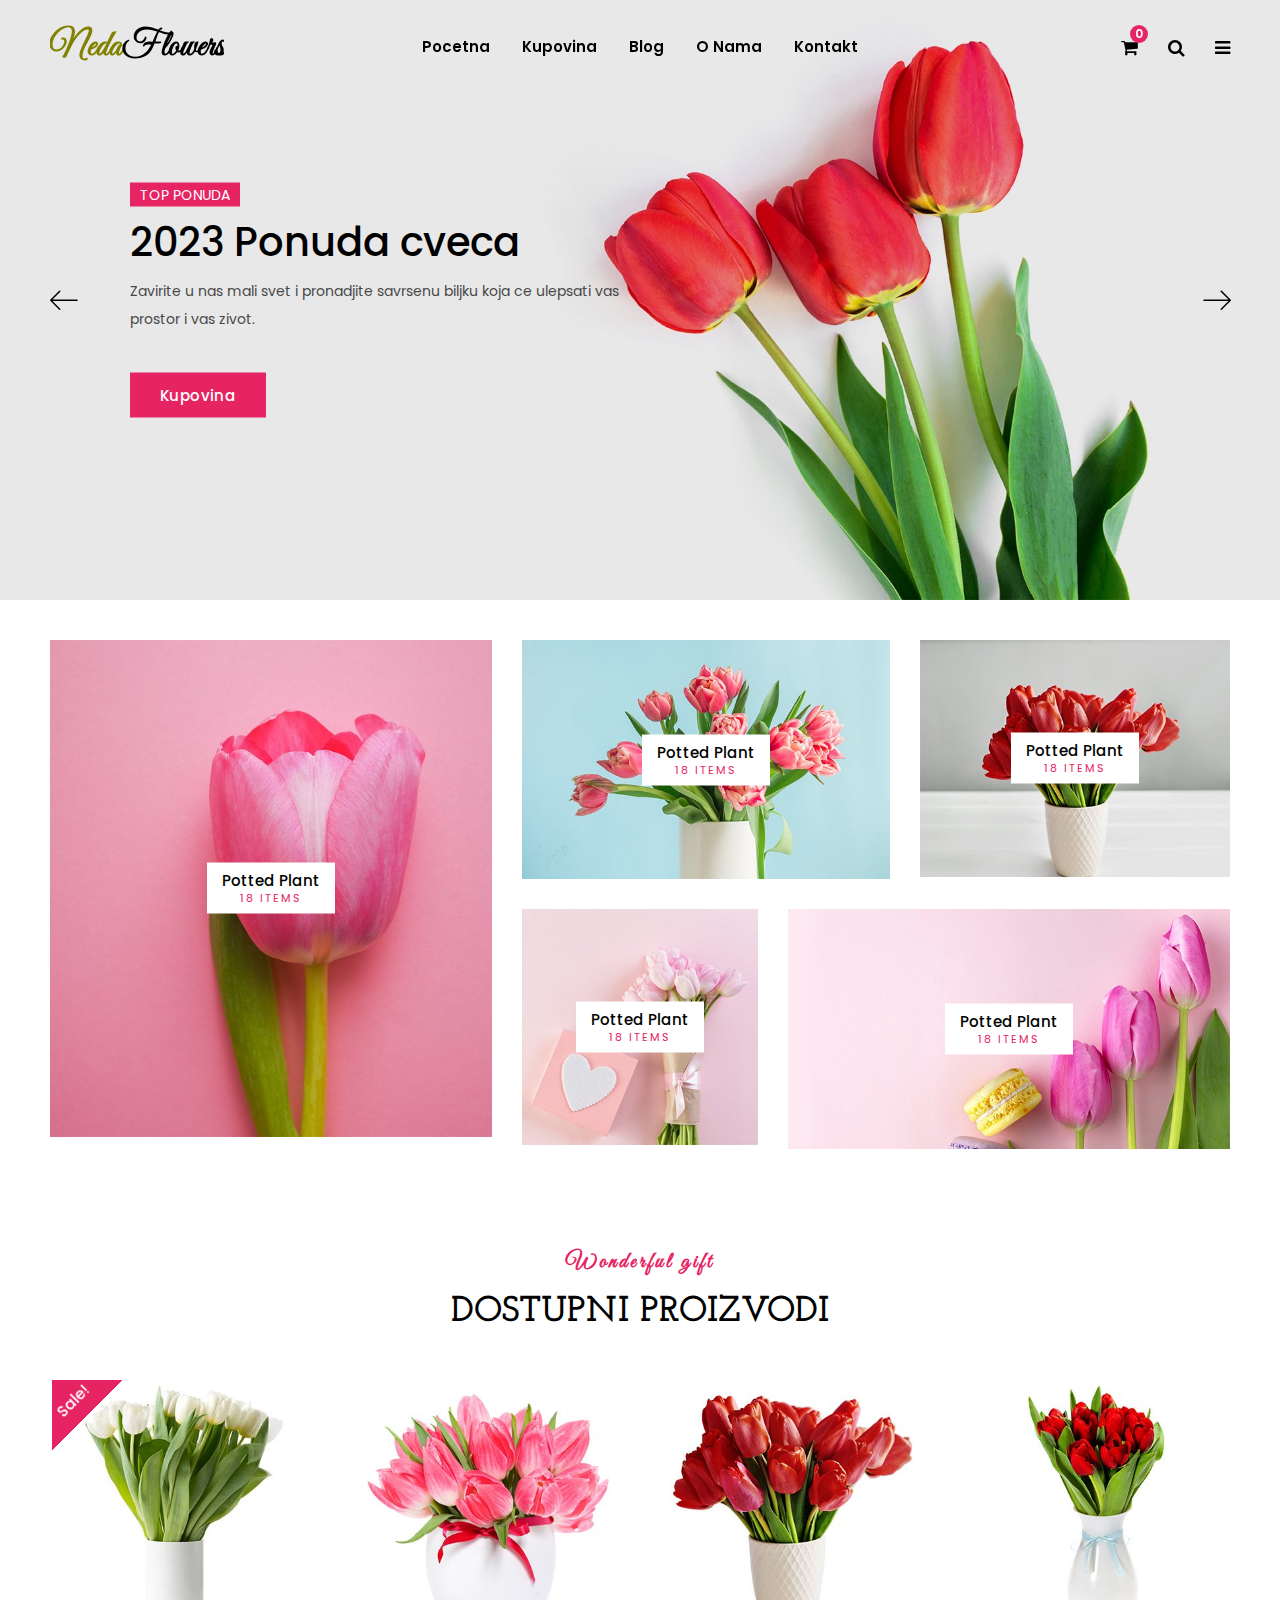
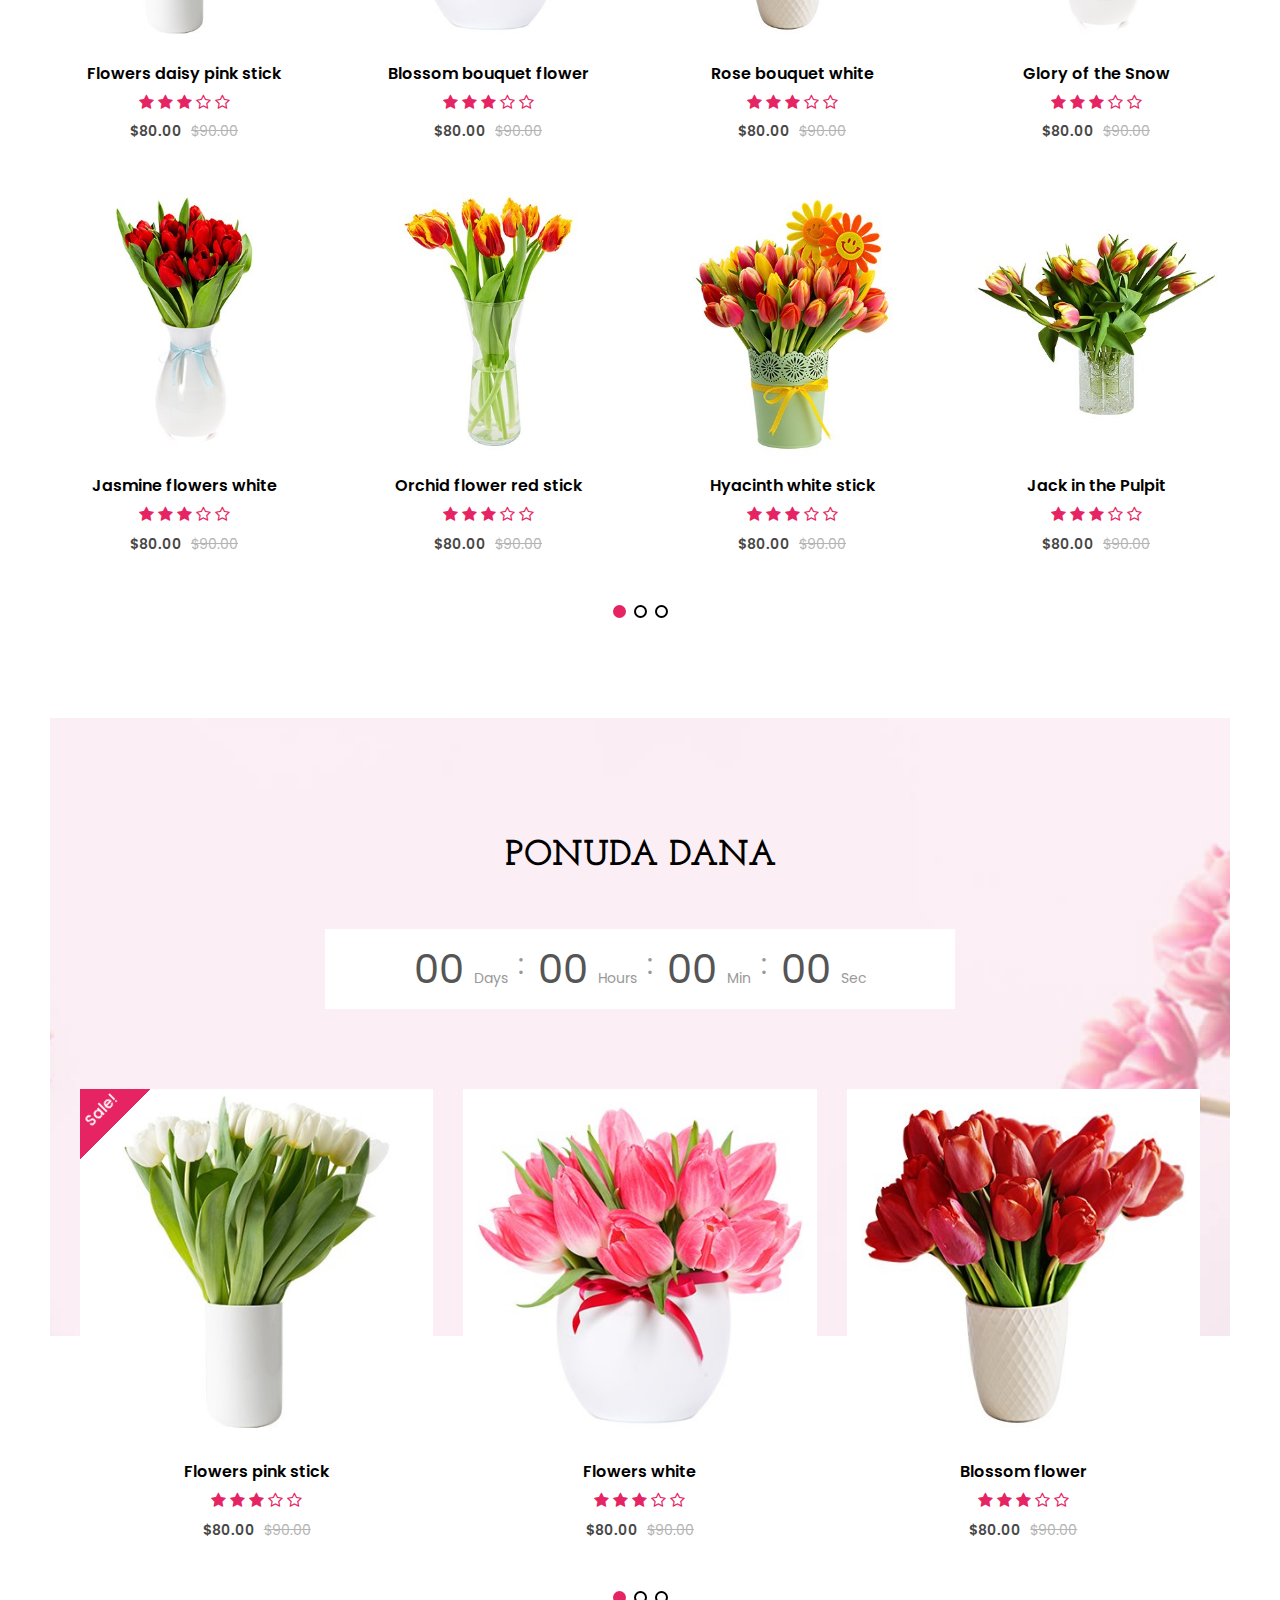
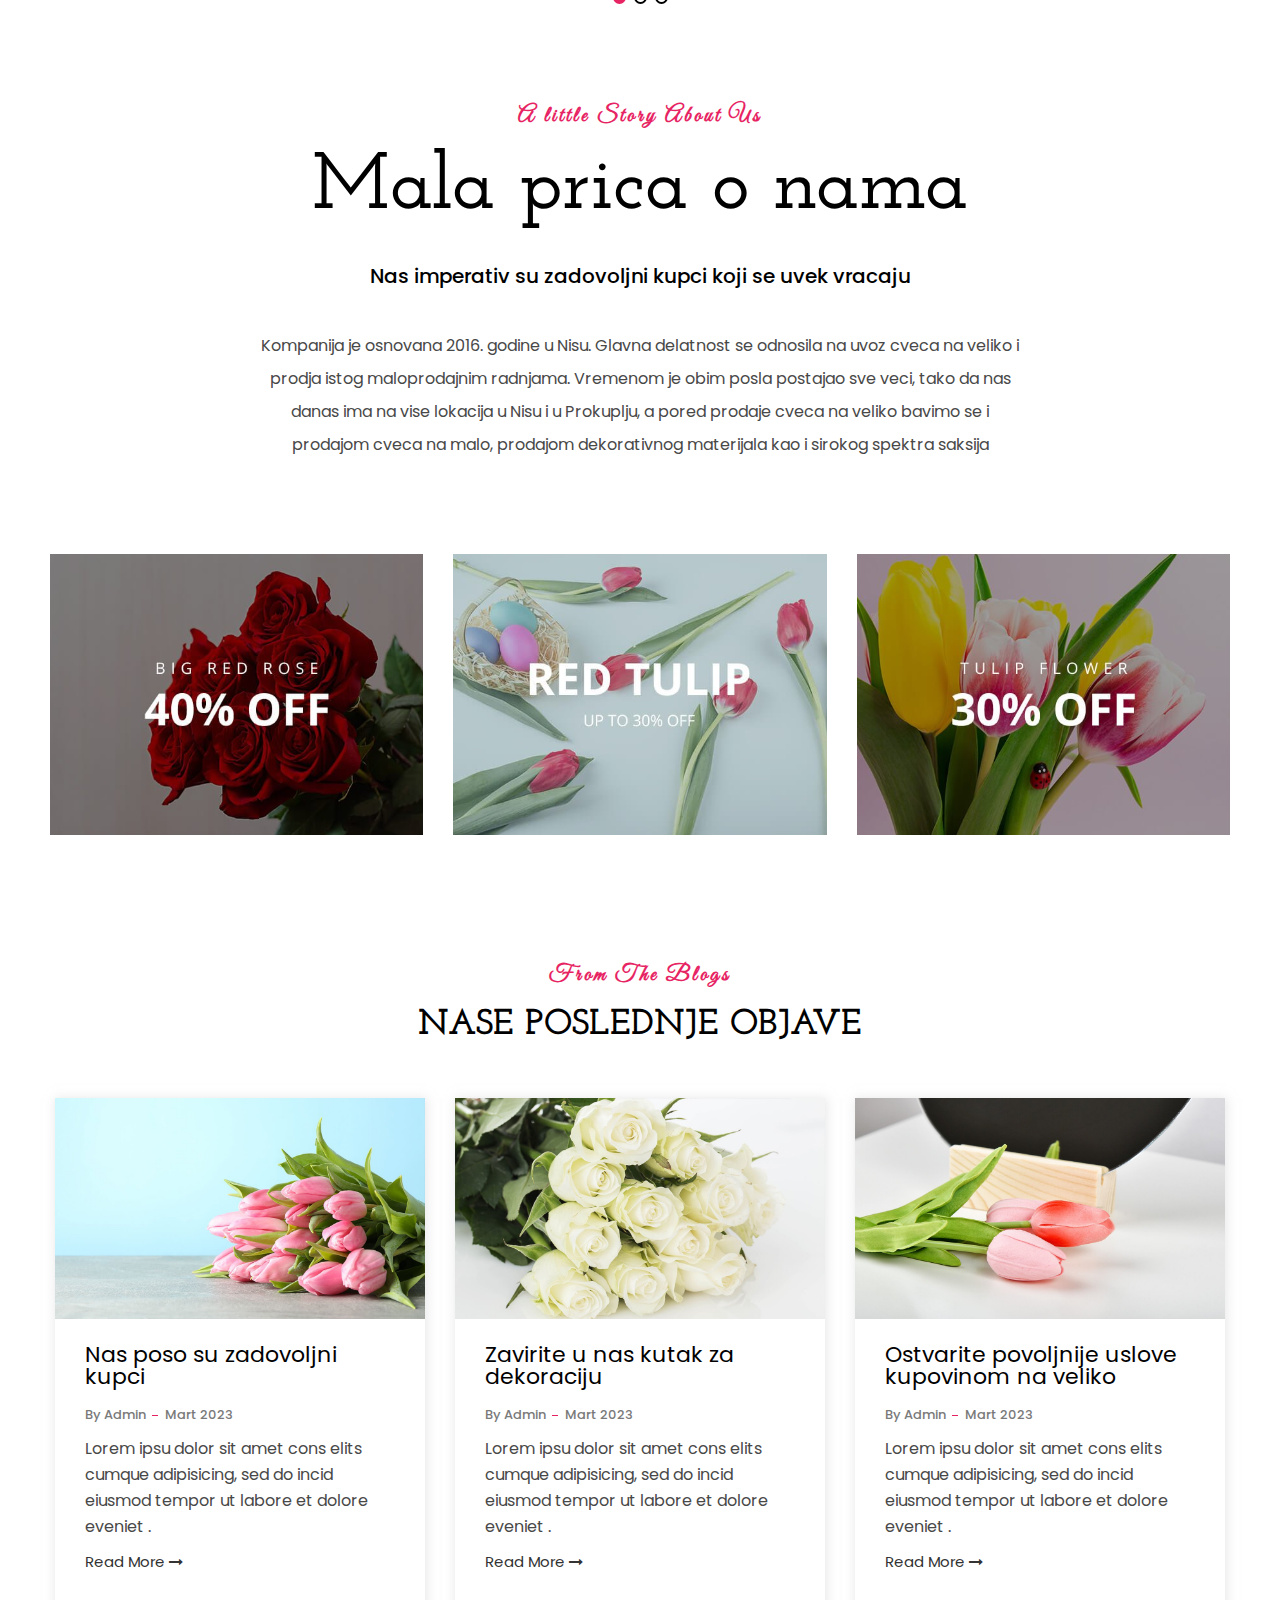
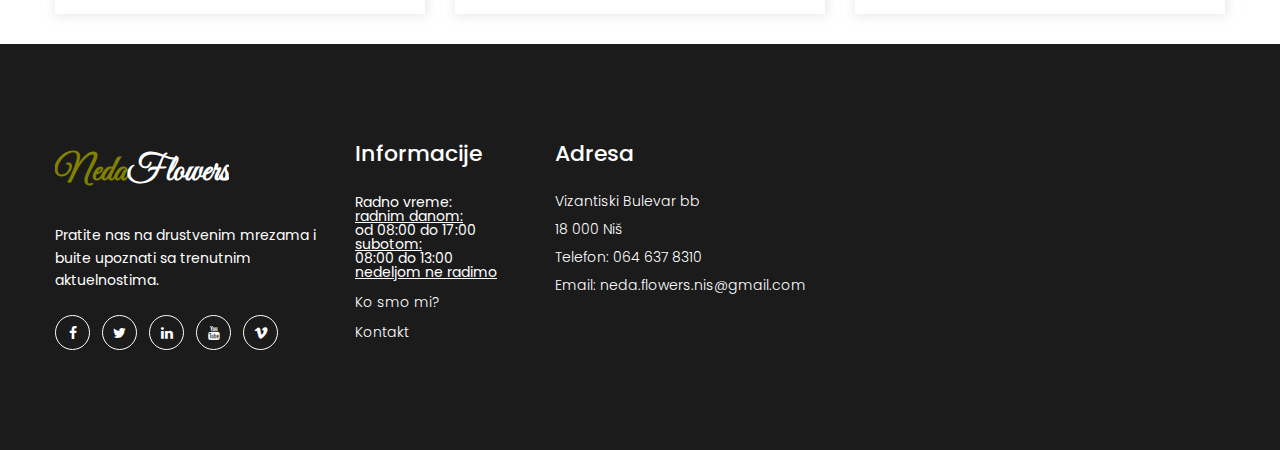
<file: index.html>
<!doctype html>
<html class="no-js" lang="en">


<!-- Mirrored from htmldemo.net/flosun/flosun/index.html by HTTrack Website Copier/3.x [XR&CO'2014], Sun, 04 Dec 2022 05:03:14 GMT -->
<head>
    <meta charset="utf-8">
    <meta http-equiv="x-ua-compatible" content="ie=edge">
    <title>Neda - Flowers</title>
    <meta name="robots" content="noindex, follow" />
    <meta name="description" content="">
    <meta name="viewport" content="width=device-width, initial-scale=1, shrink-to-fit=no">
    <!-- Favicon -->
    <link rel="shortcut icon" type="image/x-icon" href="assets/images/favicon.ico">

    <!-- CSS
	============================================ -->
    <!-- Bootstrap CSS -->
    <link rel="stylesheet" href="assets/css/vendor/bootstrap.min.css">
    <!-- Font Awesome CSS -->
    <link rel="stylesheet" href="assets/css/vendor/font.awesome.min.css"> 
    <!-- Linear Icons CSS -->
    <link rel="stylesheet" href="assets/css/vendor/linearicons.min.css"> 
    <!-- Swiper CSS -->
     <link rel="stylesheet" href="assets/css/plugins/swiper-bundle.min.css">
    <!-- Animation CSS -->
    <link rel="stylesheet" href="assets/css/plugins/animate.min.css"> 
    <!-- Jquery ui CSS -->
    <link rel="stylesheet" href="assets/css/plugins/jquery-ui.min.css">
    <!-- Nice Select CSS -->
    <link rel="stylesheet" href="assets/css/plugins/nice-select.min.css">
    <!-- Magnific Popup -->
    <link rel="stylesheet" href="assets/css/plugins/magnific-popup.css">

    <!-- Main Style CSS -->
    <link rel="stylesheet" href="assets/css/style.css">

</head>
<body>

    <!-- Header Area Start Here -->
    <header class="main-header-area">
        <!-- Main Header Area Start -->
        <div class="main-header header-transparent header-sticky">
            <div class="container-fluid">
                <div class="row align-items-center">
                    <div class="col-lg-2 col-xl-2 col-md-6 col-6 col-custom">
                        <div class="header-logo d-flex align-items-center">
                            <a href="index.html">
                                <div class="img-full">Neda<span>Flowers</span></div>
                            </a>
                        </div>
                    </div>
                    <div class="col-lg-8 d-none d-lg-flex justify-content-center col-custom">
                        <nav class="main-nav d-none d-lg-flex">
                            <ul class="nav">
                                <li>
                                    <a href="index.html">
                                        <span class="menu-text"> Pocetna</span>
                                    </a>
                                </li>
                                <li>
                                    <a href="shop.html">
                                        <span class="menu-text">Kupovina</span>
                                    </a>
                                </li>
                                <li>
                                    <a href="blog-details-fullwidth.html">
                                        <span class="menu-text"> Blog</span>
                                    </a>
                                </li>
                                <li>
                                    <a href="about-us.html">
                                        <span class="menu-text"> O nama</span>
                                    </a>
                                </li>
                                <li>
                                    <a href="contact-us.html">
                                        <span class="menu-text">Kontakt</span>
                                    </a>
                                </li>
                            </ul>
                        </nav>
                    </div>
                    <div class="col-lg-2 col-md-6 col-6 col-custom">
                        <div class="header-right-area main-nav">
                            <ul class="nav">
                                <li class="minicart-wrap">
                                    <a href="cart.html" class="minicart-btn toolbar-btn">
                                        <i class="fa fa-shopping-cart"></i>
                                        <span class="cart-item_count">0</span>
                                    </a>
                                </li>
                                <li class="sidemenu-wrap">
                                    <a href="#"><i class="fa fa-search"></i> </a>
                                    <ul class="dropdown-sidemenu dropdown-hover-2 dropdown-search">
                                        <li>
                                            <form action="#">
                                                <input name="search" id="search" placeholder="Search" type="text">
                                                <button type="submit"><i class="fa fa-search"></i></button>
                                            </form>
                                        </li>
                                    </ul>
                                </li>
                                <li class="account-menu-wrap d-none d-lg-flex">
                                    <a href="#" class="off-canvas-menu-btn">
                                        <i class="fa fa-bars"></i>
                                    </a>
                                </li>
                                <li class="mobile-menu-btn d-lg-none">
                                    <a class="off-canvas-btn" href="#">
                                        <i class="fa fa-bars"></i>
                                    </a>
                                </li>
                            </ul>
                        </div>
                    </div>
                </div>
            </div>
        </div>
        <!-- Main Header Area End -->
         <!-- off-canvas menu start -->
         <aside class="off-canvas-wrapper" id="mobileMenu">
            <div class="off-canvas-overlay"></div>
            <div class="off-canvas-inner-content">
                <div class="btn-close-off-canvas">
                    <i class="fa fa-times"></i>
                </div>
                <div class="off-canvas-inner">
                    <div class="search-box-offcanvas">
                        <form>
                            <input type="text" placeholder="Search product...">
                            <button class="search-btn"><i class="fa fa-search"></i></button>
                        </form>
                    </div>
                    <!-- mobile menu start -->
                    <div class="mobile-navigation">
                        <!-- mobile menu navigation start -->
                        <nav>
                            <ul class="mobile-menu">
                                <li class="menu-item-has-children"><a href="index.html">Pocetna</a>
                                </li>
                                <li class="menu-item-has-children"><a href="shop.html">Kupovina</a>
                                </li>
                                <li class="menu-item-has-children "><a href="blog-details-fullwidth.html">Blog</a>
                                </li>
                                <li><a href="about-us.html">O nama</a></li>
                                <li><a href="contact-us.html">Kontakt</a></li>
                            </ul>
                        </nav>
                        <!-- mobile menu navigation end -->
                    </div>
                    <!-- mobile menu end -->
                    <div class="offcanvas-widget-area">
                        <div class="top-info-wrap text-left text-black">
                            <ul class="address-info">
                                <li>
                                    <i class="fa fa-phone"></i>
                                    <a href="tel:0646378310">Telefon: 064 637 8310</a>
                                </li>
                                <li>
                                    <i class="fa fa-envelope"></i>
                                    <a href="mailto:neda.flowers.nis@gmail.com">Email: neda.flowers.nis@gmail.com</a>
                                </li>
                            </ul>
                            <div class="widget-social">
                                <a class="facebook-color-bg" title="Facebook-f" href="#"><i class="fa fa-facebook-f"></i></a>
                                <a class="twitter-color-bg" title="Twitter" href="#"><i class="fa fa-twitter"></i></a>
                                <a class="linkedin-color-bg" title="Linkedin" href="#"><i class="fa fa-linkedin"></i></a>
                                <a class="youtube-color-bg" title="Youtube" href="#"><i class="fa fa-youtube"></i></a>
                                <a class="vimeo-color-bg" title="Vimeo" href="#"><i class="fa fa-vimeo"></i></a>
                            </div>
                        </div>
                    </div>
                </div>
            </div>
        </aside>
        <!-- off-canvas menu end -->
        <!-- off-canvas menu start -->
        <aside class="off-canvas-menu-wrapper" id="sideMenu">
            <div class="off-canvas-overlay"></div>
            <div class="off-canvas-inner-content">
                <div class="off-canvas-inner">
                    <div class="btn-close-off-canvas">
                        <i class="fa fa-times"></i>
                    </div>
                    <!-- offcanvas widget area start -->
                    <div class="offcanvas-widget-area">
                        <ul class="menu-top-menu">
                            <li><a href="about-us.html">O nama</a></li>
                        </ul>
                        <p class="desc-content">Lorem ipsum dolor sit amet, consectetur adipiscing elit, sed do eiusmod tempor incididunt ut labore et dolore magna aliqua. <br> Ut enim ad minim veniam, quis nostrud exercitation ullamco laboris nisi ut aliquip ex ea commodo consequat. <br> Duis aute irure dolor in reprehenderit in voluptate velit esse cillum dolore eu fugiat nulla pariatur. Excepteur sint occaecat cupidatat non proident, sunt in culpa qui officia deserunt mollit anim id est laborum.</p>
                        <div class="top-info-wrap text-left text-black">
                            <ul class="address-info">
                                <li>
                                    <i class="fa fa-phone"></i>
                                    <a href="tel:0646378310">Telefon: 064 637 8310</a>
                                </li>
                                <li>
                                    <i class="fa fa-envelope"></i>
                                    <a href="mailto:neda.flowers.nis@gmail.com">Email: neda.flowers.nis@gmail.com</a>
                                </li>
                            </ul>
                            <div class="widget-social">
                                <a class="facebook-color-bg" title="Facebook-f" href="#"><i class="fa fa-facebook-f"></i></a>
                                <a class="twitter-color-bg" title="Twitter" href="#"><i class="fa fa-twitter"></i></a>
                                <a class="linkedin-color-bg" title="Linkedin" href="#"><i class="fa fa-linkedin"></i></a>
                                <a class="youtube-color-bg" title="Youtube" href="#"><i class="fa fa-youtube"></i></a>
                                <a class="vimeo-color-bg" title="Vimeo" href="#"><i class="fa fa-vimeo"></i></a>
                            </div>
                        </div>
                    </div>
                    <!-- offcanvas widget area end -->
                </div>
            </div>
        </aside>
        <!-- off-canvas menu end -->
    </header>
    <!-- Header Area End Here -->
    <!-- Slider/Intro Section Start -->
    <div class="intro11-slider-wrap section">
        <div class="intro11-slider swiper-container">
            <div class="swiper-wrapper">
                <div class="intro11-section swiper-slide slide-1 slide-bg-1 bg-position">
                    <!-- Intro Content Start -->
                    <div class="intro11-content text-left">
                        <h3 class="title-slider text-uppercase">Top ponuda</h3>
                        <h2 class="title">2023 Ponuda cveca</h2>
                        <p class="desc-content">Zavirite u nas mali svet i pronadjite savrsenu biljku koja ce ulepsati vas prostor i vas zivot.</p>
                        <a href="product-details.html" class="btn flosun-button secondary-btn theme-color  rounded-0">Kupovina</a>
                    </div>
                    <!-- Intro Content End -->
                </div>
                <div class="intro11-section swiper-slide slide-2 slide-bg-1 bg-position">
                    <!-- Intro Content Start -->
                    <div class="intro11-content text-left">
                        <h3 class="title-slider black-slider-title text-uppercase">Kolekcija</h3>
                        <h2 class="title">Cvece i dekoracija <br>Savrsen poklon</h2>
                        <p class="desc-content">Ulepsajte dan voljenoj osobi. Kod nas uvek imate veliki izbor biljaka po niskim cenama.</p>
                        <a href="product-details.html" class="btn flosun-button secondary-btn rounded-0">Shop Now</a>
                    </div>
                    <!-- Intro Content End -->
                </div>
            </div>
            <!-- Slider Navigation -->
            <div class="home1-slider-prev swiper-button-prev main-slider-nav"><i class="lnr lnr-arrow-left"></i></div>
            <div class="home1-slider-next swiper-button-next main-slider-nav"><i class="lnr lnr-arrow-right"></i></div>
            <!-- Slider pagination -->
            <div class="swiper-pagination"></div>
        </div>
    </div>
    <!-- Slider/Intro Section End -->
    <!--Categories Area Start-->
    <div class="categories-area pt-40">
        <div class="container-fluid">
            <div class="row">
                <div class="cat-1 col-md-4 col-sm-12 col-custom">
                    <div class="categories-img mb-30">
                        <a href="#"><img src="assets/images/category/home1-category-1.jpg" alt=""></a>
                        <div class="categories-content">
                            <h3>Potted Plant</h3>
                            <h4>18 items</h4>
                        </div>
                    </div>
                </div>
                <div class="cat-2 col-md-8 col-sm-12 col-custom">
                    <div class="row">
                        <div class="cat-3 col-md-7 col-custom">
                            <div class="categories-img mb-30">
                                <a href="#"><img src="assets/images/category/home1-category-2.jpg" alt=""></a>
                                <div class="categories-content">
                                    <h3>Potted Plant</h3>
                                    <h4>18 items</h4>
                                </div>
                            </div>
                        </div>
                        <div class="cat-4 col-md-5 col-custom">
                            <div class="categories-img mb-30">
                                <a href="#"><img src="assets/images/category/home1-category-3.jpg" alt=""></a>
                                <div class="categories-content">
                                    <h3>Potted Plant</h3>
                                    <h4>18 items</h4>
                                </div>
                            </div>
                        </div>
                        <div class="cat-5 col-md-4 col-custom">
                            <div class="categories-img mb-30">
                                <a href="#"><img src="assets/images/category/home1-category-4.jpg" alt=""></a>
                                <div class="categories-content">
                                    <h3>Potted Plant</h3>
                                    <h4>18 items</h4>
                                </div>
                            </div>
                        </div>
                        <div class="cat-6 col-md-8 col-custom">
                            <div class="categories-img mb-30">
                                <a href="#"><img src="assets/images/category/home1-category-5.jpg" alt=""></a>
                                <div class="categories-content">
                                    <h3>Potted Plant</h3>
                                    <h4>18 items</h4>
                                </div>
                            </div>
                        </div>
                    </div>
                </div>
            </div>
        </div>
    </div>
    <!--Categories Area End-->
    <!--Product Area Start-->
    <div class="product-area mt-text-2">
        <div class="container custom-area-2 overflow-hidden">
            <div class="row">
                <!--Section Title Start-->
                <div class="col-12 col-custom">
                    <div class="section-title text-center mb-30">
                        <span class="section-title-1">Wonderful gift</span>
                        <h3 class="section-title-3">Dostupni proizvodi</h3>
                    </div>
                </div>
                <!--Section Title End-->
            </div>
            <div class="row product-row">
                <div class="col-12 col-custom">
                    <div class="product-slider swiper-container anime-element-multi">
                        <div class="swiper-wrapper">
                            <div class="single-item swiper-slide">
                                <!--Single Product Start-->
                                <div class="single-product position-relative mb-30">
                                    <div class="product-image">
                                        <a class="d-block" href="product-details.html">
                                            <img src="assets/images/product/1.jpg" alt="" class="product-image-1 w-100">
                                            <img src="assets/images/product/2.jpg" alt="" class="product-image-2 position-absolute w-100">
                                        </a>
                                        <span class="onsale">Sale!</span>
                                        <div class="add-action d-flex flex-column position-absolute">
                                            <a href="compare.html" title="Compare">
                                                <i class="lnr lnr-sync" data-toggle="tooltip" data-placement="left" title="Compare"></i>
                                            </a>
                                            <a href="wishlist.html" title="Add To Wishlist">
                                                <i class="lnr lnr-heart" data-toggle="tooltip" data-placement="left" title="Wishlist"></i>
                                            </a>
                                            <a href="#exampleModalCenter" title="Quick View" data-bs-toggle="modal" data-bs-target="#exampleModalCenter">
                                                <i class="lnr lnr-eye" data-toggle="tooltip" data-placement="left" title="Quick View"></i>
                                            </a>
                                        </div>
                                    </div>
                                    <div class="product-content">
                                        <div class="product-title">
                                            <h4 class="title-2"> <a href="product-details.html">Flowers daisy pink stick</a></h4>
                                        </div>
                                        <div class="product-rating">
                                            <i class="fa fa-star"></i>
                                            <i class="fa fa-star"></i>
                                            <i class="fa fa-star"></i>
                                            <i class="fa fa-star-o"></i>
                                            <i class="fa fa-star-o"></i>
                                        </div>
                                        <div class="price-box">
                                            <span class="regular-price ">$80.00</span>
                                            <span class="old-price"><del>$90.00</del></span>
                                        </div>
                                        <a href="cart.html" class="btn product-cart">Add to Cart</a>
                                    </div>
                                </div>
                                <!--Single Product End-->
                                <!--Single Product Start-->
                                <div class="single-product position-relative mb-30">
                                    <div class="product-image">
                                        <a class="d-block" href="product-details.html">
                                            <img src="assets/images/product/3.jpg" alt="" class="product-image-1 w-100">
                                            <img src="assets/images/product/4.jpg" alt="" class="product-image-2 position-absolute w-100">
                                        </a>
                                        <div class="add-action d-flex flex-column position-absolute">
                                            <a href="compare.html" title="Compare">
                                                <i class="lnr lnr-sync" data-toggle="tooltip" data-placement="left" title="Compare"></i>
                                            </a>
                                            <a href="wishlist.html" title="Add To Wishlist">
                                                <i class="lnr lnr-heart" data-toggle="tooltip" data-placement="left" title="Wishlist"></i>
                                            </a>
                                            <a href="#exampleModalCenter" title="Quick View" data-bs-toggle="modal" data-bs-target="#exampleModalCenter">
                                                <i class="lnr lnr-eye" data-toggle="tooltip" data-placement="left" title="Quick View"></i>
                                            </a>
                                        </div>
                                    </div>
                                    <div class="product-content">
                                        <div class="product-title">
                                            <h4 class="title-2"> <a href="product-details.html">Jasmine flowers white</a></h4>
                                        </div>
                                        <div class="product-rating">
                                            <i class="fa fa-star"></i>
                                            <i class="fa fa-star"></i>
                                            <i class="fa fa-star"></i>
                                            <i class="fa fa-star-o"></i>
                                            <i class="fa fa-star-o"></i>
                                        </div>
                                        <div class="price-box">
                                            <span class="regular-price ">$80.00</span>
                                            <span class="old-price"><del>$90.00</del></span>
                                        </div>
                                        <a href="cart.html" class="btn product-cart">Add to Cart</a>
                                    </div>
                                </div>
                                <!--Single Product End-->
                            </div>
                            <div class="single-item swiper-slide">
                                <!--Single Product Start-->
                                <div class="single-product position-relative mb-30">
                                    <div class="product-image">
                                        <a class="d-block" href="product-details.html">
                                            <img src="assets/images/product/5.jpg" alt="" class="product-image-1 w-100">
                                            <img src="assets/images/product/6.jpg" alt="" class="product-image-2 position-absolute w-100">
                                        </a>
                                        <div class="add-action d-flex flex-column position-absolute">
                                            <a href="compare.html" title="Compare">
                                                <i class="lnr lnr-sync" data-toggle="tooltip" data-placement="left" title="Compare"></i>
                                            </a>
                                            <a href="wishlist.html" title="Add To Wishlist">
                                                <i class="lnr lnr-heart" data-toggle="tooltip" data-placement="left" title="Wishlist"></i>
                                            </a>
                                            <a href="#exampleModalCenter" title="Quick View" data-bs-toggle="modal" data-bs-target="#exampleModalCenter">
                                                <i class="lnr lnr-eye" data-toggle="tooltip" data-placement="left" title="Quick View"></i>
                                            </a>
                                        </div>
                                    </div>
                                    <div class="product-content">
                                        <div class="product-title">
                                            <h4 class="title-2"> <a href="product-details.html">Blossom bouquet flower</a></h4>
                                        </div>
                                        <div class="product-rating">
                                            <i class="fa fa-star"></i>
                                            <i class="fa fa-star"></i>
                                            <i class="fa fa-star"></i>
                                            <i class="fa fa-star-o"></i>
                                            <i class="fa fa-star-o"></i>
                                        </div>
                                        <div class="price-box">
                                            <span class="regular-price ">$80.00</span>
                                            <span class="old-price"><del>$90.00</del></span>
                                        </div>
                                        <a href="cart.html" class="btn product-cart">Add to Cart</a>
                                    </div>
                                </div>
                                <!--Single Product End-->
                                <!--Single Product Start-->
                                <div class="single-product position-relative mb-30">
                                    <div class="product-image">
                                        <a class="d-block" href="product-details.html">
                                            <img src="assets/images/product/2.jpg" alt="" class="product-image-1 w-100">
                                            <img src="assets/images/product/1.jpg" alt="" class="product-image-2 position-absolute w-100">
                                        </a>
                                        <div class="add-action d-flex flex-column position-absolute">
                                            <a href="compare.html" title="Compare">
                                                <i class="lnr lnr-sync" data-toggle="tooltip" data-placement="left" title="Compare"></i>
                                            </a>
                                            <a href="wishlist.html" title="Add To Wishlist">
                                                <i class="lnr lnr-heart" data-toggle="tooltip" data-placement="left" title="Wishlist"></i>
                                            </a>
                                            <a href="#exampleModalCenter" title="Quick View" data-bs-toggle="modal" data-bs-target="#exampleModalCenter">
                                                <i class="lnr lnr-eye" data-toggle="tooltip" data-placement="left" title="Quick View"></i>
                                            </a>
                                        </div>
                                    </div>
                                    <div class="product-content">
                                        <div class="product-title">
                                            <h4 class="title-2"> <a href="product-details.html">Orchid flower red stick</a></h4>
                                        </div>
                                        <div class="product-rating">
                                            <i class="fa fa-star"></i>
                                            <i class="fa fa-star"></i>
                                            <i class="fa fa-star"></i>
                                            <i class="fa fa-star-o"></i>
                                            <i class="fa fa-star-o"></i>
                                        </div>
                                        <div class="price-box">
                                            <span class="regular-price ">$80.00</span>
                                            <span class="old-price"><del>$90.00</del></span>
                                        </div>
                                        <a href="cart.html" class="btn product-cart">Add to Cart</a>
                                    </div>
                                </div>
                                <!--Single Product End-->
                            </div>
                            <div class="single-item swiper-slide">
                                <!--Single Product Start-->
                                <div class="single-product position-relative mb-30">
                                    <div class="product-image">
                                        <a class="d-block" href="product-details.html">
                                            <img src="assets/images/product/7.jpg" alt="" class="product-image-1 w-100">
                                            <img src="assets/images/product/8.jpg" alt="" class="product-image-2 position-absolute w-100">
                                        </a>
                                        <div class="add-action d-flex flex-column position-absolute">
                                            <a href="compare.html" title="Compare">
                                                <i class="lnr lnr-sync" data-toggle="tooltip" data-placement="left" title="Compare"></i>
                                            </a>
                                            <a href="wishlist.html" title="Add To Wishlist">
                                                <i class="lnr lnr-heart" data-toggle="tooltip" data-placement="left" title="Wishlist"></i>
                                            </a>
                                            <a href="#exampleModalCenter" title="Quick View" data-bs-toggle="modal" data-bs-target="#exampleModalCenter">
                                                <i class="lnr lnr-eye" data-toggle="tooltip" data-placement="left" title="Quick View"></i>
                                            </a>
                                        </div>
                                    </div>
                                    <div class="product-content">
                                        <div class="product-title">
                                            <h4 class="title-2"> <a href="product-details.html">Rose bouquet white</a></h4>
                                        </div>
                                        <div class="product-rating">
                                            <i class="fa fa-star"></i>
                                            <i class="fa fa-star"></i>
                                            <i class="fa fa-star"></i>
                                            <i class="fa fa-star-o"></i>
                                            <i class="fa fa-star-o"></i>
                                        </div>
                                        <div class="price-box">
                                            <span class="regular-price ">$80.00</span>
                                            <span class="old-price"><del>$90.00</del></span>
                                        </div>
                                        <a href="cart.html" class="btn product-cart">Add to Cart</a>
                                    </div>
                                </div>
                                <!--Single Product End-->
                                <!--Single Product Start-->
                                <div class="single-product position-relative mb-30">
                                    <div class="product-image">
                                        <a class="d-block" href="product-details.html">
                                            <img src="assets/images/product/9.jpg" alt="" class="product-image-1 w-100">
                                            <img src="assets/images/product/2.jpg" alt="" class="product-image-2 position-absolute w-100">
                                        </a>
                                        <div class="add-action d-flex flex-column position-absolute">
                                            <a href="compare.html" title="Compare">
                                                <i class="lnr lnr-sync" data-toggle="tooltip" data-placement="left" title="Compare"></i>
                                            </a>
                                            <a href="wishlist.html" title="Add To Wishlist">
                                                <i class="lnr lnr-heart" data-toggle="tooltip" data-placement="left" title="Wishlist"></i>
                                            </a>
                                            <a href="#exampleModalCenter" title="Quick View" data-bs-toggle="modal" data-bs-target="#exampleModalCenter">
                                                <i class="lnr lnr-eye" data-toggle="tooltip" data-placement="left" title="Quick View"></i>
                                            </a>
                                        </div>
                                    </div>
                                    <div class="product-content">
                                        <div class="product-title">
                                            <h4 class="title-2"> <a href="product-details.html">Hyacinth white stick</a></h4>
                                        </div>
                                        <div class="product-rating">
                                            <i class="fa fa-star"></i>
                                            <i class="fa fa-star"></i>
                                            <i class="fa fa-star"></i>
                                            <i class="fa fa-star-o"></i>
                                            <i class="fa fa-star-o"></i>
                                        </div>
                                        <div class="price-box">
                                            <span class="regular-price ">$80.00</span>
                                            <span class="old-price"><del>$90.00</del></span>
                                        </div>
                                        <a href="cart.html" class="btn product-cart">Add to Cart</a>
                                    </div>
                                </div>
                                <!--Single Product End-->
                            </div>
                            <div class="single-item swiper-slide">
                                <!--Single Product Start-->
                                <div class="single-product position-relative mb-30">
                                    <div class="product-image">
                                        <a class="d-block" href="product-details.html">
                                            <img src="assets/images/product/3.jpg" alt="" class="product-image-1 w-100">
                                            <img src="assets/images/product/4.jpg" alt="" class="product-image-2 position-absolute w-100">
                                        </a>
                                        <div class="add-action d-flex flex-column position-absolute">
                                            <a href="compare.html" title="Compare">
                                                <i class="lnr lnr-sync" data-toggle="tooltip" data-placement="left" title="Compare"></i>
                                            </a>
                                            <a href="wishlist.html" title="Add To Wishlist">
                                                <i class="lnr lnr-heart" data-toggle="tooltip" data-placement="left" title="Wishlist"></i>
                                            </a>
                                            <a href="#exampleModalCenter" title="Quick View" data-bs-toggle="modal" data-bs-target="#exampleModalCenter">
                                                <i class="lnr lnr-eye" data-toggle="tooltip" data-placement="left" title="Quick View"></i>
                                            </a>
                                        </div>
                                    </div>
                                    <div class="product-content">
                                        <div class="product-title">
                                            <h4 class="title-2"> <a href="product-details.html">Glory of the Snow</a></h4>
                                        </div>
                                        <div class="product-rating">
                                            <i class="fa fa-star"></i>
                                            <i class="fa fa-star"></i>
                                            <i class="fa fa-star"></i>
                                            <i class="fa fa-star-o"></i>
                                            <i class="fa fa-star-o"></i>
                                        </div>
                                        <div class="price-box">
                                            <span class="regular-price ">$80.00</span>
                                            <span class="old-price"><del>$90.00</del></span>
                                        </div>
                                        <a href="cart.html" class="btn product-cart">Add to Cart</a>
                                    </div>
                                </div>
                                <!--Single Product End-->
                                <!--Single Product Start-->
                                <div class="single-product position-relative mb-30">
                                    <div class="product-image">
                                        <a class="d-block" href="product-details.html">
                                            <img src="assets/images/product/6.jpg" alt="" class="product-image-1 w-100">
                                            <img src="assets/images/product/5.jpg" alt="" class="product-image-2 position-absolute w-100">
                                        </a>
                                        <div class="add-action d-flex flex-column position-absolute">
                                            <a href="compare.html" title="Compare">
                                                <i class="lnr lnr-sync" data-toggle="tooltip" data-placement="left" title="Compare"></i>
                                            </a>
                                            <a href="wishlist.html" title="Add To Wishlist">
                                                <i class="lnr lnr-heart" data-toggle="tooltip" data-placement="left" title="Wishlist"></i>
                                            </a>
                                            <a href="#exampleModalCenter" title="Quick View" data-bs-toggle="modal" data-bs-target="#exampleModalCenter">
                                                <i class="lnr lnr-eye" data-toggle="tooltip" data-placement="left" title="Quick View"></i>
                                            </a>
                                        </div>
                                    </div>
                                    <div class="product-content">
                                        <div class="product-title">
                                            <h4 class="title-2"> <a href="product-details.html">Jack in the Pulpit</a></h4>
                                        </div>
                                        <div class="product-rating">
                                            <i class="fa fa-star"></i>
                                            <i class="fa fa-star"></i>
                                            <i class="fa fa-star"></i>
                                            <i class="fa fa-star-o"></i>
                                            <i class="fa fa-star-o"></i>
                                        </div>
                                        <div class="price-box">
                                            <span class="regular-price ">$80.00</span>
                                            <span class="old-price"><del>$90.00</del></span>
                                        </div>
                                        <a href="cart.html" class="btn product-cart">Add to Cart</a>
                                    </div>
                                </div>
                                <!--Single Product End-->
                            </div>
                            <div class="single-item swiper-slide">
                                <!--Single Product Start-->
                                <div class="single-product position-relative mb-30">
                                    <div class="product-image">
                                        <a class="d-block" href="product-details.html">
                                            <img src="assets/images/product/8.jpg" alt="" class="product-image-1 w-100">
                                            <img src="assets/images/product/7.jpg" alt="" class="product-image-2 position-absolute w-100">
                                        </a>
                                        <div class="add-action d-flex flex-column position-absolute">
                                            <a href="compare.html" title="Compare">
                                                <i class="lnr lnr-sync" data-toggle="tooltip" data-placement="left" title="Compare"></i>
                                            </a>
                                            <a href="wishlist.html" title="Add To Wishlist">
                                                <i class="lnr lnr-heart" data-toggle="tooltip" data-placement="left" title="Wishlist"></i>
                                            </a>
                                            <a href="#exampleModalCenter" title="Quick View" data-bs-toggle="modal" data-bs-target="#exampleModalCenter">
                                                <i class="lnr lnr-eye" data-toggle="tooltip" data-placement="left" title="Quick View"></i>
                                            </a>
                                        </div>
                                    </div>
                                    <div class="product-content">
                                        <div class="product-title">
                                            <h4 class="title-2"> <a href="product-details.html">Pearly Everlasting</a></h4>
                                        </div>
                                        <div class="product-rating">
                                            <i class="fa fa-star"></i>
                                            <i class="fa fa-star"></i>
                                            <i class="fa fa-star"></i>
                                            <i class="fa fa-star-o"></i>
                                            <i class="fa fa-star-o"></i>
                                        </div>
                                        <div class="price-box">
                                            <span class="regular-price ">$80.00</span>
                                            <span class="old-price"><del>$90.00</del></span>
                                        </div>
                                        <a href="cart.html" class="btn product-cart">Add to Cart</a>
                                    </div>
                                </div>
                                <!--Single Product End-->
                                <!--Single Product Start-->
                                <div class="single-product position-relative mb-30">
                                    <div class="product-image">
                                        <a class="d-block" href="product-details.html">
                                            <img src="assets/images/product/9.jpg" alt="" class="product-image-1 w-100">
                                            <img src="assets/images/product/8.jpg" alt="" class="product-image-2 position-absolute w-100">
                                        </a>
                                        <div class="add-action d-flex flex-column position-absolute">
                                            <a href="compare.html" title="Compare">
                                                <i class="lnr lnr-sync" data-toggle="tooltip" data-placement="left" title="Compare"></i>
                                            </a>
                                            <a href="wishlist.html" title="Add To Wishlist">
                                                <i class="lnr lnr-heart" data-toggle="tooltip" data-placement="left" title="Wishlist"></i>
                                            </a>
                                            <a href="#exampleModalCenter" title="Quick View" data-bs-toggle="modal" data-bs-target="#exampleModalCenter">
                                                <i class="lnr lnr-eye" data-toggle="tooltip" data-placement="left" title="Quick View"></i>
                                            </a>
                                        </div>
                                    </div>
                                    <div class="product-content">
                                        <div class="product-title">
                                            <h4 class="title-2"> <a href="product-details.html">Flowers daisy pink stick</a></h4>
                                        </div>
                                        <div class="product-rating">
                                            <i class="fa fa-star"></i>
                                            <i class="fa fa-star"></i>
                                            <i class="fa fa-star"></i>
                                            <i class="fa fa-star-o"></i>
                                            <i class="fa fa-star-o"></i>
                                        </div>
                                        <div class="price-box">
                                            <span class="regular-price ">$80.00</span>
                                            <span class="old-price"><del>$90.00</del></span>
                                        </div>
                                        <a href="cart.html" class="btn product-cart">Add to Cart</a>
                                    </div>
                                </div>
                                <!--Single Product End-->
                            </div>
                            <div class="single-item swiper-slide">
                                <!--Single Product Start-->
                                <div class="single-product position-relative mb-30">
                                    <div class="product-image">
                                        <a class="d-block" href="product-details.html">
                                            <img src="assets/images/product/2.jpg" alt="" class="product-image-1 w-100">
                                            <img src="assets/images/product/1.jpg" alt="" class="product-image-2 position-absolute w-100">
                                        </a>
                                        <div class="add-action d-flex flex-column position-absolute">
                                            <a href="compare.html" title="Compare">
                                                <i class="lnr lnr-sync" data-toggle="tooltip" data-placement="left" title="Compare"></i>
                                            </a>
                                            <a href="wishlist.html" title="Add To Wishlist">
                                                <i class="lnr lnr-heart" data-toggle="tooltip" data-placement="left" title="Wishlist"></i>
                                            </a>
                                            <a href="#exampleModalCenter" title="Quick View" data-bs-toggle="modal" data-bs-target="#exampleModalCenter">
                                                <i class="lnr lnr-eye" data-toggle="tooltip" data-placement="left" title="Quick View"></i>
                                            </a>
                                        </div>
                                    </div>
                                    <div class="product-content">
                                        <div class="product-title">
                                            <h4 class="title-2"> <a href="product-details.html">Flowers white</a></h4>
                                        </div>
                                        <div class="product-rating">
                                            <i class="fa fa-star"></i>
                                            <i class="fa fa-star"></i>
                                            <i class="fa fa-star"></i>
                                            <i class="fa fa-star-o"></i>
                                            <i class="fa fa-star-o"></i>
                                        </div>
                                        <div class="price-box">
                                            <span class="regular-price ">$80.00</span>
                                            <span class="old-price"><del>$90.00</del></span>
                                        </div>
                                        <a href="cart.html" class="btn product-cart">Add to Cart</a>
                                    </div>
                                </div>
                                <!--Single Product End-->
                                <!--Single Product Start-->
                                <div class="single-product position-relative mb-30">
                                    <div class="product-image">
                                        <a class="d-block" href="product-details.html">
                                            <img src="assets/images/product/9.jpg" alt="" class="product-image-1 w-100">
                                            <img src="assets/images/product/3.jpg" alt="" class="product-image-2 position-absolute w-100">
                                        </a>
                                        <div class="add-action d-flex flex-column position-absolute">
                                            <a href="compare.html" title="Compare">
                                                <i class="lnr lnr-sync" data-toggle="tooltip" data-placement="left" title="Compare"></i>
                                            </a>
                                            <a href="wishlist.html" title="Add To Wishlist">
                                                <i class="lnr lnr-heart" data-toggle="tooltip" data-placement="left" title="Wishlist"></i>
                                            </a>
                                            <a href="#exampleModalCenter" title="Quick View" data-bs-toggle="modal" data-bs-target="#exampleModalCenter">
                                                <i class="lnr lnr-eye" data-toggle="tooltip" data-placement="left" title="Quick View"></i>
                                            </a>
                                        </div>
                                    </div>
                                    <div class="product-content">
                                        <div class="product-title">
                                            <h4 class="title-2"> <a href="product-details.html">Flower red stick</a></h4>
                                        </div>
                                        <div class="product-rating">
                                            <i class="fa fa-star"></i>
                                            <i class="fa fa-star"></i>
                                            <i class="fa fa-star"></i>
                                            <i class="fa fa-star-o"></i>
                                            <i class="fa fa-star-o"></i>
                                        </div>
                                        <div class="price-box">
                                            <span class="regular-price ">$80.00</span>
                                            <span class="old-price"><del>$90.00</del></span>
                                        </div>
                                        <a href="cart.html" class="btn product-cart">Add to Cart</a>
                                    </div>
                                </div>
                                <!--Single Product End-->
                            </div>
                        </div>
                        <!-- Slider pagination -->
                        <div class="swiper-pagination default-pagination"></div>
                    </div>
                </div>
            </div>
        </div>
    </div>
    <!--Product Area End-->
    <!-- Product Countdown Area Start Here -->
    <div class="product-countdown-area mt-text-3">
        <div class="container custom-area">
            <div class="row">
                <!--Section Title Start-->
                <div class="col-12 col-custom">
                    <div class="section-title text-center mb-30">
                        <h3 class="section-title-3">Ponuda dana</h3>
                    </div>
                </div>
                <!--Section Title End-->
            </div>
            <div class="row">
                <!--Countdown Start-->
                <div class="col-12 col-custom">
                    <div class="countdown-area">
                        <div class="countdown-wrapper d-flex justify-content-center" data-countdown="2023/12/24"></div>
                    </div>
                </div>
                <!--Countdown End-->
            </div>
            <div class="row product-row">
                <div class="col-12 col-custom">
                    <div class="item-carousel-2 swiper-container anime-element-multi product-area">
                        <div class="swiper-wrapper">
                            <div class="single-item swiper-slide">
                                <!--Single Product Start-->
                                <div class="single-product position-relative mb-30">
                                    <div class="product-image">
                                        <a class="d-block" href="product-details.html">
                                            <img src="assets/images/product/1.jpg" alt="" class="product-image-1 w-100">
                                            <img src="assets/images/product/2.jpg" alt="" class="product-image-2 position-absolute w-100">
                                        </a>
                                        <span class="onsale">Sale!</span>
                                        <div class="add-action d-flex flex-column position-absolute">
                                            <a href="compare.html" title="Compare">
                                                <i class="lnr lnr-sync" data-toggle="tooltip" data-placement="left" title="Compare"></i>
                                            </a>
                                            <a href="wishlist.html" title="Add To Wishlist">
                                                <i class="lnr lnr-heart" data-toggle="tooltip" data-placement="left" title="Wishlist"></i>
                                            </a>
                                            <a href="#exampleModalCenter" title="Quick View" data-bs-toggle="modal" data-bs-target="#exampleModalCenter">
                                                <i class="lnr lnr-eye" data-toggle="tooltip" data-placement="left" title="Quick View"></i>
                                            </a>
                                        </div>
                                    </div>
                                    <div class="product-content">
                                        <div class="product-title">
                                            <h4 class="title-2"> <a href="product-details.html">Flowers pink stick</a></h4>
                                        </div>
                                        <div class="product-rating">
                                            <i class="fa fa-star"></i>
                                            <i class="fa fa-star"></i>
                                            <i class="fa fa-star"></i>
                                            <i class="fa fa-star-o"></i>
                                            <i class="fa fa-star-o"></i>
                                        </div>
                                        <div class="price-box">
                                            <span class="regular-price ">$80.00</span>
                                            <span class="old-price"><del>$90.00</del></span>
                                        </div>
                                        <a href="cart.html" class="btn product-cart">Add to Cart</a>
                                    </div>
                                </div>
                                <!--Single Product End-->
                            </div>
                            <div class="single-item swiper-slide">
                                <!--Single Product Start-->
                                <div class="single-product position-relative mb-30">
                                    <div class="product-image">
                                        <a class="d-block" href="product-details.html">
                                            <img src="assets/images/product/5.jpg" alt="" class="product-image-1 w-100">
                                            <img src="assets/images/product/6.jpg" alt="" class="product-image-2 position-absolute w-100">
                                        </a>
                                        <div class="add-action d-flex flex-column position-absolute">
                                            <a href="compare.html" title="Compare">
                                                <i class="lnr lnr-sync" data-toggle="tooltip" data-placement="left" title="Compare"></i>
                                            </a>
                                            <a href="wishlist.html" title="Add To Wishlist">
                                                <i class="lnr lnr-heart" data-toggle="tooltip" data-placement="left" title="Wishlist"></i>
                                            </a>
                                            <a href="#exampleModalCenter" title="Quick View" data-bs-toggle="modal" data-bs-target="#exampleModalCenter">
                                                <i class="lnr lnr-eye" data-toggle="tooltip" data-placement="left" title="Quick View"></i>
                                            </a>
                                        </div>
                                    </div>
                                    <div class="product-content">
                                        <div class="product-title">
                                            <h4 class="title-2"> <a href="product-details.html">Flowers white</a></h4>
                                        </div>
                                        <div class="product-rating">
                                            <i class="fa fa-star"></i>
                                            <i class="fa fa-star"></i>
                                            <i class="fa fa-star"></i>
                                            <i class="fa fa-star-o"></i>
                                            <i class="fa fa-star-o"></i>
                                        </div>
                                        <div class="price-box">
                                            <span class="regular-price ">$80.00</span>
                                            <span class="old-price"><del>$90.00</del></span>
                                        </div>
                                        <a href="cart.html" class="btn product-cart">Add to Cart</a>
                                    </div>
                                </div>
                                <!--Single Product End-->
                            </div>
                            <div class="single-item swiper-slide">
                                <!--Single Product Start-->
                                <div class="single-product position-relative mb-30">
                                    <div class="product-image">
                                        <a class="d-block" href="product-details.html">
                                            <img src="assets/images/product/7.jpg" alt="" class="product-image-1 w-100">
                                            <img src="assets/images/product/8.jpg" alt="" class="product-image-2 position-absolute w-100">
                                        </a>
                                        <div class="add-action d-flex flex-column position-absolute">
                                            <a href="compare.html" title="Compare">
                                                <i class="lnr lnr-sync" data-toggle="tooltip" data-placement="left" title="Compare"></i>
                                            </a>
                                            <a href="wishlist.html" title="Add To Wishlist">
                                                <i class="lnr lnr-heart" data-toggle="tooltip" data-placement="left" title="Wishlist"></i>
                                            </a>
                                            <a href="#exampleModalCenter" title="Quick View" data-bs-toggle="modal" data-bs-target="#exampleModalCenter">
                                                <i class="lnr lnr-eye" data-toggle="tooltip" data-placement="left" title="Quick View"></i>
                                            </a>
                                        </div>
                                    </div>
                                    <div class="product-content">
                                        <div class="product-title">
                                            <h4 class="title-2"> <a href="product-details.html">Blossom flower</a></h4>
                                        </div>
                                        <div class="product-rating">
                                            <i class="fa fa-star"></i>
                                            <i class="fa fa-star"></i>
                                            <i class="fa fa-star"></i>
                                            <i class="fa fa-star-o"></i>
                                            <i class="fa fa-star-o"></i>
                                        </div>
                                        <div class="price-box">
                                            <span class="regular-price ">$80.00</span>
                                            <span class="old-price"><del>$90.00</del></span>
                                        </div>
                                        <a href="cart.html" class="btn product-cart">Add to Cart</a>
                                    </div>
                                </div>
                                <!--Single Product End-->
                            </div>
                            <div class="single-item swiper-slide">
                                <!--Single Product Start-->
                                <div class="single-product position-relative mb-30">
                                    <div class="product-image">
                                        <a class="d-block" href="product-details.html">
                                            <img src="assets/images/product/3.jpg" alt="" class="product-image-1 w-100">
                                            <img src="assets/images/product/4.jpg" alt="" class="product-image-2 position-absolute w-100">
                                        </a>
                                        <div class="add-action d-flex flex-column position-absolute">
                                            <a href="compare.html" title="Compare">
                                                <i class="lnr lnr-sync" data-toggle="tooltip" data-placement="left" title="Compare"></i>
                                            </a>
                                            <a href="wishlist.html" title="Add To Wishlist">
                                                <i class="lnr lnr-heart" data-toggle="tooltip" data-placement="left" title="Wishlist"></i>
                                            </a>
                                            <a href="#exampleModalCenter" title="Quick View" data-bs-toggle="modal" data-bs-target="#exampleModalCenter">
                                                <i class="lnr lnr-eye" data-toggle="tooltip" data-placement="left" title="Quick View"></i>
                                            </a>
                                        </div>
                                    </div>
                                    <div class="product-content">
                                        <div class="product-title">
                                            <h4 class="title-2"> <a href="product-details.html">Flower red stick</a></h4>
                                        </div>
                                        <div class="product-rating">
                                            <i class="fa fa-star"></i>
                                            <i class="fa fa-star"></i>
                                            <i class="fa fa-star"></i>
                                            <i class="fa fa-star-o"></i>
                                            <i class="fa fa-star-o"></i>
                                        </div>
                                        <div class="price-box">
                                            <span class="regular-price ">$80.00</span>
                                            <span class="old-price"><del>$90.00</del></span>
                                        </div>
                                        <a href="cart.html" class="btn product-cart">Add to Cart</a>
                                    </div>
                                </div>
                                <!--Single Product End-->
                            </div>
                            <div class="single-item swiper-slide">
                                <!--Single Product Start-->
                                <div class="single-product position-relative mb-30">
                                    <div class="product-image">
                                        <a class="d-block" href="product-details.html">
                                            <img src="assets/images/product/8.jpg" alt="" class="product-image-1 w-100">
                                            <img src="assets/images/product/7.jpg" alt="" class="product-image-2 position-absolute w-100">
                                        </a>
                                        <div class="add-action d-flex flex-column position-absolute">
                                            <a href="compare.html" title="Compare">
                                                <i class="lnr lnr-sync" data-toggle="tooltip" data-placement="left" title="Compare"></i>
                                            </a>
                                            <a href="wishlist.html" title="Add To Wishlist">
                                                <i class="lnr lnr-heart" data-toggle="tooltip" data-placement="left" title="Wishlist"></i>
                                            </a>
                                            <a href="#exampleModalCenter" title="Quick View" data-bs-toggle="modal" data-bs-target="#exampleModalCenter">
                                                <i class="lnr lnr-eye" data-toggle="tooltip" data-placement="left" title="Quick View"></i>
                                            </a>
                                        </div>
                                    </div>
                                    <div class="product-content">
                                        <div class="product-title">
                                            <h4 class="title-2"> <a href="product-details.html">Rose bouquet white</a></h4>
                                        </div>
                                        <div class="product-rating">
                                            <i class="fa fa-star"></i>
                                            <i class="fa fa-star"></i>
                                            <i class="fa fa-star"></i>
                                            <i class="fa fa-star-o"></i>
                                            <i class="fa fa-star-o"></i>
                                        </div>
                                        <div class="price-box">
                                            <span class="regular-price ">$80.00</span>
                                            <span class="old-price"><del>$90.00</del></span>
                                        </div>
                                        <a href="cart.html" class="btn product-cart">Add to Cart</a>
                                    </div>
                                </div>
                                <!--Single Product End-->
                            </div>
                        </div>
                        <!-- Slider pagination -->
                        <div class="swiper-pagination default-pagination"></div>
                    </div>
                </div>
            </div>
        </div>
    </div>
    <!-- Product Countdown Area End Here -->
    <!-- History Area Start Here -->
    <div class="our-history-area pt-text-3">
        <div class="container">
            <div class="row">
                <!--Section Title Start-->
                <div class="col-12">
                    <div class="section-title text-center mb-30">
                        <span class="section-title-1">A little Story About Us</span>
                        <h2 class="section-title-large">Mala prica o nama</h2>
                    </div>
                </div>
                <!--Section Title End-->
            </div>
            <div class="row">
                <div class="col-lg-8 ms-auto me-auto">
                    <div class="history-area-content pb-0 mb-0 border-0 text-center">
                        <p><strong>Nas imperativ su zadovoljni kupci koji se uvek vracaju</strong></p>
                        <p>Kompanija je osnovana 2016. godine u Nisu. Glavna delatnost se odnosila na uvoz cveca na veliko i prodja istog maloprodajnim radnjama. Vremenom je obim posla postajao sve veci, tako da nas danas ima na vise lokacija u Nisu i u Prokuplju, a pored prodaje cveca na veliko bavimo se i prodajom cveca na malo, prodajom dekorativnog materijala kao i sirokog spektra saksija</p>
                    </div>
                </div>
            </div>
        </div>
    </div>
    <!-- History Area End Here -->
    <!-- Banner Area Start Here -->
    <div class="banner-area mt-text-3">
        <div class="container-fluid">
            <div class="row">
                <div class="col-md-4 col-custom">
                    <!--Single Banner Area Start-->
                    <div class="single-banner hover-style mb-30">
                        <div class="banner-img">
                            <a href="#">
                                <img src="assets/images/banner/1-1.jpg" alt="">
                                <div class="overlay-1"></div>
                            </a>
                        </div>
                    </div>
                    <!--Single Banner Area End-->
                </div>
                <div class="col-md-4 col-custom">
                    <!--Single Banner Area Start-->
                    <div class="single-banner hover-style mb-30">
                        <div class="banner-img">
                            <a href="#">
                                <img src="assets/images/banner/1-2.jpg" alt="">
                                <div class="overlay-1"></div>
                            </a>
                        </div>
                    </div>
                    <!--Single Banner Area End-->
                </div>
                <div class="col-md-4 col-custom">
                    <!--Single Banner Area Start-->
                    <div class="single-banner hover-style mb-30">
                        <div class="banner-img">
                            <a href="#">
                                <img src="assets/images/banner/1-3.jpg" alt="">
                                <div class="overlay-1"></div>
                            </a>
                        </div>
                    </div>
                    <!--Single Banner Area End-->
                </div>
            </div>
        </div>
    </div>
    <!-- Banner Area End Here -->
    <!-- Blog Area Start Here -->
    <div class="blog-post-area mt-text-3">
        <div class="container custom-area">
            <div class="row">
                <!--Section Title Start-->
                <div class="col-12">
                    <div class="section-title text-center mb-30">
                        <span class="section-title-1">From The Blogs</span>
                        <h3 class="section-title-3">Nase poslednje objave</h3>
                    </div>
                </div>
                <!--Section Title End-->
            </div>
            <div class="row">
                <div class="col-12 col-md-4 col-lg-4 col-custom mb-30">
                    <div class="blog-lst">
                        <div class="single-blog">
                            <div class="blog-image">
                                <a class="d-block" href="blog-details-fullwidth.html">
                                    <img src="assets/images/blog/blog1.jpg" alt="Blog Image" class="w-100">
                                </a>
                            </div>
                            <div class="blog-content">
                                <div class="blog-text">
                                    <h4><a href="blog-details-fullwidth.html">Nas poso su zadovoljni kupci</a></h4>
                                    <div class="blog-post-info">
                                        <span><a href="#">By admin</a></span>
                                        <span>Mart 2023</span>
                                    </div>
                                    <p>Lorem ipsu dolor sit amet cons elits cumque adipisicing, sed do incid eiusmod tempor ut labore et dolore eveniet .</p>
                                    <a href="blog-details-fullwidth.html" class="readmore">Read More <i class="fa fa-long-arrow-right"></i></a>
                                </div>
                            </div>
                        </div>
                    </div>
                </div>
                <div class="col-12 col-md-4 col-lg-4 col-custom mb-30">
                    <div class="blog-lst">
                        <div class="single-blog">
                            <div class="blog-image">
                                <a class="d-block" href="blog-details-fullwidth.html">
                                    <img src="assets/images/blog/blog3.jpg" alt="Blog Image" class="w-100">
                                </a>
                            </div>
                            <div class="blog-content">
                                <div class="blog-text">
                                    <h4><a href="blog-details-fullwidth.html">Zavirite u nas kutak za dekoraciju</a></h4>
                                    <div class="blog-post-info">
                                        <span><a href="#">By admin</a></span>
                                        <span>Mart 2023</span>
                                    </div>
                                    <p>Lorem ipsu dolor sit amet cons elits cumque adipisicing, sed do incid eiusmod tempor ut labore et dolore eveniet .</p>
                                    <a href="blog-details-fullwidth.html" class="readmore">Read More <i class="fa fa-long-arrow-right"></i></a>
                                </div>
                            </div>
                        </div>
                    </div>
                </div>
                <div class="col-12 col-md-4 col-lg-4 col-custom mb-30">
                    <div class="blog-lst">
                        <div class="single-blog">
                            <div class="blog-image">
                                <a class="d-block" href="blog-details-fullwidth.html">
                                    <img src="assets/images/blog/blog2.jpg" alt="Blog Image" class="w-100">
                                </a>
                            </div>
                            <div class="blog-content">
                                <div class="blog-text">
                                    <h4><a href="blog-details-fullwidth.html">Ostvarite povoljnije uslove kupovinom na veliko</a></h4>
                                    <div class="blog-post-info">
                                        <span><a href="#">By admin</a></span>
                                        <span>Mart 2023</span>
                                    </div>
                                    <p>Lorem ipsu dolor sit amet cons elits cumque adipisicing, sed do incid eiusmod tempor ut labore et dolore eveniet .</p>
                                    <a href="blog-details-fullwidth.html" class="readmore">Read More <i class="fa fa-long-arrow-right"></i></a>
                                </div>
                            </div>
                        </div>
                    </div>
                </div>
            </div>
        </div>
    </div>
    <!-- Blog Area End Here -->
    <!--Footer Area Start-->
    <footer class="footer-area">
        <div class="footer-widget-area">
            <div class="container container-default custom-area">
                <div class="row">
                    <div class="col-12 col-sm-12 col-md-12 col-lg-3 col-custom">
                        <div class="single-footer-widget m-0">
                            <div class="footer-logo">
                                <a href="index.html">
                                    <div class="img-full">Neda<span style="color: white;">Flowers</span></div>
                                </a>
                            </div>
                            <p class="desc-content">Pratite nas na drustvenim mrezama i buite upoznati sa trenutnim aktuelnostima.</p>
                            <div class="social-links">
                                <ul class="d-flex">
                                    <li>
                                        <a class="rounded-circle" href="#" title="Facebook">
                                            <i class="fa fa-facebook-f"></i>
                                        </a>
                                    </li>
                                    <li>
                                        <a class="rounded-circle" href="#" title="Twitter">
                                            <i class="fa fa-twitter"></i>
                                        </a>
                                    </li>
                                    <li>
                                        <a class="rounded-circle" href="#" title="Linkedin">
                                            <i class="fa fa-linkedin"></i>
                                        </a>
                                    </li>
                                    <li>
                                        <a class="rounded-circle" href="#" title="Youtube">
                                            <i class="fa fa-youtube"></i>
                                        </a>
                                    </li>
                                    <li>
                                        <a class="rounded-circle" href="#" title="Vimeo">
                                            <i class="fa fa-vimeo"></i>
                                        </a>
                                    </li>
                                </ul>
                            </div>
                        </div>
                    </div>
                    <div class="col-12 col-sm-6 col-md-6 col-lg-2 col-custom">
                        <div class="single-footer-widget">
                            <h2 class="widget-title">Informacije</h2>
                            <ul class="widget-list">
                                <li>Radno vreme: <br><u>radnim danom:</u><br> od 08:00 do 17:00<br><u>subotom:</u><br>08:00 do 13:00<br><u>nedeljom ne radimo</u></li>
                                <li><a href="about-us.html">Ko smo mi?</a></li>
                                <li><a href="contact-us.html">Kontakt</a></li>
                            </ul>
                        </div>
                    </div>
                    <div class="col-12 col-sm-6 col-md-6 col-lg-3 col-custom">
                        <div class="single-footer-widget">
                            <h2 class="widget-title">Adresa</h2>
                            <div class="widget-body">
                                <address>Vizantiski Bulevar bb<br>18 000 Niš<br><a href="tel:0646378310">Telefon: 064 637 8310</a><br><a href="mailto:neda.flowers.nis@gmail.com">Email: neda.flowers.nis@gmail.com</a></address>
                            </div>
                        </div>
                    </div>
                    <div class="col-6 col-sm-3 col-md-3 col-lg-3">
                        <iframe src="https://www.google.com/maps/embed?pb=!1m18!1m12!1m3!1d2371.2738859865804!2d21.928101270370025!3d43.32334007163477!2m3!1f0!2f0!3f0!3m2!1i1024!2i768!4f13.1!3m3!1m2!1s0x4755b1f96df1cc25%3A0x6df6b809aba92d67!2sNeda%20Flowers!5e0!3m2!1sen!2srs!4v1677835589683!5m2!1sen!2srs" width="600" height="450" style="border:0;" allowfullscreen="" loading="lazy" referrerpolicy="no-referrer-when-downgrade"></iframe>
                    </div>
                </div>
            </div>
        </div>
    </footer>
    <!--Footer Area End-->
    <!-- Scroll to Top Start -->
    <a class="scroll-to-top" href="#">
        <i class="lnr lnr-arrow-up"></i>
    </a>
    <!-- Scroll to Top End -->

    <!-- JS
    ============================================ -->

     <!-- jQuery -->
     <script src="assets/js/vendor/jquery-3.6.0.min.js"></script> 
    <!-- jQuery Migrate JS -->
    <script src="assets/js/vendor/jquery-migrate-3.3.2.min.js"></script>
    <!-- Modernizer JS -->
    <script src="assets/js/vendor/modernizr-3.7.1.min.js"></script>
    <!-- Bootstrap JS -->
    <script src="assets/js/vendor/bootstrap.bundle.min.js"></script>

    <!-- Swiper Slider JS -->
    <script src="assets/js/plugins/swiper-bundle.min.js"></script>
    <!-- nice select JS -->
    <script src="assets/js/plugins/nice-select.min.js"></script>
    <!-- Ajaxchimpt js -->
    <script src="assets/js/plugins/jquery.ajaxchimp.min.js"></script>
    <!-- Jquery Ui js -->
    <script src="assets/js/plugins/jquery-ui.min.js"></script>
    <!-- Jquery Countdown js -->
    <script src="assets/js/plugins/jquery.countdown.min.js"></script>
    <!-- jquery magnific popup js -->
    <script src="assets/js/plugins/jquery.magnific-popup.min.js"></script>

    <!-- Main JS -->
    <script src="assets/js/main.js"></script>


</body>


<!-- Mirrored from htmldemo.net/flosun/flosun/index.html by HTTrack Website Copier/3.x [XR&CO'2014], Sun, 04 Dec 2022 05:03:14 GMT -->
</html>
</file>
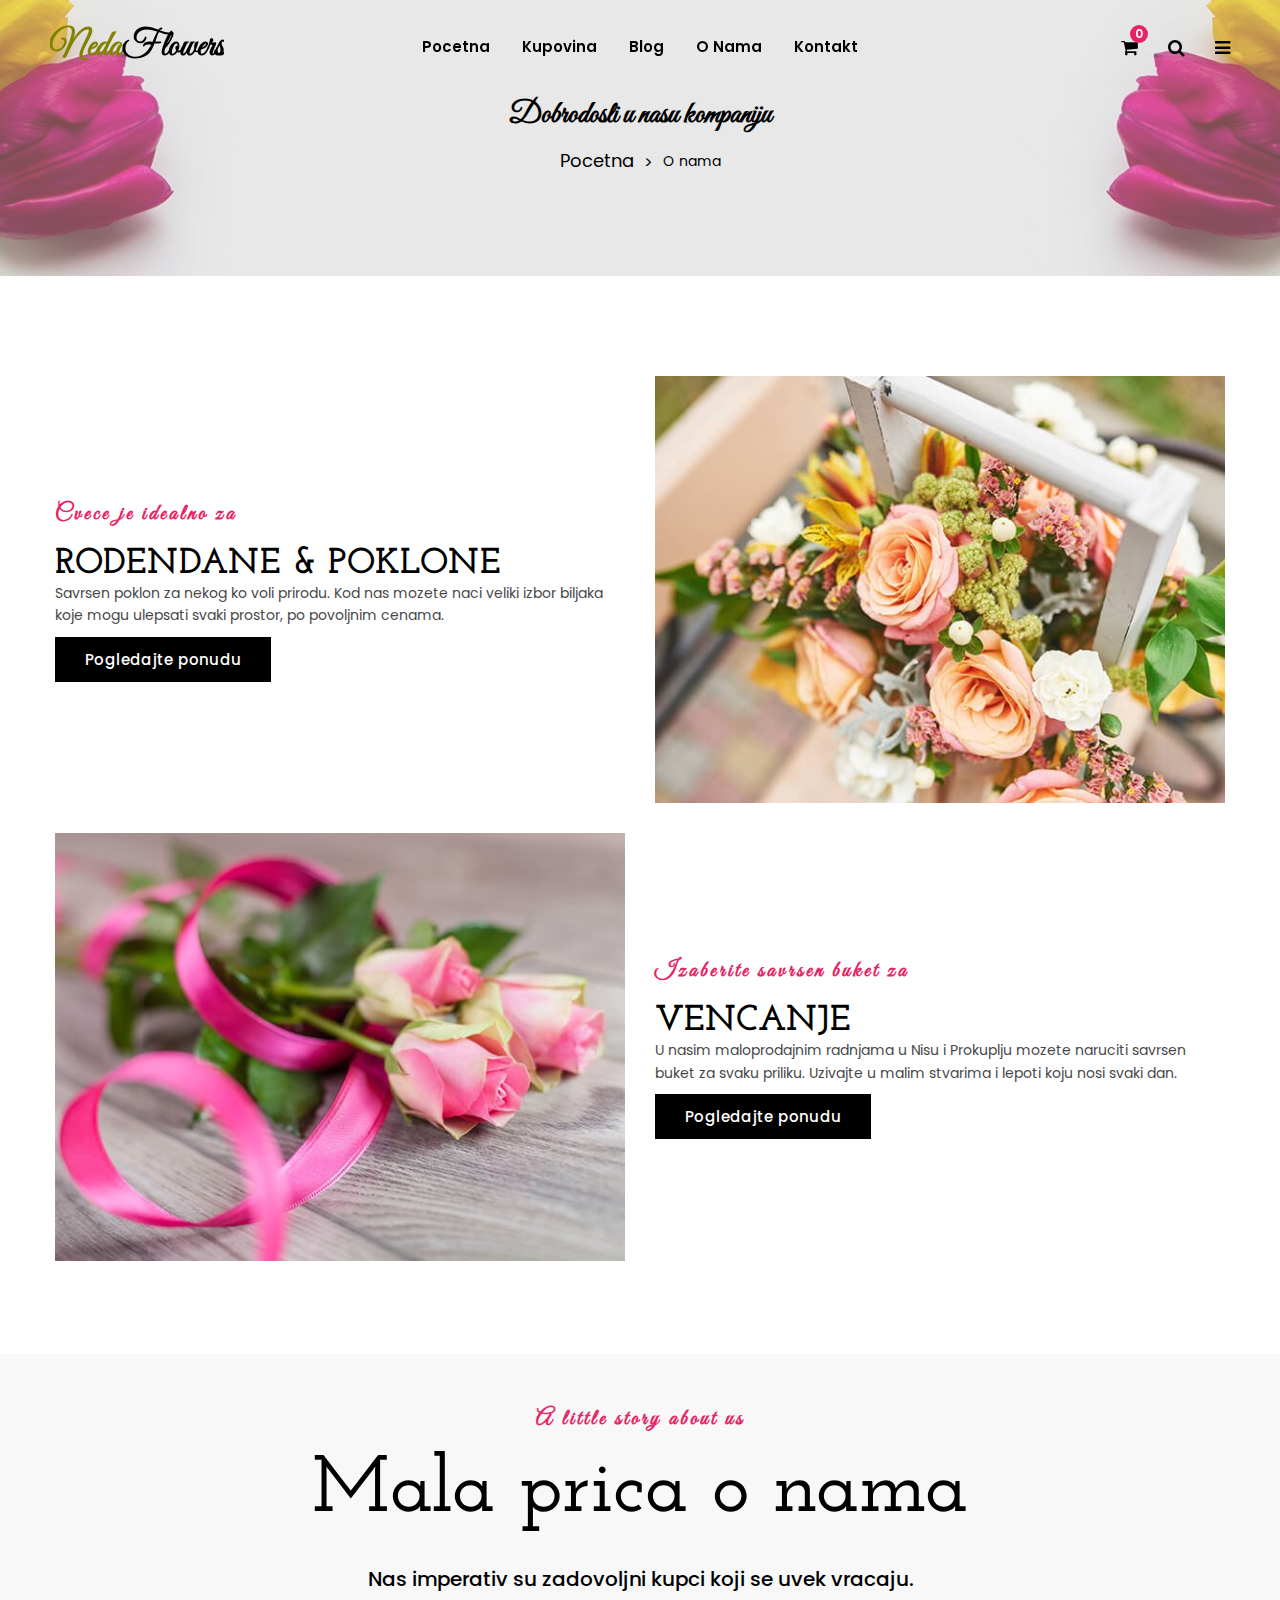
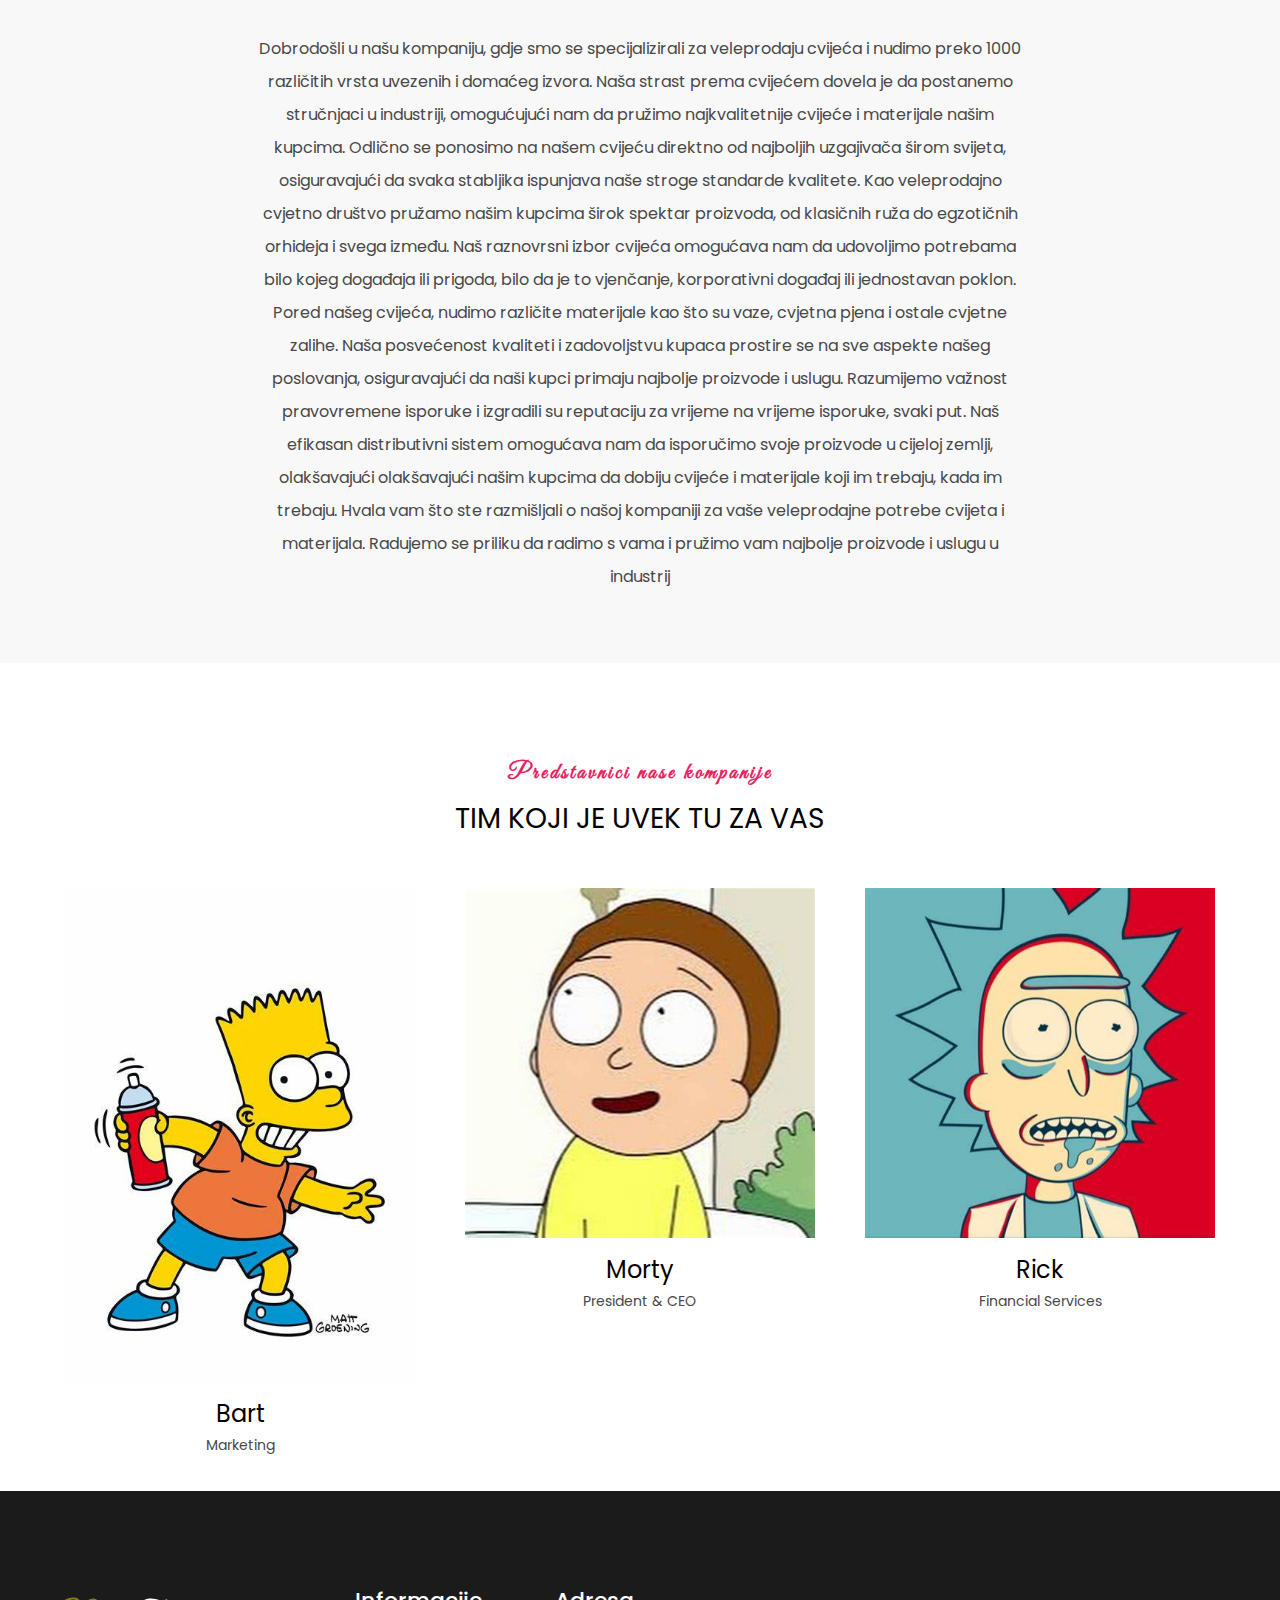
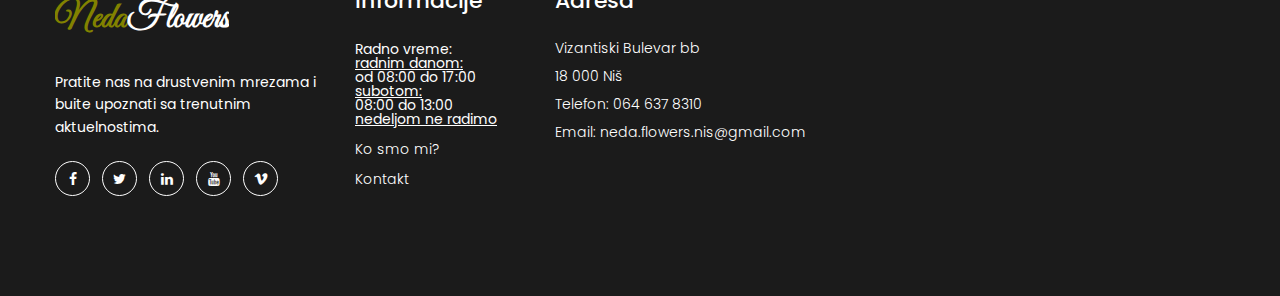
<file: about-us.html>
<!doctype html>
<html class="no-js" lang="en">


<!-- Mirrored from htmldemo.net/flosun/flosun/about-us.html by HTTrack Website Copier/3.x [XR&CO'2014], Sun, 04 Dec 2022 05:03:27 GMT -->
<head>
    <meta charset="utf-8">
    <meta http-equiv="x-ua-compatible" content="ie=edge">
    <title>Neda - Flowers</title>
    <meta name="robots" content="noindex, follow" />
    <meta name="description" content="">
    <meta name="viewport" content="width=device-width, initial-scale=1, shrink-to-fit=no">
    <!-- Favicon -->
    <link rel="shortcut icon" type="image/x-icon" href="assets/images/favicon.ico">

    <!-- CSS
	============================================ -->
    <!-- Bootstrap CSS -->
    <link rel="stylesheet" href="assets/css/vendor/bootstrap.min.css">
    <!-- Font Awesome CSS -->
    <link rel="stylesheet" href="assets/css/vendor/font.awesome.min.css">
    <!-- Linear Icons CSS -->
    <link rel="stylesheet" href="assets/css/vendor/linearicons.min.css">
    <!-- Swiper CSS -->
    <link rel="stylesheet" href="assets/css/plugins/swiper-bundle.min.css">
    <!-- Animation CSS -->
    <link rel="stylesheet" href="assets/css/plugins/animate.min.css">
    <!-- Jquery ui CSS -->
    <link rel="stylesheet" href="assets/css/plugins/jquery-ui.min.css">
    <!-- Nice Select CSS -->
    <link rel="stylesheet" href="assets/css/plugins/nice-select.min.css">
    <!-- Magnific Popup -->
    <link rel="stylesheet" href="assets/css/plugins/magnific-popup.css">

    <!-- Main Style CSS -->
    <link rel="stylesheet" href="assets/css/style.css">

</head>

<body>

        <!-- Header Area Start Here -->
        <header class="main-header-area">
            <!-- Main Header Area Start -->
            <div class="main-header header-transparent header-sticky">
                <div class="container-fluid">
                    <div class="row align-items-center">
                        <div class="col-lg-2 col-xl-2 col-md-6 col-6 col-custom">
                            <div class="header-logo d-flex align-items-center">
                                <a href="index.html">
                                    <div class="img-full">Neda<span>Flowers</span></div>
                                </a>
                            </div>
                        </div>
                        <div class="col-lg-8 d-none d-lg-flex justify-content-center col-custom">
                            <nav class="main-nav d-none d-lg-flex">
                                <ul class="nav">
                                    <li>
                                        <a href="index.html">
                                            <span class="menu-text"> Pocetna</span>
                                        </a>
                                    </li>
                                    <li>
                                        <a href="shop.html">
                                            <span class="menu-text">Kupovina</span>
                                        </a>
                                    </li>
                                    <li>
                                        <a href="blog-details-fullwidth.html">
                                            <span class="menu-text"> Blog</span>
                                        </a>
                                    </li>
                                    <li>
                                        <a href="about-us.html">
                                            <span class="menu-text"> O nama</span>
                                        </a>
                                    </li>
                                    <li>
                                        <a href="contact-us.html">
                                            <span class="menu-text">Kontakt</span>
                                        </a>
                                    </li>
                                </ul>
                            </nav>
                        </div>
                        <div class="col-lg-2 col-md-6 col-6 col-custom">
                            <div class="header-right-area main-nav">
                                <ul class="nav">
                                    <li class="minicart-wrap">
                                        <a href="cart.html" class="minicart-btn toolbar-btn">
                                            <i class="fa fa-shopping-cart"></i>
                                            <span class="cart-item_count">0</span>
                                        </a>
                                    </li>
                                    <li class="sidemenu-wrap">
                                        <a href="#"><i class="fa fa-search"></i> </a>
                                        <ul class="dropdown-sidemenu dropdown-hover-2 dropdown-search">
                                            <li>
                                                <form action="#">
                                                    <input name="search" id="search" placeholder="Search" type="text">
                                                    <button type="submit"><i class="fa fa-search"></i></button>
                                                </form>
                                            </li>
                                        </ul>
                                    </li>
                                    <li class="account-menu-wrap d-none d-lg-flex">
                                        <a href="#" class="off-canvas-menu-btn">
                                            <i class="fa fa-bars"></i>
                                        </a>
                                    </li>
                                    <li class="mobile-menu-btn d-lg-none">
                                        <a class="off-canvas-btn" href="#">
                                            <i class="fa fa-bars"></i>
                                        </a>
                                    </li>
                                </ul>
                            </div>
                        </div>
                    </div>
                </div>
            </div>
            <!-- Main Header Area End -->
             <!-- off-canvas menu start -->
             <aside class="off-canvas-wrapper" id="mobileMenu">
                <div class="off-canvas-overlay"></div>
                <div class="off-canvas-inner-content">
                    <div class="btn-close-off-canvas">
                        <i class="fa fa-times"></i>
                    </div>
                    <div class="off-canvas-inner">
                        <div class="search-box-offcanvas">
                            <form>
                                <input type="text" placeholder="Search product...">
                                <button class="search-btn"><i class="fa fa-search"></i></button>
                            </form>
                        </div>
                        <!-- mobile menu start -->
                        <div class="mobile-navigation">
                            <!-- mobile menu navigation start -->
                            <nav>
                                <ul class="mobile-menu">
                                    <li class="menu-item-has-children"><a href="index.html">Pocetna</a>
                                    </li>
                                    <li class="menu-item-has-children"><a href="shop.html">Kupovina</a>
                                    </li>
                                    <li class="menu-item-has-children "><a href="blog-details-fullwidth.html">Blog</a>
                                    </li>
                                    <li><a href="about-us.html">O nama</a></li>
                                    <li><a href="contact-us.html">Kontakt</a></li>
                                </ul>
                            </nav>
                            <!-- mobile menu navigation end -->
                        </div>
                        <!-- mobile menu end -->
                        <div class="offcanvas-widget-area">
                            <div class="top-info-wrap text-left text-black">
                                <ul class="address-info">
                                    <li>
                                        <i class="fa fa-phone"></i>
                                        <a href="tel:0646378310">Telefon: 064 637 8310</a>
                                    </li>
                                    <li>
                                        <i class="fa fa-envelope"></i>
                                        <a href="mailto:neda.flowers.nis@gmail.com">Email: neda.flowers.nis@gmail.com</a>
                                    </li>
                                </ul>
                                <div class="widget-social">
                                    <a class="facebook-color-bg" title="Facebook-f" href="#"><i class="fa fa-facebook-f"></i></a>
                                    <a class="twitter-color-bg" title="Twitter" href="#"><i class="fa fa-twitter"></i></a>
                                    <a class="linkedin-color-bg" title="Linkedin" href="#"><i class="fa fa-linkedin"></i></a>
                                    <a class="youtube-color-bg" title="Youtube" href="#"><i class="fa fa-youtube"></i></a>
                                    <a class="vimeo-color-bg" title="Vimeo" href="#"><i class="fa fa-vimeo"></i></a>
                                </div>
                            </div>
                        </div>
                    </div>
                </div>
            </aside>
            <!-- off-canvas menu end -->
            <!-- off-canvas menu start -->
            <aside class="off-canvas-menu-wrapper" id="sideMenu">
                <div class="off-canvas-overlay"></div>
                <div class="off-canvas-inner-content">
                    <div class="off-canvas-inner">
                        <div class="btn-close-off-canvas">
                            <i class="fa fa-times"></i>
                        </div>
                        <!-- offcanvas widget area start -->
                        <div class="offcanvas-widget-area">
                            <ul class="menu-top-menu">
                                <li><a href="about-us.html">O nama</a></li>
                            </ul>
                            <p class="desc-content">Lorem ipsum dolor sit amet, consectetur adipiscing elit, sed do eiusmod tempor incididunt ut labore et dolore magna aliqua. <br> Ut enim ad minim veniam, quis nostrud exercitation ullamco laboris nisi ut aliquip ex ea commodo consequat. <br> Duis aute irure dolor in reprehenderit in voluptate velit esse cillum dolore eu fugiat nulla pariatur. Excepteur sint occaecat cupidatat non proident, sunt in culpa qui officia deserunt mollit anim id est laborum.</p>
                            <div class="top-info-wrap text-left text-black">
                                <ul class="address-info">
                                    <li>
                                        <i class="fa fa-phone"></i>
                                        <a href="tel:0646378310">Telefon: 064 637 8310</a>
                                    </li>
                                    <li>
                                        <i class="fa fa-envelope"></i>
                                        <a href="mailto:neda.flowers.nis@gmail.com">Email: neda.flowers.nis@gmail.com</a>
                                    </li>
                                </ul>
                                <div class="widget-social">
                                    <a class="facebook-color-bg" title="Facebook-f" href="#"><i class="fa fa-facebook-f"></i></a>
                                    <a class="twitter-color-bg" title="Twitter" href="#"><i class="fa fa-twitter"></i></a>
                                    <a class="linkedin-color-bg" title="Linkedin" href="#"><i class="fa fa-linkedin"></i></a>
                                    <a class="youtube-color-bg" title="Youtube" href="#"><i class="fa fa-youtube"></i></a>
                                    <a class="vimeo-color-bg" title="Vimeo" href="#"><i class="fa fa-vimeo"></i></a>
                                </div>
                            </div>
                        </div>
                        <!-- offcanvas widget area end -->
                    </div>
                </div>
            </aside>
            <!-- off-canvas menu end -->
        </header>
        <!-- Header Area End Here -->
    <!-- Breadcrumb Area Start Here -->
    <div class="breadcrumbs-area position-relative">
        <div class="container">
            <div class="row">
                <div class="col-12 text-center">
                    <div class="breadcrumb-content position-relative section-content">
                        <h3 class="title-3">Dobrodosli u nasu kompaniju</h3>
                        <ul>
                            <li><a href="index.html">Pocetna</a></li>
                            <li>O nama</li>
                        </ul>
                    </div>
                </div>
            </div>
        </div>
    </div>
    <!-- Breadcrumb Area End Here -->
    <!-- About Area Start Here -->
    <div class="about-area mt-no-text">
        <div class="container custom-area">
            <div class="row mb-30 align-items-center">
                <div class="col-md-6 col-custom">
                    <div class="collection-content">
                        <div class="section-title text-left">
                            <span class="section-title-1">Cvece je idealno za</span>
                            <h3 class="section-title-3 pb-0">Rodendane & Poklone</h3>
                        </div>
                        <div class="desc-content">
                            <p>Savrsen poklon za nekog ko voli prirodu. Kod nas mozete naci veliki izbor biljaka koje mogu ulepsati svaki prostor, po povoljnim cenama.</p>
                        </div>
                        <a href="shop.html" class="btn flosun-button secondary-btn rounded-0">Pogledajte ponudu</a>
                    </div>
                </div>
                <div class="col-md-6 col-custom">
                    <!--Single Banner Area Start-->
                    <div class="single-banner hover-style">
                        <div class="banner-img">
                            <a href="#">
                                <img src="assets/images/about/1.jpg" alt="About Image">
                                <div class="overlay-1"></div>
                            </a>
                        </div>
                    </div>
                    <!--Single Banner Area End-->
                </div>
            </div>
            <div class="row align-items-center">
                <div class="col-md-6 col-custom order-2 order-md-1">
                    <!--Single Banner Area Start-->
                    <div class="single-banner hover-style">
                        <div class="banner-img">
                            <a href="#">
                                <img src="assets/images/about/2.jpg" alt="About Image">
                                <div class="overlay-1"></div>
                            </a>
                        </div>
                    </div>
                    <!--Single Banner Area End-->
                </div>
                <div class="col-md-6 col-custom order-1 order-md-2">
                    <div class="collection-content">
                        <div class="section-title text-left">
                            <span class="section-title-1">Izaberite savrsen buket za</span>
                            <h3 class="section-title-3 pb-0">Vencanje</h3>
                        </div>
                        <div class="desc-content">
                            <p>U nasim maloprodajnim radnjama u Nisu i Prokuplju mozete naruciti savrsen buket za svaku priliku. Uzivajte u malim stvarima i lepoti koju nosi svaki dan.</p>
                        </div>
                        <a href="shop.html" class="btn flosun-button secondary-btn rounded-0">Pogledajte ponudu</a>
                    </div>
                </div>
            </div>
        </div>
    </div>
    <!-- About Us Area End Here -->
    <!-- History Area Start Here -->
    <div class="our-history-area gray-bg pt-5 mt-text-3">
        <div class="our-history-area">
            <div class="container custom-area">
                <div class="row">
                    <!--Section Title Start-->
                    <div class="col-12 col-custom">
                        <div class="section-title text-center mb-30">
                            <span class="section-title-1">A little story about us</span>
                            <h2 class="section-title-large">Mala prica o nama</h2>
                        </div>
                    </div>
                    <!--Section Title End-->
                </div>
                <div class="row">
                    <div class="col-lg-8 ms-auto me-auto">
                        <div class="history-area-content text-center border-0">
                            <p><strong>Nas imperativ su zadovoljni kupci koji se uvek vracaju.</strong></p>
                            <p>Dobrodošli u našu kompaniju, gdje smo se specijalizirali za veleprodaju cvijeća i nudimo preko 1000 različitih vrsta uvezenih i domaćeg izvora.

                                Naša strast prema cvijećem dovela je da postanemo stručnjaci u industriji, omogućujući nam da pružimo najkvalitetnije cvijeće i materijale našim kupcima. Odlično se ponosimo na našem cvijeću direktno od najboljih uzgajivača širom svijeta, osiguravajući da svaka stabljika ispunjava naše stroge standarde kvalitete.
                                
                                Kao veleprodajno cvjetno društvo pružamo našim kupcima širok spektar proizvoda, od klasičnih ruža do egzotičnih orhideja i svega između. Naš raznovrsni izbor cvijeća omogućava nam da udovoljimo potrebama bilo kojeg događaja ili prigoda, bilo da je to vjenčanje, korporativni događaj ili jednostavan poklon.
                                
                                Pored našeg cvijeća, nudimo različite materijale kao što su vaze, cvjetna pjena i ostale cvjetne zalihe. Naša posvećenost kvaliteti i zadovoljstvu kupaca prostire se na sve aspekte našeg poslovanja, osiguravajući da naši kupci primaju najbolje proizvode i uslugu.
                                
                                Razumijemo važnost pravovremene isporuke i izgradili su reputaciju za vrijeme na vrijeme isporuke, svaki put. Naš efikasan distributivni sistem omogućava nam da isporučimo svoje proizvode u cijeloj zemlji, olakšavajući olakšavajući našim kupcima da dobiju cvijeće i materijale koji im trebaju, kada im trebaju.
                                
                                Hvala vam što ste razmišljali o našoj kompaniji za vaše veleprodajne potrebe cvijeta i materijala. Radujemo se priliku da radimo s vama i pružimo vam najbolje proizvode i uslugu u industrij

                            </p>
                        </div>
                    </div>
                </div>
            </div>
        </div>
    </div>
    <!-- Feature History Area End Here -->
    <!-- Team Member Area Start Here -->
    <div class="team-member-wrapper mt-text-3">
        <div class="container custom-area">
            <div class="row">
                <div class="col-lg-12 col-custom">
                    <div class="section-title text-center">
                        <span class="section-title-1">Predstavnici nase kompanije</span>
                        <h2 class="section-title-2">tim koji je uvek tu za vas</h2>
                    </div>
                </div>
            </div>
            <div class="row ht-team-member-style-two pt-40">
                <div class="col-lg-4 col-md-4 col-custom">
                    <div class="grid-item">
                        <div class="ht-team-member">
                            <div class="team-image">
                                <img class="img-fluid" src="assets/images/team/1.jpg" alt="">
                                <div class="social-networks">
                                    <div class="inner">
                                        <a href="#"><i class="fa fa-facebook"></i>
                                        </a>
                                        <a href="#"><i class="fa fa-twitter"></i>
                                        </a>
                                        <a href="#"><i class="fa fa-instagram"></i>
                                        </a>
                                    </div>
                                </div>
                            </div>
                            <div class="team-info text-center">
                                <h5 class="name">Bart</h5>
                                <div class="position">Marketing</div>
                            </div>
                        </div>
                    </div>
                </div>
                <div class="col-lg-4 col-md-4 col-custom">
                    <div class="grid-item">
                        <div class="ht-team-member">
                            <div class="team-image">
                                <img class="img-fluid" src="assets/images/team/2.jpg" alt="">
                                <div class="social-networks">
                                    <div class="inner">
                                        <a href="#"><i class="fa fa-facebook"></i>
                                        </a>
                                        <a href="#"><i class="fa fa-twitter"></i>
                                        </a>
                                        <a href="#"><i class="fa fa-instagram"></i>
                                        </a>
                                    </div>
                                </div>
                            </div>
                            <div class="team-info text-center">
                                <h5 class="name">Morty </h5>
                                <div class="position">President & CEO</div>
                            </div>
                        </div>
                    </div>
                </div>
                <div class="col-lg-4 col-md-4 col-custom">
                    <div class="grid-item">
                        <div class="ht-team-member">
                            <div class="team-image">
                                <img class="img-fluid" src="assets/images/team/3.jpg" alt="">
                                <div class="social-networks">
                                    <div class="inner">
                                        <a href="#"><i class="fa fa-facebook"></i>
                                        </a>
                                        <a href="#"><i class="fa fa-twitter"></i>
                                        </a>
                                        <a href="#"><i class="fa fa-instagram"></i>
                                        </a>
                                    </div>
                                </div>
                            </div>
                            <div class="team-info text-center">
                                <h5 class="name">Rick </h5>
                                <div class="position">Financial Services</div>
                            </div>
                        </div>
                    </div>
                </div>
            </div>
        </div>
    </div>
    <!-- Team Member Area End Here -->
    <!--Footer Area Start-->
    <footer class="footer-area">
        <div class="footer-widget-area">
            <div class="container container-default custom-area">
                <div class="row">
                    <div class="col-12 col-sm-12 col-md-12 col-lg-3 col-custom">
                        <div class="single-footer-widget m-0">
                            <div class="footer-logo">
                                <a href="index.html">
                                    <div class="img-full">Neda<span style="color: white;">Flowers</span></div>
                                </a>
                            </div>
                            <p class="desc-content">Pratite nas na drustvenim mrezama i buite upoznati sa trenutnim aktuelnostima.</p>
                            <div class="social-links">
                                <ul class="d-flex">
                                    <li>
                                        <a class="rounded-circle" href="#" title="Facebook">
                                            <i class="fa fa-facebook-f"></i>
                                        </a>
                                    </li>
                                    <li>
                                        <a class="rounded-circle" href="#" title="Twitter">
                                            <i class="fa fa-twitter"></i>
                                        </a>
                                    </li>
                                    <li>
                                        <a class="rounded-circle" href="#" title="Linkedin">
                                            <i class="fa fa-linkedin"></i>
                                        </a>
                                    </li>
                                    <li>
                                        <a class="rounded-circle" href="#" title="Youtube">
                                            <i class="fa fa-youtube"></i>
                                        </a>
                                    </li>
                                    <li>
                                        <a class="rounded-circle" href="#" title="Vimeo">
                                            <i class="fa fa-vimeo"></i>
                                        </a>
                                    </li>
                                </ul>
                            </div>
                        </div>
                    </div>
                    <div class="col-12 col-sm-6 col-md-6 col-lg-2 col-custom">
                        <div class="single-footer-widget">
                            <h2 class="widget-title">Informacije</h2>
                            <ul class="widget-list">
                                <li>Radno vreme: <br><u>radnim danom:</u><br> od 08:00 do 17:00<br><u>subotom:</u><br>08:00 do 13:00<br><u>nedeljom ne radimo</u></li>
                                <li><a href="about-us.html">Ko smo mi?</a></li>
                                <li><a href="contact-us.html">Kontakt</a></li>
                            </ul>
                        </div>
                    </div>
                    <div class="col-12 col-sm-6 col-md-6 col-lg-3 col-custom">
                        <div class="single-footer-widget">
                            <h2 class="widget-title">Adresa</h2>
                            <div class="widget-body">
                                <address>Vizantiski Bulevar bb<br>18 000 Niš<br><a href="tel:0646378310">Telefon: 064 637 8310</a><br><a href="mailto:neda.flowers.nis@gmail.com">Email: neda.flowers.nis@gmail.com</a></address>
                            </div>
                        </div>
                    </div>
                    <div class="col-6 col-sm-3 col-md-3 col-lg-3">
                        <iframe src="https://www.google.com/maps/embed?pb=!1m18!1m12!1m3!1d2371.2738859865804!2d21.928101270370025!3d43.32334007163477!2m3!1f0!2f0!3f0!3m2!1i1024!2i768!4f13.1!3m3!1m2!1s0x4755b1f96df1cc25%3A0x6df6b809aba92d67!2sNeda%20Flowers!5e0!3m2!1sen!2srs!4v1677835589683!5m2!1sen!2srs" width="600" height="450" style="border:0;" allowfullscreen="" loading="lazy" referrerpolicy="no-referrer-when-downgrade"></iframe>
                    </div>
                </div>
            </div>
        </div>
    </footer>
    <!--Footer Area End-->

    <!-- Scroll to Top Start -->
    <a class="scroll-to-top" href="#">
        <i class="lnr lnr-arrow-up"></i>
    </a>
    <!-- Scroll to Top End -->

    <!-- JS
============================================ -->

    <!-- jQuery JS -->
    <script src="assets/js/vendor/jquery-3.6.0.min.js"></script>
    <!-- jQuery Migrate JS -->
    <script src="assets/js/vendor/jquery-migrate-3.3.2.min.js"></script>
    <!-- Modernizer JS -->
    <script src="assets/js/vendor/modernizr-3.7.1.min.js"></script>
    <!-- Bootstrap JS -->
    <script src="assets/js/vendor/bootstrap.bundle.min.js"></script>

    <!-- Swiper Slider JS -->
    <script src="assets/js/plugins/swiper-bundle.min.js"></script>
    <!-- nice select JS -->
    <script src="assets/js/plugins/nice-select.min.js"></script>
    <!-- Ajaxchimpt js -->
    <script src="assets/js/plugins/jquery.ajaxchimp.min.js"></script>
    <!-- Jquery Ui js -->
    <script src="assets/js/plugins/jquery-ui.min.js"></script>
    <!-- Jquery Countdown js -->
    <script src="assets/js/plugins/jquery.countdown.min.js"></script>
    <!-- jquery magnific popup js -->
    <script src="assets/js/plugins/jquery.magnific-popup.min.js"></script>

    <!-- Main JS -->
    <script src="assets/js/main.js"></script>


</body>
</html>
</file>
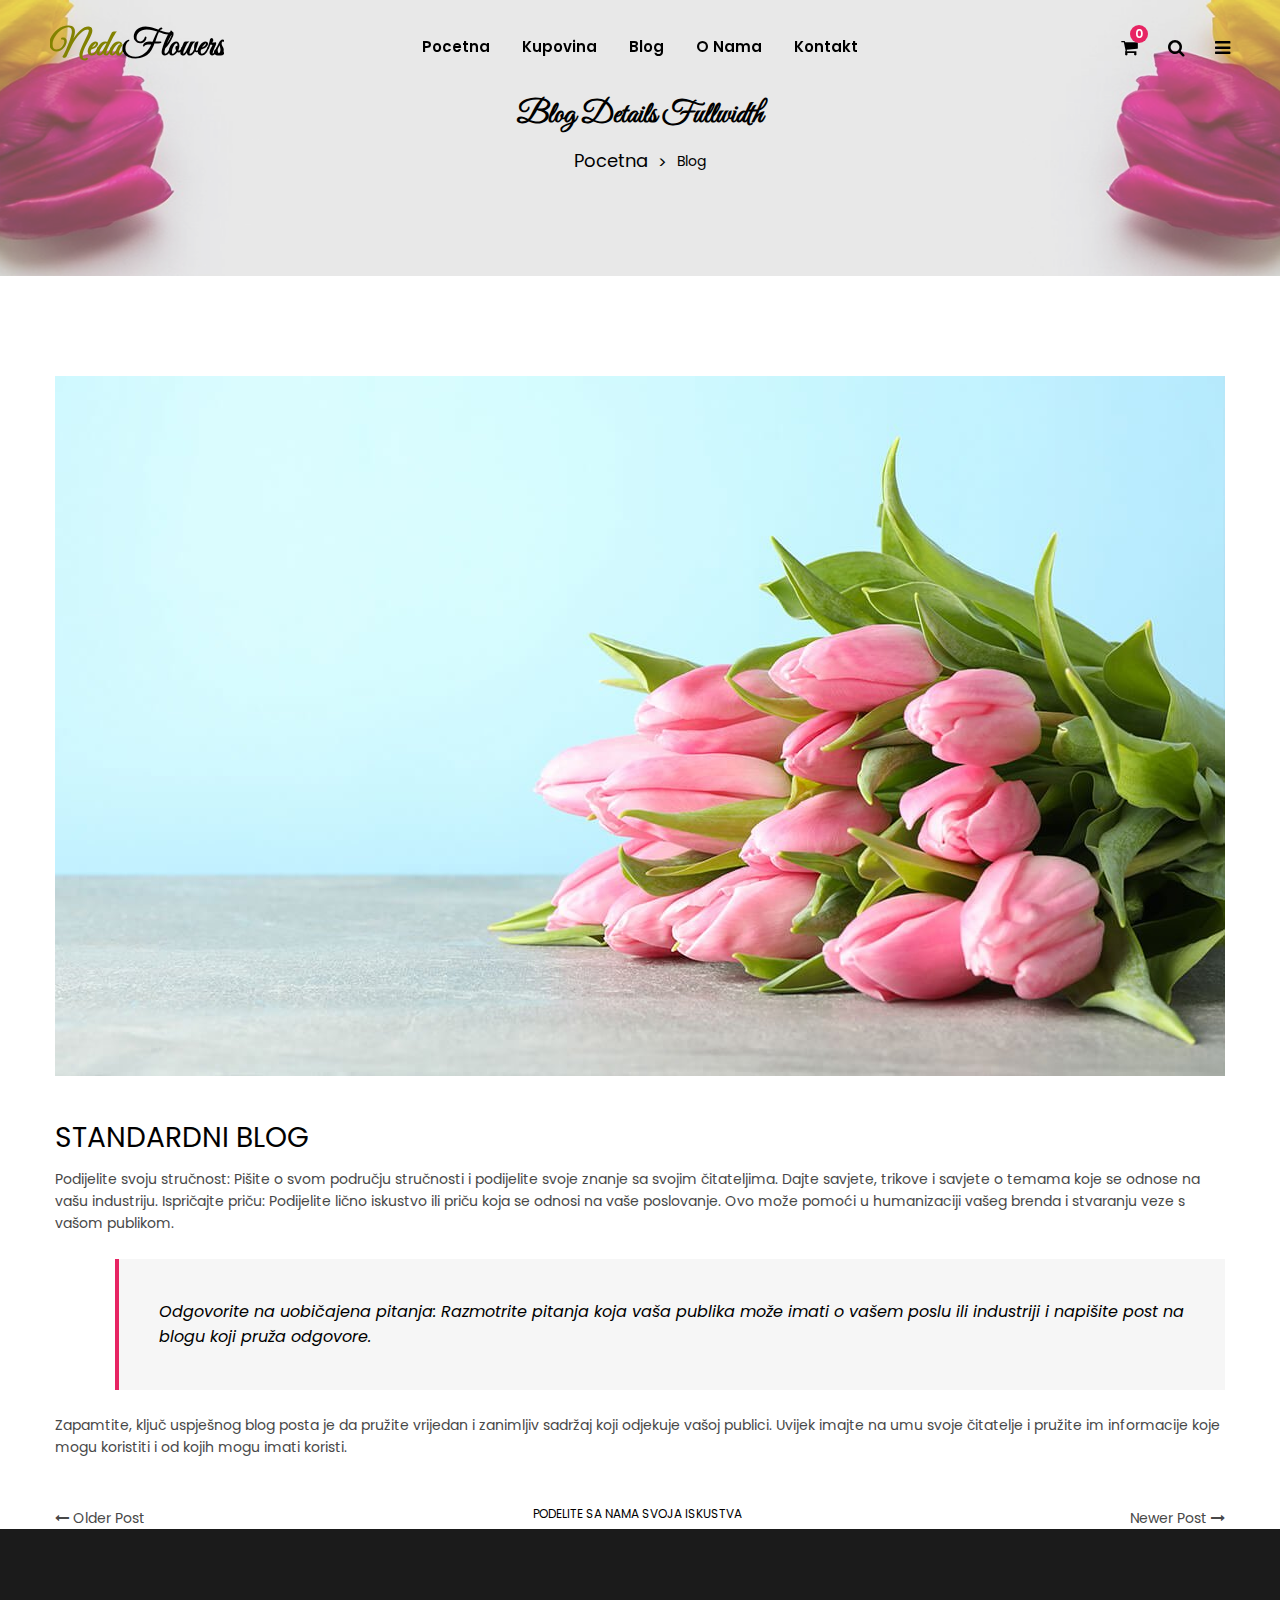
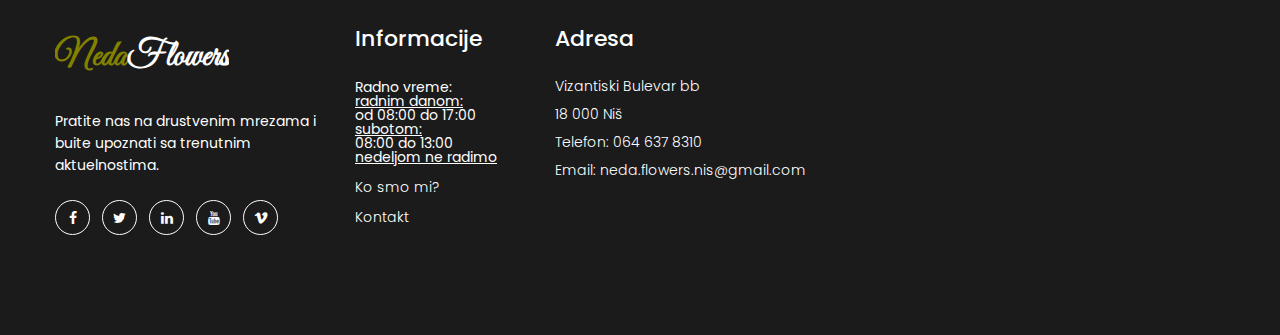
<file: blog-details-fullwidth.html>
<!doctype html>
<html class="no-js" lang="en">


<!-- Mirrored from htmldemo.net/flosun/flosun/blog-details-fullwidth.html by HTTrack Website Copier/3.x [XR&CO'2014], Sun, 04 Dec 2022 05:03:27 GMT -->
<head>
    <meta charset="utf-8">
    <meta http-equiv="x-ua-compatible" content="ie=edge">
    <title>Neda - Flowers</title>
    <meta name="robots" content="noindex, follow" />
    <meta name="description" content="">
    <meta name="viewport" content="width=device-width, initial-scale=1, shrink-to-fit=no">
    <!-- Favicon -->
    <link rel="shortcut icon" type="image/x-icon" href="assets/images/favicon.ico">

    <!-- CSS
	============================================ -->
    <!-- Bootstrap CSS -->
    <link rel="stylesheet" href="assets/css/vendor/bootstrap.min.css">
    <!-- Font Awesome CSS -->
    <link rel="stylesheet" href="assets/css/vendor/font.awesome.min.css">
    <!-- Linear Icons CSS -->
    <link rel="stylesheet" href="assets/css/vendor/linearicons.min.css">
    <!-- Swiper CSS -->
    <link rel="stylesheet" href="assets/css/plugins/swiper-bundle.min.css">
    <!-- Animation CSS -->
    <link rel="stylesheet" href="assets/css/plugins/animate.min.css">
    <!-- Jquery ui CSS -->
    <link rel="stylesheet" href="assets/css/plugins/jquery-ui.min.css">
    <!-- Nice Select CSS -->
    <link rel="stylesheet" href="assets/css/plugins/nice-select.min.css">
    <!-- Magnific Popup -->
    <link rel="stylesheet" href="assets/css/plugins/magnific-popup.css">

    <!-- Main Style CSS -->
    <link rel="stylesheet" href="assets/css/style.css">

</head>

<body>

    <!-- Header Area Start Here -->
    <header class="main-header-area">
 <!-- Main Header Area Start -->
 <div class="main-header header-transparent header-sticky">
    <div class="container-fluid">
        <div class="row align-items-center">
            <div class="col-lg-2 col-xl-2 col-md-6 col-6 col-custom">
                <div class="header-logo d-flex align-items-center">
                    <a href="index.html">
                        <div class="img-full">Neda<span>Flowers</span></div>
                    </a>
                </div>
            </div>
            <div class="col-lg-8 d-none d-lg-flex justify-content-center col-custom">
                <nav class="main-nav d-none d-lg-flex">
                    <ul class="nav">
                        <li>
                            <a href="index.html">
                                <span class="menu-text"> Pocetna</span>
                            </a>
                        </li>
                        <li>
                            <a href="shop.html">
                                <span class="menu-text">Kupovina</span>
                            </a>
                        </li>
                        <li>
                            <a href="blog-details-fullwidth.html">
                                <span class="menu-text"> Blog</span>
                            </a>
                        </li>
                        <li>
                            <a href="about-us.html">
                                <span class="menu-text"> O nama</span>
                            </a>
                        </li>
                        <li>
                            <a href="contact-us.html">
                                <span class="menu-text">Kontakt</span>
                            </a>
                        </li>
                    </ul>
                </nav>
            </div>
            <div class="col-lg-2 col-md-6 col-6 col-custom">
                <div class="header-right-area main-nav">
                    <ul class="nav">
                        <li class="minicart-wrap">
                            <a href="cart.html" class="minicart-btn toolbar-btn">
                                <i class="fa fa-shopping-cart"></i>
                                <span class="cart-item_count">0</span>
                            </a>
                        </li>
                        <li class="sidemenu-wrap">
                            <a href="#"><i class="fa fa-search"></i> </a>
                            <ul class="dropdown-sidemenu dropdown-hover-2 dropdown-search">
                                <li>
                                    <form action="#">
                                        <input name="search" id="search" placeholder="Search" type="text">
                                        <button type="submit"><i class="fa fa-search"></i></button>
                                    </form>
                                </li>
                            </ul>
                        </li>
                        <li class="account-menu-wrap d-none d-lg-flex">
                            <a href="#" class="off-canvas-menu-btn">
                                <i class="fa fa-bars"></i>
                            </a>
                        </li>
                        <li class="mobile-menu-btn d-lg-none">
                            <a class="off-canvas-btn" href="#">
                                <i class="fa fa-bars"></i>
                            </a>
                        </li>
                    </ul>
                </div>
            </div>
        </div>
    </div>
</div>
<!-- Main Header Area End -->
 <!-- off-canvas menu start -->
 <aside class="off-canvas-wrapper" id="mobileMenu">
    <div class="off-canvas-overlay"></div>
    <div class="off-canvas-inner-content">
        <div class="btn-close-off-canvas">
            <i class="fa fa-times"></i>
        </div>
        <div class="off-canvas-inner">
            <div class="search-box-offcanvas">
                <form>
                    <input type="text" placeholder="Search product...">
                    <button class="search-btn"><i class="fa fa-search"></i></button>
                </form>
            </div>
            <!-- mobile menu start -->
            <div class="mobile-navigation">
                <!-- mobile menu navigation start -->
                <nav>
                    <ul class="mobile-menu">
                        <li class="menu-item-has-children"><a href="index.html">Pocetna</a>
                        </li>
                        <li class="menu-item-has-children"><a href="shop.html">Kupovina</a>
                        </li>
                        <li class="menu-item-has-children "><a href="blog-details-fullwidth.html">Blog</a>
                        </li>
                        <li><a href="about-us.html">O nama</a></li>
                        <li><a href="contact-us.html">Kontakt</a></li>
                    </ul>
                </nav>
                <!-- mobile menu navigation end -->
            </div>
            <!-- mobile menu end -->
            <div class="offcanvas-widget-area">
                <div class="top-info-wrap text-left text-black">
                    <ul class="address-info">
                        <li>
                            <i class="fa fa-phone"></i>
                            <a href="tel:0646378310">Telefon: 064 637 8310</a>
                        </li>
                        <li>
                            <i class="fa fa-envelope"></i>
                            <a href="mailto:neda.flowers.nis@gmail.com">Email: neda.flowers.nis@gmail.com</a>
                        </li>
                    </ul>
                    <div class="widget-social">
                        <a class="facebook-color-bg" title="Facebook-f" href="#"><i class="fa fa-facebook-f"></i></a>
                        <a class="twitter-color-bg" title="Twitter" href="#"><i class="fa fa-twitter"></i></a>
                        <a class="linkedin-color-bg" title="Linkedin" href="#"><i class="fa fa-linkedin"></i></a>
                        <a class="youtube-color-bg" title="Youtube" href="#"><i class="fa fa-youtube"></i></a>
                        <a class="vimeo-color-bg" title="Vimeo" href="#"><i class="fa fa-vimeo"></i></a>
                    </div>
                </div>
            </div>
        </div>
    </div>
</aside>
<!-- off-canvas menu end -->
        <!-- off-canvas menu start -->
        <aside class="off-canvas-menu-wrapper" id="sideMenu">
            <div class="off-canvas-overlay"></div>
            <div class="off-canvas-inner-content">
                <div class="off-canvas-inner">
                    <div class="btn-close-off-canvas">
                        <i class="fa fa-times"></i>
                    </div>
                    <!-- offcanvas widget area start -->
                    <div class="offcanvas-widget-area">
                        <ul class="menu-top-menu">
                            <li><a href="about-us.html">O nama</a></li>
                        </ul>
                        <p class="desc-content">Lorem ipsum dolor sit amet, consectetur adipiscing elit, sed do eiusmod tempor incididunt ut labore et dolore magna aliqua. <br> Ut enim ad minim veniam, quis nostrud exercitation ullamco laboris nisi ut aliquip ex ea commodo consequat. <br> Duis aute irure dolor in reprehenderit in voluptate velit esse cillum dolore eu fugiat nulla pariatur. Excepteur sint occaecat cupidatat non proident, sunt in culpa qui officia deserunt mollit anim id est laborum.</p>
                        <div class="top-info-wrap text-left text-black">
                            <ul class="address-info">
                                <li>
                                    <i class="fa fa-phone"></i>
                                    <a href="tel:0646378310">Telefon: 064 637 8310</a>
                                </li>
                                <li>
                                    <i class="fa fa-envelope"></i>
                                    <a href="mailto:neda.flowers.nis@gmail.com">Email: neda.flowers.nis@gmail.com</a>
                                </li>
                            </ul>
                            <div class="widget-social">
                                <a class="facebook-color-bg" title="Facebook-f" href="#"><i class="fa fa-facebook-f"></i></a>
                                <a class="twitter-color-bg" title="Twitter" href="#"><i class="fa fa-twitter"></i></a>
                                <a class="linkedin-color-bg" title="Linkedin" href="#"><i class="fa fa-linkedin"></i></a>
                                <a class="youtube-color-bg" title="Youtube" href="#"><i class="fa fa-youtube"></i></a>
                                <a class="vimeo-color-bg" title="Vimeo" href="#"><i class="fa fa-vimeo"></i></a>
                            </div>
                        </div>
                    </div>
                    <!-- offcanvas widget area end -->
                </div>
            </div>
        </aside>
        <!-- off-canvas menu end -->
    </header>
    <!-- Header Area End Here -->
    <!-- Blog Area Wrapper Start Here -->
    <div class="blog-area-wrapper">
        <!-- Breadcrumb Area Start Here -->
        <div class="breadcrumbs-area position-relative">
            <div class="container">
                <div class="row">
                    <div class="col-12 text-center">
                        <div class="breadcrumb-content position-relative section-content">
                            <h3 class="title-3">Blog Details Fullwidth</h3>
                            <ul>
                                <li><a href="index.html">Pocetna</a></li>
                                <li>Blog</li>
                            </ul>
                        </div>
                    </div>
                </div>
            </div>
        </div>
        <!-- Breadcrumb Area End Here -->
        <!-- Blog Main Area Start Here -->
        <div class="blog-main-area">
            <div class="container container-default custom-area">
                <div class="row">
                    <div class="col-12 col-custom widget-mt">
                        <!-- Blog Details wrapper Area Start -->
                        <div class="blog-post-details">
                            <figure class="blog-post-thumb mb-5">
                                <img src="assets/images/blog/blog1.jpg" alt="Blog Image">
                            </figure>
                            <section class="blog-post-wrapper product-summery">
                                <div class="section-content section-title">
                                    <h2 class="section-title-2 mb-3">Standardni blog</h2>
                                    <p class="mb-4">Podijelite svoju stručnost: Pišite o svom području stručnosti i podijelite svoje znanje sa svojim čitateljima. Dajte savjete, trikove i savjete o temama koje se odnose na vašu industriju.

                                        Ispričajte priču: Podijelite lično iskustvo ili priču koja se odnosi na vaše poslovanje. Ovo može pomoći u humanizaciji vašeg brenda i stvaranju veze s vašom publikom.</p>
                                    <blockquote class="blockquote mb-4">
                                        <p>Odgovorite na uobičajena pitanja: Razmotrite pitanja koja vaša publika može imati o vašem poslu ili industriji i napišite post na blogu koji pruža odgovore.</p>
                                    </blockquote>
                                    <p class="mb-5">Zapamtite, ključ uspješnog blog posta je da pružite vrijedan i zanimljiv sadržaj koji odjekuje vašoj publici. Uvijek imajte na umu svoje čitatelje i pružite im informacije koje mogu koristiti i od kojih mogu imati koristi.</p>
                                </div>
                                <div class="share-article">
                                    <span class="left-side">
                                <a href="#"> <i class="fa fa-long-arrow-left"></i> Older Post</a>
                            </span>
                                    <h6 class="text-uppercase">Podelite sa nama svoja iskustva</h6>
                                    <span class="right-side">
                            <a href="#">Newer Post <i class="fa fa-long-arrow-right"></i></a>
                            </span>
                                </div>
                            </section>
                        </div>
                        <!-- Blog Details Wrapper Area End -->
                    </div>
                </div>
            </div>
        </div>
        <!-- Blog Main Area End Here -->
    </div>
    <!-- Blog Area Wrapper End Here -->
    <!--Footer Area Start-->
    <footer class="footer-area">
        <div class="footer-widget-area">
            <div class="container container-default custom-area">
                <div class="row">
                    <div class="col-12 col-sm-12 col-md-12 col-lg-3 col-custom">
                        <div class="single-footer-widget m-0">
                            <div class="footer-logo">
                                <a href="index.html">
                                    <div class="img-full">Neda<span style="color: white;">Flowers</span></div>
                                </a>
                            </div>
                            <p class="desc-content">Pratite nas na drustvenim mrezama i buite upoznati sa trenutnim aktuelnostima.</p>
                            <div class="social-links">
                                <ul class="d-flex">
                                    <li>
                                        <a class="rounded-circle" href="#" title="Facebook">
                                            <i class="fa fa-facebook-f"></i>
                                        </a>
                                    </li>
                                    <li>
                                        <a class="rounded-circle" href="#" title="Twitter">
                                            <i class="fa fa-twitter"></i>
                                        </a>
                                    </li>
                                    <li>
                                        <a class="rounded-circle" href="#" title="Linkedin">
                                            <i class="fa fa-linkedin"></i>
                                        </a>
                                    </li>
                                    <li>
                                        <a class="rounded-circle" href="#" title="Youtube">
                                            <i class="fa fa-youtube"></i>
                                        </a>
                                    </li>
                                    <li>
                                        <a class="rounded-circle" href="#" title="Vimeo">
                                            <i class="fa fa-vimeo"></i>
                                        </a>
                                    </li>
                                </ul>
                            </div>
                        </div>
                    </div>
                    <div class="col-12 col-sm-6 col-md-6 col-lg-2 col-custom">
                        <div class="single-footer-widget">
                            <h2 class="widget-title">Informacije</h2>
                            <ul class="widget-list">
                                <li>Radno vreme: <br><u>radnim danom:</u><br> od 08:00 do 17:00<br><u>subotom:</u><br>08:00 do 13:00<br><u>nedeljom ne radimo</u></li>
                                <li><a href="about-us.html">Ko smo mi?</a></li>
                                <li><a href="contact-us.html">Kontakt</a></li>
                            </ul>
                        </div>
                    </div>
                    <div class="col-12 col-sm-6 col-md-6 col-lg-3 col-custom">
                        <div class="single-footer-widget">
                            <h2 class="widget-title">Adresa</h2>
                            <div class="widget-body">
                                <address>Vizantiski Bulevar bb<br>18 000 Niš<br><a href="tel:0646378310">Telefon: 064 637 8310</a><br><a href="mailto:neda.flowers.nis@gmail.com">Email: neda.flowers.nis@gmail.com</a></address>
                            </div>
                        </div>
                    </div>
                    <div class="col-6 col-sm-3 col-md-3 col-lg-3">
                        <iframe src="https://www.google.com/maps/embed?pb=!1m18!1m12!1m3!1d2371.2738859865804!2d21.928101270370025!3d43.32334007163477!2m3!1f0!2f0!3f0!3m2!1i1024!2i768!4f13.1!3m3!1m2!1s0x4755b1f96df1cc25%3A0x6df6b809aba92d67!2sNeda%20Flowers!5e0!3m2!1sen!2srs!4v1677835589683!5m2!1sen!2srs" width="600" height="450" style="border:0;" allowfullscreen="" loading="lazy" referrerpolicy="no-referrer-when-downgrade"></iframe>
                    </div>
                </div>
            </div>
        </div>
    </footer>
    <!--Footer Area End-->

    <!-- Scroll to Top Start -->
    <a class="scroll-to-top" href="#">
        <i class="lnr lnr-arrow-up"></i>
    </a>
    <!-- Scroll to Top End -->

    <!-- JS
============================================ -->


    <!-- jQuery JS -->
    <script src="assets/js/vendor/jquery-3.6.0.min.js"></script>
    <!-- jQuery Migrate JS -->
    <script src="assets/js/vendor/jquery-migrate-3.3.2.min.js"></script>
    <!-- Modernizer JS -->
    <script src="assets/js/vendor/modernizr-3.7.1.min.js"></script>
    <!-- Bootstrap JS -->
    <script src="assets/js/vendor/bootstrap.bundle.min.js"></script>


    <!-- Swiper Slider JS -->
    <script src="assets/js/plugins/swiper-bundle.min.js"></script>
    <!-- nice select JS -->
    <script src="assets/js/plugins/nice-select.min.js"></script>
    <!-- Ajaxchimpt js -->
    <script src="assets/js/plugins/jquery.ajaxchimp.min.js"></script>
    <!-- Jquery Ui js -->
    <script src="assets/js/plugins/jquery-ui.min.js"></script>
    <!-- Jquery Countdown js -->
    <script src="assets/js/plugins/jquery.countdown.min.js"></script>
    <!-- jquery magnific popup js -->
    <script src="assets/js/plugins/jquery.magnific-popup.min.js"></script>

    <!-- Main JS -->
    <script src="assets/js/main.js"></script>


</body>


<!-- Mirrored from htmldemo.net/flosun/flosun/blog-details-fullwidth.html by HTTrack Website Copier/3.x [XR&CO'2014], Sun, 04 Dec 2022 05:03:27 GMT -->
</html>
</file>
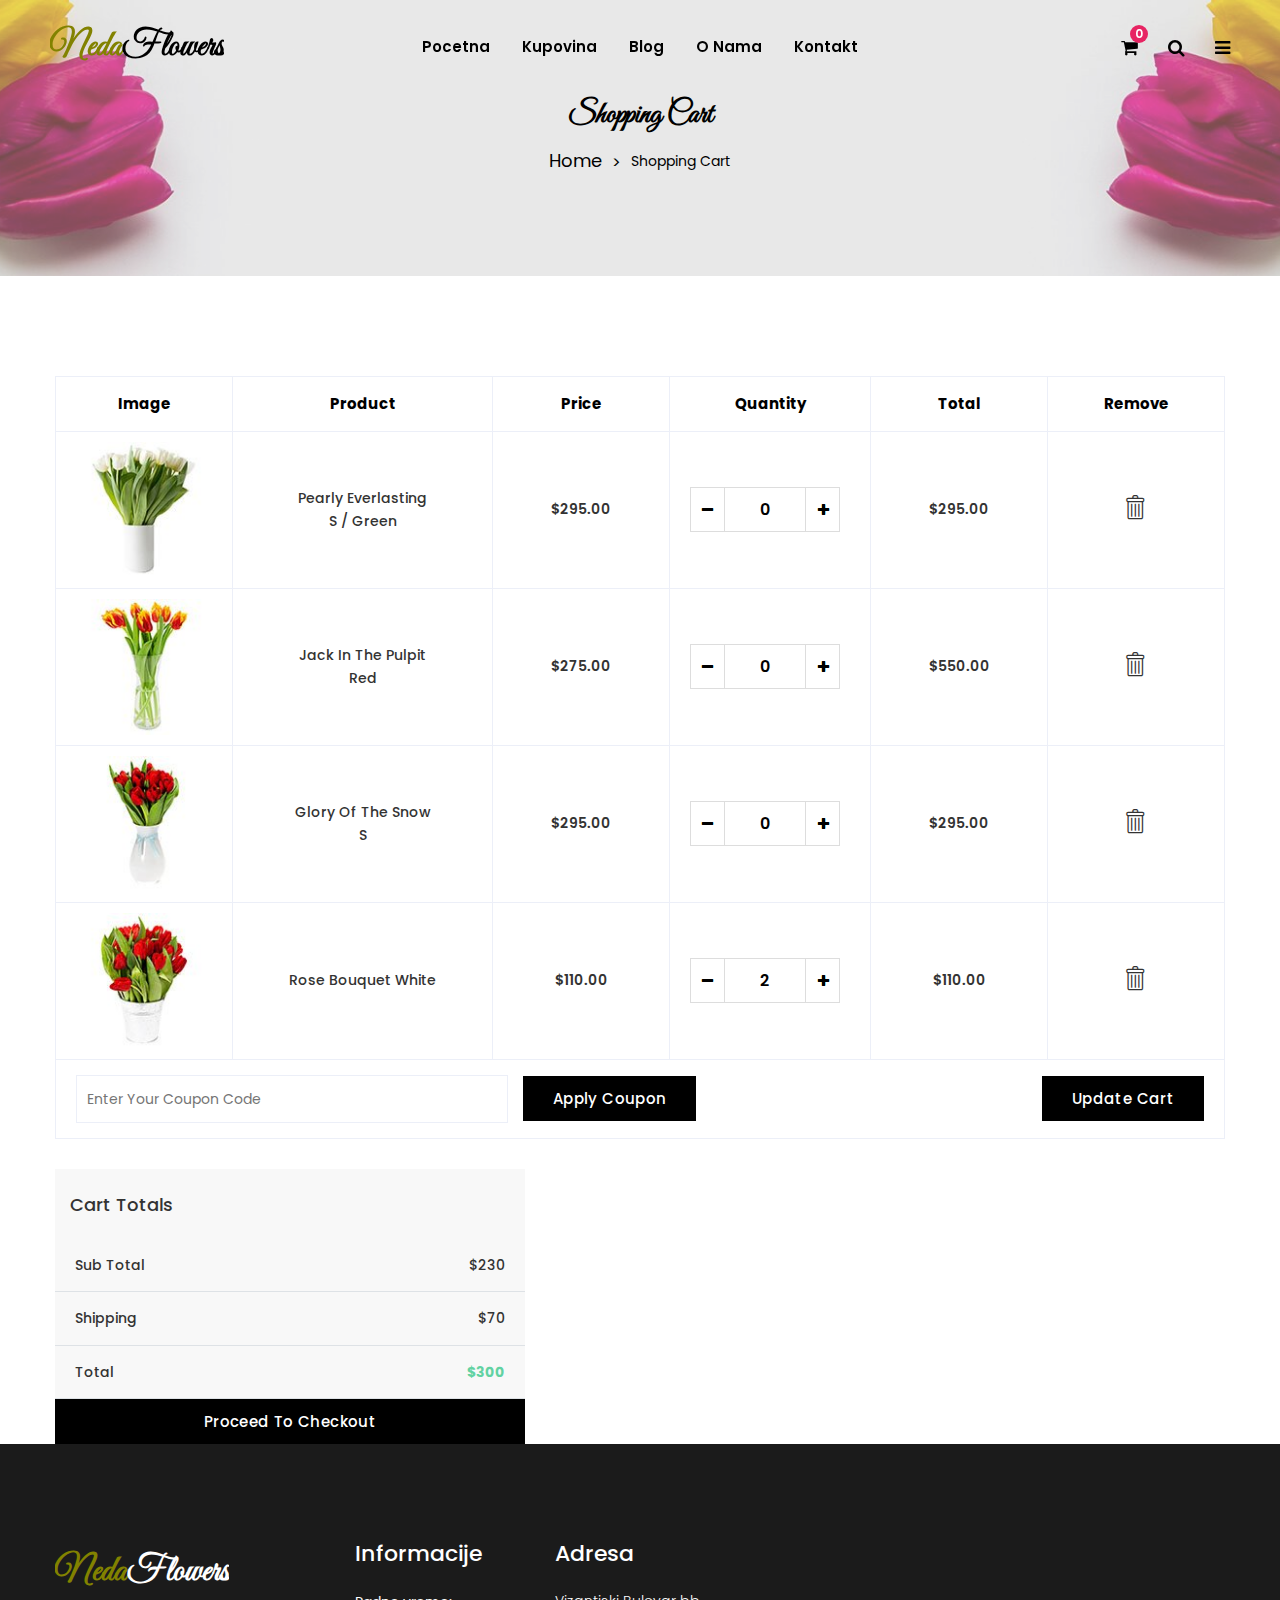
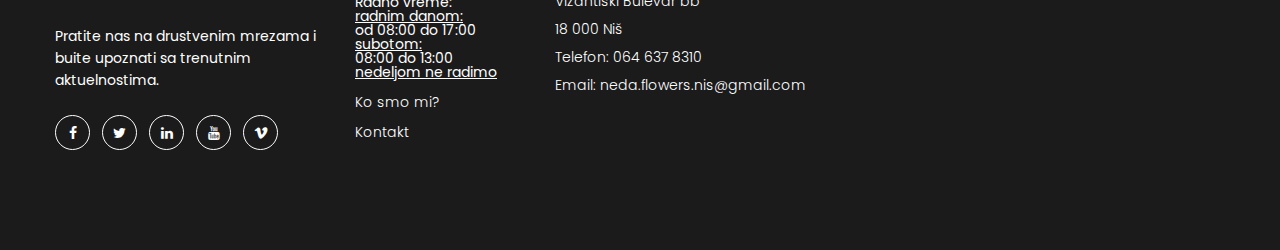
<file: cart.html>
<!doctype html>
<html class="no-js" lang="en">


<!-- Mirrored from htmldemo.net/flosun/flosun/cart.html by HTTrack Website Copier/3.x [XR&CO'2014], Sun, 04 Dec 2022 05:03:26 GMT -->
<head>
    <meta charset="utf-8">
    <meta http-equiv="x-ua-compatible" content="ie=edge">
    <title>Neda - Flowers</title>
    <meta name="robots" content="noindex, follow" />
    <meta name="description" content="">
    <meta name="viewport" content="width=device-width, initial-scale=1, shrink-to-fit=no">
    <!-- Favicon -->
    <link rel="shortcut icon" type="image/x-icon" href="assets/images/favicon.ico">

    <!-- CSS
	============================================ -->
    <!-- Bootstrap CSS -->
    <link rel="stylesheet" href="assets/css/vendor/bootstrap.min.css">
    <!-- Font Awesome CSS -->
    <link rel="stylesheet" href="assets/css/vendor/font.awesome.min.css">
    <!-- Linear Icons CSS -->
    <link rel="stylesheet" href="assets/css/vendor/linearicons.min.css">
    <!-- Swiper CSS -->
    <link rel="stylesheet" href="assets/css/plugins/swiper-bundle.min.css">
    <!-- Animation CSS -->
    <link rel="stylesheet" href="assets/css/plugins/animate.min.css">
    <!-- Jquery ui CSS -->
    <link rel="stylesheet" href="assets/css/plugins/jquery-ui.min.css">
    <!-- Nice Select CSS -->
    <link rel="stylesheet" href="assets/css/plugins/nice-select.min.css">
    <!-- Magnific Popup -->
    <link rel="stylesheet" href="assets/css/plugins/magnific-popup.css">

    <!-- Main Style CSS -->
    <link rel="stylesheet" href="assets/css/style.css">

</head>

<body>

 

      <!-- Header Area Start Here -->
      <header class="main-header-area">
        <!-- Main Header Area Start -->
        <div class="main-header header-transparent header-sticky">
            <div class="container-fluid">
                <div class="row align-items-center">
                    <div class="col-lg-2 col-xl-2 col-md-6 col-6 col-custom">
                        <div class="header-logo d-flex align-items-center">
                            <a href="index.html">
                                <div class="img-full">Neda<span>Flowers</span></div>
                            </a>
                        </div>
                    </div>
                    <div class="col-lg-8 d-none d-lg-flex justify-content-center col-custom">
                        <nav class="main-nav d-none d-lg-flex">
                            <ul class="nav">
                                <li>
                                    <a href="index.html">
                                        <span class="menu-text"> Pocetna</span>
                                    </a>
                                </li>
                                <li>
                                    <a href="shop.html">
                                        <span class="menu-text">Kupovina</span>
                                    </a>
                                </li>
                                <li>
                                    <a href="blog-details-fullwidth.html">
                                        <span class="menu-text"> Blog</span>
                                    </a>
                                </li>
                                <li>
                                    <a href="about-us.html">
                                        <span class="menu-text"> O nama</span>
                                    </a>
                                </li>
                                <li>
                                    <a href="contact-us.html">
                                        <span class="menu-text">Kontakt</span>
                                    </a>
                                </li>
                            </ul>
                        </nav>
                    </div>
                    <div class="col-lg-2 col-md-6 col-6 col-custom">
                        <div class="header-right-area main-nav">
                            <ul class="nav">
                                <li class="minicart-wrap">
                                    <a href="#" class="minicart-btn toolbar-btn">
                                        <i class="fa fa-shopping-cart"></i>
                                        <span class="cart-item_count">0</span>
                                    </a>
                                </li>
                                <li class="sidemenu-wrap">
                                    <a href="#"><i class="fa fa-search"></i> </a>
                                    <ul class="dropdown-sidemenu dropdown-hover-2 dropdown-search">
                                        <li>
                                            <form action="#">
                                                <input name="search" id="search" placeholder="Search" type="text">
                                                <button type="submit"><i class="fa fa-search"></i></button>
                                            </form>
                                        </li>
                                    </ul>
                                </li>
                                <li class="account-menu-wrap d-none d-lg-flex">
                                    <a href="#" class="off-canvas-menu-btn">
                                        <i class="fa fa-bars"></i>
                                    </a>
                                </li>
                                <li class="mobile-menu-btn d-lg-none">
                                    <a class="off-canvas-btn" href="#">
                                        <i class="fa fa-bars"></i>
                                    </a>
                                </li>
                            </ul>
                        </div>
                    </div>
                </div>
            </div>
        </div>
        <!-- Main Header Area End -->
         <!-- off-canvas menu start -->
         <aside class="off-canvas-wrapper" id="mobileMenu">
            <div class="off-canvas-overlay"></div>
            <div class="off-canvas-inner-content">
                <div class="btn-close-off-canvas">
                    <i class="fa fa-times"></i>
                </div>
                <div class="off-canvas-inner">
                    <div class="search-box-offcanvas">
                        <form>
                            <input type="text" placeholder="Search product...">
                            <button class="search-btn"><i class="fa fa-search"></i></button>
                        </form>
                    </div>
                    <!-- mobile menu start -->
                    <div class="mobile-navigation">
                        <!-- mobile menu navigation start -->
                        <nav>
                            <ul class="mobile-menu">
                                <li class="menu-item-has-children"><a href="index.html">Pocetna</a>
                                </li>
                                <li class="menu-item-has-children"><a href="shop.html">Kupovina</a>
                                </li>
                                <li class="menu-item-has-children "><a href="blog-details-fullwidth.html">Blog</a>
                                </li>
                                <li><a href="about-us.html">O nama</a></li>
                                <li><a href="contact-us.html">Kontakt</a></li>
                            </ul>
                        </nav>
                        <!-- mobile menu navigation end -->
                    </div>
                    <!-- mobile menu end -->
                    <div class="offcanvas-widget-area">
                        <div class="top-info-wrap text-left text-black">
                            <ul class="address-info">
                                <li>
                                    <i class="fa fa-phone"></i>
                                    <a href="tel:0646378310">Telefon: 064 637 8310</a>
                                </li>
                                <li>
                                    <i class="fa fa-envelope"></i>
                                    <a href="mailto:neda.flowers.nis@gmail.com">Email: neda.flowers.nis@gmail.com</a>
                                </li>
                            </ul>
                            <div class="widget-social">
                                <a class="facebook-color-bg" title="Facebook-f" href="#"><i class="fa fa-facebook-f"></i></a>
                                <a class="twitter-color-bg" title="Twitter" href="#"><i class="fa fa-twitter"></i></a>
                                <a class="linkedin-color-bg" title="Linkedin" href="#"><i class="fa fa-linkedin"></i></a>
                                <a class="youtube-color-bg" title="Youtube" href="#"><i class="fa fa-youtube"></i></a>
                                <a class="vimeo-color-bg" title="Vimeo" href="#"><i class="fa fa-vimeo"></i></a>
                            </div>
                        </div>
                    </div>
                </div>
            </div>
        </aside>
        <!-- off-canvas menu end -->
        <!-- off-canvas menu start -->
        <aside class="off-canvas-menu-wrapper" id="sideMenu">
            <div class="off-canvas-overlay"></div>
            <div class="off-canvas-inner-content">
                <div class="off-canvas-inner">
                    <div class="btn-close-off-canvas">
                        <i class="fa fa-times"></i>
                    </div>
                    <!-- offcanvas widget area start -->
                    <div class="offcanvas-widget-area">
                        <ul class="menu-top-menu">
                            <li><a href="about-us.html">O nama</a></li>
                        </ul>
                        <p class="desc-content">Lorem ipsum dolor sit amet, consectetur adipiscing elit, sed do eiusmod tempor incididunt ut labore et dolore magna aliqua. <br> Ut enim ad minim veniam, quis nostrud exercitation ullamco laboris nisi ut aliquip ex ea commodo consequat. <br> Duis aute irure dolor in reprehenderit in voluptate velit esse cillum dolore eu fugiat nulla pariatur. Excepteur sint occaecat cupidatat non proident, sunt in culpa qui officia deserunt mollit anim id est laborum.</p>
                        <div class="top-info-wrap text-left text-black">
                            <ul class="address-info">
                                <li>
                                    <i class="fa fa-phone"></i>
                                    <a href="tel:0646378310">Telefon: 064 637 8310</a>
                                </li>
                                <li>
                                    <i class="fa fa-envelope"></i>
                                    <a href="mailto:neda.flowers.nis@gmail.com">Email: neda.flowers.nis@gmail.com</a>
                                </li>
                            </ul>
                            <div class="widget-social">
                                <a class="facebook-color-bg" title="Facebook-f" href="#"><i class="fa fa-facebook-f"></i></a>
                                <a class="twitter-color-bg" title="Twitter" href="#"><i class="fa fa-twitter"></i></a>
                                <a class="linkedin-color-bg" title="Linkedin" href="#"><i class="fa fa-linkedin"></i></a>
                                <a class="youtube-color-bg" title="Youtube" href="#"><i class="fa fa-youtube"></i></a>
                                <a class="vimeo-color-bg" title="Vimeo" href="#"><i class="fa fa-vimeo"></i></a>
                            </div>
                        </div>
                    </div>
                    <!-- offcanvas widget area end -->
                </div>
            </div>
        </aside>
        <!-- off-canvas menu end -->
    </header>
    <!-- Header Area End Here -->
    <!-- Breadcrumb Area Start Here -->
    <div class="breadcrumbs-area position-relative">
        <div class="container">
            <div class="row">
                <div class="col-12 text-center">
                    <div class="breadcrumb-content position-relative section-content">
                        <h3 class="title-3">Shopping Cart</h3>
                        <ul>
                            <li><a href="index.html">Home</a></li>
                            <li>Shopping Cart</li>
                        </ul>
                    </div>
                </div>
            </div>
        </div>
    </div>
    <!-- Breadcrumb Area End Here -->
    <!-- cart main wrapper start -->
    <div class="cart-main-wrapper mt-no-text">
        <div class="container custom-area">
            <div class="row">
                <div class="col-lg-12 col-custom">
                    <!-- Cart Table Area -->
                    <div class="cart-table table-responsive">
                        <table class="table table-bordered">
                            <thead>
                                <tr>
                                    <th class="pro-thumbnail">Image</th>
                                    <th class="pro-title">Product</th>
                                    <th class="pro-price">Price</th>
                                    <th class="pro-quantity">Quantity</th>
                                    <th class="pro-subtotal">Total</th>
                                    <th class="pro-remove">Remove</th>
                                </tr>
                            </thead>
                            <tbody>
                                <tr>
                                    <td class="pro-thumbnail"><a href="#"><img class="img-fluid" src="assets/images/product/small-size/1.jpg" alt="Product" /></a></td>
                                    <td class="pro-title"><a href="#">Pearly Everlasting <br> s / green</a></td>
                                    <td class="pro-price"><span>$295.00</span></td>
                                    <td class="pro-quantity">
                                        <div class="quantity">
                                            <div class="cart-plus-minus">
                                                <input class="cart-plus-minus-box" value="0" type="text">
                                                <div class="dec qtybutton">-</div>
                                                <div class="inc qtybutton">+</div>
                                                <div class="dec qtybutton"><i class="fa fa-minus"></i></div>
                                                <div class="inc qtybutton"><i class="fa fa-plus"></i></div>
                                            </div>
                                        </div>
                                    </td>
                                    <td class="pro-subtotal"><span>$295.00</span></td>
                                    <td class="pro-remove"><a href="#"><i class="lnr lnr-trash"></i></a></td>
                                </tr>
                                <tr>
                                    <td class="pro-thumbnail"><a href="#"><img class="img-fluid" src="assets/images/product/small-size/2.jpg" alt="Product" /></a></td>
                                    <td class="pro-title"><a href="#">Jack in the Pulpit <br> red</a></td>
                                    <td class="pro-price"><span>$275.00</span></td>
                                    <td class="pro-quantity">
                                        <div class="quantity">
                                            <div class="cart-plus-minus">
                                                <input class="cart-plus-minus-box" value="0" type="text">
                                                <div class="dec qtybutton">-</div>
                                                <div class="inc qtybutton">+</div>
                                                <div class="dec qtybutton"><i class="fa fa-minus"></i></div>
                                                <div class="inc qtybutton"><i class="fa fa-plus"></i></div>
                                            </div>
                                        </div>
                                    </td>
                                    <td class="pro-subtotal"><span>$550.00</span></td>
                                    <td class="pro-remove"><a href="#"><i class="lnr lnr-trash"></i></a></td>
                                </tr>
                                <tr>
                                    <td class="pro-thumbnail"><a href="#"><img class="img-fluid" src="assets/images/product/small-size/3.jpg" alt="Product" /></a></td>
                                    <td class="pro-title"><a href="#">Glory of the Snow <br> s</a></td>
                                    <td class="pro-price"><span>$295.00</span></td>
                                    <td class="pro-quantity">
                                        <div class="quantity">
                                            <div class="cart-plus-minus">
                                                <input class="cart-plus-minus-box" value="0" type="text">
                                                <div class="dec qtybutton">-</div>
                                                <div class="inc qtybutton">+</div>
                                                <div class="dec qtybutton"><i class="fa fa-minus"></i></div>
                                                <div class="inc qtybutton"><i class="fa fa-plus"></i></div>
                                            </div>
                                        </div>
                                    </td>
                                    <td class="pro-subtotal"><span>$295.00</span></td>
                                    <td class="pro-remove"><a href="#"><i class="lnr lnr-trash"></i></a></td>
                                </tr>
                                <tr>
                                    <td class="pro-thumbnail"><a href="#"><img class="img-fluid" src="assets/images/product/small-size/4.jpg" alt="Product" /></a></td>
                                    <td class="pro-title"><a href="#">Rose bouquet white</a></td>
                                    <td class="pro-price"><span>$110.00</span></td>
                                    <td class="pro-quantity">
                                        <div class="quantity">
                                            <div class="cart-plus-minus">
                                                <input class="cart-plus-minus-box" value="2" type="text">
                                                <div class="dec qtybutton">-</div>
                                                <div class="inc qtybutton">+</div>
                                                <div class="dec qtybutton"><i class="fa fa-minus"></i></div>
                                                <div class="inc qtybutton"><i class="fa fa-plus"></i></div>
                                            </div>
                                        </div>
                                    </td>
                                    <td class="pro-subtotal"><span>$110.00</span></td>
                                    <td class="pro-remove"><a href="#"><i class="lnr lnr-trash"></i></a></td>
                                </tr>
                            </tbody>
                        </table>
                    </div>
                    <!-- Cart Update Option -->
                    <div class="cart-update-option d-block d-md-flex justify-content-between">
                        <div class="apply-coupon-wrapper">
                            <form action="#" method="post" class=" d-block d-md-flex">
                                <input type="text" placeholder="Enter Your Coupon Code" required />
                                <button class="btn flosun-button primary-btn rounded-0 black-btn">Apply Coupon</button>
                            </form>
                        </div>
                        <div class="cart-update mt-sm-16">
                            <a href="#" class="btn flosun-button primary-btn rounded-0 black-btn">Update Cart</a>
                        </div>
                    </div>
                </div>
            </div>
            <div class="row">
                <div class="col-lg-5 ml-auto col-custom">
                    <!-- Cart Calculation Area -->
                    <div class="cart-calculator-wrapper">
                        <div class="cart-calculate-items">
                            <h3>Cart Totals</h3>
                            <div class="table-responsive">
                                <table class="table">
                                    <tr>
                                        <td>Sub Total</td>
                                        <td>$230</td>
                                    </tr>
                                    <tr>
                                        <td>Shipping</td>
                                        <td>$70</td>
                                    </tr>
                                    <tr class="total">
                                        <td>Total</td>
                                        <td class="total-amount">$300</td>
                                    </tr>
                                </table>
                            </div>
                        </div>
                        <a href="checkout.html" class="btn flosun-button primary-btn rounded-0 black-btn w-100">Proceed To Checkout</a>
                    </div>
                </div>
            </div>
        </div>
    </div>
    <!-- cart main wrapper end -->
     <!--Footer Area Start-->
     <footer class="footer-area">
        <div class="footer-widget-area">
            <div class="container container-default custom-area">
                <div class="row">
                    <div class="col-12 col-sm-12 col-md-12 col-lg-3 col-custom">
                        <div class="single-footer-widget m-0">
                            <div class="footer-logo">
                                <a href="index.html">
                                    <div class="img-full">Neda<span style="color: white;">Flowers</span></div>
                                </a>
                            </div>
                            <p class="desc-content">Pratite nas na drustvenim mrezama i buite upoznati sa trenutnim aktuelnostima.</p>
                            <div class="social-links">
                                <ul class="d-flex">
                                    <li>
                                        <a class="rounded-circle" href="#" title="Facebook">
                                            <i class="fa fa-facebook-f"></i>
                                        </a>
                                    </li>
                                    <li>
                                        <a class="rounded-circle" href="#" title="Twitter">
                                            <i class="fa fa-twitter"></i>
                                        </a>
                                    </li>
                                    <li>
                                        <a class="rounded-circle" href="#" title="Linkedin">
                                            <i class="fa fa-linkedin"></i>
                                        </a>
                                    </li>
                                    <li>
                                        <a class="rounded-circle" href="#" title="Youtube">
                                            <i class="fa fa-youtube"></i>
                                        </a>
                                    </li>
                                    <li>
                                        <a class="rounded-circle" href="#" title="Vimeo">
                                            <i class="fa fa-vimeo"></i>
                                        </a>
                                    </li>
                                </ul>
                            </div>
                        </div>
                    </div>
                    <div class="col-12 col-sm-6 col-md-6 col-lg-2 col-custom">
                        <div class="single-footer-widget">
                            <h2 class="widget-title">Informacije</h2>
                            <ul class="widget-list">
                                <li>Radno vreme: <br><u>radnim danom:</u><br> od 08:00 do 17:00<br><u>subotom:</u><br>08:00 do 13:00<br><u>nedeljom ne radimo</u></li>
                                <li><a href="about-us.html">Ko smo mi?</a></li>
                                <li><a href="contact-us.html">Kontakt</a></li>
                            </ul>
                        </div>
                    </div>
                    <div class="col-12 col-sm-6 col-md-6 col-lg-3 col-custom">
                        <div class="single-footer-widget">
                            <h2 class="widget-title">Adresa</h2>
                            <div class="widget-body">
                                <address>Vizantiski Bulevar bb<br>18 000 Niš<br><a href="tel:0646378310">Telefon: 064 637 8310</a><br><a href="mailto:neda.flowers.nis@gmail.com">Email: neda.flowers.nis@gmail.com</a></address>
                            </div>
                        </div>
                    </div>
                    <div class="col-6 col-sm-3 col-md-3 col-lg-3">
                        <iframe src="https://www.google.com/maps/embed?pb=!1m18!1m12!1m3!1d2371.2738859865804!2d21.928101270370025!3d43.32334007163477!2m3!1f0!2f0!3f0!3m2!1i1024!2i768!4f13.1!3m3!1m2!1s0x4755b1f96df1cc25%3A0x6df6b809aba92d67!2sNeda%20Flowers!5e0!3m2!1sen!2srs!4v1677835589683!5m2!1sen!2srs" width="600" height="450" style="border:0;" allowfullscreen="" loading="lazy" referrerpolicy="no-referrer-when-downgrade"></iframe>
                    </div>
                </div>
            </div>
        </div>
    </footer>
    <!--Footer Area End-->

    <!-- JS
============================================ -->


    <!-- jQuery JS -->
    <script src="assets/js/vendor/jquery-3.6.0.min.js"></script>
    <!-- jQuery Migrate JS -->
    <script src="assets/js/vendor/jquery-migrate-3.3.2.min.js"></script>
    <!-- Modernizer JS -->
    <script src="assets/js/vendor/modernizr-3.7.1.min.js"></script>
    <!-- Bootstrap JS -->
    <script src="assets/js/vendor/bootstrap.bundle.min.js"></script>


    <!-- Swiper Slider JS -->
    <script src="assets/js/plugins/swiper-bundle.min.js"></script>
    <!-- nice select JS -->
    <script src="assets/js/plugins/nice-select.min.js"></script>
    <!-- Ajaxchimpt js -->
    <script src="assets/js/plugins/jquery.ajaxchimp.min.js"></script>
    <!-- Jquery Ui js -->
    <script src="assets/js/plugins/jquery-ui.min.js"></script>
    <!-- Jquery Countdown js -->
    <script src="assets/js/plugins/jquery.countdown.min.js"></script>
    <!-- jquery magnific popup js -->
    <script src="assets/js/plugins/jquery.magnific-popup.min.js"></script>

    <!-- Main JS -->
    <script src="assets/js/main.js"></script>


</body>


<!-- Mirrored from htmldemo.net/flosun/flosun/cart.html by HTTrack Website Copier/3.x [XR&CO'2014], Sun, 04 Dec 2022 05:03:26 GMT -->
</html>
</file>
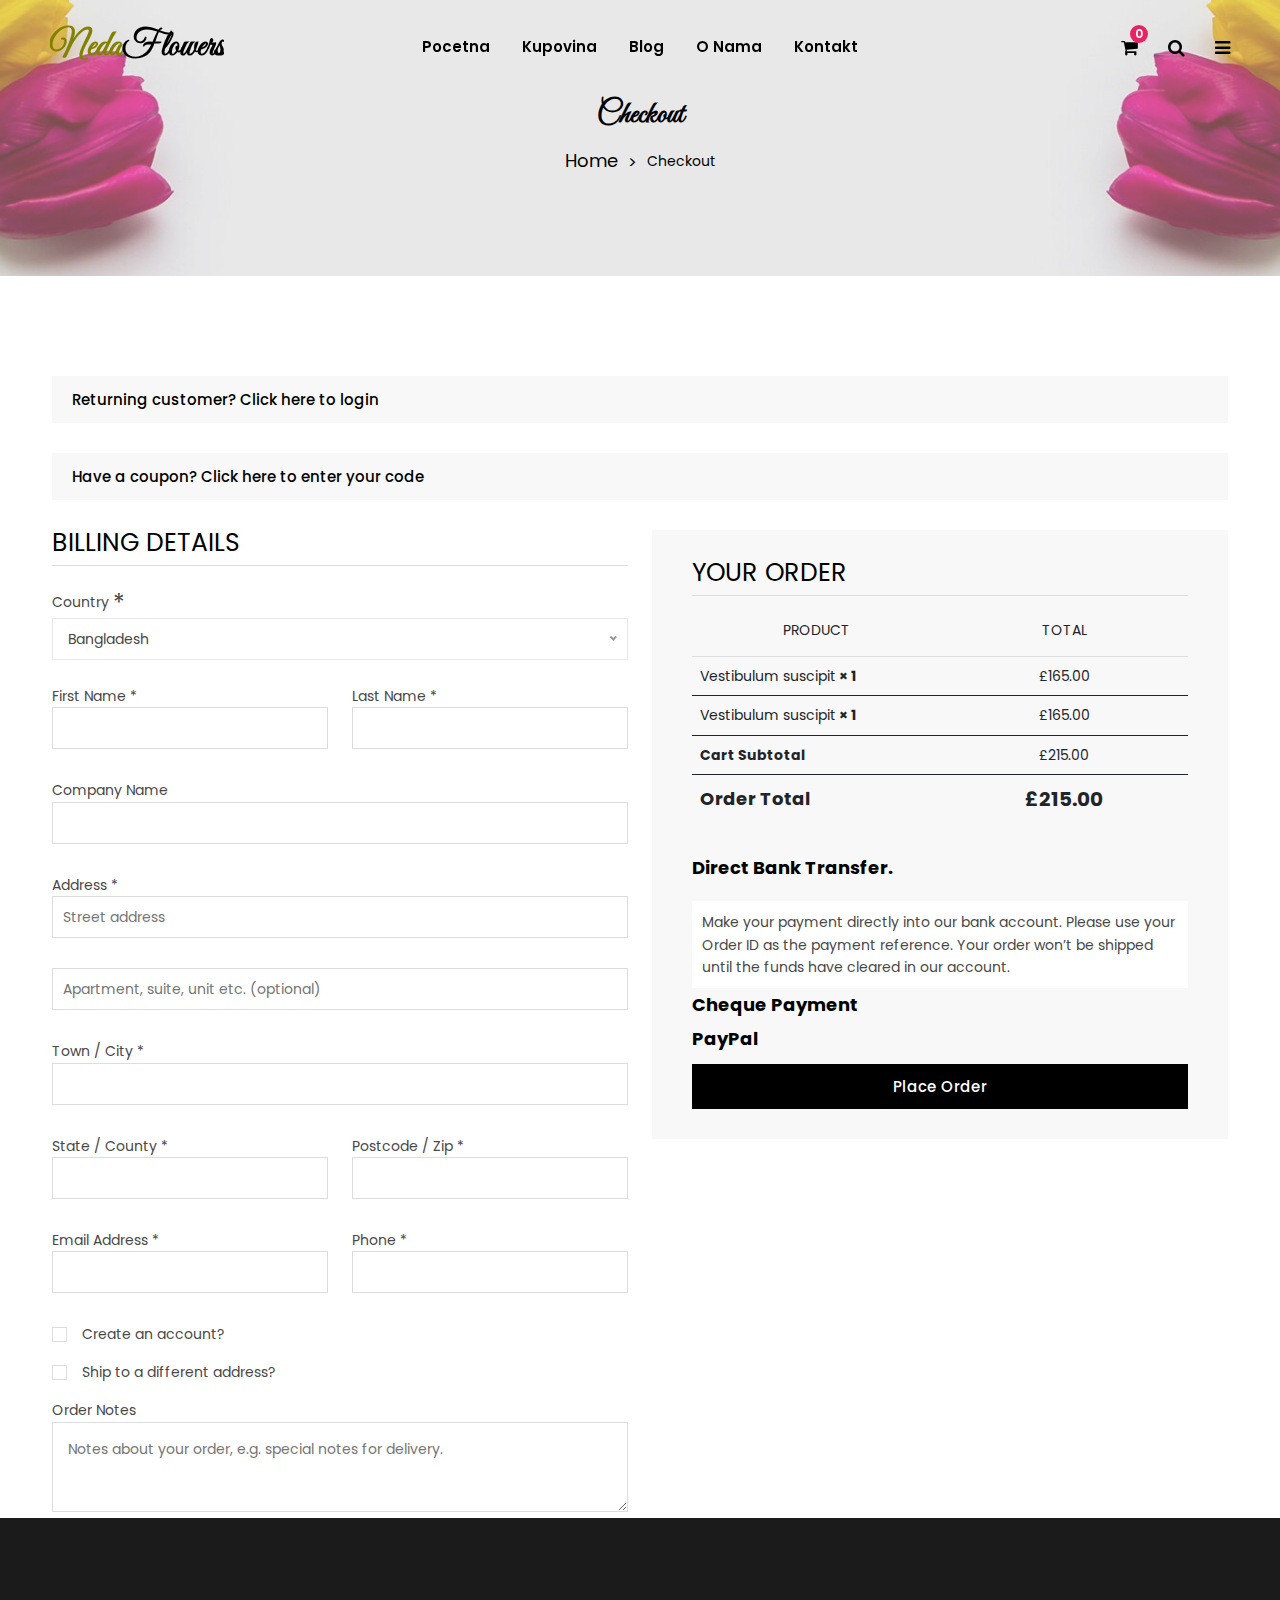
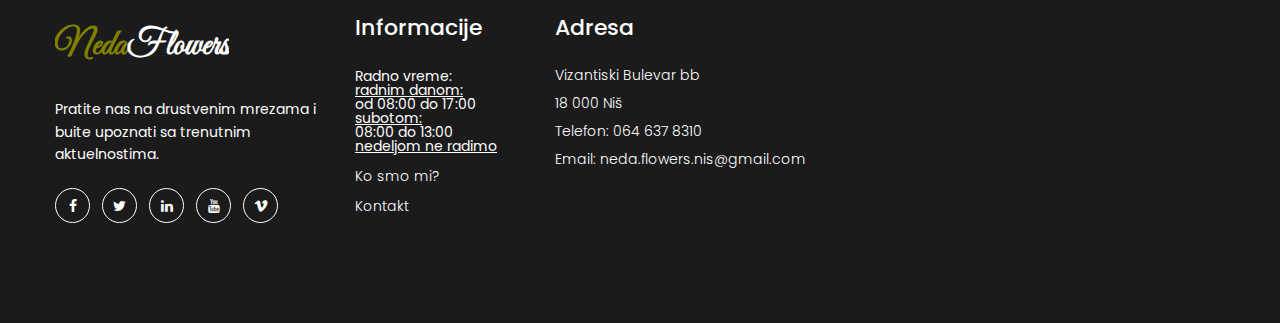
<file: checkout.html>
<!doctype html>
<html class="no-js" lang="en">


<!-- Mirrored from htmldemo.net/flosun/flosun/checkout.html by HTTrack Website Copier/3.x [XR&CO'2014], Sun, 04 Dec 2022 05:03:26 GMT -->
<head>
    <meta charset="utf-8">
    <meta http-equiv="x-ua-compatible" content="ie=edge">
    <title>Neda - Flowers</title>
    <meta name="robots" content="noindex, follow" />
    <meta name="description" content="">
    <meta name="viewport" content="width=device-width, initial-scale=1, shrink-to-fit=no">
    <!-- Favicon -->
    <link rel="shortcut icon" type="image/x-icon" href="assets/images/favicon.ico">

    <!-- CSS
	============================================ -->
    <!-- Bootstrap CSS -->
    <link rel="stylesheet" href="assets/css/vendor/bootstrap.min.css">
    <!-- Font Awesome CSS -->
    <link rel="stylesheet" href="assets/css/vendor/font.awesome.min.css">
    <!-- Linear Icons CSS -->
    <link rel="stylesheet" href="assets/css/vendor/linearicons.min.css">
    <!-- Swiper CSS -->
    <link rel="stylesheet" href="assets/css/plugins/swiper-bundle.min.css">
    <!-- Animation CSS -->
    <link rel="stylesheet" href="assets/css/plugins/animate.min.css">
    <!-- Jquery ui CSS -->
    <link rel="stylesheet" href="assets/css/plugins/jquery-ui.min.css">
    <!-- Nice Select CSS -->
    <link rel="stylesheet" href="assets/css/plugins/nice-select.min.css">
    <!-- Magnific Popup -->
    <link rel="stylesheet" href="assets/css/plugins/magnific-popup.css">

    <!-- Main Style CSS -->
    <link rel="stylesheet" href="assets/css/style.css">

</head>

<body>

      <!-- Header Area Start Here -->
      <header class="main-header-area">
        <!-- Main Header Area Start -->
        <div class="main-header header-transparent header-sticky">
            <div class="container-fluid">
                <div class="row align-items-center">
                    <div class="col-lg-2 col-xl-2 col-md-6 col-6 col-custom">
                        <div class="header-logo d-flex align-items-center">
                            <a href="index.html">
                                <div class="img-full">Neda<span>Flowers</span></div>
                            </a>
                        </div>
                    </div>
                    <div class="col-lg-8 d-none d-lg-flex justify-content-center col-custom">
                        <nav class="main-nav d-none d-lg-flex">
                            <ul class="nav">
                                <li>
                                    <a href="index.html">
                                        <span class="menu-text"> Pocetna</span>
                                    </a>
                                </li>
                                <li>
                                    <a href="shop.html">
                                        <span class="menu-text">Kupovina</span>
                                    </a>
                                </li>
                                <li>
                                    <a href="blog-details-fullwidth.html">
                                        <span class="menu-text"> Blog</span>
                                    </a>
                                </li>
                                <li>
                                    <a href="about-us.html">
                                        <span class="menu-text"> O nama</span>
                                    </a>
                                </li>
                                <li>
                                    <a href="contact-us.html">
                                        <span class="menu-text">Kontakt</span>
                                    </a>
                                </li>
                            </ul>
                        </nav>
                    </div>
                    <div class="col-lg-2 col-md-6 col-6 col-custom">
                        <div class="header-right-area main-nav">
                            <ul class="nav">
                                <li class="minicart-wrap">
                                    <a href="cart.html" class="minicart-btn toolbar-btn">
                                        <i class="fa fa-shopping-cart"></i>
                                        <span class="cart-item_count">0</span>
                                    </a>
                                </li>
                                <li class="sidemenu-wrap">
                                    <a href="#"><i class="fa fa-search"></i> </a>
                                    <ul class="dropdown-sidemenu dropdown-hover-2 dropdown-search">
                                        <li>
                                            <form action="#">
                                                <input name="search" id="search" placeholder="Search" type="text">
                                                <button type="submit"><i class="fa fa-search"></i></button>
                                            </form>
                                        </li>
                                    </ul>
                                </li>
                                <li class="account-menu-wrap d-none d-lg-flex">
                                    <a href="#" class="off-canvas-menu-btn">
                                        <i class="fa fa-bars"></i>
                                    </a>
                                </li>
                                <li class="mobile-menu-btn d-lg-none">
                                    <a class="off-canvas-btn" href="#">
                                        <i class="fa fa-bars"></i>
                                    </a>
                                </li>
                            </ul>
                        </div>
                    </div>
                </div>
            </div>
        </div>
        <!-- Main Header Area End -->
         <!-- off-canvas menu start -->
         <aside class="off-canvas-wrapper" id="mobileMenu">
            <div class="off-canvas-overlay"></div>
            <div class="off-canvas-inner-content">
                <div class="btn-close-off-canvas">
                    <i class="fa fa-times"></i>
                </div>
                <div class="off-canvas-inner">
                    <div class="search-box-offcanvas">
                        <form>
                            <input type="text" placeholder="Search product...">
                            <button class="search-btn"><i class="fa fa-search"></i></button>
                        </form>
                    </div>
                    <!-- mobile menu start -->
                    <div class="mobile-navigation">
                        <!-- mobile menu navigation start -->
                        <nav>
                            <ul class="mobile-menu">
                                <li class="menu-item-has-children"><a href="index.html">Pocetna</a>
                                </li>
                                <li class="menu-item-has-children"><a href="shop.html">Kupovina</a>
                                </li>
                                <li class="menu-item-has-children "><a href="blog-details-fullwidth.html">Blog</a>
                                </li>
                                <li><a href="about-us.html">O nama</a></li>
                                <li><a href="contact-us.html">Kontakt</a></li>
                            </ul>
                        </nav>
                        <!-- mobile menu navigation end -->
                    </div>
                    <!-- mobile menu end -->
                    <div class="offcanvas-widget-area">
                        <div class="top-info-wrap text-left text-black">
                            <ul class="address-info">
                                <li>
                                    <i class="fa fa-phone"></i>
                                    <a href="tel:0646378310">Telefon: 064 637 8310</a>
                                </li>
                                <li>
                                    <i class="fa fa-envelope"></i>
                                    <a href="mailto:neda.flowers.nis@gmail.com">Email: neda.flowers.nis@gmail.com</a>
                                </li>
                            </ul>
                            <div class="widget-social">
                                <a class="facebook-color-bg" title="Facebook-f" href="#"><i class="fa fa-facebook-f"></i></a>
                                <a class="twitter-color-bg" title="Twitter" href="#"><i class="fa fa-twitter"></i></a>
                                <a class="linkedin-color-bg" title="Linkedin" href="#"><i class="fa fa-linkedin"></i></a>
                                <a class="youtube-color-bg" title="Youtube" href="#"><i class="fa fa-youtube"></i></a>
                                <a class="vimeo-color-bg" title="Vimeo" href="#"><i class="fa fa-vimeo"></i></a>
                            </div>
                        </div>
                    </div>
                </div>
            </div>
        </aside>
        <!-- off-canvas menu end -->
        <!-- off-canvas menu start -->
        <aside class="off-canvas-menu-wrapper" id="sideMenu">
            <div class="off-canvas-overlay"></div>
            <div class="off-canvas-inner-content">
                <div class="off-canvas-inner">
                    <div class="btn-close-off-canvas">
                        <i class="fa fa-times"></i>
                    </div>
                    <!-- offcanvas widget area start -->
                    <div class="offcanvas-widget-area">
                        <ul class="menu-top-menu">
                            <li><a href="about-us.html">O nama</a></li>
                        </ul>
                        <p class="desc-content">Lorem ipsum dolor sit amet, consectetur adipiscing elit, sed do eiusmod tempor incididunt ut labore et dolore magna aliqua. <br> Ut enim ad minim veniam, quis nostrud exercitation ullamco laboris nisi ut aliquip ex ea commodo consequat. <br> Duis aute irure dolor in reprehenderit in voluptate velit esse cillum dolore eu fugiat nulla pariatur. Excepteur sint occaecat cupidatat non proident, sunt in culpa qui officia deserunt mollit anim id est laborum.</p>
                        <div class="top-info-wrap text-left text-black">
                            <ul class="address-info">
                                <li>
                                    <i class="fa fa-phone"></i>
                                    <a href="tel:0646378310">Telefon: 064 637 8310</a>
                                </li>
                                <li>
                                    <i class="fa fa-envelope"></i>
                                    <a href="mailto:neda.flowers.nis@gmail.com">Email: neda.flowers.nis@gmail.com</a>
                                </li>
                            </ul>
                            <div class="widget-social">
                                <a class="facebook-color-bg" title="Facebook-f" href="#"><i class="fa fa-facebook-f"></i></a>
                                <a class="twitter-color-bg" title="Twitter" href="#"><i class="fa fa-twitter"></i></a>
                                <a class="linkedin-color-bg" title="Linkedin" href="#"><i class="fa fa-linkedin"></i></a>
                                <a class="youtube-color-bg" title="Youtube" href="#"><i class="fa fa-youtube"></i></a>
                                <a class="vimeo-color-bg" title="Vimeo" href="#"><i class="fa fa-vimeo"></i></a>
                            </div>
                        </div>
                    </div>
                    <!-- offcanvas widget area end -->
                </div>
            </div>
        </aside>
        <!-- off-canvas menu end -->
    </header>
    <!-- Header Area End Here -->
    <!-- Breadcrumb Area Start Here -->
    <div class="breadcrumbs-area position-relative">
        <div class="container">
            <div class="row">
                <div class="col-12 text-center">
                    <div class="breadcrumb-content position-relative section-content">
                        <h3 class="title-3">Checkout</h3>
                        <ul>
                            <li><a href="index.html">Home</a></li>
                            <li>Checkout</li>
                        </ul>
                    </div>
                </div>
            </div>
        </div>
    </div>
    <!-- Breadcrumb Area End Here -->
    <!-- Checkout Area Start Here -->
    <div class="checkout-area mt-no-text">
        <div class="container custom-container">
            <div class="row">
                <div class="col-12 col-custom">
                    <div class="coupon-accordion">
                        <h3>Returning customer? <span id="showlogin">Click here to login</span></h3>
                        <div id="checkout-login" class="coupon-content">
                            <div class="coupon-info">
                                <p class="coupon-text">Quisque gravida turpis sit amet nulla posuere lacinia. Cras sed est
                                    sit amet ipsum luctus.</p>
                                <form action="#">
                                    <p class="form-row-first">
                                        <label>Username or email <span class="required">*</span></label>
                                        <input type="text">
                                    </p>
                                    <p class="form-row-last">
                                        <label>Password <span class="required">*</span></label>
                                        <input type="password">
                                    </p>
                                    <p class="form-row">
                                        <input type="checkbox" id="remember_me">
                                        <label for="remember_me">Remember me</label>
                                    </p>
                                    <p class="lost-password"><a href="#">Lost your password?</a></p>
                                </form>
                            </div>
                        </div>
                        <h3>Have a coupon? <span id="showcoupon">Click here to enter your code</span></h3>
                        <div id="checkout_coupon" class="coupon-checkout-content">
                            <div class="coupon-info">
                                <form action="#">
                                    <p class="checkout-coupon">
                                        <input placeholder="Coupon code" type="text">
                                        <input class="coupon-inner_btn" value="Apply Coupon" type="submit">
                                    </p>
                                </form>
                            </div>
                        </div>
                    </div>
                </div>
            </div>
            <div class="row">
                <div class="col-lg-6 col-12 col-custom">
                    <form action="#">
                        <div class="checkbox-form">
                            <h3>Billing Details</h3>
                            <div class="row">
                                <div class="col-md-12 col-custom">
                                    <div class="country-select clearfix">
                                        <label>Country <span class="required">*</span></label>
                                        <select class="myniceselect nice-select wide rounded-0">
                                            <option data-display="Bangladesh">Bangladesh</option>
                                            <option value="uk">London</option>
                                            <option value="rou">Romania</option>
                                            <option value="fr">French</option>
                                            <option value="de">Germany</option>
                                            <option value="aus">Australia</option>
                                        </select>
                                    </div>
                                </div>
                                <div class="col-md-6 col-custom">
                                    <div class="checkout-form-list">
                                        <label>First Name <span class="required">*</span></label>
                                        <input placeholder="" type="text">
                                    </div>
                                </div>
                                <div class="col-md-6 col-custom">
                                    <div class="checkout-form-list">
                                        <label>Last Name <span class="required">*</span></label>
                                        <input placeholder="" type="text">
                                    </div>
                                </div>
                                <div class="col-md-12 col-custom">
                                    <div class="checkout-form-list">
                                        <label>Company Name</label>
                                        <input placeholder="" type="text">
                                    </div>
                                </div>
                                <div class="col-md-12 col-custom">
                                    <div class="checkout-form-list">
                                        <label>Address <span class="required">*</span></label>
                                        <input placeholder="Street address" type="text">
                                    </div>
                                </div>
                                <div class="col-md-12 col-custom">
                                    <div class="checkout-form-list">
                                        <input placeholder="Apartment, suite, unit etc. (optional)" type="text">
                                    </div>
                                </div>
                                <div class="col-md-12 col-custom">
                                    <div class="checkout-form-list">
                                        <label>Town / City <span class="required">*</span></label>
                                        <input type="text">
                                    </div>
                                </div>
                                <div class="col-md-6 col-custom">
                                    <div class="checkout-form-list">
                                        <label>State / County <span class="required">*</span></label>
                                        <input placeholder="" type="text">
                                    </div>
                                </div>
                                <div class="col-md-6 col-custom">
                                    <div class="checkout-form-list">
                                        <label>Postcode / Zip <span class="required">*</span></label>
                                        <input placeholder="" type="text">
                                    </div>
                                </div>
                                <div class="col-md-6 col-custom">
                                    <div class="checkout-form-list">
                                        <label>Email Address <span class="required">*</span></label>
                                        <input placeholder="" type="email">
                                    </div>
                                </div>
                                <div class="col-md-6 col-custom">
                                    <div class="checkout-form-list">
                                        <label>Phone <span class="required">*</span></label>
                                        <input type="text">
                                    </div>
                                </div>
                                <div class="col-md-12 col-custom">
                                    <div class="checkout-form-list create-acc">
                                        <input id="cbox" type="checkbox">
                                        <label for="cbox">Create an account?</label>
                                    </div>
                                    <div id="cbox-info" class="checkout-form-list create-account">
                                        <p class="mb-2">Create an account by entering the information below. If you are a returning customer please login at the top of the page.</p>
                                        <label>Account password <span class="required">*</span></label>
                                        <input placeholder="password" type="password">
                                    </div>
                                </div>
                            </div>
                            <div class="different-address">
                                <div class="ship-different-title">
                                    <div>
                                        <input id="ship-box" type="checkbox">
                                        <label for="ship-box">Ship to a different address?</label>
                                    </div>
                                </div>
                                <div id="ship-box-info" class="row mt-2">
                                    <div class="col-md-12 col-custom">
                                        <div class="myniceselect country-select clearfix">
                                            <label>Country <span class="required">*</span></label>
                                            <select class="myniceselect nice-select wide rounded-0">
                                                <option data-display="Bangladesh">Bangladesh</option>
                                                <option value="uk">London</option>
                                                <option value="rou">Romania</option>
                                                <option value="fr">French</option>
                                                <option value="de">Germany</option>
                                                <option value="aus">Australia</option>
                                            </select>
                                        </div>
                                    </div>
                                    <div class="col-md-12 col-custom">
                                        <div class="checkout-form-list">
                                            <label>First Name <span class="required">*</span></label>
                                            <input placeholder="" type="text">
                                        </div>
                                    </div>
                                    <div class="col-md-12 col-custom">
                                        <div class="checkout-form-list">
                                            <label>Last Name <span class="required">*</span></label>
                                            <input placeholder="" type="text">
                                        </div>
                                    </div>
                                    <div class="col-md-12 col-custom">
                                        <div class="checkout-form-list">
                                            <label>Company Name</label>
                                            <input placeholder="" type="text">
                                        </div>
                                    </div>
                                    <div class="col-md-12 col-custom">
                                        <div class="checkout-form-list">
                                            <label>Address <span class="required">*</span></label>
                                            <input placeholder="Street address" type="text">
                                        </div>
                                    </div>
                                    <div class="col-md-12 col-custom">
                                        <div class="checkout-form-list">
                                            <input placeholder="Apartment, suite, unit etc. (optional)" type="text">
                                        </div>
                                    </div>
                                    <div class="col-md-12 col-custom">
                                        <div class="checkout-form-list">
                                            <label>Town / City <span class="required">*</span></label>
                                            <input type="text">
                                        </div>
                                    </div>
                                    <div class="col-md-12 col-custom">
                                        <div class="checkout-form-list">
                                            <label>State / County <span class="required">*</span></label>
                                            <input placeholder="" type="text">
                                        </div>
                                    </div>
                                    <div class="col-md-12 col-custom">
                                        <div class="checkout-form-list">
                                            <label>Postcode / Zip <span class="required">*</span></label>
                                            <input placeholder="" type="text">
                                        </div>
                                    </div>
                                    <div class="col-md-12 col-custom">
                                        <div class="checkout-form-list">
                                            <label>Email Address <span class="required">*</span></label>
                                            <input placeholder="" type="email">
                                        </div>
                                    </div>
                                    <div class="col-md-12 col-custom">
                                        <div class="checkout-form-list">
                                            <label>Phone <span class="required">*</span></label>
                                            <input type="text">
                                        </div>
                                    </div>
                                </div>
                                <div class="order-notes mt-3">
                                    <div class="checkout-form-list checkout-form-list-2">
                                        <label>Order Notes</label>
                                        <textarea id="checkout-mess" cols="30" rows="10" placeholder="Notes about your order, e.g. special notes for delivery."></textarea>
                                    </div>
                                </div>
                            </div>
                        </div>
                    </form>
                </div>
                <div class="col-lg-6 col-12 col-custom">
                    <div class="your-order">
                        <h3>Your order</h3>
                        <div class="your-order-table table-responsive">
                            <table class="table">
                                <thead>
                                    <tr>
                                        <th class="cart-product-name">Product</th>
                                        <th class="cart-product-total">Total</th>
                                    </tr>
                                </thead>
                                <tbody>
                                    <tr class="cart_item">
                                        <td class="cart-product-name"> Vestibulum suscipit<strong class="product-quantity">
                            × 1</strong></td>
                                        <td class="cart-product-total text-center"><span class="amount">£165.00</span></td>
                                    </tr>
                                    <tr class="cart_item">
                                        <td class="cart-product-name"> Vestibulum suscipit<strong class="product-quantity">
                            × 1</strong></td>
                                        <td class="cart-product-total text-center"><span class="amount">£165.00</span></td>
                                    </tr>
                                </tbody>
                                <tfoot>
                                    <tr class="cart-subtotal">
                                        <th>Cart Subtotal</th>
                                        <td class="text-center"><span class="amount">£215.00</span></td>
                                    </tr>
                                    <tr class="order-total">
                                        <th>Order Total</th>
                                        <td class="text-center"><strong><span class="amount">£215.00</span></strong></td>
                                    </tr>
                                </tfoot>
                            </table>
                        </div>
                        <div class="payment-method">
                            <div class="payment-accordion">
                                <div id="accordion">
                                    <div class="card">
                                        <div class="card-header" id="#payment-1">
                                            <h5 class="panel-title mb-3">
                                                <a href="#" class="" data-bs-toggle="collapse" data-bs-target="#collapseOne" aria-expanded="true" aria-controls="collapseOne">
                                                    Direct Bank Transfer.
                                                </a>
                                            </h5>
                                        </div>
                                        <div id="collapseOne" class="collapse show" data-parent="#accordion">
                                            <div class="card-body mb-2 mt-2">
                                                <p>Make your payment directly into our bank account. Please use your Order ID as the payment reference. Your order won’t be shipped until the funds have cleared in our account.</p>
                                            </div>
                                        </div>
                                    </div>
                                    <div class="card">
                                        <div class="card-header" id="#payment-2">
                                            <h5 class="panel-title mb-3">
                                                <a href="#" class="collapsed" data-bs-toggle="collapse" data-bs-target="#collapseTwo" aria-expanded="false" aria-controls="collapseTwo">
                                                    Cheque Payment
                                                </a>
                                            </h5>
                                        </div>
                                        <div id="collapseTwo" class="collapse" data-parent="#accordion">
                                            <div class="card-body mb-2 mt-2">
                                                <p>Make your payment directly into our bank account. Please use your Order ID as the payment reference. Your order won’t be shipped until the funds have cleared in our account.</p>
                                            </div>
                                        </div>
                                    </div>
                                    <div class="card">
                                        <div class="card-header" id="#payment-3">
                                            <h5 class="panel-title mb-3">
                                                <a href="#" class="collapsed" data-bs-toggle="collapse" data-bs-target="#collapseThree" aria-expanded="false" aria-controls="collapseThree">
                                                    PayPal
                                                </a>
                                            </h5>
                                        </div>
                                        <div id="collapseThree" class="collapse" data-parent="#accordion">
                                            <div class="card-body mb-2 mt-2">
                                                <p>Make your payment directly into our bank account. Please use your Order ID as the payment reference. Your order won’t be shipped until the funds have cleared in our account.</p>
                                            </div>
                                        </div>
                                    </div>
                                </div>
                                <div class="order-button-payment">
                                    <button class="btn flosun-button secondary-btn black-color rounded-0 w-100">Place Order</button>
                                </div>
                            </div>
                        </div>
                    </div>
                </div>
            </div>
        </div>
    </div>
    <!-- Checkout Area End Here -->
    <!--Footer Area Start-->
    <footer class="footer-area">
        <div class="footer-widget-area">
            <div class="container container-default custom-area">
                <div class="row">
                    <div class="col-12 col-sm-12 col-md-12 col-lg-3 col-custom">
                        <div class="single-footer-widget m-0">
                            <div class="footer-logo">
                                <a href="index.html">
                                    <div class="img-full">Neda<span style="color: white;">Flowers</span></div>
                                </a>
                            </div>
                            <p class="desc-content">Pratite nas na drustvenim mrezama i buite upoznati sa trenutnim aktuelnostima.</p>
                            <div class="social-links">
                                <ul class="d-flex">
                                    <li>
                                        <a class="rounded-circle" href="#" title="Facebook">
                                            <i class="fa fa-facebook-f"></i>
                                        </a>
                                    </li>
                                    <li>
                                        <a class="rounded-circle" href="#" title="Twitter">
                                            <i class="fa fa-twitter"></i>
                                        </a>
                                    </li>
                                    <li>
                                        <a class="rounded-circle" href="#" title="Linkedin">
                                            <i class="fa fa-linkedin"></i>
                                        </a>
                                    </li>
                                    <li>
                                        <a class="rounded-circle" href="#" title="Youtube">
                                            <i class="fa fa-youtube"></i>
                                        </a>
                                    </li>
                                    <li>
                                        <a class="rounded-circle" href="#" title="Vimeo">
                                            <i class="fa fa-vimeo"></i>
                                        </a>
                                    </li>
                                </ul>
                            </div>
                        </div>
                    </div>
                    <div class="col-12 col-sm-6 col-md-6 col-lg-2 col-custom">
                        <div class="single-footer-widget">
                            <h2 class="widget-title">Informacije</h2>
                            <ul class="widget-list">
                                <li>Radno vreme: <br><u>radnim danom:</u><br> od 08:00 do 17:00<br><u>subotom:</u><br>08:00 do 13:00<br><u>nedeljom ne radimo</u></li>
                                <li><a href="about-us.html">Ko smo mi?</a></li>
                                <li><a href="contact-us.html">Kontakt</a></li>
                            </ul>
                        </div>
                    </div>
                    <div class="col-12 col-sm-6 col-md-6 col-lg-3 col-custom">
                        <div class="single-footer-widget">
                            <h2 class="widget-title">Adresa</h2>
                            <div class="widget-body">
                                <address>Vizantiski Bulevar bb<br>18 000 Niš<br><a href="tel:0646378310">Telefon: 064 637 8310</a><br><a href="mailto:neda.flowers.nis@gmail.com">Email: neda.flowers.nis@gmail.com</a></address>
                            </div>
                        </div>
                    </div>
                    <div class="col-6 col-sm-3 col-md-3 col-lg-3">
                        <iframe src="https://www.google.com/maps/embed?pb=!1m18!1m12!1m3!1d2371.2738859865804!2d21.928101270370025!3d43.32334007163477!2m3!1f0!2f0!3f0!3m2!1i1024!2i768!4f13.1!3m3!1m2!1s0x4755b1f96df1cc25%3A0x6df6b809aba92d67!2sNeda%20Flowers!5e0!3m2!1sen!2srs!4v1677835589683!5m2!1sen!2srs" width="600" height="450" style="border:0;" allowfullscreen="" loading="lazy" referrerpolicy="no-referrer-when-downgrade"></iframe>
                    </div>
                </div>
            </div>
        </div>
    </footer>
    <!--Footer Area End-->

    <!-- JS
============================================ -->


    <!-- jQuery JS -->
    <script src="assets/js/vendor/jquery-3.6.0.min.js"></script>
    <!-- jQuery Migrate JS -->
    <script src="assets/js/vendor/jquery-migrate-3.3.2.min.js"></script>
    <!-- Modernizer JS -->
    <script src="assets/js/vendor/modernizr-3.7.1.min.js"></script>
    <!-- Bootstrap JS -->
    <script src="assets/js/vendor/bootstrap.bundle.min.js"></script>


    <!-- Swiper Slider JS -->
    <script src="assets/js/plugins/swiper-bundle.min.js"></script>
    <!-- nice select JS -->
    <script src="assets/js/plugins/nice-select.min.js"></script>
    <!-- Ajaxchimpt js -->
    <script src="assets/js/plugins/jquery.ajaxchimp.min.js"></script>
    <!-- Jquery Ui js -->
    <script src="assets/js/plugins/jquery-ui.min.js"></script>
    <!-- Jquery Countdown js -->
    <script src="assets/js/plugins/jquery.countdown.min.js"></script>
    <!-- jquery magnific popup js -->
    <script src="assets/js/plugins/jquery.magnific-popup.min.js"></script>

    <!-- Main JS -->
    <script src="assets/js/main.js"></script>


</body>


<!-- Mirrored from htmldemo.net/flosun/flosun/checkout.html by HTTrack Website Copier/3.x [XR&CO'2014], Sun, 04 Dec 2022 05:03:27 GMT -->
</html>
</file>
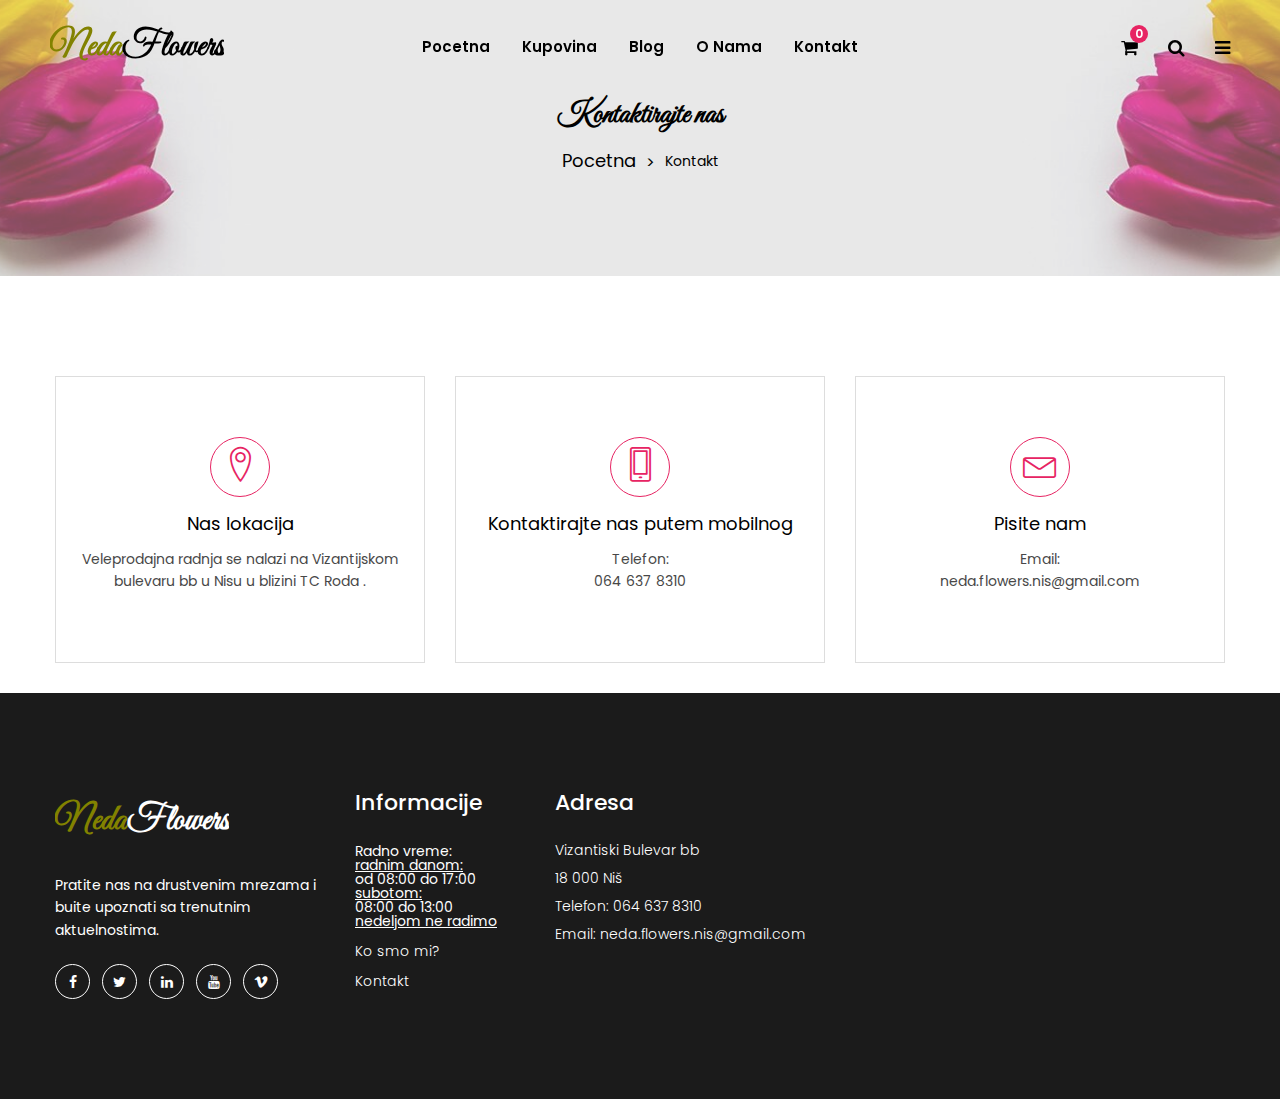
<file: contact-us.html>
<!doctype html>
<html class="no-js" lang="en">


<!-- Mirrored from htmldemo.net/flosun/flosun/contact-us.html by HTTrack Website Copier/3.x [XR&CO'2014], Sun, 04 Dec 2022 05:03:27 GMT -->
<head>
    <meta charset="utf-8">
    <meta http-equiv="x-ua-compatible" content="ie=edge">
    <title>Neda - Flowers</title>
    <meta name="robots" content="noindex, follow" />
    <meta name="description" content="">
    <meta name="viewport" content="width=device-width, initial-scale=1, shrink-to-fit=no">
    <!-- Favicon -->
    <link rel="shortcut icon" type="image/x-icon" href="assets/images/favicon.ico">

    <!-- CSS
	============================================ -->
    <!-- Bootstrap CSS -->
    <link rel="stylesheet" href="assets/css/vendor/bootstrap.min.css">
    <!-- Font Awesome CSS -->
    <link rel="stylesheet" href="assets/css/vendor/font.awesome.min.css">
    <!-- Linear Icons CSS -->
    <link rel="stylesheet" href="assets/css/vendor/linearicons.min.css">
    <!-- Swiper CSS -->
    <link rel="stylesheet" href="assets/css/plugins/swiper-bundle.min.css">
    <!-- Animation CSS -->
    <link rel="stylesheet" href="assets/css/plugins/animate.min.css">
    <!-- Jquery ui CSS -->
    <link rel="stylesheet" href="assets/css/plugins/jquery-ui.min.css">
    <!-- Nice Select CSS -->
    <link rel="stylesheet" href="assets/css/plugins/nice-select.min.css">
    <!-- Magnific Popup -->
    <link rel="stylesheet" href="assets/css/plugins/magnific-popup.css">

    <!-- Main Style CSS -->
    <link rel="stylesheet" href="assets/css/style.css">

</head>

<body>
    <!-- Header Area Start Here -->
    <header class="main-header-area">
        <!-- Main Header Area Start -->
        <div class="main-header header-transparent header-sticky">
            <div class="container-fluid">
                <div class="row align-items-center">
                    <div class="col-lg-2 col-xl-2 col-md-6 col-6 col-custom">
                        <div class="header-logo d-flex align-items-center">
                            <a href="index.html">
                                <div class="img-full">Neda<span>Flowers</span></div>
                            </a>
                        </div>
                    </div>
                    <div class="col-lg-8 d-none d-lg-flex justify-content-center col-custom">
                        <nav class="main-nav d-none d-lg-flex">
                            <ul class="nav">
                                <li>
                                    <a href="index.html">
                                        <span class="menu-text"> Pocetna</span>
                                    </a>
                                </li>
                                <li>
                                    <a href="shop.html">
                                        <span class="menu-text">Kupovina</span>
                                    </a>
                                </li>
                                <li>
                                    <a href="blog-details-fullwidth.html">
                                        <span class="menu-text"> Blog</span>
                                    </a>
                                </li>
                                <li>
                                    <a href="about-us.html">
                                        <span class="menu-text"> O nama</span>
                                    </a>
                                </li>
                                <li>
                                    <a href="contact-us.html">
                                        <span class="menu-text">Kontakt</span>
                                    </a>
                                </li>
                            </ul>
                        </nav>
                    </div>
                    <div class="col-lg-2 col-md-6 col-6 col-custom">
                        <div class="header-right-area main-nav">
                            <ul class="nav">
                                <li class="minicart-wrap">
                                    <a href="cart.html" class="minicart-btn toolbar-btn">
                                        <i class="fa fa-shopping-cart"></i>
                                        <span class="cart-item_count">0</span>
                                    </a>
                                </li>
                                <li class="sidemenu-wrap">
                                    <a href="#"><i class="fa fa-search"></i> </a>
                                    <ul class="dropdown-sidemenu dropdown-hover-2 dropdown-search">
                                        <li>
                                            <form action="#">
                                                <input name="search" id="search" placeholder="Search" type="text">
                                                <button type="submit"><i class="fa fa-search"></i></button>
                                            </form>
                                        </li>
                                    </ul>
                                </li>
                                <li class="account-menu-wrap d-none d-lg-flex">
                                    <a href="#" class="off-canvas-menu-btn">
                                        <i class="fa fa-bars"></i>
                                    </a>
                                </li>
                                <li class="mobile-menu-btn d-lg-none">
                                    <a class="off-canvas-btn" href="#">
                                        <i class="fa fa-bars"></i>
                                    </a>
                                </li>
                            </ul>
                        </div>
                    </div>
                </div>
            </div>
        </div>
        <!-- Main Header Area End -->
         <!-- off-canvas menu start -->
         <aside class="off-canvas-wrapper" id="mobileMenu">
            <div class="off-canvas-overlay"></div>
            <div class="off-canvas-inner-content">
                <div class="btn-close-off-canvas">
                    <i class="fa fa-times"></i>
                </div>
                <div class="off-canvas-inner">
                    <div class="search-box-offcanvas">
                        <form>
                            <input type="text" placeholder="Search product...">
                            <button class="search-btn"><i class="fa fa-search"></i></button>
                        </form>
                    </div>
                    <!-- mobile menu start -->
                    <div class="mobile-navigation">
                        <!-- mobile menu navigation start -->
                        <nav>
                            <ul class="mobile-menu">
                                <li class="menu-item-has-children"><a href="index.html">Pocetna</a>
                                </li>
                                <li class="menu-item-has-children"><a href="shop.html">Kupovina</a>
                                </li>
                                <li class="menu-item-has-children "><a href="blog-details-fullwidth.html">Blog</a>
                                </li>
                                <li><a href="about-us.html">O nama</a></li>
                                <li><a href="contact-us.html">Kontakt</a></li>
                            </ul>
                        </nav>
                        <!-- mobile menu navigation end -->
                    </div>
                    <!-- mobile menu end -->
                    <div class="offcanvas-widget-area">
                        <div class="top-info-wrap text-left text-black">
                            <ul class="address-info">
                                <li>
                                    <i class="fa fa-phone"></i>
                                    <a href="tel:0646378310">Telefon: 064 637 8310</a>
                                </li>
                                <li>
                                    <i class="fa fa-envelope"></i>
                                    <a href="mailto:neda.flowers.nis@gmail.com">Email: neda.flowers.nis@gmail.com</a>
                                </li>
                            </ul>
                            <div class="widget-social">
                                <a class="facebook-color-bg" title="Facebook-f" href="#"><i class="fa fa-facebook-f"></i></a>
                                <a class="twitter-color-bg" title="Twitter" href="#"><i class="fa fa-twitter"></i></a>
                                <a class="linkedin-color-bg" title="Linkedin" href="#"><i class="fa fa-linkedin"></i></a>
                                <a class="youtube-color-bg" title="Youtube" href="#"><i class="fa fa-youtube"></i></a>
                                <a class="vimeo-color-bg" title="Vimeo" href="#"><i class="fa fa-vimeo"></i></a>
                            </div>
                        </div>
                    </div>
                </div>
            </div>
        </aside>
        <!-- off-canvas menu end -->
        <!-- off-canvas menu start -->
        <aside class="off-canvas-menu-wrapper" id="sideMenu">
            <div class="off-canvas-overlay"></div>
            <div class="off-canvas-inner-content">
                <div class="off-canvas-inner">
                    <div class="btn-close-off-canvas">
                        <i class="fa fa-times"></i>
                    </div>
                    <!-- offcanvas widget area start -->
                    <div class="offcanvas-widget-area">
                        <ul class="menu-top-menu">
                            <li><a href="about-us.html">O nama</a></li>
                        </ul>
                        <p class="desc-content">Lorem ipsum dolor sit amet, consectetur adipiscing elit, sed do eiusmod tempor incididunt ut labore et dolore magna aliqua. <br> Ut enim ad minim veniam, quis nostrud exercitation ullamco laboris nisi ut aliquip ex ea commodo consequat. <br> Duis aute irure dolor in reprehenderit in voluptate velit esse cillum dolore eu fugiat nulla pariatur. Excepteur sint occaecat cupidatat non proident, sunt in culpa qui officia deserunt mollit anim id est laborum.</p>
                        <div class="top-info-wrap text-left text-black">
                            <ul class="address-info">
                                <li>
                                    <i class="fa fa-phone"></i>
                                    <a href="tel:0646378310">Telefon: 064 637 8310</a>
                                </li>
                                <li>
                                    <i class="fa fa-envelope"></i>
                                    <a href="mailto:neda.flowers.nis@gmail.com">Email: neda.flowers.nis@gmail.com</a>
                                </li>
                            </ul>
                            <div class="widget-social">
                                <a class="facebook-color-bg" title="Facebook-f" href="#"><i class="fa fa-facebook-f"></i></a>
                                <a class="twitter-color-bg" title="Twitter" href="#"><i class="fa fa-twitter"></i></a>
                                <a class="linkedin-color-bg" title="Linkedin" href="#"><i class="fa fa-linkedin"></i></a>
                                <a class="youtube-color-bg" title="Youtube" href="#"><i class="fa fa-youtube"></i></a>
                                <a class="vimeo-color-bg" title="Vimeo" href="#"><i class="fa fa-vimeo"></i></a>
                            </div>
                        </div>
                    </div>
                    <!-- offcanvas widget area end -->
                </div>
            </div>
        </aside>
        <!-- off-canvas menu end -->
    </header>
    <!-- Header Area End Here -->
    <!-- Breadcrumb Area Start Here -->
    <div class="breadcrumbs-area position-relative">
        <div class="container">
            <div class="row">
                <div class="col-12 text-center">
                    <div class="breadcrumb-content position-relative section-content">
                        <h3 class="title-3">Kontaktirajte nas</h3>
                        <ul>
                            <li><a href="index.html">Pocetna</a></li>
                            <li>Kontakt</li>
                        </ul>
                    </div>
                </div>
            </div>
        </div>
    </div>
    <!-- Breadcrumb Area End Here -->
    <!-- Contact Us Area Start Here -->
    <div class="contact-us-area mt-no-text">
        <div class="container custom-area">
            <div class="row">
                <div class="col-lg-4 col-md-6 col-custom">
                    <div class="contact-info-item">
                        <div class="con-info-icon">
                            <a href="https://www.google.com/maps/place/Neda+Flowers/@43.3241606,21.9289275,16.5z/data=!4m6!3m5!1s0x4755b1f96df1cc25:0x6df6b809aba92d67!8m2!3d43.3239575!4d21.9283229!16s%2Fg%2F11fj9wgb80">
                                <i class="lnr lnr-map-marker"></i>
                            </a>
                        </div>
                        <div class="con-info-txt">
                            <h4>Nas lokacija</h4>
                            <p>Veleprodajna radnja se nalazi na Vizantijskom bulevaru bb u Nisu u blizini TC Roda .</p>
                        </div>
                    </iframe>
                    </div>
                </div>
                <div class="col-lg-4 col-md-6 col-custom">
                    <div class="contact-info-item">
                        <div class="con-info-icon">
                            <a href="tel:0646378310">
                                <i class="lnr lnr-smartphone"></i>
                            </a>
                        </div>
                        <div class="con-info-txt">
                            <h4>Kontaktirajte nas putem mobilnog</h4>
                            <p><a href="tel:0646378310">Telefon:<br> 064 637 8310</a></p>
                        </div>
                    </div>
                </div>
                <div class="col-lg-4 col-md-12 col-custom text-align-center">
                    <div class="contact-info-item">
                        <div class="con-info-icon">
                            <a href="mailto:neda.flowers.nis@gmail.com">
                                <i class="lnr lnr-envelope"></i>
                            </a>
                        </div>
                        <div class="con-info-txt">
                            <h4>Pisite nam</h4>
                            <p><a href="mailto:neda.flowers.nis@gmail.com">Email: <br> neda.flowers.nis@gmail.com</a></p>
                        </div>
                    </div>
                </div>
            </div>
        </div>
    </div>
    <!-- Contact Us Area End Here -->
      <!--Footer Area Start-->
      <footer class="footer-area">
        <div class="footer-widget-area">
            <div class="container container-default custom-area">
                <div class="row">
                    <div class="col-12 col-sm-12 col-md-12 col-lg-3 col-custom">
                        <div class="single-footer-widget m-0">
                            <div class="footer-logo">
                                <a href="index.html">
                                    <div class="img-full">Neda<span style="color: white;">Flowers</span></div>
                                </a>
                            </div>
                            <p class="desc-content">Pratite nas na drustvenim mrezama i buite upoznati sa trenutnim aktuelnostima.</p>
                            <div class="social-links">
                                <ul class="d-flex">
                                    <li>
                                        <a class="rounded-circle" href="#" title="Facebook">
                                            <i class="fa fa-facebook-f"></i>
                                        </a>
                                    </li>
                                    <li>
                                        <a class="rounded-circle" href="#" title="Twitter">
                                            <i class="fa fa-twitter"></i>
                                        </a>
                                    </li>
                                    <li>
                                        <a class="rounded-circle" href="#" title="Linkedin">
                                            <i class="fa fa-linkedin"></i>
                                        </a>
                                    </li>
                                    <li>
                                        <a class="rounded-circle" href="#" title="Youtube">
                                            <i class="fa fa-youtube"></i>
                                        </a>
                                    </li>
                                    <li>
                                        <a class="rounded-circle" href="#" title="Vimeo">
                                            <i class="fa fa-vimeo"></i>
                                        </a>
                                    </li>
                                </ul>
                            </div>
                        </div>
                    </div>
                    <div class="col-12 col-sm-6 col-md-6 col-lg-2 col-custom">
                        <div class="single-footer-widget">
                            <h2 class="widget-title">Informacije</h2>
                            <ul class="widget-list">
                                <li>Radno vreme: <br><u>radnim danom:</u><br> od 08:00 do 17:00<br><u>subotom:</u><br>08:00 do 13:00<br><u>nedeljom ne radimo</u></li>
                                <li><a href="about-us.html">Ko smo mi?</a></li>
                                <li><a href="contact-us.html">Kontakt</a></li>
                            </ul>
                        </div>
                    </div>
                    <div class="col-12 col-sm-6 col-md-6 col-lg-3 col-custom">
                        <div class="single-footer-widget">
                            <h2 class="widget-title">Adresa</h2>
                            <div class="widget-body">
                                <address>Vizantiski Bulevar bb<br>18 000 Niš<br><a href="tel:0646378310">Telefon: 064 637 8310</a><br><a href="mailto:neda.flowers.nis@gmail.com">Email: neda.flowers.nis@gmail.com</a></address>
                            </div>
                        </div>
                    </div>
                    <div class="col-6 col-sm-3 col-md-3 col-lg-3">
                        <iframe src="https://www.google.com/maps/embed?pb=!1m18!1m12!1m3!1d2371.2738859865804!2d21.928101270370025!3d43.32334007163477!2m3!1f0!2f0!3f0!3m2!1i1024!2i768!4f13.1!3m3!1m2!1s0x4755b1f96df1cc25%3A0x6df6b809aba92d67!2sNeda%20Flowers!5e0!3m2!1sen!2srs!4v1677835589683!5m2!1sen!2srs" width="600" height="450" style="border:0;" allowfullscreen="" loading="lazy" referrerpolicy="no-referrer-when-downgrade"></iframe>
                    </div>
                </div>
            </div>
        </div>
    </footer>
    <!--Footer Area End-->

    <!-- JS
============================================ -->


    <!-- jQuery JS -->
    <script src="assets/js/vendor/jquery-3.6.0.min.js"></script>
    <!-- jQuery Migrate JS -->
    <script src="assets/js/vendor/jquery-migrate-3.3.2.min.js"></script>
    <!-- Modernizer JS -->
    <script src="assets/js/vendor/modernizr-3.7.1.min.js"></script>
    <!-- Bootstrap JS -->
    <script src="assets/js/vendor/bootstrap.bundle.min.js"></script>


    <!-- Swiper Slider JS -->
    <script src="assets/js/plugins/swiper-bundle.min.js"></script>
    <!-- nice select JS -->
    <script src="assets/js/plugins/nice-select.min.js"></script>
    <!-- Ajaxchimpt js -->
    <script src="assets/js/plugins/jquery.ajaxchimp.min.js"></script>
    <!-- Jquery Ui js -->
    <script src="assets/js/plugins/jquery-ui.min.js"></script>
    <!-- Jquery Countdown js -->
    <script src="assets/js/plugins/jquery.countdown.min.js"></script>
    <!-- jquery magnific popup js -->
    <script src="assets/js/plugins/jquery.magnific-popup.min.js"></script>

    <!-- Main JS -->
    <script src="assets/js/main.js"></script>
</body>
</html>
</file>
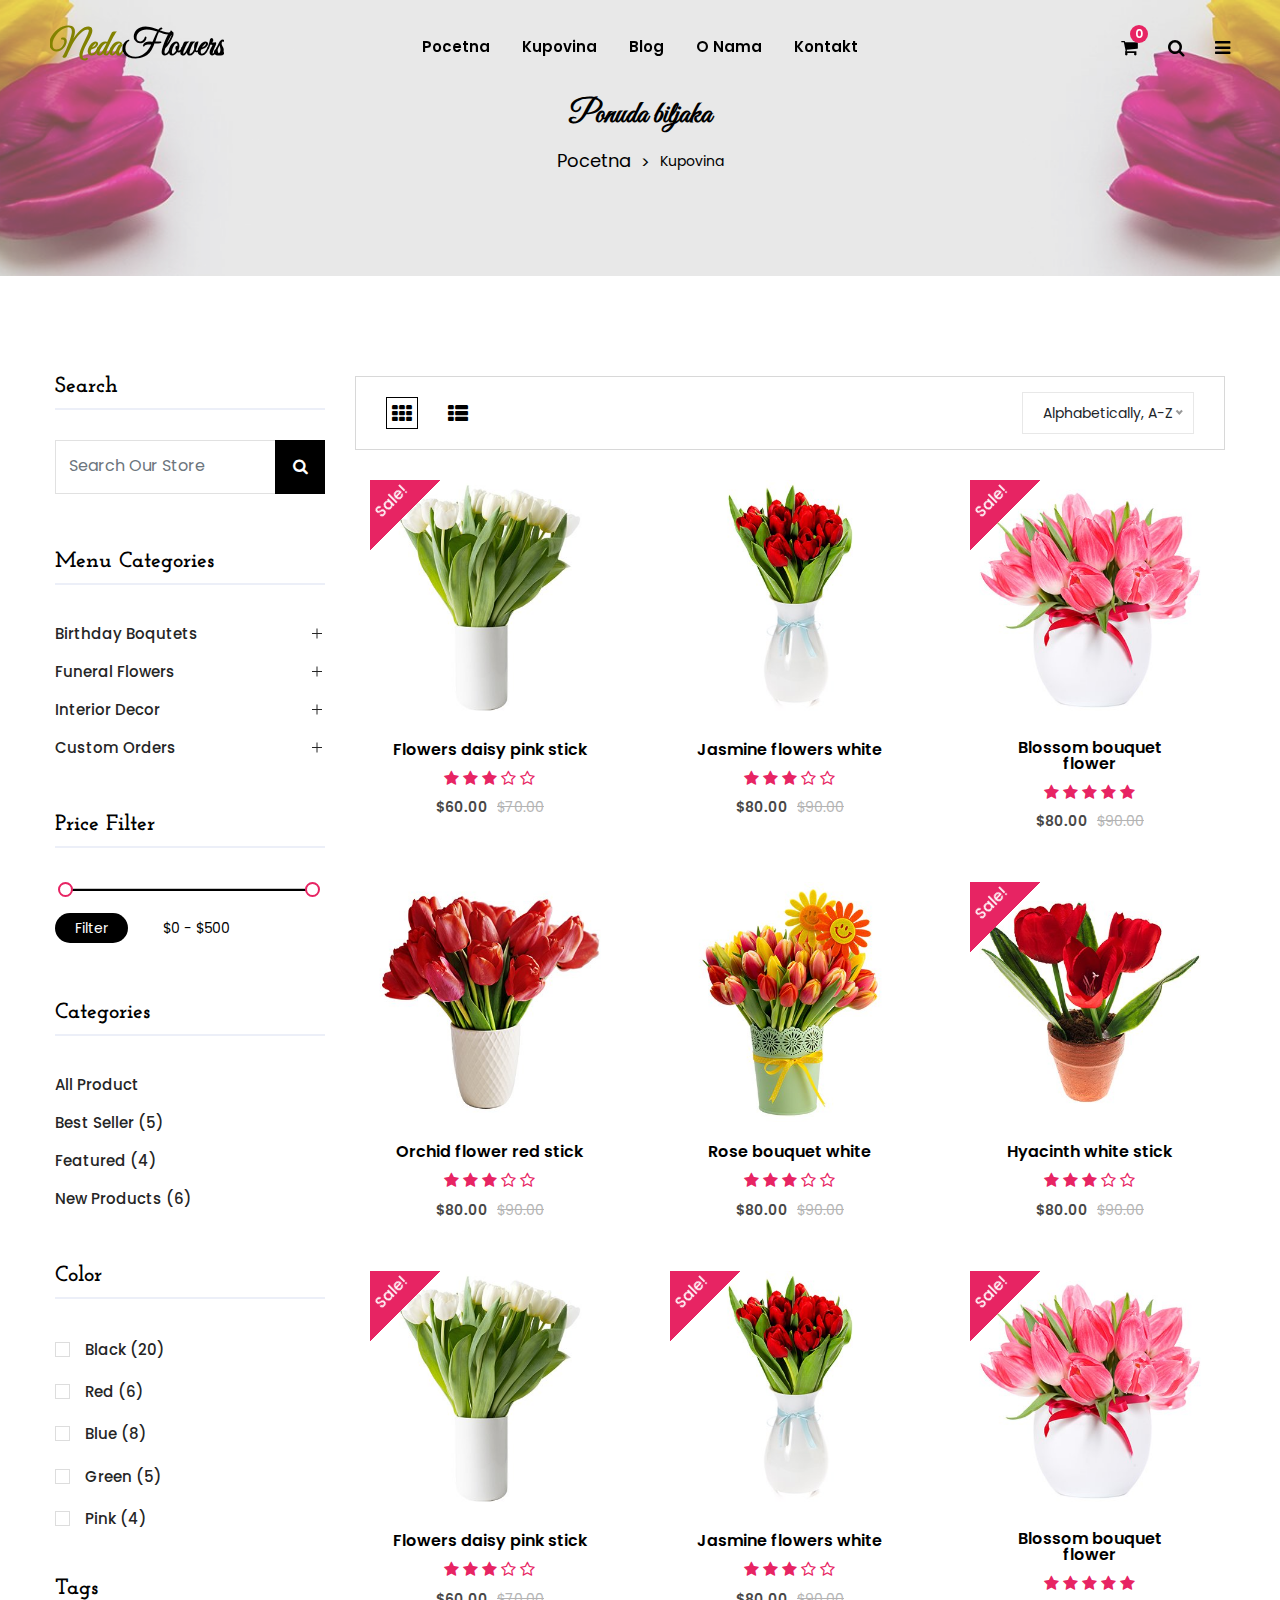
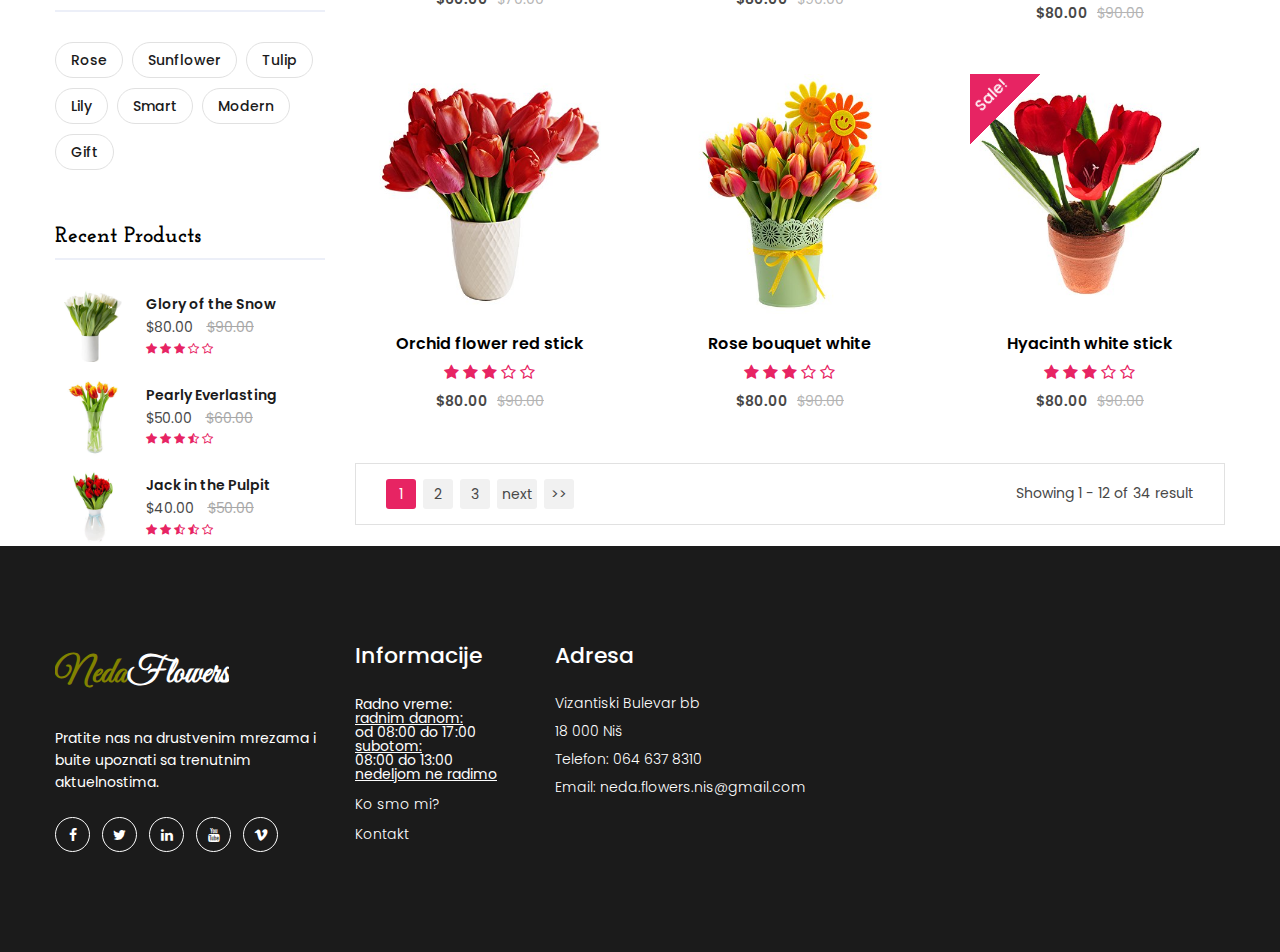
<file: shop.html>
<!doctype html>
<html class="no-js" lang="en">


<!-- Mirrored from htmldemo.net/flosun/flosun/shop.html by HTTrack Website Copier/3.x [XR&CO'2014], Sun, 04 Dec 2022 05:03:17 GMT -->
<head>
    <meta charset="utf-8">
    <meta http-equiv="x-ua-compatible" content="ie=edge">
    <title>Neda - Flowers</title>
    <meta name="robots" content="noindex, follow" />
    <meta name="description" content="">
    <meta name="viewport" content="width=device-width, initial-scale=1, shrink-to-fit=no">
    <!-- Favicon -->
    <link rel="shortcut icon" type="image/x-icon" href="assets/images/favicon.ico">

    <!-- CSS
	============================================ -->
    <!-- Bootstrap CSS -->
    <link rel="stylesheet" href="assets/css/vendor/bootstrap.min.css">
    <!-- Font Awesome CSS -->
    <link rel="stylesheet" href="assets/css/vendor/font.awesome.min.css">
    <!-- Linear Icons CSS -->
    <link rel="stylesheet" href="assets/css/vendor/linearicons.min.css">
    <!-- Swiper CSS -->
    <link rel="stylesheet" href="assets/css/plugins/swiper-bundle.min.css">
    <!-- Animation CSS -->
    <link rel="stylesheet" href="assets/css/plugins/animate.min.css">
    <!-- Jquery ui CSS -->
    <link rel="stylesheet" href="assets/css/plugins/jquery-ui.min.css">
    <!-- Nice Select CSS -->
    <link rel="stylesheet" href="assets/css/plugins/nice-select.min.css">
    <!-- Magnific Popup -->
    <link rel="stylesheet" href="assets/css/plugins/magnific-popup.css">

    <!-- Main Style CSS -->
    <link rel="stylesheet" href="assets/css/style.css">

</head>

<body>

    <!-- Header Area Start Here -->
    <header class="main-header-area">
        <!-- Main Header Area Start -->
        <div class="main-header header-transparent header-sticky">
            <div class="container-fluid">
                <div class="row align-items-center">
                    <div class="col-lg-2 col-xl-2 col-md-6 col-6 col-custom">
                        <div class="header-logo d-flex align-items-center">
                            <a href="index.html">
                                <div class="img-full">Neda<span>Flowers</span></div>
                            </a>
                        </div>
                    </div>
                    <div class="col-lg-8 d-none d-lg-flex justify-content-center col-custom">
                        <nav class="main-nav d-none d-lg-flex">
                            <ul class="nav">
                                <li>
                                    <a href="index.html">
                                        <span class="menu-text"> Pocetna</span>
                                    </a>
                                </li>
                                <li>
                                    <a href="shop.html">
                                        <span class="menu-text">Kupovina</span>
                                    </a>
                                </li>
                                <li>
                                    <a href="blog-details-fullwidth.html">
                                        <span class="menu-text"> Blog</span>
                                    </a>
                                </li>
                                <li>
                                    <a href="about-us.html">
                                        <span class="menu-text"> O nama</span>
                                    </a>
                                </li>
                                <li>
                                    <a href="contact-us.html">
                                        <span class="menu-text">Kontakt</span>
                                    </a>
                                </li>
                            </ul>
                        </nav>
                    </div>
                    <div class="col-lg-2 col-md-6 col-6 col-custom">
                        <div class="header-right-area main-nav">
                            <ul class="nav">
                                <li class="minicart-wrap">
                                    <a href="cart.html" class="minicart-btn toolbar-btn">
                                        <i class="fa fa-shopping-cart"></i>
                                        <span class="cart-item_count">0</span>
                                    </a>
                                </li>
                                <li class="sidemenu-wrap">
                                    <a href="#"><i class="fa fa-search"></i> </a>
                                    <ul class="dropdown-sidemenu dropdown-hover-2 dropdown-search">
                                        <li>
                                            <form action="#">
                                                <input name="search" id="search" placeholder="Search" type="text">
                                                <button type="submit"><i class="fa fa-search"></i></button>
                                            </form>
                                        </li>
                                    </ul>
                                </li>
                                <li class="account-menu-wrap d-none d-lg-flex">
                                    <a href="#" class="off-canvas-menu-btn">
                                        <i class="fa fa-bars"></i>
                                    </a>
                                </li>
                                <li class="mobile-menu-btn d-lg-none">
                                    <a class="off-canvas-btn" href="#">
                                        <i class="fa fa-bars"></i>
                                    </a>
                                </li>
                            </ul>
                        </div>
                    </div>
                </div>
            </div>
        </div>
        <!-- Main Header Area End -->
        <!-- off-canvas menu start -->
        <aside class="off-canvas-wrapper" id="mobileMenu">
            <div class="off-canvas-overlay"></div>
            <div class="off-canvas-inner-content">
                <div class="btn-close-off-canvas">
                    <i class="fa fa-times"></i>
                </div>
                <div class="off-canvas-inner">
                    <div class="search-box-offcanvas">
                        <form>
                            <input type="text" placeholder="Search product...">
                            <button class="search-btn"><i class="fa fa-search"></i></button>
                        </form>
                    </div>
                    <!-- mobile menu start -->
                    <div class="mobile-navigation">
                        <!-- mobile menu navigation start -->
                        <nav>
                            <ul class="mobile-menu">
                                <li class="menu-item-has-children"><a href="index.html">Pocetna</a>
                                </li>
                                <li class="menu-item-has-children"><a href="shop.html">Kupovina</a>
                                </li>
                                <li class="menu-item-has-children "><a href="blog-details-fullwidth.html">Blog</a>
                                </li>
                                <li><a href="about-us.html">O nama</a></li>
                                <li><a href="contact-us.html">Kontakt</a></li>
                            </ul>
                        </nav>
                        <!-- mobile menu navigation end -->
                    </div>
                    <!-- mobile menu end -->
                    <div class="offcanvas-widget-area">
                        <div class="top-info-wrap text-left text-black">
                            <ul class="address-info">
                                <li>
                                    <i class="fa fa-phone"></i>
                                    <a href="tel:0646378310">Telefon: 064 637 8310</a>
                                </li>
                                <li>
                                    <i class="fa fa-envelope"></i>
                                    <a href="mailto:neda.flowers.nis@gmail.com">Email: neda.flowers.nis@gmail.com</a>
                                </li>
                            </ul>
                            <div class="widget-social">
                                <a class="facebook-color-bg" title="Facebook-f" href="#"><i class="fa fa-facebook-f"></i></a>
                                <a class="twitter-color-bg" title="Twitter" href="#"><i class="fa fa-twitter"></i></a>
                                <a class="linkedin-color-bg" title="Linkedin" href="#"><i class="fa fa-linkedin"></i></a>
                                <a class="youtube-color-bg" title="Youtube" href="#"><i class="fa fa-youtube"></i></a>
                                <a class="vimeo-color-bg" title="Vimeo" href="#"><i class="fa fa-vimeo"></i></a>
                            </div>
                        </div>
                    </div>
                </div>
            </div>
        </aside>
        <!-- off-canvas menu end -->
        <!-- off-canvas menu start -->
        <aside class="off-canvas-menu-wrapper" id="sideMenu">
            <div class="off-canvas-overlay"></div>
            <div class="off-canvas-inner-content">
                <div class="off-canvas-inner">
                    <div class="btn-close-off-canvas">
                        <i class="fa fa-times"></i>
                    </div>
                    <!-- offcanvas widget area start -->
                    <div class="offcanvas-widget-area">
                        <ul class="menu-top-menu">
                            <li><a href="about-us.html">About Us</a></li>
                        </ul>
                        <p class="desc-content">Lorem ipsum dolor sit amet, consectetur adipiscing elit, sed do eiusmod tempor incididunt ut labore et dolore magna aliqua. <br> Ut enim ad minim veniam, quis nostrud exercitation ullamco laboris nisi ut aliquip ex ea commodo consequat. <br> Duis aute irure dolor in reprehenderit in voluptate velit esse cillum dolore eu fugiat nulla pariatur. Excepteur sint occaecat cupidatat non proident, sunt in culpa qui officia deserunt mollit anim id est laborum.</p>
                        <div class="switcher">
                            <div class="language">
                                <span class="switcher-title">Language: </span>
                                <div class="switcher-menu">
                                    <ul>
                                        <li><a href="#">English</a>
                                            <ul class="switcher-dropdown">
                                                <li><a href="#">German</a></li>
                                                <li><a href="#">French</a></li>
                                            </ul>
                                        </li>
                                    </ul>
                                </div>
                            </div>
                            <div class="currency">
                                <span class="switcher-title">Currency: </span>
                                <div class="switcher-menu">
                                    <ul>
                                        <li><a href="#">$ USD</a>
                                            <ul class="switcher-dropdown">
                                                <li><a href="#">€ EUR</a></li>
                                            </ul>
                                        </li>
                                    </ul>
                                </div>
                            </div>
                        </div>
                        <div class="top-info-wrap text-left text-black">
                            <ul class="address-info">
                                <li>
                                    <i class="fa fa-phone"></i>
                                    <a href="info%40yourdomain.html">(1245) 2456 012</a>
                                </li>
                                <li>
                                    <i class="fa fa-envelope"></i>
                                    <a href="info%40yourdomain.html">info@yourdomain.com</a>
                                </li>
                            </ul>
                            <div class="widget-social">
                                <a class="facebook-color-bg" title="Facebook-f" href="#"><i class="fa fa-facebook-f"></i></a>
                                <a class="twitter-color-bg" title="Twitter" href="#"><i class="fa fa-twitter"></i></a>
                                <a class="linkedin-color-bg" title="Linkedin" href="#"><i class="fa fa-linkedin"></i></a>
                                <a class="youtube-color-bg" title="Youtube" href="#"><i class="fa fa-youtube"></i></a>
                                <a class="vimeo-color-bg" title="Vimeo" href="#"><i class="fa fa-vimeo"></i></a>
                            </div>
                        </div>
                    </div>
                    <!-- offcanvas widget area end -->
                </div>
            </div>
        </aside>
        <!-- off-canvas menu end -->
    </header>
    <!-- Header Area End Here -->
    <!-- Breadcrumb Area Start Here -->
    <div class="breadcrumbs-area position-relative">
        <div class="container">
            <div class="row">
                <div class="col-12 text-center">
                    <div class="breadcrumb-content position-relative section-content">
                        <h3 class="title-3">Ponuda biljaka</h3>
                        <ul>
                            <li><a href="index.html">Pocetna</a></li>
                            <li>Kupovina</li>
                        </ul>
                    </div>
                </div>
            </div>
        </div>
    </div>
    <!-- Breadcrumb Area End Here -->
    <!-- Shop Main Area Start Here -->
    <div class="shop-main-area">
        <div class="container container-default custom-area">
            <div class="row flex-row-reverse">
                <div class="col-lg-9 col-12 col-custom widget-mt">
                    <!--shop toolbar start-->
                    <div class="shop_toolbar_wrapper mb-30">
                        <div class="shop_toolbar_btn">
                            <button data-role="grid_3" type="button" class="active btn-grid-3" title="Grid"><i class="fa fa-th"></i></button>
                            <button data-role="grid_list" type="button" class="btn-list" title="List"><i class="fa fa-th-list"></i></button>
                        </div>
                        <div class="shop-select">
                            <form class="d-flex flex-column w-100" action="#">
                                <div class="form-group">
                                    <select class="form-control nice-select w-100">
                                        <option selected value="1">Alphabetically, A-Z</option>
                                        <option value="2">Sort by popularity</option>
                                        <option value="3">Sort by newness</option>
                                        <option value="4">Sort by price: low to high</option>
                                        <option value="5">Sort by price: high to low</option>
                                        <option value="6">Product Name: Z</option>
                                    </select>
                                </div>
                            </form>
                        </div>
                    </div>
                    <!--shop toolbar end-->
                    <!-- Shop Wrapper Start -->
                    <div class="row shop_wrapper grid_3">
                        <div class="col-md-6 col-sm-6 col-lg-4 col-custom product-area">
                            <div class="product-item">
                                <div class="single-product position-relative mr-0 ml-0">
                                    <div class="product-image">
                                        <a class="d-block" href="product-details.html">
                                            <img src="assets/images/product/1.jpg" alt="" class="product-image-1 w-100">
                                            <img src="assets/images/product/2.jpg" alt="" class="product-image-2 position-absolute w-100">
                                        </a>
                                        <span class="onsale">Sale!</span>
                                        <div class="add-action d-flex flex-column position-absolute">
                                            <a href="compare.html" title="Compare">
                                                <i class="lnr lnr-sync" data-toggle="tooltip" data-placement="left" title="Compare"></i>
                                            </a>
                                            <a href="wishlist.html" title="Add To Wishlist">
                                                <i class="lnr lnr-heart" data-toggle="tooltip" data-placement="left" title="Wishlist"></i>
                                            </a>
                                            <a href="#exampleModalCenter" title="Quick View" data-bs-toggle="modal" data-bs-target="#exampleModalCenter">
                                                <i class="lnr lnr-eye" data-toggle="tooltip" data-placement="left" title="Quick View"></i>
                                            </a>
                                        </div>
                                    </div>
                                    <div class="product-content">
                                        <div class="product-title">
                                            <h4 class="title-2"> <a href="product-details.html">Flowers daisy pink stick</a></h4>
                                        </div>
                                        <div class="product-rating">
                                            <i class="fa fa-star"></i>
                                            <i class="fa fa-star"></i>
                                            <i class="fa fa-star"></i>
                                            <i class="fa fa-star-o"></i>
                                            <i class="fa fa-star-o"></i>
                                        </div>
                                        <div class="price-box">
                                            <span class="regular-price ">$60.00</span>
                                            <span class="old-price"><del>$70.00</del></span>
                                        </div>
                                        <a href="cart.html" class="btn product-cart">Add to Cart</a>
                                    </div>
                                    <div class="product-content-listview">
                                        <div class="product-title">
                                            <h4 class="title-2"> <a href="product-details.html">Flowers daisy pink stick</a></h4>
                                        </div>
                                        <div class="product-rating">
                                            <i class="fa fa-star"></i>
                                            <i class="fa fa-star"></i>
                                            <i class="fa fa-star"></i>
                                            <i class="fa fa-star-o"></i>
                                            <i class="fa fa-star-o"></i>
                                        </div>
                                        <div class="price-box">
                                            <span class="regular-price ">$60.00</span>
                                            <span class="old-price"><del>$70.00</del></span>
                                        </div>
                                        <p class="desc-content">Lorem ipsum dolor sit amet, consectetur adipiscing elit. Fusce posuere metus vitae arcu imperdiet, id aliquet ante scelerisque. Sed sit amet sem vitae urna fringilla tempus.</p>
                                        <div class="button-listview">
                                            <a href="cart.html" class="btn product-cart button-icon flosun-button dark-btn" data-toggle="tooltip" data-placement="top" title="Add to Cart"> <span>Add to Cart</span> </a>
                                            <a class="list-icon" href="compare.html" title="Compare">
                                                <i class="lnr lnr-sync" data-toggle="tooltip" data-placement="top" title="Compare"></i>
                                            </a>
                                            <a class="list-icon" href="wishlist.html" title="Add To Wishlist">
                                                <i class="lnr lnr-heart" data-toggle="tooltip" data-placement="top" title="Wishlist"></i>
                                            </a>
                                        </div>
                                    </div>
                                </div>
                            </div>
                        </div>
                        <div class="col-md-6 col-sm-6 col-lg-4 col-custom product-area">
                            <div class="product-item">
                                <div class="single-product position-relative mr-0 ml-0">
                                    <div class="product-image">
                                        <a class="d-block" href="product-details.html">
                                            <img src="assets/images/product/3.jpg" alt="" class="product-image-1 w-100">
                                            <img src="assets/images/product/4.jpg" alt="" class="product-image-2 position-absolute w-100">
                                        </a>
                                        <div class="add-action d-flex flex-column position-absolute">
                                            <a href="compare.html" title="Compare">
                                                <i class="lnr lnr-sync" data-toggle="tooltip" data-placement="left" title="Compare"></i>
                                            </a>
                                            <a href="wishlist.html" title="Add To Wishlist">
                                                <i class="lnr lnr-heart" data-toggle="tooltip" data-placement="left" title="Wishlist"></i>
                                            </a>
                                            <a href="#exampleModalCenter" title="Quick View" data-bs-toggle="modal" data-bs-target="#exampleModalCenter">
                                                <i class="lnr lnr-eye" data-toggle="tooltip" data-placement="left" title="Quick View"></i>
                                            </a>
                                        </div>
                                    </div>
                                    <div class="product-content">
                                        <div class="product-title">
                                            <h4 class="title-2"> <a href="product-details.html">Jasmine flowers white</a></h4>
                                        </div>
                                        <div class="product-rating">
                                            <i class="fa fa-star"></i>
                                            <i class="fa fa-star"></i>
                                            <i class="fa fa-star"></i>
                                            <i class="fa fa-star-o"></i>
                                            <i class="fa fa-star-o"></i>
                                        </div>
                                        <div class="price-box">
                                            <span class="regular-price ">$80.00</span>
                                            <span class="old-price"><del>$90.00</del></span>
                                        </div>
                                        <a href="cart.html" class="btn product-cart">Add to Cart</a>
                                    </div>
                                    <div class="product-content-listview">
                                        <div class="product-title">
                                            <h4 class="title-2"> <a href="product-details.html">Jasmine flowers white</a></h4>
                                        </div>
                                        <div class="product-rating">
                                            <i class="fa fa-star"></i>
                                            <i class="fa fa-star"></i>
                                            <i class="fa fa-star"></i>
                                            <i class="fa fa-star-o"></i>
                                            <i class="fa fa-star-o"></i>
                                        </div>
                                        <div class="price-box">
                                            <span class="regular-price ">$80.00</span>
                                            <span class="old-price"><del>$90.00</del></span>
                                        </div>
                                        <p class="desc-content">Lorem ipsum dolor sit amet, consectetur adipiscing elit. Fusce posuere metus vitae arcu imperdiet, id aliquet ante scelerisque. Sed sit amet sem vitae urna fringilla tempus.</p>
                                        <div class="button-listview">
                                            <a href="cart.html" class="btn product-cart button-icon flosun-button dark-btn" data-toggle="tooltip" data-placement="top" title="Add to Cart"> <span>Add to Cart</span> </a>
                                            <a class="list-icon" href="compare.html" title="Compare">
                                                <i class="lnr lnr-sync" data-toggle="tooltip" data-placement="top" title="Compare"></i>
                                            </a>
                                            <a class="list-icon" href="wishlist.html" title="Add To Wishlist">
                                                <i class="lnr lnr-heart" data-toggle="tooltip" data-placement="top" title="Wishlist"></i>
                                            </a>
                                        </div>
                                    </div>
                                </div>
                            </div>
                        </div>
                        <div class="col-md-6 col-sm-6 col-lg-4 col-custom product-area">
                            <div class="product-item">
                                <div class="single-product position-relative mr-0 ml-0">
                                    <div class="product-image">
                                        <a class="d-block" href="product-details.html">
                                            <img src="assets/images/product/5.jpg" alt="" class="product-image-1 w-100">
                                            <img src="assets/images/product/6.jpg" alt="" class="product-image-2 position-absolute w-100">
                                        </a>
                                        <span class="onsale">Sale!</span>
                                        <div class="add-action d-flex flex-column position-absolute">
                                            <a href="compare.html" title="Compare">
                                                <i class="lnr lnr-sync" data-toggle="tooltip" data-placement="left" title="Compare"></i>
                                            </a>
                                            <a href="wishlist.html" title="Add To Wishlist">
                                                <i class="lnr lnr-heart" data-toggle="tooltip" data-placement="left" title="Wishlist"></i>
                                            </a>
                                            <a href="#exampleModalCenter" title="Quick View" data-bs-toggle="modal" data-bs-target="#exampleModalCenter">
                                                <i class="lnr lnr-eye" data-toggle="tooltip" data-placement="left" title="Quick View"></i>
                                            </a>
                                        </div>
                                    </div>
                                    <div class="product-content">
                                        <div class="product-title">
                                            <h4 class="title-2"> <a href="product-details.html">Blossom bouquet flower</a></h4>
                                        </div>
                                        <div class="product-rating">
                                            <i class="fa fa-star"></i>
                                            <i class="fa fa-star"></i>
                                            <i class="fa fa-star"></i>
                                            <i class="fa fa-star"></i>
                                            <i class="fa fa-star"></i>
                                        </div>
                                        <div class="price-box">
                                            <span class="regular-price ">$80.00</span>
                                            <span class="old-price"><del>$90.00</del></span>
                                        </div>
                                        <a href="cart.html" class="btn product-cart">Add to Cart</a>
                                    </div>
                                    <div class="product-content-listview">
                                        <div class="product-title">
                                            <h4 class="title-2"> <a href="product-details.html">Blossom bouquet flower</a></h4>
                                        </div>
                                        <div class="product-rating">
                                            <i class="fa fa-star"></i>
                                            <i class="fa fa-star"></i>
                                            <i class="fa fa-star"></i>
                                            <i class="fa fa-star-o"></i>
                                            <i class="fa fa-star-o"></i>
                                        </div>
                                        <div class="price-box">
                                            <span class="regular-price ">$80.00</span>
                                            <span class="old-price"><del>$90.00</del></span>
                                        </div>
                                        <p class="desc-content">Lorem ipsum dolor sit amet, consectetur adipiscing elit. Fusce posuere metus vitae arcu imperdiet, id aliquet ante scelerisque. Sed sit amet sem vitae urna fringilla tempus.</p>
                                        <div class="button-listview">
                                            <a href="cart.html" class="btn product-cart button-icon flosun-button dark-btn" data-toggle="tooltip" data-placement="top" title="Add to Cart"> <span>Add to Cart</span> </a>
                                            <a class="list-icon" href="compare.html" title="Compare">
                                                <i class="lnr lnr-sync" data-toggle="tooltip" data-placement="top" title="Compare"></i>
                                            </a>
                                            <a class="list-icon" href="wishlist.html" title="Add To Wishlist">
                                                <i class="lnr lnr-heart" data-toggle="tooltip" data-placement="top" title="Wishlist"></i>
                                            </a>
                                        </div>
                                    </div>
                                </div>
                            </div>
                        </div>
                        <div class="col-md-6 col-sm-6 col-lg-4 col-custom product-area">
                            <div class="product-item">
                                <div class="single-product position-relative mr-0 ml-0">
                                    <div class="product-image">
                                        <a class="d-block" href="product-details.html">
                                            <img src="assets/images/product/7.jpg" alt="" class="product-image-1 w-100">
                                            <img src="assets/images/product/8.jpg" alt="" class="product-image-2 position-absolute w-100">
                                        </a>
                                        <div class="add-action d-flex flex-column position-absolute">
                                            <a href="compare.html" title="Compare">
                                                <i class="lnr lnr-sync" data-toggle="tooltip" data-placement="left" title="Compare"></i>
                                            </a>
                                            <a href="wishlist.html" title="Add To Wishlist">
                                                <i class="lnr lnr-heart" data-toggle="tooltip" data-placement="left" title="Wishlist"></i>
                                            </a>
                                            <a href="#exampleModalCenter" title="Quick View" data-bs-toggle="modal" data-bs-target="#exampleModalCenter">
                                                <i class="lnr lnr-eye" data-toggle="tooltip" data-placement="left" title="Quick View"></i>
                                            </a>
                                        </div>
                                    </div>
                                    <div class="product-content">
                                        <div class="product-title">
                                            <h4 class="title-2"> <a href="product-details.html">Orchid flower red stick</a></h4>
                                        </div>
                                        <div class="product-rating">
                                            <i class="fa fa-star"></i>
                                            <i class="fa fa-star"></i>
                                            <i class="fa fa-star"></i>
                                            <i class="fa fa-star-o"></i>
                                            <i class="fa fa-star-o"></i>
                                        </div>
                                        <div class="price-box">
                                            <span class="regular-price ">$80.00</span>
                                            <span class="old-price"><del>$90.00</del></span>
                                        </div>
                                        <a href="cart.html" class="btn product-cart">Add to Cart</a>
                                    </div>
                                    <div class="product-content-listview">
                                        <div class="product-title">
                                            <h4 class="title-2"> <a href="product-details.html">Orchid flower red stick</a></h4>
                                        </div>
                                        <div class="product-rating">
                                            <i class="fa fa-star"></i>
                                            <i class="fa fa-star"></i>
                                            <i class="fa fa-star"></i>
                                            <i class="fa fa-star-o"></i>
                                            <i class="fa fa-star-o"></i>
                                        </div>
                                        <div class="price-box">
                                            <span class="regular-price ">$80.00</span>
                                            <span class="old-price"><del>$90.00</del></span>
                                        </div>
                                        <p class="desc-content">Lorem ipsum dolor sit amet, consectetur adipiscing elit. Fusce posuere metus vitae arcu imperdiet, id aliquet ante scelerisque. Sed sit amet sem vitae urna fringilla tempus.</p>
                                        <div class="button-listview">
                                            <a href="cart.html" class="btn product-cart button-icon flosun-button dark-btn" data-toggle="tooltip" data-placement="top" title="Add to Cart"> <span>Add to Cart</span> </a>
                                            <a class="list-icon" href="compare.html" title="Compare">
                                                <i class="lnr lnr-sync" data-toggle="tooltip" data-placement="top" title="Compare"></i>
                                            </a>
                                            <a class="list-icon" href="wishlist.html" title="Add To Wishlist">
                                                <i class="lnr lnr-heart" data-toggle="tooltip" data-placement="top" title="Wishlist"></i>
                                            </a>
                                        </div>
                                    </div>
                                </div>
                            </div>
                        </div>
                        <div class="col-md-6 col-sm-6 col-lg-4 col-custom product-area">
                            <div class="product-item">
                                <div class="single-product position-relative mr-0 ml-0">
                                    <div class="product-image">
                                        <a class="d-block" href="product-details.html">
                                            <img src="assets/images/product/9.jpg" alt="" class="product-image-1 w-100">
                                            <img src="assets/images/product/1.jpg" alt="" class="product-image-2 position-absolute w-100">
                                        </a>
                                        <div class="add-action d-flex flex-column position-absolute">
                                            <a href="compare.html" title="Compare">
                                                <i class="lnr lnr-sync" data-toggle="tooltip" data-placement="left" title="Compare"></i>
                                            </a>
                                            <a href="wishlist.html" title="Add To Wishlist">
                                                <i class="lnr lnr-heart" data-toggle="tooltip" data-placement="left" title="Wishlist"></i>
                                            </a>
                                            <a href="#exampleModalCenter" title="Quick View" data-bs-toggle="modal" data-bs-target="#exampleModalCenter">
                                                <i class="lnr lnr-eye" data-toggle="tooltip" data-placement="left" title="Quick View"></i>
                                            </a>
                                        </div>
                                    </div>
                                    <div class="product-content">
                                        <div class="product-title">
                                            <h4 class="title-2"> <a href="product-details.html">Rose bouquet white</a></h4>
                                        </div>
                                        <div class="product-rating">
                                            <i class="fa fa-star"></i>
                                            <i class="fa fa-star"></i>
                                            <i class="fa fa-star"></i>
                                            <i class="fa fa-star-o"></i>
                                            <i class="fa fa-star-o"></i>
                                        </div>
                                        <div class="price-box">
                                            <span class="regular-price ">$80.00</span>
                                            <span class="old-price"><del>$90.00</del></span>
                                        </div>
                                        <a href="cart.html" class="btn product-cart">Add to Cart</a>
                                    </div>
                                    <div class="product-content-listview">
                                        <div class="product-title">
                                            <h4 class="title-2"> <a href="product-details.html">Rose bouquet white</a></h4>
                                        </div>
                                        <div class="product-rating">
                                            <i class="fa fa-star"></i>
                                            <i class="fa fa-star"></i>
                                            <i class="fa fa-star"></i>
                                            <i class="fa fa-star-o"></i>
                                            <i class="fa fa-star-o"></i>
                                        </div>
                                        <div class="price-box">
                                            <span class="regular-price ">$80.00</span>
                                            <span class="old-price"><del>$90.00</del></span>
                                        </div>
                                        <p class="desc-content">Lorem ipsum dolor sit amet, consectetur adipiscing elit. Fusce posuere metus vitae arcu imperdiet, id aliquet ante scelerisque. Sed sit amet sem vitae urna fringilla tempus.</p>
                                        <div class="button-listview">
                                            <a href="cart.html" class="btn product-cart button-icon flosun-button dark-btn" data-toggle="tooltip" data-placement="top" title="Add to Cart"> <span>Add to Cart</span> </a>
                                            <a class="list-icon" href="compare.html" title="Compare">
                                                <i class="lnr lnr-sync" data-toggle="tooltip" data-placement="top" title="Compare"></i>
                                            </a>
                                            <a class="list-icon" href="wishlist.html" title="Add To Wishlist">
                                                <i class="lnr lnr-heart" data-toggle="tooltip" data-placement="top" title="Wishlist"></i>
                                            </a>
                                        </div>
                                    </div>
                                </div>
                            </div>
                        </div>
                        <div class="col-md-6 col-sm-6 col-lg-4 col-custom product-area">
                            <div class="product-item">
                                <div class="single-product position-relative mr-0 ml-0">
                                    <div class="product-image">
                                        <a class="d-block" href="product-details.html">
                                            <img src="assets/images/product/8.jpg" alt="" class="product-image-1 w-100">
                                            <img src="assets/images/product/7.jpg" alt="" class="product-image-2 position-absolute w-100">
                                        </a>
                                        <span class="onsale">Sale!</span>
                                        <div class="add-action d-flex flex-column position-absolute">
                                            <a href="compare.html" title="Compare">
                                                <i class="lnr lnr-sync" data-toggle="tooltip" data-placement="left" title="Compare"></i>
                                            </a>
                                            <a href="wishlist.html" title="Add To Wishlist">
                                                <i class="lnr lnr-heart" data-toggle="tooltip" data-placement="left" title="Wishlist"></i>
                                            </a>
                                            <a href="#exampleModalCenter" title="Quick View" data-bs-toggle="modal" data-bs-target="#exampleModalCenter">
                                                <i class="lnr lnr-eye" data-toggle="tooltip" data-placement="left" title="Quick View"></i>
                                            </a>
                                        </div>
                                    </div>
                                    <div class="product-content">
                                        <div class="product-title">
                                            <h4 class="title-2"> <a href="product-details.html">Hyacinth white stick</a></h4>
                                        </div>
                                        <div class="product-rating">
                                            <i class="fa fa-star"></i>
                                            <i class="fa fa-star"></i>
                                            <i class="fa fa-star"></i>
                                            <i class="fa fa-star-o"></i>
                                            <i class="fa fa-star-o"></i>
                                        </div>
                                        <div class="price-box">
                                            <span class="regular-price ">$80.00</span>
                                            <span class="old-price"><del>$90.00</del></span>
                                        </div>
                                        <a href="cart.html" class="btn product-cart">Add to Cart</a>
                                    </div>
                                    <div class="product-content-listview">
                                        <div class="product-title">
                                            <h4 class="title-2"> <a href="product-details.html">Hyacinth white stick</a></h4>
                                        </div>
                                        <div class="product-rating">
                                            <i class="fa fa-star"></i>
                                            <i class="fa fa-star"></i>
                                            <i class="fa fa-star"></i>
                                            <i class="fa fa-star-o"></i>
                                            <i class="fa fa-star-o"></i>
                                        </div>
                                        <div class="price-box">
                                            <span class="regular-price ">$80.00</span>
                                            <span class="old-price"><del>$90.00</del></span>
                                        </div>
                                        <p class="desc-content">Lorem ipsum dolor sit amet, consectetur adipiscing elit. Fusce posuere metus vitae arcu imperdiet, id aliquet ante scelerisque. Sed sit amet sem vitae urna fringilla tempus.</p>
                                        <div class="button-listview">
                                            <a href="cart.html" class="btn product-cart button-icon flosun-button dark-btn" data-toggle="tooltip" data-placement="top" title="Add to Cart"> <span>Add to Cart</span> </a>
                                            <a class="list-icon" href="compare.html" title="Compare">
                                                <i class="lnr lnr-sync" data-toggle="tooltip" data-placement="top" title="Compare"></i>
                                            </a>
                                            <a class="list-icon" href="wishlist.html" title="Add To Wishlist">
                                                <i class="lnr lnr-heart" data-toggle="tooltip" data-placement="top" title="Wishlist"></i>
                                            </a>
                                        </div>
                                    </div>
                                </div>
                            </div>
                        </div>
                        <div class="col-md-6 col-sm-6 col-lg-4 col-custom product-area">
                            <div class="product-item">
                                <div class="single-product position-relative mr-0 ml-0">
                                    <div class="product-image">
                                        <a class="d-block" href="product-details.html">
                                            <img src="assets/images/product/1.jpg" alt="" class="product-image-1 w-100">
                                            <img src="assets/images/product/2.jpg" alt="" class="product-image-2 position-absolute w-100">
                                        </a>
                                        <span class="onsale">Sale!</span>
                                        <div class="add-action d-flex flex-column position-absolute">
                                            <a href="compare.html" title="Compare">
                                                <i class="lnr lnr-sync" data-toggle="tooltip" data-placement="left" title="Compare"></i>
                                            </a>
                                            <a href="wishlist.html" title="Add To Wishlist">
                                                <i class="lnr lnr-heart" data-toggle="tooltip" data-placement="left" title="Wishlist"></i>
                                            </a>
                                            <a href="#exampleModalCenter" title="Quick View" data-bs-toggle="modal" data-bs-target="#exampleModalCenter">
                                                <i class="lnr lnr-eye" data-toggle="tooltip" data-placement="left" title="Quick View"></i>
                                            </a>
                                        </div>
                                    </div>
                                    <div class="product-content">
                                        <div class="product-title">
                                            <h4 class="title-2"> <a href="product-details.html">Flowers daisy pink stick</a></h4>
                                        </div>
                                        <div class="product-rating">
                                            <i class="fa fa-star"></i>
                                            <i class="fa fa-star"></i>
                                            <i class="fa fa-star"></i>
                                            <i class="fa fa-star-o"></i>
                                            <i class="fa fa-star-o"></i>
                                        </div>
                                        <div class="price-box">
                                            <span class="regular-price ">$60.00</span>
                                            <span class="old-price"><del>$70.00</del></span>
                                        </div>
                                        <a href="cart.html" class="btn product-cart">Add to Cart</a>
                                    </div>
                                    <div class="product-content-listview">
                                        <div class="product-title">
                                            <h4 class="title-2"> <a href="product-details.html">Flowers daisy pink stick</a></h4>
                                        </div>
                                        <div class="product-rating">
                                            <i class="fa fa-star"></i>
                                            <i class="fa fa-star"></i>
                                            <i class="fa fa-star"></i>
                                            <i class="fa fa-star-o"></i>
                                            <i class="fa fa-star-o"></i>
                                        </div>
                                        <div class="price-box">
                                            <span class="regular-price ">$60.00</span>
                                            <span class="old-price"><del>$70.00</del></span>
                                        </div>
                                        <p class="desc-content">Lorem ipsum dolor sit amet, consectetur adipiscing elit. Fusce posuere metus vitae arcu imperdiet, id aliquet ante scelerisque. Sed sit amet sem vitae urna fringilla tempus.</p>
                                        <div class="button-listview">
                                            <a href="cart.html" class="btn product-cart button-icon flosun-button dark-btn" data-toggle="tooltip" data-placement="top" title="Add to Cart"> <span>Add to Cart</span> </a>
                                            <a class="list-icon" href="compare.html" title="Compare">
                                                <i class="lnr lnr-sync" data-toggle="tooltip" data-placement="top" title="Compare"></i>
                                            </a>
                                            <a class="list-icon" href="wishlist.html" title="Add To Wishlist">
                                                <i class="lnr lnr-heart" data-toggle="tooltip" data-placement="top" title="Wishlist"></i>
                                            </a>
                                        </div>
                                    </div>
                                </div>
                            </div>
                        </div>
                        <div class="col-md-6 col-sm-6 col-lg-4 col-custom product-area">
                            <div class="product-item">
                                <div class="single-product position-relative mr-0 ml-0">
                                    <div class="product-image">
                                        <a class="d-block" href="product-details.html">
                                            <img src="assets/images/product/3.jpg" alt="" class="product-image-1 w-100">
                                            <img src="assets/images/product/4.jpg" alt="" class="product-image-2 position-absolute w-100">
                                        </a>
                                        <span class="onsale">Sale!</span>
                                        <div class="add-action d-flex flex-column position-absolute">
                                            <a href="compare.html" title="Compare">
                                                <i class="lnr lnr-sync" data-toggle="tooltip" data-placement="left" title="Compare"></i>
                                            </a>
                                            <a href="wishlist.html" title="Add To Wishlist">
                                                <i class="lnr lnr-heart" data-toggle="tooltip" data-placement="left" title="Wishlist"></i>
                                            </a>
                                            <a href="#exampleModalCenter" title="Quick View" data-bs-toggle="modal" data-bs-target="#exampleModalCenter">
                                                <i class="lnr lnr-eye" data-toggle="tooltip" data-placement="left" title="Quick View"></i>
                                            </a>
                                        </div>
                                    </div>
                                    <div class="product-content">
                                        <div class="product-title">
                                            <h4 class="title-2"> <a href="product-details.html">Jasmine flowers white</a></h4>
                                        </div>
                                        <div class="product-rating">
                                            <i class="fa fa-star"></i>
                                            <i class="fa fa-star"></i>
                                            <i class="fa fa-star"></i>
                                            <i class="fa fa-star-o"></i>
                                            <i class="fa fa-star-o"></i>
                                        </div>
                                        <div class="price-box">
                                            <span class="regular-price ">$80.00</span>
                                            <span class="old-price"><del>$90.00</del></span>
                                        </div>
                                        <a href="cart.html" class="btn product-cart">Add to Cart</a>
                                    </div>
                                    <div class="product-content-listview">
                                        <div class="product-title">
                                            <h4 class="title-2"> <a href="product-details.html">Jasmine flowers white</a></h4>
                                        </div>
                                        <div class="product-rating">
                                            <i class="fa fa-star"></i>
                                            <i class="fa fa-star"></i>
                                            <i class="fa fa-star"></i>
                                            <i class="fa fa-star-o"></i>
                                            <i class="fa fa-star-o"></i>
                                        </div>
                                        <div class="price-box">
                                            <span class="regular-price ">$80.00</span>
                                            <span class="old-price"><del>$90.00</del></span>
                                        </div>
                                        <p class="desc-content">Lorem ipsum dolor sit amet, consectetur adipiscing elit. Fusce posuere metus vitae arcu imperdiet, id aliquet ante scelerisque. Sed sit amet sem vitae urna fringilla tempus.</p>
                                        <div class="button-listview">
                                            <a href="cart.html" class="btn product-cart button-icon flosun-button dark-btn" data-toggle="tooltip" data-placement="top" title="Add to Cart"> <span>Add to Cart</span> </a>
                                            <a class="list-icon" href="compare.html" title="Compare">
                                                <i class="lnr lnr-sync" data-toggle="tooltip" data-placement="top" title="Compare"></i>
                                            </a>
                                            <a class="list-icon" href="wishlist.html" title="Add To Wishlist">
                                                <i class="lnr lnr-heart" data-toggle="tooltip" data-placement="top" title="Wishlist"></i>
                                            </a>
                                        </div>
                                    </div>
                                </div>
                            </div>
                        </div>
                        <div class="col-md-6 col-sm-6 col-lg-4 col-custom product-area">
                            <div class="product-item">
                                <div class="single-product position-relative mr-0 ml-0">
                                    <div class="product-image">
                                        <a class="d-block" href="product-details.html">
                                            <img src="assets/images/product/5.jpg" alt="" class="product-image-1 w-100">
                                            <img src="assets/images/product/6.jpg" alt="" class="product-image-2 position-absolute w-100">
                                        </a>
                                        <span class="onsale">Sale!</span>
                                        <div class="add-action d-flex flex-column position-absolute">
                                            <a href="compare.html" title="Compare">
                                                <i class="lnr lnr-sync" data-toggle="tooltip" data-placement="left" title="Compare"></i>
                                            </a>
                                            <a href="wishlist.html" title="Add To Wishlist">
                                                <i class="lnr lnr-heart" data-toggle="tooltip" data-placement="left" title="Wishlist"></i>
                                            </a>
                                            <a href="#exampleModalCenter" title="Quick View" data-bs-toggle="modal" data-bs-target="#exampleModalCenter">
                                                <i class="lnr lnr-eye" data-toggle="tooltip" data-placement="left" title="Quick View"></i>
                                            </a>
                                        </div>
                                    </div>
                                    <div class="product-content">
                                        <div class="product-title">
                                            <h4 class="title-2"> <a href="product-details.html">Blossom bouquet flower</a></h4>
                                        </div>
                                        <div class="product-rating">
                                            <i class="fa fa-star"></i>
                                            <i class="fa fa-star"></i>
                                            <i class="fa fa-star"></i>
                                            <i class="fa fa-star"></i>
                                            <i class="fa fa-star"></i>
                                        </div>
                                        <div class="price-box">
                                            <span class="regular-price ">$80.00</span>
                                            <span class="old-price"><del>$90.00</del></span>
                                        </div>
                                        <a href="cart.html" class="btn product-cart">Add to Cart</a>
                                    </div>
                                    <div class="product-content-listview">
                                        <div class="product-title">
                                            <h4 class="title-2"> <a href="product-details.html">Blossom bouquet flower</a></h4>
                                        </div>
                                        <div class="product-rating">
                                            <i class="fa fa-star"></i>
                                            <i class="fa fa-star"></i>
                                            <i class="fa fa-star"></i>
                                            <i class="fa fa-star-o"></i>
                                            <i class="fa fa-star-o"></i>
                                        </div>
                                        <div class="price-box">
                                            <span class="regular-price ">$80.00</span>
                                            <span class="old-price"><del>$90.00</del></span>
                                        </div>
                                        <p class="desc-content">Lorem ipsum dolor sit amet, consectetur adipiscing elit. Fusce posuere metus vitae arcu imperdiet, id aliquet ante scelerisque. Sed sit amet sem vitae urna fringilla tempus.</p>
                                        <div class="button-listview">
                                            <a href="cart.html" class="btn product-cart button-icon flosun-button dark-btn" data-toggle="tooltip" data-placement="top" title="Add to Cart"> <span>Add to Cart</span> </a>
                                            <a class="list-icon" href="compare.html" title="Compare">
                                                <i class="lnr lnr-sync" data-toggle="tooltip" data-placement="top" title="Compare"></i>
                                            </a>
                                            <a class="list-icon" href="wishlist.html" title="Add To Wishlist">
                                                <i class="lnr lnr-heart" data-toggle="tooltip" data-placement="top" title="Wishlist"></i>
                                            </a>
                                        </div>
                                    </div>
                                </div>
                            </div>
                        </div>
                        <div class="col-md-6 col-sm-6 col-lg-4 col-custom product-area">
                            <div class="product-item">
                                <div class="single-product position-relative mr-0 ml-0">
                                    <div class="product-image">
                                        <a class="d-block" href="product-details.html">
                                            <img src="assets/images/product/7.jpg" alt="" class="product-image-1 w-100">
                                            <img src="assets/images/product/8.jpg" alt="" class="product-image-2 position-absolute w-100">
                                        </a>
                                        <div class="add-action d-flex flex-column position-absolute">
                                            <a href="compare.html" title="Compare">
                                                <i class="lnr lnr-sync" data-toggle="tooltip" data-placement="left" title="Compare"></i>
                                            </a>
                                            <a href="wishlist.html" title="Add To Wishlist">
                                                <i class="lnr lnr-heart" data-toggle="tooltip" data-placement="left" title="Wishlist"></i>
                                            </a>
                                            <a href="#exampleModalCenter" title="Quick View" data-bs-toggle="modal" data-bs-target="#exampleModalCenter">
                                                <i class="lnr lnr-eye" data-toggle="tooltip" data-placement="left" title="Quick View"></i>
                                            </a>
                                        </div>
                                    </div>
                                    <div class="product-content">
                                        <div class="product-title">
                                            <h4 class="title-2"> <a href="product-details.html">Orchid flower red stick</a></h4>
                                        </div>
                                        <div class="product-rating">
                                            <i class="fa fa-star"></i>
                                            <i class="fa fa-star"></i>
                                            <i class="fa fa-star"></i>
                                            <i class="fa fa-star-o"></i>
                                            <i class="fa fa-star-o"></i>
                                        </div>
                                        <div class="price-box">
                                            <span class="regular-price ">$80.00</span>
                                            <span class="old-price"><del>$90.00</del></span>
                                        </div>
                                        <a href="cart.html" class="btn product-cart">Add to Cart</a>
                                    </div>
                                    <div class="product-content-listview">
                                        <div class="product-title">
                                            <h4 class="title-2"> <a href="product-details.html">Orchid flower red stick</a></h4>
                                        </div>
                                        <div class="product-rating">
                                            <i class="fa fa-star"></i>
                                            <i class="fa fa-star"></i>
                                            <i class="fa fa-star"></i>
                                            <i class="fa fa-star-o"></i>
                                            <i class="fa fa-star-o"></i>
                                        </div>
                                        <div class="price-box">
                                            <span class="regular-price ">$80.00</span>
                                            <span class="old-price"><del>$90.00</del></span>
                                        </div>
                                        <p class="desc-content">Lorem ipsum dolor sit amet, consectetur adipiscing elit. Fusce posuere metus vitae arcu imperdiet, id aliquet ante scelerisque. Sed sit amet sem vitae urna fringilla tempus.</p>
                                        <div class="button-listview">
                                            <a href="cart.html" class="btn product-cart button-icon flosun-button dark-btn" data-toggle="tooltip" data-placement="top" title="Add to Cart"> <span>Add to Cart</span> </a>
                                            <a class="list-icon" href="compare.html" title="Compare">
                                                <i class="lnr lnr-sync" data-toggle="tooltip" data-placement="top" title="Compare"></i>
                                            </a>
                                            <a class="list-icon" href="wishlist.html" title="Add To Wishlist">
                                                <i class="lnr lnr-heart" data-toggle="tooltip" data-placement="top" title="Wishlist"></i>
                                            </a>
                                        </div>
                                    </div>
                                </div>
                            </div>
                        </div>
                        <div class="col-md-6 col-sm-6 col-lg-4 col-custom product-area">
                            <div class="product-item">
                                <div class="single-product position-relative mr-0 ml-0">
                                    <div class="product-image">
                                        <a class="d-block" href="product-details.html">
                                            <img src="assets/images/product/9.jpg" alt="" class="product-image-1 w-100">
                                            <img src="assets/images/product/1.jpg" alt="" class="product-image-2 position-absolute w-100">
                                        </a>
                                        <div class="add-action d-flex flex-column position-absolute">
                                            <a href="compare.html" title="Compare">
                                                <i class="lnr lnr-sync" data-toggle="tooltip" data-placement="left" title="Compare"></i>
                                            </a>
                                            <a href="wishlist.html" title="Add To Wishlist">
                                                <i class="lnr lnr-heart" data-toggle="tooltip" data-placement="left" title="Wishlist"></i>
                                            </a>
                                            <a href="#exampleModalCenter" title="Quick View" data-bs-toggle="modal" data-bs-target="#exampleModalCenter">
                                                <i class="lnr lnr-eye" data-toggle="tooltip" data-placement="left" title="Quick View"></i>
                                            </a>
                                        </div>
                                    </div>
                                    <div class="product-content">
                                        <div class="product-title">
                                            <h4 class="title-2"> <a href="product-details.html">Rose bouquet white</a></h4>
                                        </div>
                                        <div class="product-rating">
                                            <i class="fa fa-star"></i>
                                            <i class="fa fa-star"></i>
                                            <i class="fa fa-star"></i>
                                            <i class="fa fa-star-o"></i>
                                            <i class="fa fa-star-o"></i>
                                        </div>
                                        <div class="price-box">
                                            <span class="regular-price ">$80.00</span>
                                            <span class="old-price"><del>$90.00</del></span>
                                        </div>
                                        <a href="cart.html" class="btn product-cart">Add to Cart</a>
                                    </div>
                                    <div class="product-content-listview">
                                        <div class="product-title">
                                            <h4 class="title-2"> <a href="product-details.html">Rose bouquet white</a></h4>
                                        </div>
                                        <div class="product-rating">
                                            <i class="fa fa-star"></i>
                                            <i class="fa fa-star"></i>
                                            <i class="fa fa-star"></i>
                                            <i class="fa fa-star-o"></i>
                                            <i class="fa fa-star-o"></i>
                                        </div>
                                        <div class="price-box">
                                            <span class="regular-price ">$80.00</span>
                                            <span class="old-price"><del>$90.00</del></span>
                                        </div>
                                        <p class="desc-content">Lorem ipsum dolor sit amet, consectetur adipiscing elit. Fusce posuere metus vitae arcu imperdiet, id aliquet ante scelerisque. Sed sit amet sem vitae urna fringilla tempus.</p>
                                        <div class="button-listview">
                                            <a href="cart.html" class="btn product-cart button-icon flosun-button dark-btn" data-toggle="tooltip" data-placement="top" title="Add to Cart"> <span>Add to Cart</span> </a>
                                            <a class="list-icon" href="compare.html" title="Compare">
                                                <i class="lnr lnr-sync" data-toggle="tooltip" data-placement="top" title="Compare"></i>
                                            </a>
                                            <a class="list-icon" href="wishlist.html" title="Add To Wishlist">
                                                <i class="lnr lnr-heart" data-toggle="tooltip" data-placement="top" title="Wishlist"></i>
                                            </a>
                                        </div>
                                    </div>
                                </div>
                            </div>
                        </div>
                        <div class="col-md-6 col-sm-6 col-lg-4 col-custom product-area">
                            <div class="product-item">
                                <div class="single-product position-relative mr-0 ml-0">
                                    <div class="product-image">
                                        <a class="d-block" href="product-details.html">
                                            <img src="assets/images/product/8.jpg" alt="" class="product-image-1 w-100">
                                            <img src="assets/images/product/7.jpg" alt="" class="product-image-2 position-absolute w-100">
                                        </a>
                                        <span class="onsale">Sale!</span>
                                        <div class="add-action d-flex flex-column position-absolute">
                                            <a href="compare.html" title="Compare">
                                                <i class="lnr lnr-sync" data-toggle="tooltip" data-placement="left" title="Compare"></i>
                                            </a>
                                            <a href="wishlist.html" title="Add To Wishlist">
                                                <i class="lnr lnr-heart" data-toggle="tooltip" data-placement="left" title="Wishlist"></i>
                                            </a>
                                            <a href="#exampleModalCenter" title="Quick View" data-bs-toggle="modal" data-bs-target="#exampleModalCenter">
                                                <i class="lnr lnr-eye" data-toggle="tooltip" data-placement="left" title="Quick View"></i>
                                            </a>
                                        </div>
                                    </div>
                                    <div class="product-content">
                                        <div class="product-title">
                                            <h4 class="title-2"> <a href="product-details.html">Hyacinth white stick</a></h4>
                                        </div>
                                        <div class="product-rating">
                                            <i class="fa fa-star"></i>
                                            <i class="fa fa-star"></i>
                                            <i class="fa fa-star"></i>
                                            <i class="fa fa-star-o"></i>
                                            <i class="fa fa-star-o"></i>
                                        </div>
                                        <div class="price-box">
                                            <span class="regular-price ">$80.00</span>
                                            <span class="old-price"><del>$90.00</del></span>
                                        </div>
                                        <a href="cart.html" class="btn product-cart">Add to Cart</a>
                                    </div>
                                    <div class="product-content-listview">
                                        <div class="product-title">
                                            <h4 class="title-2"> <a href="product-details.html">Hyacinth white stick</a></h4>
                                        </div>
                                        <div class="product-rating">
                                            <i class="fa fa-star"></i>
                                            <i class="fa fa-star"></i>
                                            <i class="fa fa-star"></i>
                                            <i class="fa fa-star-o"></i>
                                            <i class="fa fa-star-o"></i>
                                        </div>
                                        <div class="price-box">
                                            <span class="regular-price ">$80.00</span>
                                            <span class="old-price"><del>$90.00</del></span>
                                        </div>
                                        <p class="desc-content">Lorem ipsum dolor sit amet, consectetur adipiscing elit. Fusce posuere metus vitae arcu imperdiet, id aliquet ante scelerisque. Sed sit amet sem vitae urna fringilla tempus.</p>
                                        <div class="button-listview">
                                            <a href="cart.html" class="btn product-cart button-icon flosun-button dark-btn" data-toggle="tooltip" data-placement="top" title="Add to Cart"> <span>Add to Cart</span> </a>
                                            <a class="list-icon" href="compare.html" title="Compare">
                                                <i class="lnr lnr-sync" data-toggle="tooltip" data-placement="top" title="Compare"></i>
                                            </a>
                                            <a class="list-icon" href="wishlist.html" title="Add To Wishlist">
                                                <i class="lnr lnr-heart" data-toggle="tooltip" data-placement="top" title="Wishlist"></i>
                                            </a>
                                        </div>
                                    </div>
                                </div>
                            </div>
                        </div>
                    </div>
                    <!-- Shop Wrapper End -->
                    <!-- Bottom Toolbar Start -->
                    <div class="row">
                        <div class="col-sm-12 col-custom">
                            <div class="toolbar-bottom">
                                <div class="pagination">
                                    <ul>
                                        <li class="current">1</li>
                                        <li><a href="#">2</a></li>
                                        <li><a href="#">3</a></li>
                                        <li class="next"><a href="#">next</a></li>
                                        <li><a href="#">&gt;&gt;</a></li>
                                    </ul>
                                </div>
                                <p class="desc-content text-center text-sm-right mb-0">Showing 1 - 12 of 34 result</p>
                            </div>
                        </div>
                    </div>
                    <!-- Bottom Toolbar End -->
                </div>
                <div class="col-lg-3 col-12 col-custom">
                    <!-- Sidebar Widget Start -->
                    <aside class="sidebar_widget widget-mt">
                        <div class="widget_inner">
                            <div class="widget-list widget-mb-1">
                                <h3 class="widget-title">Search</h3>
                                <div class="search-box">
                                    <div class="input-group">
                                        <input type="text" class="form-control" placeholder="Search Our Store" aria-label="Search Our Store">
                                        <div class="input-group-append">
                                            <button class="btn btn-outline-secondary" type="button">
                                                <i class="fa fa-search"></i>
                                            </button>
                                        </div>
                                    </div>
                                </div>
                            </div>
                            <div class="widget-list widget-mb-1">
                                <h3 class="widget-title">Menu Categories</h3>
                                <!-- Widget Menu Start -->
                                <nav>
                                    <ul class="mobile-menu p-0 m-0">
                                        <li class="menu-item-has-children"><a href="#">Birthday Boqutets</a>
                                            <ul class="dropdown">
                                                <li><a href="#">Aster</a></li>
                                                <li><a href="#">Aubrieta</a></li>
                                                <li><a href="#">Basket of Gold</a></li>
                                            </ul>
                                        </li>
                                        <li class="menu-item-has-children"><a href="#">Funeral Flowers</a>
                                            <ul class="dropdown">
                                                <li><a href="#">Cleome</a></li>
                                                <li><a href="#">Columbine</a></li>
                                                <li><a href="#">Coneflower</a></li>
                                                <li><a href="#">Corepsis</a></li>
                                            </ul>
                                        </li>
                                        <li class="menu-item-has-children"><a href="#">Interior Decor</a>
                                            <ul class="dropdown">
                                                <li><a href="#">Calendula</a></li>
                                                <li><a href="#">Castor Bean</a></li>
                                                <li><a href="#">Catmint</a></li>
                                                <li><a href="#">Chives</a></li>
                                            </ul>
                                        </li>
                                        <li class="menu-item-has-children"><a href="#">Custom Orders</a>
                                            <ul class="dropdown">
                                                <li><a href="#">Lily</a></li>
                                                <li><a href="#">Rose</a></li>
                                                <li><a href="#">Sunflower</a></li>
                                            </ul>
                                        </li>
                                    </ul>
                                </nav>
                                <!-- Widget Menu End -->
                            </div>
                            <div class="widget-list widget-mb-1">
                                <h3 class="widget-title">Price Filter</h3>
                                <!-- Widget Menu Start -->
                                <form action="#">
                                    <div id="slider-range"></div>
                                    <button type="submit">Filter</button>
                                    <input type="text" name="text" id="amount" />
                                </form>
                                <!-- Widget Menu End -->
                            </div>
                            <div class="widget-list widget-mb-1">
                                <h3 class="widget-title">Categories</h3>
                                <div class="sidebar-body">
                                    <ul class="sidebar-list">
                                        <li><a href="#">All Product</a></li>
                                        <li><a href="#">Best Seller (5)</a></li>
                                        <li><a href="#">Featured (4)</a></li>
                                        <li><a href="#">New Products (6)</a></li>
                                    </ul>
                                </div>
                            </div>
                            <div class="widget-list widget-mb-2">
                                <h3 class="widget-title">Color</h3>
                                <div class="sidebar-body">
                                    <ul class="checkbox-container categories-list">
                                        <li>
                                            <div class="custom-control custom-checkbox">
                                                <input type="checkbox" class="custom-control-input" id="customCheck12">
                                                <label class="custom-control-label" for="customCheck12">black (20)</label>
                                            </div>
                                        </li>
                                        <li>
                                            <div class="custom-control custom-checkbox">
                                                <input type="checkbox" class="custom-control-input" id="customCheck13">
                                                <label class="custom-control-label" for="customCheck13">red (6)</label>
                                            </div>
                                        </li>
                                        <li>
                                            <div class="custom-control custom-checkbox">
                                                <input type="checkbox" class="custom-control-input" id="customCheck14">
                                                <label class="custom-control-label" for="customCheck14">blue (8)</label>
                                            </div>
                                        </li>
                                        <li>
                                            <div class="custom-control custom-checkbox">
                                                <input type="checkbox" class="custom-control-input" id="customCheck11">
                                                <label class="custom-control-label" for="customCheck11">green (5)</label>
                                            </div>
                                        </li>
                                        <li>
                                            <div class="custom-control custom-checkbox">
                                                <input type="checkbox" class="custom-control-input" id="customCheck15">
                                                <label class="custom-control-label" for="customCheck15">pink (4)</label>
                                            </div>
                                        </li>
                                    </ul>
                                </div>
                            </div>
                            <div class="widget-list widget-mb-3">
                                <h3 class="widget-title">Tags</h3>
                                <div class="sidebar-body">
                                    <ul class="tags">
                                        <li><a href="#">Rose</a></li>
                                        <li><a href="#">Sunflower</a></li>
                                        <li><a href="#">Tulip</a></li>
                                        <li><a href="#">Lily</a></li>
                                        <li><a href="#">Smart</a></li>
                                        <li><a href="#">Modern</a></li>
                                        <li><a href="#">Gift</a></li>
                                    </ul>
                                </div>
                            </div>
                            <div class="widget-list mb-0">
                                <h3 class="widget-title">Recent Products</h3>
                                <div class="sidebar-body">
                                    <div class="sidebar-product align-items-center">
                                        <a href="product-details.html" class="image">
                                            <img src="assets/images/cart/1.jpg" alt="product">
                                        </a>
                                        <div class="product-content">
                                            <div class="product-title">
                                                <h4 class="title-2"> <a href="product-details.html">Glory of the Snow</a></h4>
                                            </div>
                                            <div class="price-box">
                                                <span class="regular-price ">$80.00</span>
                                                <span class="old-price"><del>$90.00</del></span>
                                            </div>
                                            <div class="product-rating">
                                                <i class="fa fa-star"></i>
                                                <i class="fa fa-star"></i>
                                                <i class="fa fa-star"></i>
                                                <i class="fa fa-star-o"></i>
                                                <i class="fa fa-star-o"></i>
                                            </div>
                                        </div>
                                    </div>
                                    <div class="sidebar-product align-items-center">
                                        <a href="product-details.html" class="image">
                                            <img src="assets/images/cart/2.jpg" alt="product">
                                        </a>
                                        <div class="product-content">
                                            <div class="product-title">
                                                <h4 class="title-2"> <a href="product-details.html">Pearly Everlasting</a></h4>
                                            </div>
                                            <div class="price-box">
                                                <span class="regular-price ">$50.00</span>
                                                <span class="old-price"><del>$60.00</del></span>
                                            </div>
                                            <div class="product-rating">
                                                <i class="fa fa-star"></i>
                                                <i class="fa fa-star"></i>
                                                <i class="fa fa-star"></i>
                                                <i class="fa fa-star-half-o"></i>
                                                <i class="fa fa-star-o"></i>
                                            </div>
                                        </div>
                                    </div>
                                    <div class="sidebar-product align-items-center">
                                        <a href="product-details.html" class="image">
                                            <img src="assets/images/cart/3.jpg" alt="product">
                                        </a>
                                        <div class="product-content">
                                            <div class="product-title">
                                                <h4 class="title-2"> <a href="product-details.html">Jack in the Pulpit</a></h4>
                                            </div>
                                            <div class="price-box">
                                                <span class="regular-price ">$40.00</span>
                                                <span class="old-price"><del>$50.00</del></span>
                                            </div>
                                            <div class="product-rating">
                                                <i class="fa fa-star"></i>
                                                <i class="fa fa-star"></i>
                                                <i class="fa fa-star-half-o"></i>
                                                <i class="fa fa-star-half-o"></i>
                                                <i class="fa fa-star-o"></i>
                                            </div>
                                        </div>
                                    </div>
                                </div>
                            </div>
                        </div>
                    </aside>
                    <!-- Sidebar Widget End -->
                </div>
            </div>
        </div>
    </div>
    <!-- Shop Main Area End Here -->
    <!--Footer Area Start-->
    <footer class="footer-area">
        <div class="footer-widget-area">
            <div class="container container-default custom-area">
                <div class="row">
                    <div class="col-12 col-sm-12 col-md-12 col-lg-3 col-custom">
                        <div class="single-footer-widget m-0">
                            <div class="footer-logo">
                                <a href="index.html">
                                    <div class="img-full">Neda<span style="color: white;">Flowers</span></div>
                                </a>
                            </div>
                            <p class="desc-content">Pratite nas na drustvenim mrezama i buite upoznati sa trenutnim aktuelnostima.</p>
                            <div class="social-links">
                                <ul class="d-flex">
                                    <li>
                                        <a class="rounded-circle" href="#" title="Facebook">
                                            <i class="fa fa-facebook-f"></i>
                                        </a>
                                    </li>
                                    <li>
                                        <a class="rounded-circle" href="#" title="Twitter">
                                            <i class="fa fa-twitter"></i>
                                        </a>
                                    </li>
                                    <li>
                                        <a class="rounded-circle" href="#" title="Linkedin">
                                            <i class="fa fa-linkedin"></i>
                                        </a>
                                    </li>
                                    <li>
                                        <a class="rounded-circle" href="#" title="Youtube">
                                            <i class="fa fa-youtube"></i>
                                        </a>
                                    </li>
                                    <li>
                                        <a class="rounded-circle" href="#" title="Vimeo">
                                            <i class="fa fa-vimeo"></i>
                                        </a>
                                    </li>
                                </ul>
                            </div>
                        </div>
                    </div>
                    <div class="col-12 col-sm-6 col-md-6 col-lg-2 col-custom">
                        <div class="single-footer-widget">
                            <h2 class="widget-title">Informacije</h2>
                            <ul class="widget-list">
                                <li>Radno vreme: <br><u>radnim danom:</u><br> od 08:00 do 17:00<br><u>subotom:</u><br>08:00 do 13:00<br><u>nedeljom ne radimo</u></li>
                                <li><a href="about-us.html">Ko smo mi?</a></li>
                                <li><a href="contact-us.html">Kontakt</a></li>
                            </ul>
                        </div>
                    </div>
                    <div class="col-12 col-sm-6 col-md-6 col-lg-3 col-custom">
                        <div class="single-footer-widget">
                            <h2 class="widget-title">Adresa</h2>
                            <div class="widget-body">
                                <address>Vizantiski Bulevar bb<br>18 000 Niš<br><a href="tel:0646378310">Telefon: 064 637 8310</a><br><a href="mailto:neda.flowers.nis@gmail.com">Email: neda.flowers.nis@gmail.com</a></address>
                            </div>
                        </div>
                    </div>
                    <div class="col-6 col-sm-3 col-md-3 col-lg-3">
                        <iframe src="https://www.google.com/maps/embed?pb=!1m18!1m12!1m3!1d2371.2738859865804!2d21.928101270370025!3d43.32334007163477!2m3!1f0!2f0!3f0!3m2!1i1024!2i768!4f13.1!3m3!1m2!1s0x4755b1f96df1cc25%3A0x6df6b809aba92d67!2sNeda%20Flowers!5e0!3m2!1sen!2srs!4v1677835589683!5m2!1sen!2srs" width="600" height="450" style="border:0;" allowfullscreen="" loading="lazy" referrerpolicy="no-referrer-when-downgrade"></iframe>
                    </div>
                </div>
            </div>
        </div>
    </footer>
    <!--Footer Area End-->
    <!-- Scroll to Top Start -->
    <a class="scroll-to-top" href="#">
        <i class="lnr lnr-arrow-up"></i>
    </a>
    <!-- Scroll to Top End -->

    <!-- JS
============================================ -->


    <!-- jQuery JS -->
    <script src="assets/js/vendor/jquery-3.6.0.min.js"></script>
    <!-- jQuery Migrate JS -->
    <script src="assets/js/vendor/jquery-migrate-3.3.2.min.js"></script>
    <!-- Modernizer JS -->
    <script src="assets/js/vendor/modernizr-3.7.1.min.js"></script>
    <!-- Bootstrap JS -->
    <script src="assets/js/vendor/bootstrap.bundle.min.js"></script>


    <!-- Swiper Slider JS -->
    <script src="assets/js/plugins/swiper-bundle.min.js"></script>
    <!-- nice select JS -->
    <script src="assets/js/plugins/nice-select.min.js"></script>
    <!-- Ajaxchimpt js -->
    <script src="assets/js/plugins/jquery.ajaxchimp.min.js"></script>
    <!-- Jquery Ui js -->
    <script src="assets/js/plugins/jquery-ui.min.js"></script>
    <!-- Jquery Countdown js -->
    <script src="assets/js/plugins/jquery.countdown.min.js"></script>
    <!-- jquery magnific popup js -->
    <script src="assets/js/plugins/jquery.magnific-popup.min.js"></script>

    <!-- Main JS -->
    <script src="assets/js/main.js"></script>


</body>


<!-- Mirrored from htmldemo.net/flosun/flosun/shop.html by HTTrack Website Copier/3.x [XR&CO'2014], Sun, 04 Dec 2022 05:03:17 GMT -->
</html>
</file>
<file: assets/css/style.css>
/* =============================================
=                CSS Index            =
============================================= */
/*

    00 - Base - Variables
    00 - Base - Mixins
    01 - Global - Default
    02 - Global - Helper
    03 - Global - Color
    04 - Layout - Header
    05 - Layout - Footer
    06 - Pages - Blog
    07 - Pages - Shop
    08 - Pages - Single-product
    09 - Pages - Contact
    10 - Pages - Error
    11 - Pages - Compare
    12 - Pages - Cart
    13 - Pages - Checkout
    14 - Pages - Wishlist
    15 - Pages - FAQ
    16 - Pages - My-Account
    17 - Pages - Login-Register
    18 - Components - Button
    19 - Components - Slider
    20 - Components - Feature
    21 - Components - Product
    22 - Components - Banner
    23 - Components - Newsletter 
    24 - Components - Support
    25 - Components - Action-plan
    26 - Components - Brand-logo
    27 - Components - Modal
    28 - Components - Breadcrumb

  =====  End of CSS Index  ====== */
/*----------------------------------------*/
/*    00 - Base - Variables
/*----------------------------------------*/
/*----------------------------------------*/
/*    00 - Base - Mixins
/*----------------------------------------*/
/*----------------------------------------*/
/*    01 - Global - Default
/*----------------------------------------*/
/*-- Google Font --*/
@import url("https://fonts.googleapis.com/css2?family=Great+Vibes&amp;display=swap");
@import url("https://fonts.googleapis.com/css2?family=Poppins:ital,wght@0,100;0,200;0,300;0,400;0,500;0,600;0,700;0,800;0,900;1,100;1,200;1,300;1,400;1,500;1,600;1,700;1,800;1,900&amp;display=swap");
@import url("https://fonts.googleapis.com/css2?family=Josefin+Slab:ital,wght@0,100;0,300;0,400;0,600;0,700;1,100;1,300;1,400;1,600;1,700&amp;display=swap");
body {
  line-height: 1.6;
  font-weight: 400;
  color: #484848;
  font-family: "Poppins", sans-serif;
  scroll-behavior: smooth;
  font-size: 14px;
}

h1,
h2,
h3,
h4,
h5,
h6 {
  font-family: "Poppins", sans-serif;
  color: #000000;
  font-weight: 500;
  margin-top: 0px;
  font-weight: 400;
  line-height: 1;
}

h1 a,
h2 a,
h3 a,
h4 a,
h5 a,
h6 a {
  color: inherit;
}

h1 {
  font-size: 36px;
}

h2 {
  font-size: 30px;
}

h3 {
  font-size: 24px;
}

h4 {
  font-size: 18px;
}

h5 {
  font-size: 14px;
}

h6 {
  font-size: 12px;
}

p {
  margin-bottom: 10px;
}

input[type=number]::-webkit-inner-spin-button,
input[type=number]::-webkit-outer-spin-button {
  -webkit-appearance: none;
  margin: 0;
}

ul {
  margin: 0;
  padding: 0;
  list-style: none;
}

img {
  max-width: 100%;
}

.img-full {
  font-size: 250%;
  font-weight: bold;
  font-family: "Great Vibes", cursive;
  width: 100%;
  height: 100%;
  overflow: hidden;
  display: block;
  color: rgb(130, 130, 0);
}
.img-full>span {
color:black;
}

a {
  color: inherit;
  display: inline-block;
  line-height: inherit;
  text-decoration: none;
  cursor: pointer;
}
a:hover {
  color: #E72463;
}

a,
button,
i {
  -webkit-transition: .3s;
  -o-transition: .3s;
  transition: .3s;
}

a,
a:hover,
a:focus,
a:active,
button,
button:focus,
.btn,
.btn:focus,
input,
input:focus,
select,
textarea,
.slick-slide {
  text-decoration: none;
  outline: 0;
}

input.input-field {
  border: 1px solid #dddddd;
}

textarea.textarea-field {
  border: 1px solid #dddddd;
}

input[type="checkbox"] {
  display: none;
}

input[type="checkbox"] + label {
  position: relative;
  padding-left: 30px;
  line-height: 15px;
  font-size: 14px;
  font-weight: 400;
  margin: 0;
}

input[type="checkbox"] + label:before {
  position: absolute;
  left: 0;
  top: 0;
  width: 15px;
  height: 15px;
  display: block;
  border: 1px solid #dddddd;
  content: "";
  -webkit-transition: .3s;
  -o-transition: .3s;
  transition: .3s;
}

input[type="checkbox"] + label:after {
  position: absolute;
  left: 0;
  top: 0;
  display: block;
  content: "\f00c";
  font-family: 'FontAwesome';
  font-weight: 600;
  font-size: 12px;
  line-height: 15px;
  opacity: 0;
  width: 15px;
  text-align: center;
  -webkit-transition: .3s;
  -o-transition: .3s;
  transition: .3s;
  color: #E72463;
}

input[type="checkbox"]:checked + label:before {
  border: 1px solid #E72463;
}

input[type="checkbox"]:checked + label:after {
  opacity: 1;
}

button,
.btn {
  cursor: pointer;
  border: 0;
  padding: 0;
  background-color: transparent;
}

hr {
  margin: 60px 0;
  padding: 0px;
  border-bottom: 1px solid #eceff8;
  border-top: 0px;
}

.mark,
mark {
  background: #E72463 none repeat scroll 0 0;
  color: #ffffff;
}

/* ---Font Style--- */
.font-style_italic {
  font-style: italic;
}

/* ---Line Height--- */
.line-height-1 {
  line-height: 1;
}

/*----------------------------------------*/
/*    02 - Global - Helper
/*----------------------------------------*/
/*--- Custom Container, row and col  ---*/
@media (min-width: 1200px) {
  .container {
    max-width: 1200px;
  }
}

.container.custom-area {
  padding-right: 15px;
  padding-left: 15px;
}

.container.custom-area .row {
  margin-right: -15px;
  margin-left: -15px;
}

.container.custom-area .col-custom {
  padding-right: 15px;
  padding-left: 15px;
}

.container.custom-area-2 .col-custom {
  padding-right: 15px;
  padding-left: 15px;
}

.container-fluid {
  padding: 0 50px;
}

.container-fluid .row {
  margin-right: -15px;
  margin-left: -15px;
}

.container-fluid .col-custom {
  padding-right: 15px;
  padding-left: 15px;
}

@media (max-width: 1199px) {
  .container-fluid {
    padding: 0 20px;
  }
}

@media (max-width: 767px) {
  .container-fluid {
    padding: 0 15px;
  }
}

/*-- Boxed Home Layout --*/
.boxed-layout {
  -webkit-box-shadow: -3px 0 50px -2px rgba(0, 0, 0, 0.14);
          box-shadow: -3px 0 50px -2px rgba(0, 0, 0, 0.14);
  max-width: 90%;
  margin: auto;
}

/* --- Preloader---*/
#preloader {
  position: fixed;
  top: 0;
  left: 0;
  right: 0;
  bottom: 0;
  background-color: #ffffff;
  z-index: 99999999;
}

.preloader {
  display: inline-block;
  padding: 0px;
  text-align: left;
  -webkit-box-sizing: border-box;
          box-sizing: border-box;
  position: absolute;
  top: 50%;
  left: 50%;
  -webkit-transform: translate(-50%, -50%);
      -ms-transform: translate(-50%, -50%);
          transform: translate(-50%, -50%);
}

@-webkit-keyframes scale-2 {
  0% {
    -webkit-transform: scale(0);
            transform: scale(0);
    opacity: 0;
  }
  50% {
    -webkit-transform: scale(0.7);
            transform: scale(0.7);
    opacity: 1;
  }
  100% {
    -webkit-transform: scale(1);
            transform: scale(1);
    opacity: 0;
  }
}

@keyframes scale-2 {
  0% {
    -webkit-transform: scale(0);
            transform: scale(0);
    opacity: 0;
  }
  50% {
    -webkit-transform: scale(0.7);
            transform: scale(0.7);
    opacity: 1;
  }
  100% {
    -webkit-transform: scale(1);
            transform: scale(1);
    opacity: 0;
  }
}

.preloader .spinner.spinner-3:before {
  width: 50px;
  height: 50px;
  border-color: #E72463;
  top: 0px;
  left: 0px;
  -webkit-animation: scale-2 .8s linear 0s infinite;
          animation: scale-2 .8s linear 0s infinite;
}

.preloader .spinner.spinner-3:after {
  width: 50px;
  height: 50px;
  border-color: #E72463;
  top: 0;
  left: 0;
  opacity: 0;
  -webkit-animation: scale-2 .8s linear 0.5s infinite;
          animation: scale-2 .8s linear 0.5s infinite;
}

.spinners .spinner-block {
  width: 50px;
  text-align: center;
  margin-right: 83px;
  line-height: 30px;
}

.spinners .spinner-block:nth-child(5n) {
  margin-right: 0px;
}

.spinner {
  position: relative;
  width: 50px;
  height: 50px;
  text-align: center;
  line-height: 30px;
  color: #ffffff;
}

.spinner:before, .spinner:after {
  content: "";
  display: block;
  position: absolute;
  border-width: 4px;
  border-style: solid;
  border-radius: 50%;
}

/* --- Section title ---*/
.section-title .section-title-1 {
  color: #E72463;
  font-size: 22px;
  font-weight: 600;
  line-height: 34px;
  display: inline-block;
  letter-spacing: 3px;
  margin: 0 0 15px 0;
  position: relative;
  font-family: "Great Vibes", cursive;
}

@media (max-width: 479px) {
  .section-title .section-title-1 {
    font-size: 18px;
    line-height: 22px;
  }
}

.section-title .section-title-3 {
  font-size: 36px;
  font-family: "Josefin Slab", serif;
  font-weight: 700;
  margin-bottom: 0px;
  padding-bottom: 25px;
  text-transform: uppercase;
}

@media (max-width: 991px) {
  .section-title .section-title-3 {
    font-size: 32px;
    padding-bottom: 20px;
  }
}

@media (max-width: 575px) {
  .section-title .section-title-3 {
    font-size: 30px;
  }
}

@media (max-width: 479px) {
  .section-title .section-title-3 {
    font-size: 20px;
    line-height: 24px;
    padding-bottom: 10px;
  }
}

.section-title .section-title-2 {
  font-size: 28px;
  font-family: "Poppins", sans-serif;
  color: #010101;
  margin-bottom: 15px;
  text-transform: uppercase;
}

@media (max-width: 575px) {
  .section-title .section-title-2 {
    font-size: 24px;
  }
}

@media (max-width: 575px) {
  .section-title .section-title-2 {
    font-size: 18px;
    line-height: 24px;
    padding-bottom: 10px;
  }
}

.section-title .section-title-large {
  font-size: 80px;
  font-family: "Josefin Slab", serif;
  font-weight: 600;
}

@media (max-width: 767px) {
  .section-title .section-title-large {
    font-size: 70px;
  }
}

@media (max-width: 575px) {
  .section-title .section-title-large {
    font-size: 60px;
  }
}

@media (max-width: 479px) {
  .section-title .section-title-large {
    font-size: 40px;
  }
}

.section-title2 > p {
  margin: 0 auto 35px auto;
  font-style: italic;
  color: #c9c9c9;
  max-width: 720px;
  text-align: center;
}

.section-title2.bl-color > h3 {
  color: #444;
}

.section-title2.bl-color > p {
  color: #222;
}

/* ---Spacing Between Two Row---*/
.product-slider .slick-slide div:not(:last-child) .product-item {
  padding-bottom: 55px;
}

/*-- Scroll To Top --*/
.scroll-to-top {
  background-color: #E72463;
  color: #ffffff;
  position: fixed;
  right: 50px;
  top: 0%;
  width: 50px;
  height: 50px;
  line-height: 50px;
  z-index: 999;
  font-size: 16px;
  overflow: hidden;
  display: -webkit-box;
  display: -webkit-flex;
  display: -ms-flexbox;
  display: flex;
  -webkit-box-pack: center;
  -webkit-justify-content: center;
      -ms-flex-pack: center;
          justify-content: center;
  text-align: center;
  opacity: 0;
  visibility: hidden;
  border-radius: 50%;
  -webkit-box-shadow: 0 2px 2px 0 rgba(0, 0, 0, 0.14);
          box-shadow: 0 2px 2px 0 rgba(0, 0, 0, 0.14);
  -webkit-transition: .9s;
  -o-transition: .9s;
  transition: .9s;
  -webkit-box-align: center;
  -webkit-align-items: center;
      -ms-flex-align: center;
          align-items: center;
  font-weight: 600;
}

.scroll-to-top.show {
  opacity: 1;
  visibility: visible;
  top: 98%;
  -webkit-transform: translateY(-98%);
      -ms-transform: translateY(-98%);
          transform: translateY(-98%);
}

.scroll-to-top:hover {
  background-color: #000000;
  color: #ffffff;
}

/* ---Range Slider--- */
.ui-slider-horizontal .ui-slider-range {
  background: #000000;
  height: 2px;
}

.ui-slider-horizontal {
  height: 2px;
  background: #dbdbdb;
  border: none;
  width: 92%;
  margin: 0 auto;
  margin-bottom: 22px;
}

.ui-state-default, .ui-widget-content .ui-state-default, .ui-widget-header .ui-state-default {
  background: #ffffff;
  width: 15px;
  height: 15px;
  top: -7px;
  cursor: pointer;
  border-radius: 50%;
  border: 2px solid #E72463;
}

.ui-state-default:focus, .ui-widget-content .ui-state-default:focus, .ui-widget-header .ui-state-default:focus {
  outline: none;
  border-radius: 100%;
}

.widget-list {
  margin-bottom: 30px;
}

.widget-list form {
  padding-top: 10px;
}

.widget-list form input {
  background: none;
  border: none;
  font-size: 14px;
  text-align: right;
  line-height: 31px;
  width: 100px;
}

.widget-list form button {
  height: 30px;
  line-height: 30px;
  padding: 0 20px;
  text-transform: capitalize;
  color: #ffffff;
  background: #000000;
  border: 0;
  border-radius: 30px;
}

.widget-list form button:hover {
  background: #E72463;
}

/* ---Countdown--- */
.countdown-wrapper {
  margin-bottom: 10px;
  padding: 20px;
  background-color: #ffffff;
  width: 630px;
  margin: 0 auto;
}

@media (max-width: 767px) {
  .countdown-wrapper {
    width: 440px;
  }
}

@media (max-width: 479px) {
  .countdown-wrapper {
    width: 280px;
  }
}

.countdown-wrapper .single-countdown {
  background: none;
  display: inline-block;
  height: auto;
  line-height: 1;
  padding: 0 15px;
  position: relative;
  width: auto;
  color: #999;
  display: inline;
  font-size: 14px;
  font-weight: normal;
}

@media (max-width: 575px) {
  .countdown-wrapper .single-countdown {
    padding: 0 5px;
    margin-bottom: 10px;
  }
}

.countdown-wrapper .single-countdown:last-child {
  margin-right: 0;
}

.countdown-wrapper .single-countdown:last-child:after {
  display: none;
}

.countdown-wrapper .single-countdown:after {
  content: ':';
  display: block;
  font-size: 28px;
  position: absolute;
  right: 0;
  bottom: 10px;
}

@media (max-width: 575px) {
  .countdown-wrapper .single-countdown:after {
    display: none;
  }
}

.countdown-wrapper .single-countdown .single-countdown_time {
  font-size: 40px;
  font-family: "Poppins", sans-serif;
  font-weight: 400;
  line-height: 40px;
  color: #555555;
  margin-right: 10px;
}

@media (max-width: 767px) {
  .countdown-wrapper .single-countdown .single-countdown_time {
    font-size: 30px;
  }
}

@media (max-width: 575px) {
  .countdown-wrapper .single-countdown .single-countdown_time {
    font-size: 20px;
    margin-right: 5px;
  }
}

.countdown-wrapper .single-countdown .single-countdown_text {
  font-size: 14px;
  line-height: 16px;
  font-family: "Poppins", sans-serif;
  font-weight: 400;
  color: #999999;
}

@media (max-width: 575px) {
  .countdown-wrapper .single-countdown .single-countdown_text {
    font-size: 12px;
  }
}

.countdown-style-2 .single-countdown {
  display: -webkit-box;
  display: -webkit-flex;
  display: -ms-flexbox;
  display: flex;
  -webkit-box-orient: vertical;
  -webkit-box-direction: normal;
  -webkit-flex-direction: column;
      -ms-flex-direction: column;
          flex-direction: column;
  -webkit-box-align: center;
  -webkit-align-items: center;
      -ms-flex-align: center;
          align-items: center;
  text-align: center;
  -webkit-box-pack: center;
  -webkit-justify-content: center;
      -ms-flex-pack: center;
          justify-content: center;
  margin-right: 5px;
  width: 60px;
  height: 60px;
  background-color: transparent;
  border-radius: 5px;
  border: 2px solid #000000;
}

.countdown-style-2 .single-countdown:last-child {
  margin-right: 0;
}

.countdown-style-2 .single-countdown .single-countdown_time {
  font-size: 14px;
  font-family: "Poppins", sans-serif;
  font-weight: 500;
  line-height: 16px;
  color: #000000;
  margin-bottom: 5px;
}

.countdown-style-2 .single-countdown .single-countdown_text {
  font-size: 14px;
  line-height: 16px;
  font-family: "Poppins", sans-serif;
  font-weight: 500;
  color: #000000;
}

@media (max-width: 479px) {
  .countdown-style-2 .single-countdown .single-countdown_text {
    font-size: 14px;
  }
}

/* ---Section Space--- */
.mt-no-text {
  margin-top: 100px;
}

@media (max-width: 991px) {
  .mt-no-text {
    margin-top: 80px;
  }
}

@media (max-width: 479px) {
  .mt-no-text {
    margin-top: 50px;
  }
}

.mt-text-2 {
  margin-top: 66px;
}

@media (max-width: 991px) {
  .mt-text-2 {
    margin-top: 46px;
  }
}

@media (max-width: 479px) {
  .mt-text-2 {
    margin-top: 20px;
  }
}

.mt-text-3 {
  margin-top: 93px;
}

@media (max-width: 991px) {
  .mt-text-3 {
    margin-top: 73px;
  }
}

@media (max-width: 479px) {
  .mt-text-3 {
    margin-top: 43px;
  }
}

.mb-text-3 {
  margin-bottom: 93px;
}

@media (max-width: 991px) {
  .mb-text-3 {
    margin-bottom: 73px;
  }
}

@media (max-width: 479px) {
  .mb-text-3 {
    margin-bottom: 43px;
  }
}

.mt-text-4 {
  margin-top: 80px;
}

@media (max-width: 991px) {
  .mt-text-4 {
    margin-top: 60px;
  }
}

@media (max-width: 479px) {
  .mt-text-4 {
    margin-top: 30px;
  }
}

.mt-text-5 {
  margin-top: 70px;
}

@media (max-width: 991px) {
  .mt-text-5 {
    margin-top: 50px;
  }
}

@media (max-width: 479px) {
  .mt-text-5 {
    margin-top: 20px;
  }
}

.mt-text-6 {
  margin-top: 98px;
}

@media (max-width: 991px) {
  .mt-text-6 {
    margin-top: 78px;
  }
}

@media (max-width: 479px) {
  .mt-text-6 {
    margin-top: 48px;
  }
}

.pt-text-3 {
  padding-top: 93px;
}

@media (max-width: 991px) {
  .pt-text-3 {
    padding-top: 73px;
  }
}

@media (max-width: 479px) {
  .pt-text-3 {
    padding-top: 43px;
  }
}

.pb-text-4 {
  padding-bottom: 98px;
}

@media (max-width: 991px) {
  .pb-text-4 {
    padding-bottom: 78px;
  }
}

@media (max-width: 479px) {
  .pb-text-4 {
    padding-bottom: 48px;
  }
}

.pt-no-text {
  padding-top: 100px;
}

@media (max-width: 991px) {
  .pt-no-text {
    padding-top: 80px;
  }
}

@media (max-width: 575px) {
  .pt-no-text {
    padding-top: 50px;
  }
}

.pt-no-text {
  padding-bottom: 100px;
}

@media (max-width: 991px) {
  .pt-no-text {
    padding-bottom: 80px;
  }
}

@media (max-width: 575px) {
  .pt-no-text {
    padding-bottom: 50px;
  }
}

.mb-30 {
  margin-bottom: 30px;
}

.mt-30 {
  margin-top: 30px;
}

.pb-30 {
  padding-bottom: 30px;
}

.pt-60 {
  padding-top: 60px;
}

.pt-30 {
  padding-top: 30px;
}

.mrl-50 {
  margin-right: 50px;
  margin-left: 50px;
}

@media (max-width: 1199px) {
  .mrl-50 {
    margin-right: 20px;
    margin-left: 20px;
  }
}

@media (max-width: 767px) {
  .mrl-50 {
    margin-right: 15px;
    margin-left: 15px;
  }
}

.pt-40 {
  padding-top: 40px;
}

.pb-40 {
  padding-bottom: 40px;
}

/*--- Image Hover Style ---*/
.hover-style {
  display: block;
  overflow: hidden;
}

.hover-style img {
  -webkit-transform: scale(1.01) rotate(0.05deg);
      -ms-transform: scale(1.01) rotate(0.05deg);
          transform: scale(1.01) rotate(0.05deg);
  -webkit-transition: all .6s ease-in-out;
  -o-transition: all .6s ease-in-out;
  transition: all .6s ease-in-out;
}

.hover-style .overlay-1 {
  position: absolute;
  left: 0;
  top: 0;
  opacity: 0;
  content: "";
  background-color: #3e3e3e;
  width: 100%;
  height: 100%;
  -webkit-transition: .3s;
  -o-transition: .3s;
  transition: .3s;
}

.hover-style:hover img {
  -webkit-transform: scale(1.05) rotate(0.05deg);
      -ms-transform: scale(1.05) rotate(0.05deg);
          transform: scale(1.05) rotate(0.05deg);
  -webkit-transition: all .6s ease-in-out;
  -o-transition: all .6s ease-in-out;
  transition: all .6s ease-in-out;
}

.hover-style:hover .overlay-1 {
  opacity: .2;
  -webkit-transition: .3s;
  -o-transition: .3s;
  transition: .3s;
}

/* ---Nice Select Customization--- */
.myniceselect.nice-select {
  padding: 0;
  margin: 0;
  height: auto;
  line-height: auto;
}

.myniceselect.nice-select span {
  height: 40px;
  line-height: 40px;
  display: inline-block;
  padding: 0 20px;
}

.myniceselect.nice-select .list {
  width: 100%;
}

.myniceselect.nice-select.wide span {
  width: 100%;
}

/*--- Swiper Pagination Style ---*/
.swiper-pagination.default-pagination {
  position: relative;
  bottom: 0px;
  line-height: 14px;
}

.swiper-pagination.default-pagination .swiper-pagination-bullet {
  width: 13px;
  height: 13px;
  border: 2px solid #000000;
  background: transparent;
  opacity: 1;
  -webkit-transition: .3s;
  -o-transition: .3s;
  transition: .3s;
  outline: 0px;
}

.swiper-pagination.default-pagination .swiper-pagination-bullet.swiper-pagination-bullet-active {
  background: #E72463;
  border-color: #E72463;
  -webkit-transition: .3s;
  -o-transition: .3s;
  transition: .3s;
}

.swiper-pagination.default-pagination .swiper-pagination-bullet:hover {
  background: #E72463;
  border-color: #E72463;
  -webkit-transition: .3s;
  -o-transition: .3s;
  transition: .3s;
}

@media (max-width: 991px) {
  .swiper-pagination.default-pagination .swiper-pagination-bullet {
    display: inline-block;
    width: 12px;
    height: 12px;
  }
}

/*--- Swiper Navigation Style ---*/
.intro11-carousel-wrap .swiper-button-prev, .intro11-carousel-wrap .swiper-button-next {
  opacity: 0;
  visibility: hidden;
  -webkit-transition: .3s;
  -o-transition: .3s;
  transition: .3s;
  -webkit-transition-duration: 400ms;
       -o-transition-duration: 400ms;
          transition-duration: 400ms;
}

.intro11-carousel-wrap .swiper-button-prev:focus, .intro11-carousel-wrap .swiper-button-next:focus {
  border: 0px;
  outline: 0px;
}

.intro11-carousel-wrap .swiper-button-prev:after, .intro11-carousel-wrap .swiper-button-next:after {
  display: none;
}

.intro11-carousel-wrap .swiper-button-prev i, .intro11-carousel-wrap .swiper-button-next i {
  font-size: 30px;
  color: #000000;
}

.intro11-carousel-wrap .swiper-button-prev i:hover, .intro11-carousel-wrap .swiper-button-next i:hover {
  color: #E72463;
}

@media (max-width: 575px) {
  .intro11-carousel-wrap .swiper-button-prev i, .intro11-carousel-wrap .swiper-button-next i {
    font-size: 20px;
  }
}

.intro11-carousel-wrap .swiper-button-prev {
  left: 50px;
}

@media (max-width: 1199px) {
  .intro11-carousel-wrap .swiper-button-prev {
    left: 20px;
  }
}

.intro11-carousel-wrap .swiper-button-next {
  right: 50px;
}

@media (max-width: 1199px) {
  .intro11-carousel-wrap .swiper-button-next {
    right: 20px;
  }
}

.intro11-carousel-wrap:hover .swiper-button-prev, .intro11-carousel-wrap:hover .swiper-button-next {
  opacity: 1;
  visibility: visible;
  -webkit-transition: .3s;
  -o-transition: .3s;
  transition: .3s;
  -webkit-transition-duration: 400ms;
       -o-transition-duration: 400ms;
          transition-duration: 400ms;
}

.intro11-carousel-wrap.arrow-style-2 .swiper-button-prev {
  left: 1px;
}

@media (max-width: 1199px) {
  .intro11-carousel-wrap.arrow-style-2 .swiper-button-prev {
    left: 1px;
  }
}

.intro11-carousel-wrap.arrow-style-2 .swiper-button-next {
  right: 0px;
}

@media (max-width: 1199px) {
  .intro11-carousel-wrap.arrow-style-2 .swiper-button-next {
    right: 0px;
  }
}

.intro11-carousel-wrap.arrow-style-3 .swiper-button-prev {
  left: 15px;
}

@media (max-width: 767px) {
  .intro11-carousel-wrap.arrow-style-3 .swiper-button-prev {
    left: 1px;
  }
}

.intro11-carousel-wrap.arrow-style-3 .swiper-button-next {
  right: 15px;
}

@media (max-width: 767px) {
  .intro11-carousel-wrap.arrow-style-3 .swiper-button-next {
    right: 0px;
  }
}

/* ---Bootstrap No Gutters--- */
.no-gutters {
  margin-right: 0px;
  margin-left: 0px;
}

/* ---Tooltip--- */
.tooltip {
  z-index: 10;
}

.tooltip-inner {
  padding: 0 10px;
  height: 25px;
  line-height: 22px;
  text-align: center;
  border-radius: 2px;
  font-size: 10px;
  background-color: #E72463;
  text-indent: 0;
}

.tooltip.bs-tooltip-auto[x-placement^=top] .tooltip-arrow::before,
.tooltip.bs-tooltip-top .arrow::before {
  content: "";
  border-width: 5px 5px 0;
}

.tooltip.bs-tooltip-auto[x-placement^=top] .tooltip-arrow::before,
.tooltip.bs-tooltip-top .tooltip-arrow::before {
  border-top-color: #E72463;
}

.bs-tooltip-auto[x-placement^=bottom] .tooltip-arrow::before,
.bs-tooltip-bottom .tooltip-arrow::before {
  border-bottom-color: #E72463;
}

.tooltip.bs-tooltip-auto[x-placement^=right] .tooltip-arrow::before,
.tooltip.bs-tooltip-right .tooltip-arrow::before {
  border-right-color: #E72463;
}

.bs-tooltip-auto[x-placement^=left] .tooltip-arrow::before,
.bs-tooltip-left .tooltip-arrow::before {
  border-left-color: #E72463;
}

.product-rating i {
  font-size: 16px;
  color: #E72463;
}

/* --- Pagination --- */
@media (max-width: 479px) {
  .pagination {
    margin-bottom: 10px;
  }
}

.pagination ul li {
  display: inline-block;
  width: 30px;
  height: 30px;
  line-height: 30px;
  text-align: center;
  background: #f1f1f1;
  border-radius: 3px;
  margin-left: 3px;
}

.pagination ul li:first-child {
  margin-left: 0;
}

.pagination ul li a {
  display: block;
  border-radius: 3px;
}

.pagination ul li a:hover {
  background: #E72463;
  color: #ffffff;
}

.pagination ul li.current {
  background: #E72463;
  color: #ffffff;
}

.pagination ul li.next {
  width: 40px;
}

/* ---Google Maps--- */
.google-map-area #googleMap {
  width: 100%;
  height: 500px;
}

@media (max-width: 767px) {
  .google-map-area #googleMap {
    height: 400px;
  }
}

@media (max-width: 575px) {
  .google-map-area #googleMap {
    height: 400px;
  }
}

/* --- Social Widgets --- */
.widget-social a {
  height: 30px;
  width: 30px;
  line-height: 30px;
  font-size: 16px;
  text-align: center;
  -webkit-box-align: center;
  -webkit-align-items: center;
      -ms-flex-align: center;
          align-items: center;
  border-radius: 50%;
}

/* --- Quantity --- */
.quantity-with_btn {
  display: -webkit-box;
  display: -webkit-flex;
  display: -ms-flexbox;
  display: flex;
  -webkit-box-orient: horizontal;
  -webkit-box-direction: normal;
  -webkit-flex-direction: row;
      -ms-flex-direction: row;
          flex-direction: row;
  -webkit-box-pack: start;
  -webkit-justify-content: flex-start;
      -ms-flex-pack: start;
          justify-content: flex-start;
  -webkit-box-align: center;
  -webkit-align-items: center;
      -ms-flex-align: center;
          align-items: center;
  vertical-align: middle;
}

.quantity {
  margin-right: 10px;
}

.quantity .cart-plus-minus {
  position: relative;
  width: 150px;
  text-align: left;
  height: 45px;
  overflow: hidden;
}

.quantity .cart-plus-minus > .cart-plus-minus-box {
  border: 1px solid #dddddd;
  height: 45px;
  text-align: center;
  width: 150px;
  background: #ffffff;
  font-size: 16px;
  font-weight: 600;
}

.quantity .cart-plus-minus > .qtybutton {
  cursor: pointer;
  position: absolute;
  text-align: center;
  font-size: 14px;
  line-height: 14px;
  font-weight: 600;
  width: 35px;
  -webkit-box-align: center;
  -webkit-align-items: center;
      -ms-flex-align: center;
          align-items: center;
  vertical-align: middle;
  color: #000000;
  -webkit-transition: .3s;
  -o-transition: .3s;
  transition: .3s;
}

.quantity .cart-plus-minus > .qtybutton:hover {
  -webkit-transition: .3s;
  -o-transition: .3s;
  transition: .3s;
  background-color: #E72463;
  color: #ffffff;
}

.quantity .cart-plus-minus > .qtybutton.dec {
  top: 50%;
  left: 0%;
  -webkit-transform: translateY(-50%);
      -ms-transform: translateY(-50%);
          transform: translateY(-50%);
  display: -webkit-box;
  display: -webkit-flex;
  display: -ms-flexbox;
  display: flex;
  -webkit-box-pack: center;
  -webkit-justify-content: center;
      -ms-flex-pack: center;
          justify-content: center;
  height: 100%;
  border-right: 1px solid #dddddd;
}

.quantity .cart-plus-minus > .qtybutton.inc {
  top: 50%;
  right: 0%;
  -webkit-transform: translateY(-50%);
      -ms-transform: translateY(-50%);
          transform: translateY(-50%);
  display: -webkit-box;
  display: -webkit-flex;
  display: -ms-flexbox;
  display: flex;
  -webkit-box-pack: center;
  -webkit-justify-content: center;
      -ms-flex-pack: center;
          justify-content: center;
  height: 100%;
  border-left: 1px solid #dddddd;
}

/*----------------------------------------*/
/*    03 - Global - Color
/*----------------------------------------*/
.primary-color {
  color: #E72463;
}

.facebook-color {
  color: #3B5998;
}

.facebook-color:hover {
  color: #E72463;
}

.twitter-color {
  color: #55ACEE;
}

.twitter-color:hover {
  color: #E72463;
}

.linkedin-color {
  color: #2867B2;
}

.linkedin-color:hover {
  color: #E72463;
}

.pinterest-color {
  color: #DF0022;
}

.pinterest-color:hover {
  color: #E72463;
}

.youtube-color {
  color: #c4302b;
}

.youtube-color:hover {
  color: #E72463;
}

.vimeo-color {
  color: #86c9ef;
}

.vimeo-color:hover {
  color: #E72463;
}

/*-- Social Color Background --*/
.facebook-color-bg {
  background-color: #3B5998;
  color: #ffffff;
}

.facebook-color-bg:hover {
  background-color: #E72463;
  color: #ffffff;
}

.twitter-color-bg {
  background-color: #55ACEE;
  color: #ffffff;
}

.twitter-color-bg:hover {
  background-color: #E72463;
  color: #ffffff;
}

.linkedin-color-bg {
  background-color: #2867B2;
  color: #ffffff;
}

.linkedin-color-bg:hover {
  background-color: #E72463;
  color: #ffffff;
}

.pinterest-color-bg {
  background-color: #DF0022;
  color: #ffffff;
}

.pinterest-color-bg:hover {
  background-color: #E72463;
  color: #ffffff;
}

.youtube-color-bg {
  background-color: #c4302b;
  color: #ffffff;
}

.youtube-color-bg:hover {
  background-color: #E72463;
  color: #ffffff;
}

.vimeo-color-bg {
  background-color: #86c9ef;
  color: #ffffff;
}

.vimeo-color-bg:hover {
  background-color: #E72463;
  color: #ffffff;
}

/*-- Template Background --*/
.black-bg {
  background: #1b1b1b;
}

.black-dark-bg {
  background: #000000;
}

.gray-bg {
  background: #f8f8f8;
}

.red {
  background: red no-repeat center;
  background-size: initial;
}

.green {
  background: green no-repeat center;
  background-size: initial;
}

.blue {
  background: blue no-repeat center;
  background-size: initial;
}

.yellow {
  background: yellow no-repeat center;
  background-size: initial;
}

.white {
  background: white no-repeat center;
  background-size: initial;
}

.gold {
  background: gold no-repeat center;
  background-size: initial;
}

/*----------------------------------------*/
/*    04 - Layout - Header
/*----------------------------------------*/
/*-- Main Header Area --*/
.main-header-area .header-logo img {
  width: 125px;
}

/* ---Sticky Header--- */
.header-sticky.header-transparent {
  position: fixed;
  width: 100%;
  z-index: 99;
}

@media (max-width: 767px) {
  .header-sticky.header-transparent {
    position: relative;
  }
}

.header-sticky.sticky {
  -webkit-animation: 800ms ease-in-out 0s normal none 1 running slideInDown;
          animation: 800ms ease-in-out 0s normal none 1 running slideInDown;
  left: 0;
  position: fixed;
  background-color: #ffffff;
  -webkit-box-shadow: 0px 1px 5px 0px rgba(0, 0, 0, 0.2);
          box-shadow: 0px 1px 5px 0px rgba(0, 0, 0, 0.2);
  right: 0;
  top: 0;
  -webkit-transition: .3s;
  -o-transition: .3s;
  transition: .3s;
  z-index: 99;
}

/* ---Main Menu--- */
.main-nav > ul > li {
  display: inline-block;
  position: relative;
  padding: 30px 0;
}

.main-nav > ul > li:hover .dropdown-hover {
  visibility: visible;
  opacity: 1;
  top: 100%;
}

.main-nav > ul > li:hover .dropdown-hover-2 {
  visibility: visible;
  opacity: 1;
  top: 100%;
}

.main-nav > ul > li > a {
  display: block;
  padding: 8px 16px;
  font-size: 15px;
  text-transform: capitalize;
  font-family: "Poppins", sans-serif;
  font-weight: 600;
  line-height: 18px;
  color: #000000;
}

.main-nav > ul > li > a.active {
  color: #E72463;
}

.main-nav > ul > li > a:hover {
  color: #E72463;
}

.main-nav > ul > li > a i {
  margin-left: 0px;
  font-size: 15px;
  vertical-align: middle;
}

.main-nav > ul > li > a .menu-text {
  position: relative;
}

/*--- Dropdwon ---*/
.dropdown-submenu {
  background: #ffffff;
  padding: 20px 0 24px;
  width: 230px;
  -webkit-box-shadow: 0 0px 3px rgba(0, 0, 0, 0.3);
          box-shadow: 0 0px 3px rgba(0, 0, 0, 0.3);
  border-bottom: 3px solid #E72463;
}

.dropdown-submenu > li > a {
  padding: 10px 20px;
  display: -webkit-box;
  display: -webkit-flex;
  display: -ms-flexbox;
  display: flex;
  -webkit-box-pack: justify;
  -webkit-justify-content: space-between;
      -ms-flex-pack: justify;
          justify-content: space-between;
  text-transform: capitalize;
  font-family: "Poppins", sans-serif;
  line-height: 18px;
  position: relative;
  color: #000000;
  font-size: 14px;
  font-weight: 400;
}

.dropdown-submenu > li > a:hover {
  color: #E72463;
}

.dropdown-submenu > li > a.active {
  color: #E72463;
}

.dropdown-submenu > li > a > i {
  position: absolute;
  top: 50%;
  -webkit-transform: translateY(-50%);
      -ms-transform: translateY(-50%);
          transform: translateY(-50%);
  right: 2%;
  font-size: 15px;
  padding-right: 15px;
}

.dropdown-hover {
  position: absolute;
  top: 110%;
  opacity: 0;
  visibility: hidden;
  -webkit-transition: all .3s linear 0.2s;
  -o-transition: all .3s linear 0.2s;
  transition: all .3s linear 0.2s;
  z-index: 999;
}

.dropdown-hover-2 {
  position: absolute;
  top: 110%;
  right: 0;
  opacity: 0;
  visibility: hidden;
  -webkit-transition: all .3s linear 0.2s;
  -o-transition: all .3s linear 0.2s;
  transition: all .3s linear 0.2s;
  z-index: 999;
}

/*--- Mega-Menu ---*/
.mega-menu {
  background: #ffffff;
  width: 700px;
  left: 50%;
  -webkit-transform: translateX(-50%);
      -ms-transform: translateX(-50%);
          transform: translateX(-50%);
  padding: 20px 0;
  -webkit-box-shadow: 0 0px 3px rgba(0, 0, 0, 0.3);
          box-shadow: 0 0px 3px rgba(0, 0, 0, 0.3);
  border-bottom: 3px solid #E72463;
}

@media (max-width: 1199px) {
  .mega-menu {
    left: 100%;
  }
}

.mega-menu .menu-colum {
  width: 33.333333%;
  padding: 10px;
  float: left;
}

.mega-menu .menu-colum ul li .mega-menu-text {
  position: relative;
  font-size: 18px;
  font-family: "Poppins", sans-serif;
  display: table-caption;
  padding: 0px 20px 0px 0px;
  margin: 0px 0px 10px 20px;
}

.mega-menu .menu-colum ul li .mega-menu-text:after {
  position: absolute;
  left: 0;
  bottom: 0;
  margin: auto;
  width: 100%;
  border-bottom: 2px solid #E72463;
  content: "";
  z-index: 1;
}

.mega-menu .menu-colum ul li a {
  padding: 10px 20px;
  display: block;
  font-family: "Poppins", sans-serif;
  line-height: 20px;
  color: #000000;
  font-size: 14px;
  font-weight: 400;
}

.mega-menu .menu-colum ul li a:hover {
  color: #E72463;
}

.mega-menu .menu-colum ul li a.active {
  color: #E72463;
}

/*--- Header Right Area ---*/
.dropdown-search {
  width: 340px;
  -webkit-box-shadow: 0 0px 3px rgba(0, 0, 0, 0.3);
          box-shadow: 0 0px 3px rgba(0, 0, 0, 0.3);
  background-color: #ffffff;
}

@media (max-width: 479px) {
  .dropdown-search {
    width: 280px;
  }
}

.dropdown-search form input {
  width: 100%;
  display: block;
  padding: 10px 30px 10px 10px;
  border: 0px;
}

.dropdown-search form button {
  position: absolute;
  top: 0;
  right: 0;
  top: 50%;
  -webkit-transform: translateY(-50%);
      -ms-transform: translateY(-50%);
          transform: translateY(-50%);
  padding: 10px;
}

.dropdown-search form button:hover {
  color: #E72463;
}

.header-right-area.main-nav {
  display: -webkit-box;
  display: -webkit-flex;
  display: -ms-flexbox;
  display: flex;
  -webkit-box-pack: end;
  -webkit-justify-content: flex-end;
      -ms-flex-pack: end;
          justify-content: flex-end;
}

.header-right-area.main-nav > ul {
  position: relative;
}

.header-right-area.main-nav > ul > li {
  position: static;
  display: -webkit-box;
  display: -webkit-flex;
  display: -ms-flexbox;
  display: flex;
  -webkit-box-align: center;
  -webkit-align-items: center;
      -ms-flex-align: center;
          align-items: center;
}

.header-right-area.main-nav > ul > li > span {
  font-size: 15px;
  font-weight: 600;
  position: relative;
  padding-left: 15px;
  margin-left: 15px;
}

.header-right-area.main-nav > ul > li > span:before {
  left: 0;
  top: 50%;
  width: 1px;
  height: 12px;
  content: "";
  position: absolute;
  background-color: #000000;
  -webkit-transform: translateY(-50%);
      -ms-transform: translateY(-50%);
          transform: translateY(-50%);
}

.header-right-area.main-nav > ul > li > span:first-child {
  padding: 0px;
  margin: 0px;
}

.header-right-area.main-nav > ul > li > span:first-child:before {
  display: none;
}

.header-right-area.main-nav > ul > li > a {
  padding: 8px 0px 7px;
}

.header-right-area.main-nav > ul > li > a > i {
  font-size: 18px;
  line-height: 1;
  color: #000000;
}

.header-right-area.main-nav > ul > li > a > i:hover {
  color: #E72463;
}

.header-right-area.main-nav > ul > li.account-menu-wrap a.active {
  color: #E72463;
}

.header-right-area.main-nav > ul > li.sidemenu-wrap {
  margin-right: 30px;
}

.header-right-area.main-nav > ul > li.minicart-wrap {
  margin-right: 30px;
}

.header-right-area.main-nav > ul > li.minicart-wrap .minicart-btn {
  position: relative;
}

.header-right-area.main-nav > ul > li.minicart-wrap .minicart-btn i {
  font-size: 18px;
  line-height: 1;
  color: #000000;
}

.header-right-area.main-nav > ul > li.minicart-wrap .minicart-btn i:hover {
  color: #E72463;
}

.header-right-area.main-nav > ul > li.minicart-wrap .minicart-btn .cart-item_count {
  background-color: #E72463;
  border-radius: 50%;
  color: #ffffff;
  display: block;
  font-size: 12px;
  text-align: center;
  line-height: 18px;
  height: 18px;
  width: 18px;
  position: absolute;
  right: -10px;
  top: -5px;
}

.header-right-area.main-nav > ul > li.mobile-menu-btn a i {
  font-size: 20px;
}

.header-right-area .cart-item-wrapper {
  padding: 25px 20px;
  width: 350px;
  -webkit-box-shadow: 0 0px 3px rgba(0, 0, 0, 0.3);
          box-shadow: 0 0px 3px rgba(0, 0, 0, 0.3);
  background-color: #ffffff;
}

@media (max-width: 479px) {
  .header-right-area .cart-item-wrapper {
    width: 280px;
  }
}

.header-right-area .cart-item-wrapper .single-cart-item {
  display: -webkit-box;
  display: -webkit-flex;
  display: -ms-flexbox;
  display: flex;
  -webkit-box-align: center;
  -webkit-align-items: center;
      -ms-flex-align: center;
          align-items: center;
  margin-bottom: 20px;
}

.header-right-area .cart-item-wrapper .single-cart-item .cart-img {
  border: 1px solid rgba(0, 0, 0, 0.07);
  margin-right: 15px;
  -webkit-flex-basis: 80px;
      -ms-flex-preferred-size: 80px;
          flex-basis: 80px;
  width: 80px;
}

.header-right-area .cart-item-wrapper .single-cart-item .cart-text {
  -webkit-flex-basis: calc(100% - 95px);
      -ms-flex-preferred-size: calc(100% - 95px);
          flex-basis: calc(100% - 95px);
  width: calc(100% - 95px);
}

.header-right-area .cart-item-wrapper .single-cart-item .cart-text .title {
  font-size: 15px;
  font-weight: 600;
  margin-top: 0;
  margin-bottom: 8px;
  font-family: "Poppins", sans-serif;
}

.header-right-area .cart-item-wrapper .single-cart-item .cart-text .cart-text-btn {
  display: -webkit-box;
  display: -webkit-flex;
  display: -ms-flexbox;
  display: flex;
  -webkit-box-align: center;
  -webkit-align-items: center;
      -ms-flex-align: center;
          align-items: center;
  -webkit-box-pack: justify;
  -webkit-justify-content: space-between;
      -ms-flex-pack: justify;
          justify-content: space-between;
}

.header-right-area .cart-item-wrapper .single-cart-item .cart-text .cart-text-btn .cart-qty {
  font-size: 15px;
  font-weight: 600;
  color: #303030;
}

.header-right-area .cart-item-wrapper .single-cart-item .cart-text .cart-text-btn .cart-price {
  font-size: 15px;
  font-weight: 600;
  color: #E72463;
}

.header-right-area .cart-item-wrapper .single-cart-item .cart-text .cart-text-btn button {
  font-size: 18px;
  color: #000;
  -webkit-transition: .3s;
  -o-transition: .3s;
  transition: .3s;
}

.header-right-area .cart-item-wrapper .single-cart-item .cart-text .cart-text-btn button:hover {
  color: #E72463;
}

.header-right-area .cart-item-wrapper .cart-price-total {
  font-size: 20px;
  padding: 20px 0;
  border-top: 1px solid #d8d8d8;
  border-bottom: 1px solid #d8d8d8;
  margin: 20px 0;
}

.header-right-area .cart-item-wrapper .cart-links a:not(:last-child) {
  margin-right: 5px;
}

/*----- Offcanvas Mobile Menu start -----*/
.off-canvas-wrapper {
  position: fixed;
  top: 0;
  left: 0;
  height: 100vh;
  width: 100vw;
  opacity: 0;
  visibility: hidden;
  -webkit-transition: 0.4s;
  -o-transition: 0.4s;
  transition: 0.4s;
  z-index: 9999;
}

.off-canvas-wrapper.open {
  opacity: 1;
  visibility: visible;
}

.off-canvas-wrapper.open .off-canvas-inner-content {
  -webkit-transform: none;
      -ms-transform: none;
          transform: none;
}

.off-canvas-wrapper .off-canvas-overlay {
  background-color: rgba(0, 0, 0, 0.4);
  content: '';
  cursor: pointer;
  position: absolute;
  left: 0;
  top: 0;
  height: 100%;
  width: 100%;
}

.off-canvas-wrapper .off-canvas-inner-content {
  background-color: #ffffff;
  width: 380px;
  height: 100%;
  position: relative;
  -webkit-transform: translateX(calc(-100% - 50px));
      -ms-transform: translateX(calc(-100% - 50px));
          transform: translateX(calc(-100% - 50px));
  -webkit-transition: 0.4s;
  -o-transition: 0.4s;
  transition: 0.4s;
}

@media (max-width: 479px) {
  .off-canvas-wrapper .off-canvas-inner-content {
    width: 280px;
  }
}

.off-canvas-wrapper .btn-close-off-canvas {
  left: 92%;
  position: relative;
}

@media (max-width: 479px) {
  .off-canvas-wrapper .btn-close-off-canvas {
    left: 89.2%;
  }
}

.off-canvas-wrapper .off-canvas-inner {
  display: -webkit-box;
  display: -webkit-flex;
  display: -ms-flexbox;
  display: flex;
  -webkit-box-orient: vertical;
  -webkit-box-direction: normal;
  -webkit-flex-direction: column;
      -ms-flex-direction: column;
          flex-direction: column;
  margin-left: auto;
  height: 100%;
  overflow: auto;
}

/*----- Offcanvas Menu start -----*/
.off-canvas-menu-wrapper {
  position: fixed;
  top: 0;
  right: 0;
  height: 100vh;
  width: 100vw;
  opacity: 0;
  visibility: hidden;
  -webkit-transition: 0.4s;
  -o-transition: 0.4s;
  transition: 0.4s;
  z-index: 9999;
}

.off-canvas-menu-wrapper.open {
  opacity: 1;
  visibility: visible;
}

.off-canvas-menu-wrapper.open .off-canvas-inner-content {
  -webkit-transform: none;
      -ms-transform: none;
          transform: none;
}

.off-canvas-menu-wrapper .off-canvas-overlay {
  background-color: rgba(0, 0, 0, 0.4);
  content: '';
  cursor: pointer;
  position: absolute;
  right: 0;
  top: 0;
  height: 100%;
  width: 100%;
}

.off-canvas-menu-wrapper .off-canvas-inner-content {
  background-color: #ffffff;
  width: 400px;
  height: 100%;
  position: relative;
  -webkit-transform: translateX(calc(100% - 50px));
      -ms-transform: translateX(calc(100% - 50px));
          transform: translateX(calc(100% - 50px));
  -webkit-transition: 0.4s;
  -o-transition: 0.4s;
  transition: 0.4s;
  left: auto;
  right: 0;
  position: fixed;
}

.off-canvas-menu-wrapper .off-canvas-inner {
  display: -webkit-box;
  display: -webkit-flex;
  display: -ms-flexbox;
  display: flex;
  -webkit-box-orient: vertical;
  -webkit-box-direction: normal;
  -webkit-flex-direction: column;
      -ms-flex-direction: column;
          flex-direction: column;
  margin-left: auto;
  height: 100%;
  overflow: auto;
}

.off-canvas-menu-wrapper .offcanvas-widget-area {
  padding-top: 40px;
}

.off-canvas-menu-wrapper .offcanvas-widget-area .desc-content {
  padding-bottom: 30px;
}

.off-canvas-menu-wrapper .top-info-wrap {
  padding-bottom: 20px;
}

.btn-close-off-canvas {
  width: 30px;
  height: 30px;
  color: #000000;
  line-height: 30px;
  cursor: pointer;
  -webkit-transition: 0.4s;
  -o-transition: 0.4s;
  transition: 0.4s;
}

.btn-close-off-canvas i {
  -webkit-transform: rotate(0);
      -ms-transform: rotate(0);
          transform: rotate(0);
  -webkit-transition: 0.4s;
  -o-transition: 0.4s;
  transition: 0.4s;
  font-size: 20px;
  line-height: 20px;
  -webkit-box-align: center;
  -webkit-align-items: center;
      -ms-flex-align: center;
          align-items: center;
  text-align: center;
  display: -webkit-box;
  display: -webkit-flex;
  display: -ms-flexbox;
  display: flex;
  position: relative;
  overflow: hidden;
  padding: 5px;
  -webkit-box-pack: center;
  -webkit-justify-content: center;
      -ms-flex-pack: center;
          justify-content: center;
}

.btn-close-off-canvas:hover {
  color: #E72463;
  -webkit-transition: 0.4s;
  -o-transition: 0.4s;
  transition: 0.4s;
}

.btn-close-off-canvas:hover i {
  -webkit-transform: rotate(-90deg);
      -ms-transform: rotate(-90deg);
          transform: rotate(-90deg);
}

.top-info-wrap {
  bottom: 0px;
  margin-top: auto;
  padding-bottom: 40px;
}

.top-info-wrap .address-info {
  margin-bottom: 20px;
}

.top-info-wrap .address-info li {
  margin-bottom: 10px;
}

.top-info-wrap .address-info li i {
  font-size: 18px;
  margin-right: 10px;
}

.offcanvas-widget-area {
  padding: 0px 40px 20px;
  display: -webkit-box;
  display: -webkit-flex;
  display: -ms-flexbox;
  display: flex;
  -webkit-box-orient: vertical;
  -webkit-box-direction: normal;
  -webkit-flex-direction: column;
      -ms-flex-direction: column;
          flex-direction: column;
  height: 100%;
}

@media (max-width: 479px) {
  .offcanvas-widget-area {
    padding: 0 30px 20px;
  }
}

.offcanvas-widget-area .menu-top-menu > li {
  list-style: none;
  margin-bottom: 20px;
  white-space: nowrap;
}

.offcanvas-widget-area .menu-top-menu > li > a {
  font-size: 60px;
  padding-bottom: 8px;
  color: #000000;
  line-height: 25px;
  font-family: "Great Vibes", cursive;
}

.offcanvas-widget-area .menu-top-menu > li > a:hover {
  color: #E72463;
}

.offcanvas-widget-area .switcher {
  border-top: 1px solid #e5e5e5;
  margin-top: 0px;
  padding-top: 30px;
  margin-bottom: 40px;
}

.offcanvas-widget-area .language {
  margin-bottom: 8px;
}

.offcanvas-widget-area .switcher-title {
  display: inline-block;
  margin-right: 10px;
  text-transform: uppercase;
  vertical-align: middle;
}

.offcanvas-widget-area .switcher-menu {
  background: none;
  display: inline-block;
}

.offcanvas-widget-area .switcher-menu > ul > li {
  list-style: none;
  position: relative;
}

.offcanvas-widget-area .switcher-menu > ul > li > a {
  background: none;
  color: #E72463;
  cursor: pointer;
  font-size: inherit;
  font-weight: normal;
  padding: 5px 15px 5px 0;
  position: relative;
  vertical-align: middle;
}

.offcanvas-widget-area .switcher-menu > ul > li > a:before {
  content: '\f107';
  font-family: FontAwesome;
  font-size: 12px;
  position: absolute;
  right: 0;
  top: 50%;
  -webkit-transform: translateY(-50%);
      -ms-transform: translateY(-50%);
          transform: translateY(-50%);
}

.offcanvas-widget-area .switcher-dropdown {
  background: #ffffff;
  border: 1px solid #e5e5e5;
  height: auto;
  left: 50%;
  padding: 6px 10px !important;
  position: absolute;
  top: 100%;
  z-index: 1000;
  opacity: 0;
  visibility: hidden;
  -webkit-transform: translateX(-50%);
      -ms-transform: translateX(-50%);
          transform: translateX(-50%);
  -webkit-transition: all .3s linear 0.2s;
  -o-transition: all .3s linear 0.2s;
  transition: all .3s linear 0.2s;
}

.offcanvas-widget-area .switcher-menu > ul > li:hover .switcher-dropdown {
  opacity: 1;
  visibility: visible;
}

.offcanvas-widget-area .switcher-dropdown > li {
  list-style: none;
  display: block;
  border-bottom: 0 10px;
  text-align: center;
  border-bottom: 1px solid #e5e5e5;
}

.offcanvas-widget-area .switcher-dropdown > li:last-child {
  border-bottom: none;
}

.offcanvas-widget-area .switcher-dropdown > li > a {
  background: none;
  color: #555555;
  display: block;
  line-height: 33px;
  white-space: nowrap;
}

.offcanvas-widget-area .switcher-dropdown > li > a:hover {
  color: #E72463;
}

/*---------------------------
    - Mobile Menu Css
-----------------------------*/
.search-box-offcanvas {
  margin-bottom: 10px;
  padding: 20px 40px 0px 40px;
}

@media (max-width: 479px) {
  .search-box-offcanvas {
    padding: 30px 30px 0 30px;
  }
}

.search-box-offcanvas form {
  position: relative;
}

.search-box-offcanvas form input {
  color: #000000;
  font-size: 13px;
  width: 100%;
  height: 50px;
  border: none;
  padding: 0 40px 0 10px;
  background-color: #ffffff;
  border: 1px solid #dddddd;
}

.search-box-offcanvas form input:hover {
  border-color: #E72463;
}

.search-box-offcanvas form .search-btn {
  top: 50%;
  right: 1px;
  font-size: 20px;
  color: #000000;
  position: absolute;
  background: #ffffff;
  border: none;
  -webkit-transform: translateY(-50%);
      -ms-transform: translateY(-50%);
          transform: translateY(-50%);
  padding: 8px;
}

.search-box-offcanvas form .search-btn:hover {
  color: #E72463;
}

.mobile-header .category-toggle {
  padding: 8px 15px;
}

.mobile-menu-btn .off-canvas-btn {
  font-size: 22px;
  cursor: pointer;
  padding: 0px 12px;
  line-height: 1;
  padding-right: 0;
  -webkit-transition: 0.4s;
  -o-transition: 0.4s;
  transition: 0.4s;
  margin-top: -3px;
}

.mobile-menu {
  height: 100%;
  padding-right: 30px;
  margin-right: -30px;
}

.mobile-menu li > a {
  font-size: 15px;
  color: #252525;
  text-transform: capitalize;
  line-height: 18px;
  position: relative;
  display: block;
  padding: 10px 0;
  font-weight: 600;
}

.mobile-menu li > a:hover {
  color: #000;
}

.mobile-menu li ul li {
  border: none;
}

.mobile-menu li ul li a {
  font-size: 14px;
  text-transform: capitalize;
  padding: 10px 15px 8px;
  font-weight: 400;
}

.mobile-menu .has-children, .mobile-menu .menu-item-has-children {
  position: relative;
}

.mobile-menu .has-children .menu-expand, .mobile-menu .menu-item-has-children .menu-expand {
  line-height: 50;
  top: -7px;
  left: 95%;
  width: 30px;
  position: absolute;
  height: 50px;
  text-align: center;
  cursor: pointer;
}

@media (max-width: 767px) {
  .mobile-menu .has-children .menu-expand, .mobile-menu .menu-item-has-children .menu-expand {
    left: 90%;
  }
}

.mobile-menu .has-children .menu-expand i, .mobile-menu .menu-item-has-children .menu-expand i {
  display: block;
  position: relative;
  width: 10px;
  margin-top: 25px;
  border-bottom: 1px solid #252525;
  -webkit-transition: all 250ms ease-out;
  -o-transition: all 250ms ease-out;
  transition: all 250ms ease-out;
}

.mobile-menu .has-children .menu-expand i:before, .mobile-menu .menu-item-has-children .menu-expand i:before {
  top: 0;
  width: 100%;
  content: "";
  display: block;
  position: absolute;
  -webkit-transform: rotate(90deg);
      -ms-transform: rotate(90deg);
          transform: rotate(90deg);
  border-bottom: 1px solid #252525;
  -webkit-transition: 0.4s;
  -o-transition: 0.4s;
  transition: 0.4s;
}

.mobile-menu .has-children.active > .menu-expand i:before, .mobile-menu .menu-item-has-children.active > .menu-expand i:before {
  -webkit-transform: rotate(0);
      -ms-transform: rotate(0);
          transform: rotate(0);
}

.mobile-navigation {
  padding: 30px 40px 30px 40px;
}

@media (max-width: 479px) {
  .mobile-navigation {
    padding: 30px;
  }
}

.mobile-navigation nav {
  height: 100%;
}

/*----------------------------------------*/
/*    05 - Layout - Footer
/*----------------------------------------*/
.footer-area .footer-widget-area {
  padding: 100px 0;
  background-color: #1b1b1b;
}

@media (max-width: 991px) {
  .footer-area .footer-widget-area {
    padding: 60px 0px 50px 0;
  }
}

@media (max-width: 767px) {
  .footer-area .footer-widget-area {
    padding: 60px 0px 37px 0;
  }
}

@media (max-width: 991px) {
  .footer-area .single-footer-widget {
    margin-top: 38px;
  }
}

.footer-area .single-footer-widget .footer-logo {
  margin-bottom: 18px;
}

.footer-area .single-footer-widget .desc-content {
  margin-bottom: 23px;
  color: #ffffff;
}

.footer-area .single-footer-widget .social-links ul li a {
  width: 35px;
  height: 35px;
  line-height: 35px;
  text-align: center;
  margin-right: 12px;
  color: #ffffff;
  border: 1px solid #ffffff;
}

.footer-area .single-footer-widget .social-links ul li a:hover {
  color: #ffffff;
  background-color: #E72463;
  border-color: #E72463;
}

.footer-area .single-footer-widget .widget-title {
  color: #ffffff;
  font-weight: 500;
  font-size: 22px;
  margin-top: -1px;
  margin-bottom: 22px;
  line-height: 1;
}

.footer-area .single-footer-widget .widget-list {
  color: #ffffff;
  list-style: none;
  margin-bottom: 0px;
}

.footer-area .single-footer-widget .widget-list li {
  line-height: 1;
  padding: 8px 0;
}

.footer-area .single-footer-widget .widget-list li:last-child {
  padding-bottom: 0;
}

.footer-area .single-footer-widget .widget-list li a {
  font-weight: 300;
}

.footer-area .single-footer-widget .widget-list li a:hover {
  margin-left: 5px;
  color: #E72463;
}

.footer-area .single-footer-widget .widget-body address {
  line-height: 2;
  color: #ffffff;
  font-weight: 300;
}

.footer-area .footer-copyright-area {
  background-color: #000000;
  padding: 20px 0px;
}

.footer-area .footer-copyright-area .copyright-content {
  color: #ffffff;
}

.footer-area .footer-copyright-area .copyright-content p {
  margin-bottom: 0px;
}

.footer-area .footer-copyright-area .copyright-content a {
  color: #E72463;
}

.footer-area .footer-copyright-area .copyright-content a:hover {
  color: #ffffff;
}

/*----------------------------------------*/
/*    07 - Pages - Shop
/*----------------------------------------*/
/*-- Shop Sidebar Area Start --*/
.shop-main-area .sidebar_widget .widget_inner .widget-title, .blog-main-area .sidebar_widget .widget_inner .widget-title {
  font-weight: 700;
  font-size: 22px;
  line-height: 1;
  position: relative;
  padding-bottom: 12px;
  margin-bottom: 30px;
  font-family: "Josefin Slab", serif;
}

.shop-main-area .sidebar_widget .widget_inner .widget-title:after, .blog-main-area .sidebar_widget .widget_inner .widget-title:after {
  background-color: #eceff8;
  position: absolute;
  content: "";
  left: 0;
  bottom: 0;
  height: 2px;
  width: 100%;
}

.shop-main-area .sidebar_widget .widget_inner .search-box .input-group .form-control, .blog-main-area .sidebar_widget .widget_inner .search-box .input-group .form-control {
  border: 1px solid #e1e1e1;
  padding: 13px 10px 15px 13px;
  -webkit-transition: .2s;
  -o-transition: .2s;
  transition: .2s;
  outline-offset: -2px;
  display: block;
  border-radius: 0;
}

.shop-main-area .sidebar_widget .widget_inner .search-box .input-group .form-control:focus, .blog-main-area .sidebar_widget .widget_inner .search-box .input-group .form-control:focus {
  border-color: #E72463;
  -webkit-box-shadow: none;
          box-shadow: none;
}

.shop-main-area .sidebar_widget .widget_inner .search-box .input-group .btn-outline-secondary, .blog-main-area .sidebar_widget .widget_inner .search-box .input-group .btn-outline-secondary {
  background-color: #000000;
  border-radius: 0;
  color: #ffffff;
  height: 100%;
  width: 50px;
}

.shop-main-area .sidebar_widget .widget_inner .search-box .input-group .btn-outline-secondary:hover, .blog-main-area .sidebar_widget .widget_inner .search-box .input-group .btn-outline-secondary:hover {
  background-color: #E72463;
}

.shop-main-area .sidebar_widget .widget_inner .search-box .input-group .btn-outline-secondary:focus, .blog-main-area .sidebar_widget .widget_inner .search-box .input-group .btn-outline-secondary:focus {
  -webkit-box-shadow: none;
          box-shadow: none;
}

.shop-main-area .sidebar_widget .widget_inner .widget-list .mobile-menu, .blog-main-area .sidebar_widget .widget_inner .widget-list .mobile-menu {
  overflow: inherit;
  margin-top: -15px;
}

.shop-main-area .sidebar_widget .widget_inner .widget-list .mobile-menu > li > a, .blog-main-area .sidebar_widget .widget_inner .widget-list .mobile-menu > li > a {
  font-weight: 500;
  display: block;
}

.shop-main-area .sidebar_widget .widget_inner .widget-list .mobile-menu > li > a:hover, .blog-main-area .sidebar_widget .widget_inner .widget-list .mobile-menu > li > a:hover {
  color: #E72463;
}

.shop-main-area .sidebar_widget .widget_inner .widget-list .mobile-menu > li:last-child > a, .blog-main-area .sidebar_widget .widget_inner .widget-list .mobile-menu > li:last-child > a {
  padding-bottom: 0;
}

.shop-main-area .sidebar_widget .widget_inner .widget-list .sidebar-body .tags li, .blog-main-area .sidebar_widget .widget_inner .widget-list .sidebar-body .tags li {
  display: inline-block;
}

.shop-main-area .sidebar_widget .widget_inner .widget-list .sidebar-body .checkbox-container li, .blog-main-area .sidebar_widget .widget_inner .widget-list .sidebar-body .checkbox-container li {
  padding: 10px 0;
}

.shop-main-area .sidebar_widget .widget_inner .widget-list .sidebar-body .checkbox-container .custom-control-input, .blog-main-area .sidebar_widget .widget_inner .widget-list .sidebar-body .checkbox-container .custom-control-input {
  margin-right: 10px;
}

.shop-main-area .sidebar_widget .widget_inner .widget-list .sidebar-body .checkbox-container .custom-control-label, .blog-main-area .sidebar_widget .widget_inner .widget-list .sidebar-body .checkbox-container .custom-control-label {
  font-size: 15px;
  color: #252525;
  text-transform: capitalize;
  font-weight: 500;
}

.sidebar-list > li > a {
  font-size: 15px;
  color: #252525;
  text-transform: capitalize;
  line-height: 18px;
  position: relative;
  display: block;
  padding: 10px 0;
  font-weight: 500;
}

.sidebar-list > li > a:hover {
  color: #E72463;
}

.sidebar-list > li:last-child a {
  padding-bottom: 0;
}

.sidebar-list .btn {
  height: 20px;
  max-width: 90px;
  min-width: 20px;
  position: relative;
  border: 1px solid #dddddd;
  display: inline-block;
  margin: 0 0px 0px 20px;
  border-radius: 0px;
}

.sidebar-list .btn:focus {
  -webkit-box-shadow: none;
          box-shadow: none;
  border-color: #E72463;
  outline: 0;
}

.tags li a {
  border: 1px solid #e1e1e1;
  line-height: 1em;
  padding: 10px 15px;
  display: inline-block;
  margin-right: 5px;
  margin-bottom: 10px;
  color: #1b1b1c;
  border-radius: 25px;
  font-weight: 500;
}

.tags li a:hover {
  color: #E72463;
  border-color: #E72463;
}

.sidebar-product {
  width: 100%;
  overflow: hidden;
  margin-bottom: 15px;
  display: -webkit-box;
  display: -webkit-flex;
  display: -ms-flexbox;
  display: flex;
}

.sidebar-product:last-child {
  margin-bottom: 0;
}

.sidebar-product .image {
  width: 80px;
  -webkit-flex-basis: 80px;
      -ms-flex-preferred-size: 80px;
          flex-basis: 80px;
  background-color: #d8d8d8;
  margin-right: 15px;
}

.sidebar-product .image img {
  width: 100%;
}

.sidebar-product .product-content {
  width: calc(100% - 80px);
  -webkit-flex-basis: calc(100% - 80px);
      -ms-flex-preferred-size: calc(100% - 80px);
          flex-basis: calc(100% - 80px);
  font-size: 13px;
}

.sidebar-product .product-content .title-2 {
  color: #1b1b1c;
  font-size: 14px;
  font-weight: 600;
  display: inline-block;
  margin-bottom: 3px;
  font-family: "Poppins", sans-serif;
}

.sidebar-product .product-content .title-2:hover {
  color: #E72463;
}

.sidebar-product .product-content .price-box {
  font-size: 14px;
  display: block;
}

.sidebar-product .product-content .price-box .old-price {
  margin-left: 10px;
  color: #a8a8a8;
  text-decoration: line-through;
}

.sidebar-product .product-content .product-rating {
  display: block;
}

.sidebar-product .product-content .product-rating i {
  font-size: 12px;
  color: #E72463;
}

.widget-mb-1 {
  margin-bottom: 57px;
}

.widget-mb-2 {
  margin-bottom: 37px;
}

.widget-mb-3 {
  margin-bottom: 46px;
}

.widget-mb-4 {
  margin-bottom: 80px;
}

.widget-mt {
  margin-top: 100px;
}

@media (max-width: 767px) {
  .widget-mt {
    margin-top: 80px;
  }
}

@media (max-width: 479px) {
  .widget-mt {
    margin-top: 60px;
  }
}

/*-- Shop Sidebar Area End --*/
/*-- Shop Toolbar Area Start Here --*/
.shop_toolbar_wrapper {
  padding: 15px 30px;
  border: 1px solid #d8d8d8;
  -webkit-box-align: center;
  -webkit-align-items: center;
      -ms-flex-align: center;
          align-items: center;
  display: -webkit-box;
  display: -webkit-flex;
  display: -ms-flexbox;
  display: flex;
  -webkit-box-pack: justify;
  -webkit-justify-content: space-between;
      -ms-flex-pack: justify;
          justify-content: space-between;
}

@media (max-width: 479px) {
  .shop_toolbar_wrapper {
    -webkit-box-orient: vertical;
    -webkit-box-direction: normal;
    -webkit-flex-direction: column;
        -ms-flex-direction: column;
            flex-direction: column;
    -webkit-box-pack: center;
    -webkit-justify-content: center;
        -ms-flex-pack: center;
            justify-content: center;
  }
}

@media (max-width: 479px) {
  .shop_toolbar_wrapper .shop-select {
    width: 100%;
  }
}

.shop_toolbar_wrapper .shop-select .form-control {
  display: -webkit-box;
  display: -webkit-flex;
  display: -ms-flexbox;
  display: flex;
  -webkit-box-align: center;
  -webkit-align-items: center;
      -ms-flex-align: center;
          align-items: center;
  border-radius: 0px;
  position: relative;
  padding: 0 20px;
}

.shop_toolbar_wrapper .shop-select .form-control:focus {
  border: 1px solid #E72463;
  color: #000000;
  -webkit-box-shadow: none;
          box-shadow: none;
}

.shop_toolbar_wrapper .shop-select .form-control .list {
  width: 100%;
}

.shop_toolbar_wrapper .shop-select .form-control .list .option {
  padding: 0 5px;
}

@media (max-width: 479px) {
  .shop_toolbar_wrapper .shop_toolbar_btn {
    margin-bottom: 20px;
  }
}

.shop_toolbar_wrapper .shop_toolbar_btn button {
  border: 1px solid transparent;
  font-size: 20px;
  text-transform: uppercase;
  margin-right: 20px;
  line-height: 1;
  cursor: pointer;
  -webkit-transition: 0.4s;
  -o-transition: 0.4s;
  transition: 0.4s;
  padding: 6px 5px 4px;
  background-color: transparent;
}

.shop_toolbar_wrapper .shop_toolbar_btn button.active {
  border: 1px solid #000000;
}

.shop_toolbar_wrapper .shop_toolbar_btn button:last-child {
  margin-right: 0px;
}

.toolbar-bottom {
  border: 1px solid #e1e1e1;
  padding: 15px 30px;
  display: -webkit-box;
  display: -webkit-flex;
  display: -ms-flexbox;
  display: flex;
  -webkit-box-pack: justify;
  -webkit-justify-content: space-between;
      -ms-flex-pack: justify;
          justify-content: space-between;
  -webkit-box-align: center;
  -webkit-align-items: center;
      -ms-flex-align: center;
          align-items: center;
}

@media (max-width: 991px) {
  .toolbar-bottom {
    margin-bottom: 0px;
  }
}

@media (max-width: 479px) {
  .toolbar-bottom {
    -webkit-box-orient: vertical;
    -webkit-box-direction: normal;
    -webkit-flex-direction: column;
        -ms-flex-direction: column;
            flex-direction: column;
    -webkit-box-pack: center;
    -webkit-justify-content: center;
        -ms-flex-pack: center;
            justify-content: center;
    -webkit-box-align: center;
    -webkit-align-items: center;
        -ms-flex-align: center;
            align-items: center;
  }
}

.shop-fullwidth .toolbar-bottom {
  margin-bottom: 80px;
}

@media (max-width: 991px) {
  .shop-fullwidth .toolbar-bottom {
    margin-bottom: 80px;
  }
}

/*-- Shop Toolbar Area End Here --*/
/*-- Shop Product Wrapper Start --*/
.shop_wrapper.grid_list {
  -webkit-transition: .3s;
  -o-transition: .3s;
  transition: .3s;
  -webkit-animation-duration: .3s;
          animation-duration: .3s;
  -webkit-animation-name: fadeIn;
          animation-name: fadeIn;
}

.shop_wrapper.grid_list .product-item {
  padding-bottom: 30px;
  margin-bottom: 30px;
  border-bottom: 1px solid #dddddd;
}

.shop_wrapper.grid_list .single-product {
  display: -webkit-box;
  display: -webkit-flex;
  display: -ms-flexbox;
  display: flex;
  -webkit-box-align: center;
  -webkit-align-items: center;
      -ms-flex-align: center;
          align-items: center;
  position: relative;
  min-height: auto;
}

@media (max-width: 767px) {
  .shop_wrapper.grid_list .single-product {
    -webkit-box-orient: vertical;
    -webkit-box-direction: normal;
    -webkit-flex-direction: column;
        -ms-flex-direction: column;
            flex-direction: column;
    padding: 0px 0px 20px;
  }
}

.shop_wrapper.grid_list .single-product .product-image {
  -webkit-flex-basis: 35%;
      -ms-flex-preferred-size: 35%;
          flex-basis: 35%;
  max-width: 35%;
  position: relative;
  display: block;
  overflow: hidden;
}

@media (max-width: 1199px) {
  .shop_wrapper.grid_list .single-product .product-image {
    -webkit-flex-basis: 44%;
        -ms-flex-preferred-size: 44%;
            flex-basis: 44%;
    max-width: 44%;
    margin-bottom: 30px;
  }
}

@media (max-width: 767px) {
  .shop_wrapper.grid_list .single-product .product-image {
    -webkit-flex-basis: 100%;
        -ms-flex-preferred-size: 100%;
            flex-basis: 100%;
    max-width: 100%;
    width: 100%;
    margin-bottom: 30px;
  }
}

.shop_wrapper.grid_list .single-product .product-content-listview {
  -webkit-flex-basis: 65%;
      -ms-flex-preferred-size: 65%;
          flex-basis: 65%;
  max-width: 65%;
  padding: 0 30px 0px;
  position: relative;
  margin-bottom: 0;
}

@media (max-width: 1199px) {
  .shop_wrapper.grid_list .single-product .product-content-listview {
    padding: 0 15px 0;
    -webkit-flex-basis: 56%;
        -ms-flex-preferred-size: 56%;
            flex-basis: 56%;
    max-width: 56%;
  }
}

@media (max-width: 767px) {
  .shop_wrapper.grid_list .single-product .product-content-listview {
    -webkit-flex-basis: 100%;
        -ms-flex-preferred-size: 100%;
            flex-basis: 100%;
    max-width: 100%;
    padding: 0 20px;
  }
}

.shop_wrapper.grid_list .single-product .product-content-listview .product-rating {
  margin-bottom: 15px;
}

.shop_wrapper.grid_list .single-product .product-content-listview .product-rating i {
  font-size: 18px;
  margin-right: 1px;
  color: #E72463;
}

.shop_wrapper.grid_list .single-product .product-content-listview .product-title .title-2 {
  font-size: 18px;
  font-weight: 500;
  text-transform: uppercase;
  margin-bottom: 15px;
}

.shop_wrapper.grid_list .single-product .product-content-listview .price-box {
  display: -webkit-box;
  display: -webkit-flex;
  display: -ms-flexbox;
  display: flex;
  -webkit-box-align: center;
  -webkit-align-items: center;
      -ms-flex-align: center;
          align-items: center;
}

.shop_wrapper.grid_list .single-product .product-content-listview .price-box .regular-price {
  color: #000000;
  font-weight: 600;
  margin-right: 5px;
}

.shop_wrapper.grid_list .single-product .product-content-listview .price-box .old-price {
  color: #b4b4b4;
  font-size: 12px;
}

.shop_wrapper.grid_list .single-product .product-content-listview .add-action-listview {
  margin-top: 15px;
}

.shop_wrapper.grid_list .single-product .product-content-listview .add-action-listview a {
  font-size: 22px;
  line-height: 1;
  color: #000000;
  margin-right: 15px;
}

.shop_wrapper.grid_list .single-product .product-content-listview .add-action-listview a:hover {
  color: #E72463;
}

.shop_wrapper.grid_list .single-product .product-content-listview .desc-content {
  padding-top: 15px;
  display: block;
}

.shop_wrapper.grid_list .single-product .product-content-listview .button-listview {
  margin-top: 25px;
  display: -webkit-box;
  display: -webkit-flex;
  display: -ms-flexbox;
  display: flex;
}

.shop_wrapper.grid_list .single-product .product-content-listview .button-listview a {
  margin-right: 20px;
}

.shop_wrapper.grid_list .single-product .product-content-listview .button-listview a:last-child {
  margin-right: 0;
}

.shop_wrapper.grid_list .single-product .product-content-listview .button-listview .list-icon i {
  font-size: 20px;
  font-weight: 700;
  background: #f8f8f8;
  -webkit-box-align: center;
  -webkit-align-items: center;
      -ms-flex-align: center;
          align-items: center;
  text-align: center;
  height: 45px;
  width: 45px;
  line-height: 45px;
  align-items: center;
  text-align: center;
  display: -webkit-box;
  display: -webkit-flex;
  display: -ms-flexbox;
  display: flex;
  -webkit-box-pack: center;
  -webkit-justify-content: center;
      -ms-flex-pack: center;
          justify-content: center;
}

.shop_wrapper.grid_list .single-product .add-action a i {
  font-size: 18px;
  font-weight: 700;
  background-color: #ffffff;
  color: #000000;
}

.shop_wrapper.grid_list .product-content {
  display: none;
}

.shop_wrapper.grid_list .add-action {
  display: block;
  top: 50% !important;
  left: 50%;
  right: auto !important;
  -webkit-transform: translate(-50%, -50%);
      -ms-transform: translate(-50%, -50%);
          transform: translate(-50%, -50%);
}

.shop_wrapper.grid_list .add-action a:nth-child(1) {
  display: none;
}

.shop_wrapper.grid_list .add-action a:nth-child(2) {
  display: none;
}

.shop_wrapper.grid_list .add-action a:nth-child(3) {
  -webkit-transition-delay: .300ms !important;
       -o-transition-delay: .300ms !important;
          transition-delay: .300ms !important;
}

.shop_wrapper.grid_list .add-action a i {
  font-size: 22px;
  border: 1px solid #ffffff;
}

.shop_wrapper.grid_list .add-action a:hover i {
  color: #ffffff;
  background: #E72463 !important;
  border-color: #E72463;
}

.shop_wrapper.grid_list .product-content-listview {
  display: block;
}

.shop_wrapper .product-content-listview {
  display: none;
}

.shop_wrapper.grid_3 .single-product {
  margin-bottom: 30px;
}

.shop_wrapper.grid_4 .single-product {
  margin-bottom: 30px;
}

/*-- Shop Product Wrapper End --*/
/*----------------------------------------*/
/*    Blog Scss
/*----------------------------------------*/
.single-blog {
  -webkit-transition: all 0.3s ease-in-out;
  -o-transition: all 0.3s ease-in-out;
  transition: all 0.3s ease-in-out;
  -webkit-box-shadow: 1px 1px 10px 1px rgba(209, 209, 209, 0.5);
          box-shadow: 1px 1px 10px 1px rgba(209, 209, 209, 0.5);
}

.single-blog:hover {
  -webkit-box-shadow: 0px 10px 30px 0px rgba(209, 209, 209, 0.5);
          box-shadow: 0px 10px 30px 0px rgba(209, 209, 209, 0.5);
}

.single-blog .blog-content {
  background: #ffffff;
  padding: 25px 30px 40px 30px;
}

@media (max-width: 991px) {
  .single-blog .blog-content {
    padding: 20px;
  }
}

@media (max-width: 479px) {
  .single-blog .blog-content {
    padding: 20px 10px;
  }
}

.single-blog .blog-content h4 {
  color: #010101;
  font-size: 22px;
  margin-bottom: 15px;
}

@media (max-width: 991px) {
  .single-blog .blog-content h4 {
    font-size: 20px;
  }
}

@media (max-width: 479px) {
  .single-blog .blog-content h4 {
    font-size: 18px;
  }
}

.single-blog .blog-content .blog-date {
  display: inline-block;
  height: 66px;
  line-height: 24px;
  text-align: center;
  width: 77px;
}

.single-blog .blog-content .blog-post-info {
  display: block;
  margin-bottom: 10px;
}

.single-blog .blog-content .blog-post-info > span {
  color: #7a7a7a;
  display: inline-block;
  font-size: 13px;
  font-weight: 500;
  margin-right: 15px;
  text-transform: capitalize;
  position: relative;
}

.single-blog .blog-content .blog-post-info > span:last-child {
  margin-right: 0;
}

.single-blog .blog-content .blog-post-info > span a {
  color: #7a7a7a;
}

.single-blog .blog-content .blog-post-info > span a:hover {
  color: #E72463;
}

.single-blog .blog-content .blog-post-info > span a:before {
  background-color: #E72463;
  content: "";
  height: 1px;
  position: absolute;
  right: -12px;
  top: 10px;
  width: 6px;
}

.single-blog .blog-content .blog-text > p {
  font-size: 16px;
  line-height: 26px;
}

@media (max-width: 991px) {
  .single-blog .blog-content .blog-text > p {
    font-size: 14px;
    line-height: 22px;
  }
}

@media (max-width: 479px) {
  .single-blog .blog-content .blog-text > p {
    font-size: 12px;
  }
}

.single-blog .blog-content .readmore {
  color: #333;
  display: inline-block;
  font-size: 15px;
}

.single-blog .blog-content .readmore i {
  font-size: 14px;
}

.single-blog .blog-content .readmore:hover {
  color: #E72463;
}

.blog-list-vertical {
  background: #f6f6f6;
  min-height: 113px;
  padding: 35px 0 35px 166px;
  position: relative;
  -webkit-transition: all 0.3s ease-in-out;
  -o-transition: all 0.3s ease-in-out;
  transition: all 0.3s ease-in-out;
}

@media (max-width: 479px) {
  .blog-list-vertical {
    padding: 15px 0 15px 100px;
    display: -webkit-box;
    display: -webkit-flex;
    display: -ms-flexbox;
    display: flex;
    -webkit-box-orient: vertical;
    -webkit-box-direction: normal;
    -webkit-flex-direction: column;
        -ms-flex-direction: column;
            flex-direction: column;
    -webkit-box-pack: center;
    -webkit-justify-content: center;
        -ms-flex-pack: center;
            justify-content: center;
  }
}

.blog-list-vertical:hover {
  background: #E72463;
  color: #fff;
}

.blog-list-vertical .post-date {
  background: #E72463;
  color: #fff;
  display: -webkit-box;
  display: -webkit-flex;
  display: -ms-flexbox;
  display: flex;
  font-size: 11px;
  height: 100%;
  left: 0;
  letter-spacing: 1px;
  padding: 0 15px;
  position: absolute;
  text-align: center;
  text-transform: uppercase;
  top: 0;
  width: 100px;
  -webkit-box-align: center;
  -webkit-align-items: center;
      -ms-flex-align: center;
          align-items: center;
  -webkit-box-pack: center;
  -webkit-justify-content: center;
      -ms-flex-pack: center;
          justify-content: center;
}

@media (max-width: 479px) {
  .blog-list-vertical .post-date {
    position: relative;
    background: transparent;
    text-align: left;
    color: #000000;
    padding: 0;
    display: block;
    margin-bottom: 5px;
  }
}

.blog-list-vertical .post-title {
  font-size: 18px;
}

.blog-list-vertical .post-title a:hover {
  color: #ffffff;
}

@media (max-width: 479px) {
  .blog-list-vertical .post-author {
    margin-bottom: 0;
  }
}

.blog-list-vertical .post-author img {
  display: inline-block;
  height: 43px;
  left: 115px;
  position: absolute;
  top: 37px;
  width: 43px;
  border-radius: 100%;
}

@media (max-width: 479px) {
  .blog-list-vertical .post-author img {
    left: 30px;
    top: 50%;
    -webkit-transform: translateY(-50%);
        -ms-transform: translateY(-50%);
            transform: translateY(-50%);
  }
}

.blog-list-vertical:hover .post-author,
.blog-list-vertical:hover .post-title,
.blog-list-vertical:hover .post-author a {
  color: #fff;
}

.latest-post-carousel {
  width: 100%;
  height: 390px;
  overflow: hidden;
}

.latest-post-carousel .single-item {
  height: 130px !important;
}

/*-- Blog Details Area Scss --*/
.blog-post-details .blog-post-wrapper .blockquote {
  background-color: #f6f6f6;
  color: #000000;
  font-size: 16px;
  padding: 40px 40px;
  margin-left: 60px;
  position: relative;
  font-style: italic;
  border-left: 4px solid #E72463;
}

@media (max-width: 767px) {
  .blog-post-details .blog-post-wrapper .blockquote {
    margin-left: 30px;
  }
}

@media (max-width: 479px) {
  .blog-post-details .blog-post-wrapper .blockquote {
    font-size: 14px;
    margin-left: 20px;
  }
}

.blog-post-details .blog-post-wrapper .share-article {
  text-align: center;
  display: -webkit-box;
  display: -webkit-flex;
  display: -ms-flexbox;
  display: flex;
  -webkit-box-pack: justify;
  -webkit-justify-content: space-between;
      -ms-flex-pack: justify;
          justify-content: space-between;
  -webkit-box-align: center;
  -webkit-align-items: center;
      -ms-flex-align: center;
          align-items: center;
}

.blog-post-details .blog-post-wrapper .share-article .left-side {
  float: left;
}

.blog-post-details .blog-post-wrapper .share-article .right-side {
  float: right;
}

@media (max-width: 479px) {
  .blog-post-details .blog-post-wrapper .share-article h6 {
    display: none;
  }
}

.blog-post-details .blog-post-wrapper .social-share {
  display: -webkit-box;
  display: -webkit-flex;
  display: -ms-flexbox;
  display: flex;
  -webkit-box-pack: center;
  -webkit-justify-content: center;
      -ms-flex-pack: center;
          justify-content: center;
  border-top: 1px solid #dddddd;
  margin-top: 10px;
  padding-top: 10px;
}

.blog-post-details .blog-post-wrapper .social-share a i {
  font-size: 28px;
  vertical-align: middle;
  margin-left: 10px;
}

.blog-post-details .blog-post-wrapper .social-share a:first-child i {
  margin-left: 0;
}

.blog-post-details .blog-post-wrapper .social-share span {
  font-size: 16px;
  font-weight: 600;
}

.blog-post-details .blog-post-wrapper .comment-area-wrapper .single-comment-wrap.comment-reply {
  padding-left: 50px;
}

@media (max-width: 479px) {
  .blog-post-details .blog-post-wrapper .comment-area-wrapper .single-comment-wrap.comment-reply {
    padding-left: 20px;
  }
}

.blog-post-details .blog-post-wrapper .comment-area-wrapper .single-comment-wrap .author-thumb a {
  width: 70px;
  height: 70px;
  margin-right: 10px;
}

.blog-post-details .blog-post-wrapper .comment-area-wrapper .single-comment-wrap .author-thumb a img {
  width: 100%;
}

@media (max-width: 479px) {
  .blog-post-details .blog-post-wrapper .comment-area-wrapper .single-comment-wrap .author-thumb a {
    width: 50px;
    height: 50px;
  }
}

.comment-box .input-area {
  padding: 10px;
}

.comment-box .input-area:focus {
  border: 1px solid #E72463;
}

/*----------------------------------------*/
/*    08 - Pages - Single-product
/*----------------------------------------*/
.single-product-main-area {
  margin-top: 100px;
}

@media (max-width: 991px) {
  .single-product-main-area {
    margin-top: 80px;
  }
}

@media (max-width: 479px) {
  .single-product-main-area {
    margin-top: 50px;
  }
}

.single-product-main-area .nav-tabs {
  -webkit-flex-wrap: nowrap;
      -ms-flex-wrap: nowrap;
          flex-wrap: nowrap;
}

@media (max-width: 479px) {
  .single-product-main-area .nav-tabs {
    -webkit-flex-wrap: wrap;
        -ms-flex-wrap: wrap;
            flex-wrap: wrap;
  }
}

.single-product-main-area .nav-tabs .nav-item {
  width: 100%;
  text-align: center;
}

.single-product-main-area .nav-tabs .nav-item .nav-link {
  font-weight: 700;
  color: #ffffff;
  background-color: #000000;
  font-size: 18px;
  font-family: "Poppins", sans-serif;
  border-color: #000000;
  border-radius: 0px;
}

@media (max-width: 991px) {
  .single-product-main-area .nav-tabs .nav-item .nav-link {
    padding: 10px 5px;
  }
}

@media (max-width: 767px) {
  .single-product-main-area .nav-tabs .nav-item .nav-link {
    padding: 8px 3px;
    font-size: 14px;
  }
}

@media (max-width: 575px) {
  .single-product-main-area .nav-tabs .nav-item .nav-link {
    font-size: 12px;
  }
}

.single-product-main-area .nav-tabs .nav-item .nav-link:hover {
  background-color: #E72463;
  border-color: #E72463;
}

.single-product-main-area .nav-tabs .nav-item .nav-link.active {
  background-color: #E72463;
  border-color: #E72463;
}

.single-product-main-area .tab-content {
  padding: 40px;
  background: #f8f8f8;
}

@media (max-width: 575px) {
  .single-product-main-area .tab-content {
    padding: 20px;
  }
}

@media (max-width: 479px) {
  .single-product-main-area .tab-content {
    padding: 10px;
  }
}

.single-product-main-area .pro_review {
  display: -webkit-box;
  display: -webkit-flex;
  display: -ms-flexbox;
  display: flex;
}

@media (max-width: 479px) {
  .single-product-main-area .pro_review {
    -webkit-box-orient: vertical;
    -webkit-box-direction: normal;
    -webkit-flex-direction: column;
        -ms-flex-direction: column;
            flex-direction: column;
  }
}

.single-product-main-area .review_thumb {
  min-width: 62px;
}

.single-product-main-area .review_details {
  border: 1px solid #ddd;
  margin-left: 26px;
  padding: 10px 20px;
  position: relative;
  border-radius: 3px;
}

@media (max-width: 479px) {
  .single-product-main-area .review_details {
    margin-left: 0;
    margin-top: 20px;
  }
}

.single-product-main-area .review_details:before {
  background: #f8f8f8;
  border-bottom: 1px solid #ddd;
  border-left: 1px solid #ddd;
  content: '';
  display: block;
  height: 10px;
  left: -6px;
  position: absolute;
  top: 10px;
  -webkit-transform: rotate(45deg);
      -ms-transform: rotate(45deg);
          transform: rotate(45deg);
  width: 10px;
}

.single-product-main-area .review_details .review_info h5 span {
  font-weight: 300;
  font-size: 14px;
}

.single-product-main-area .comments-reply-area .comment-input input, .single-product-main-area .comments-reply-area .comment-input textarea, .single-product-main-area .comments-reply-area .comment-form-comment input, .single-product-main-area .comments-reply-area .comment-form-comment textarea {
  width: 100%;
  border: 1px solid #ddd;
  padding: 10px;
}

.single-product-main-area .comments-reply-area .comment-input textarea, .single-product-main-area .comments-reply-area .comment-form-comment textarea {
  height: 140px;
}

.single-product-main-area .comments-reply-area label {
  display: block;
  margin-bottom: 3px;
}

.single-product-main-area .shipping-policy .policy-list {
  padding-left: 20px;
}

.single-product-main-area .shipping-policy .policy-list li {
  list-style: inside;
}

@media (max-width: 991px) {
  .product-summery {
    margin-top: 40px;
  }
}

.product-summery .product-head .product-title {
  font-size: 30px;
}

@media (max-width: 479px) {
  .product-summery .product-head .product-title {
    font-size: 26px;
  }
}

.product-summery .price-box .regular-price {
  font-size: 20px;
  font-weight: 600;
  margin-right: 5px;
}

@media (max-width: 479px) {
  .product-summery .price-box .regular-price {
    font-size: 16px;
  }
}

.product-summery .add-to_cart .btn {
  margin-right: 5px;
}

.product-summery .social-share span {
  font-size: 16px;
  font-weight: 600;
}

.product-summery .social-share a i {
  font-size: 28px;
  vertical-align: middle;
  margin-left: 10px;
}

.product-summery .product-meta a {
  margin-left: 10px;
}

@media (max-width: 479px) {
  .product-summery .product-meta a {
    margin: 0 0 0 5px;
  }
}

@media (max-width: 479px) {
  .product-summery .quantity-with_btn {
    -webkit-box-orient: vertical;
    -webkit-box-direction: normal;
    -webkit-flex-direction: column;
        -ms-flex-direction: column;
            flex-direction: column;
    -webkit-box-align: baseline;
    -webkit-align-items: baseline;
        -ms-flex-align: baseline;
            align-items: baseline;
  }
}

@media (max-width: 479px) {
  .product-summery .quantity-with_btn .quantity {
    margin-bottom: 20px;
  }
}

.product-details-img .single-product-img a {
  width: 100%;
}

.product-details-img .single-product-img a img {
  width: 100%;
  border: 1px solid #dddddd;
}

.product-details-img .single-product-thumb {
  margin-top: 40px;
}

.product-details-img .single-product-thumb img {
  border: 1px solid #dddddd;
}

.product-details-img .single-product-thumb .swiper-slide-thumb-active img {
  cursor: pointer;
  border: 0px;
  border: 1px solid #eceff8;
}

.product-details-img .single-product-thumb .swiper-button-prev:focus, .product-details-img .single-product-thumb .swiper-button-next:focus {
  border: 0px;
  outline: 0px;
}

.product-details-img .single-product-thumb .swiper-button-prev:after, .product-details-img .single-product-thumb .swiper-button-next:after {
  display: none;
}

.product-details-img .single-product-thumb .swiper-button-prev i, .product-details-img .single-product-thumb .swiper-button-next i {
  opacity: 0;
  visibility: hidden;
  font-size: 20px;
  color: #000000;
}

.product-details-img .single-product-thumb .swiper-button-prev i:hover, .product-details-img .single-product-thumb .swiper-button-next i:hover {
  color: #E72463;
}

.product-details-img .single-product-thumb:hover .swiper-button-prev i, .product-details-img .single-product-thumb:hover .swiper-button-next i {
  opacity: 1;
  visibility: visible;
}

/*----------------------------------------*/
/*    10 - Pages - Error
/*----------------------------------------*/
.error-area {
  margin-top: 94px;
  margin-bottom: 100px;
}

@media (max-width: 991px) {
  .error-area {
    margin-top: 74px;
    margin-bottom: 80px;
  }
}

@media (max-width: 479px) {
  .error-area {
    margin-top: 44px;
    margin-bottom: 50px;
  }
}

.error_form {
  text-align: center;
}

.error_form h1 {
  font-size: 200px;
  font-weight: 700;
  color: #E72463;
  letter-spacing: 10px;
  line-height: 160px;
  margin: 0 0 52px;
}

@media (max-width: 991px) {
  .error_form h1 {
    font-size: 130px;
    line-height: 120px;
    letter-spacing: 4px;
    margin: 0 0 40px;
  }
}

@media (max-width: 479px) {
  .error_form h1 {
    font-size: 106px;
    line-height: 90px;
    letter-spacing: 4px;
    margin: 0 0 20px;
  }
}

.error_form h2 {
  font-size: 24px;
  text-transform: uppercase;
  font-weight: 500;
  line-height: 30px;
  margin-bottom: 20px;
}

@media (max-width: 991px) {
  .error_form h2 {
    font-size: 18px;
    line-height: 22px;
    margin-bottom: 14px;
  }
}

.error_form p {
  font-size: 17px;
  font-weight: 400;
  line-height: 26px;
  margin-bottom: 30px;
}

@media (max-width: 991px) {
  .error_form p {
    font-size: 15px;
    margin-bottom: 22px;
    line-height: 21px;
  }
}

.error_form form {
  width: 450px;
  margin: 0 auto;
  position: relative;
}

@media (max-width: 767px) {
  .error_form form {
    width: 100%;
  }
}

.error_form form input {
  padding: 0 60px 0 30px;
  background: #f8f8f8;
  border: 1px solid #ddd;
  color: #000000;
  height: 40px;
  width: 100%;
  border-radius: 3px;
}

.error_form form button {
  position: absolute;
  right: 0;
  height: 100%;
  border: none;
  background: no-repeat;
  font-size: 20px;
  cursor: pointer;
  -webkit-transition: .3s;
  -o-transition: .3s;
  transition: .3s;
  top: 0;
  text-transform: uppercase;
  padding: 0 15px;
  font-weight: 600;
}

.error_form form button:hover {
  color: #E72463;
}

.error_form a {
  color: #ffffff;
  display: inline-block;
  background: #E72463;
  font-size: 12px;
  font-weight: bold;
  height: 40px;
  line-height: 40px;
  padding: 0 30px;
  text-transform: uppercase;
  margin-top: 35px;
  border-radius: 3px;
}

@media (max-width: 991px) {
  .error_form a {
    padding: 0 20px;
    margin-top: 25px;
  }
}

.error_form a:hover {
  background: #000000;
}

.error_section {
  padding: 55px 0 70px;
}

@media (max-width: 991px) {
  .error_section {
    padding: 25px 0 70px;
  }
}

@media (max-width: 991px) {
  .error_section {
    padding: 14px 0 60px;
  }
}

/*404 page css end*/
/*----------------------------------------*/
/*    11 - Pages - Compare
/*----------------------------------------*/
/*------ Start Compare Page Wrapper -----*/
.compare-table .table tbody tr {
  border-color: #eceff8;
}

.compare-table .table tbody tr td {
  text-align: center;
  padding: 20px;
  vertical-align: middle;
  border-color: #eceff8;
}

@media (max-width: 767px) {
  .compare-table .table tbody tr td {
    padding: 10px;
    min-width: 200px;
  }
}

.compare-table .table tbody tr td.first-column {
  width: 175px;
  font-size: 15px;
  font-weight: 600;
  color: #000000;
  margin: 0;
}

@media (max-width: 767px) {
  .compare-table .table tbody tr td.first-column {
    width: 60px;
  }
}

.compare-table .table tbody tr td.product-image-title {
  width: 410px;
  vertical-align: middle;
}

@media (max-width: 767px) {
  .compare-table .table tbody tr td.product-image-title {
    width: 160px;
  }
}

.compare-table .table tbody tr td.product-image-title .image {
  clear: both;
  width: 100%;
  margin-bottom: 15px;
  display: block;
}

.compare-table .table tbody tr td.product-image-title .category {
  float: left;
  clear: both;
  color: #E72463;
  text-transform: capitalize;
  letter-spacing: 0.5px;
}

@media (max-width: 991px) {
  .compare-table .table tbody tr td.product-image-title .category {
    float: none;
  }
}

.compare-table .table tbody tr td.product-image-title .title {
  float: left;
  clear: both;
  font-size: 16px;
  color: #000000;
  font-weight: 500;
  text-transform: capitalize;
}

.compare-table .table tbody tr td.product-image-title .title:hover {
  color: #E72463;
}

.compare-table .table tbody tr td.pro-desc p {
  text-align: left;
  margin: 0;
}

.compare-table .table tbody tr td.pro-price, .compare-table .table tbody tr td.pro-color, .compare-table .table tbody tr td.pro-stock {
  font-size: 14px;
  font-weight: 400;
}

.compare-table .table tbody tr td.pro-remove button {
  border: none;
  background-color: transparent;
  padding: 0;
  cursor: pointer;
  -webkit-transition: 0.4s;
  -o-transition: 0.4s;
  transition: 0.4s;
}

.compare-table .table tbody tr td.pro-remove button i {
  font-size: 20px;
}

.compare-table .table tbody tr td.pro-remove button:hover {
  color: #E72463;
}

/*------ end Compare Page Wrapper -----*/
/*----------------------------------------*/
/*    12 - Pages - Cart
/*----------------------------------------*/
/*--------- Cart Page Wrapper Start ---------*/
.cart-table .table {
  margin: 0;
  white-space: nowrap;
}

.cart-table .table thead tr th {
  border-color: #eceff8;
  border-bottom: 0 solid transparent;
  color: #000000;
  font-size: 15px;
  font-weight: 700;
  padding: 15px 20px;
  text-align: center;
}

@media (max-width: 1199px) {
  .cart-table .table thead tr th {
    min-width: 180px;
  }
}

.cart-table .table tr {
  border-color: #eceff8;
}

.cart-table .table tr .pro-thumbnail, .cart-table .table tr .pro-price, .cart-table .table tr .pro-quantity, .cart-table .table tr .pro-subtotal, .cart-table .table tr .pro-remove {
  width: 177px;
  text-align: center;
  -webkit-box-align: center;
  -webkit-align-items: center;
      -ms-flex-align: center;
          align-items: center;
}

.cart-table .table tbody td {
  border-color: #eceff8;
  text-align: center;
  padding: 10px 20px;
  vertical-align: middle;
  font-weight: 600;
  color: #333333;
}

.cart-table .table tbody td a {
  color: #333333;
  font-weight: 500;
  text-transform: capitalize;
}

.cart-table .table tbody td a:hover {
  color: #E72463;
}

.cart-table .table tbody td a.btn {
  color: #ffffff;
}

.cart-table .table tbody td a.check-btn {
  color: #ffffff;
}

.cart-table .table tbody td.pro-remove a i {
  font-size: 24px;
}

.cart-update-option {
  border: 1px solid #eceff8;
  margin-top: 15px;
  padding: 15px 20px;
  -webkit-box-align: center;
  -webkit-align-items: center;
      -ms-flex-align: center;
          align-items: center;
  -webkit-box-pack: justify;
  -webkit-justify-content: space-between;
      -ms-flex-pack: justify;
          justify-content: space-between;
}

@media (max-width: 1500px) {
  .cart-update-option {
    margin-top: 0;
    border-top: 0 solid transparent;
  }
}

@media (max-width: 1199px) {
  .cart-update-option {
    margin-top: 0;
    border-top: 0 solid transparent;
  }
}

.cart-update-option .apply-coupon-wrapper {
  width: 55%;
}

@media (max-width: 991px) {
  .cart-update-option .apply-coupon-wrapper {
    width: auto;
  }
}

.cart-update-option .apply-coupon-wrapper form {
  -webkit-box-align: center;
  -webkit-align-items: center;
      -ms-flex-align: center;
          align-items: center;
  -webkit-box-pack: center;
  -webkit-justify-content: center;
      -ms-flex-pack: center;
          justify-content: center;
  white-space: nowrap;
}

.cart-update-option .apply-coupon-wrapper form input {
  border: 1px solid #eceff8;
  font-size: 14px;
  padding: 12px 10px;
  outline: none;
  margin-right: 15px;
  width: 100%;
  -webkit-transition: 0.4s;
  -o-transition: 0.4s;
  transition: 0.4s;
}

.cart-update-option .apply-coupon-wrapper form input:focus, .cart-update-option .apply-coupon-wrapper form input:active {
  border-color: #E72463;
}

@media (max-width: 767px) {
  .cart-update-option .apply-coupon-wrapper button {
    display: block;
    width: 100%;
    margin-top: 15px;
    border-radius: 0;
    margin-bottom: 30px;
  }
}

.cart-calculator-wrapper {
  margin-top: 30px;
  background-color: #f8f8f8;
}

.cart-calculator-wrapper h3 {
  color: #333333;
  font-size: 18px;
  font-weight: 500;
  padding: 27px 15px 25px;
  margin-bottom: 0;
}

.cart-calculator-wrapper a {
  border-radius: 0;
  text-align: center;
}

.cart-calculator-wrapper .cart-calculate-items {
  font-weight: 500;
}

.cart-calculator-wrapper .cart-calculate-items .table {
  margin-bottom: 0;
}

.cart-calculator-wrapper .cart-calculate-items .table tr td {
  color: #333333;
  padding: 15px 20px;
}

.cart-calculator-wrapper .cart-calculate-items .table tr td:nth-child(2) {
  color: #333333;
  text-align: right;
}

.cart-calculator-wrapper .cart-calculate-items .table tr td.total-amount {
  color: #62d2a2;
  font-weight: 700;
}

/*--------- Cart Page Wrapper end ---------*/
/*----------------------------------------*/
/*    14 - Pages - Wishlist
/*----------------------------------------*/
.wishlist-table .table {
  margin: 0;
  white-space: nowrap;
}

.wishlist-table .table thead tr th {
  border-color: #dddddd;
  border-bottom: 0 solid transparent;
  color: #000000;
  font-size: 15px;
  font-weight: 700;
  padding: 15px 20px;
  text-align: center;
}

.wishlist-table .table tr {
  border-color: #dddddd;
}

.wishlist-table .table tr .pro-thumbnail, .wishlist-table .table tr .pro-price, .wishlist-table .table tr .pro-quantity, .wishlist-table .table tr .pro-subtotal, .wishlist-table .table tr .pro-remove {
  width: 177px;
  text-align: center;
  -webkit-box-align: center;
  -webkit-align-items: center;
      -ms-flex-align: center;
          align-items: center;
}

.wishlist-table .table tbody td {
  border-color: #ccc;
  text-align: center;
  padding: 10px 20px;
  vertical-align: middle;
  font-weight: 600;
  color: #333333;
}

.wishlist-table .table tbody td a {
  color: #333333;
  font-weight: 500;
  text-transform: capitalize;
}

.wishlist-table .table tbody td a:hover {
  color: #E72463;
}

.wishlist-table .table tbody td a.btn {
  color: #ffffff;
}

.wishlist-table .table tbody td a.check-btn {
  color: #ffffff;
}

.wishlist-table .table tbody td.pro-remove a i {
  font-size: 24px;
}

/*--------- Wishlist Page Wrapper end ---------*/
/*----------------------------------------*/
/*    13 - Pages - Checkout
/*----------------------------------------*/
/*--------- Checkout Page Wrapper Start ---------*/
.coupon-accordion h3 {
  background-color: #f8f8f8;
  font-size: 15px;
  font-weight: 500;
  list-style: outside none none;
  margin: 0 0 30px;
  padding: 16px 32px 16px 20px;
  position: relative;
  width: auto;
  text-transform: none;
}

@media (max-width: 479px) {
  .coupon-accordion h3 {
    line-height: 24px;
  }
}

.coupon-accordion span {
  cursor: pointer;
  -webkit-transition: .3s;
  -o-transition: .3s;
  transition: .3s;
  text-transform: none;
}

.coupon-accordion .coupon-content {
  border: 1px solid #dddddd;
  margin-bottom: 20px;
  display: none;
  padding: 20px;
}

.coupon-accordion .coupon-content .coupon-info p {
  margin-bottom: 0;
}

.coupon-accordion .coupon-content .coupon-info p.form-row-first label, .coupon-accordion .coupon-content .coupon-info p.form-row-last label {
  display: block;
}

.coupon-accordion .coupon-content .coupon-info p.form-row-first label span.required, .coupon-accordion .coupon-content .coupon-info p.form-row-last label span.required {
  color: #E72463;
}

.coupon-accordion .coupon-content .coupon-info p.form-row-first input, .coupon-accordion .coupon-content .coupon-info p.form-row-last input {
  border: 1px solid #dddddd;
  height: 36px;
  margin: 0 0 14px;
  border-radius: 0;
  max-width: 100%;
  padding: 0 10px 0 10px;
  width: 370px;
  background-color: transparent;
}

.coupon-accordion .coupon-content .coupon-info p.form-row-first input:focus, .coupon-accordion .coupon-content .coupon-info p.form-row-last input:focus {
  border: 1px solid #E72463;
}

.coupon-accordion .coupon-content .coupon-info p.form-row input[type="submit"] {
  background: #000000 none repeat scroll 0 0;
  border: medium none;
  border-radius: 0;
  -webkit-box-shadow: none;
          box-shadow: none;
  color: #ffffff;
  cursor: pointer;
  display: inline-block;
  font-size: 12px;
  height: 40px;
  line-height: 40px;
  margin-right: 15px;
  padding: 0 30px;
  text-shadow: none;
  text-transform: uppercase;
  -webkit-transition: .3s;
  -o-transition: .3s;
  transition: .3s;
  width: inherit;
}

.coupon-accordion .coupon-content .coupon-info p.form-row input[type="checkbox"] {
  height: inherit;
  position: relative;
  top: 2px;
  width: inherit;
}

.coupon-accordion .coupon-content .coupon-info p.form-row label {
  margin-top: 7px;
}

.coupon-accordion .coupon-content .coupon-info p.lost-password {
  margin-top: 15px;
}

.coupon-accordion .coupon-content .coupon-info p.lost-password a {
  font-size: 14px;
}

.coupon-checkout-content {
  margin-bottom: 30px;
  display: none;
}

.coupon-checkout-content .coupon-info .checkout-coupon {
  margin-bottom: 0;
}

.coupon-checkout-content .coupon-info .checkout-coupon input[type="text"] {
  background-color: transparent;
  border: 1px solid #dddddd;
  border-radius: 0;
  height: 36px;
  padding-left: 10px;
  padding-right: 10px;
  width: 170px;
}

.coupon-checkout-content .coupon-info .checkout-coupon input[type="submit"] {
  background: #000000;
  border: medium none;
  border-radius: 0;
  color: #ffffff;
  height: 36px;
  cursor: pointer;
  margin-left: 6px;
  padding: 5px 10px;
  -webkit-transition: all 0.3s ease 0s;
  -o-transition: all 0.3s ease 0s;
  transition: all 0.3s ease 0s;
  width: inherit;
}

@media (max-width: 479px) {
  .coupon-checkout-content .coupon-info .checkout-coupon .coupon-inner_btn {
    margin: 28px 0 0 !important;
  }
}

.coupon-checkout-content .coupon-info .checkout-coupon .coupon-inner_btn:hover {
  background-color: #E72463;
}

.checkbox-form h3 {
  border-bottom: 1px solid #dddddd;
  font-size: 25px;
  margin: 0 0 25px;
  padding-bottom: 10px;
  text-transform: uppercase;
  width: 100%;
}

@media (max-width: 479px) {
  .checkbox-form h3 {
    font-size: 18px;
  }
}

.checkbox-form .country-select {
  margin-bottom: 25px;
}

.checkbox-form .country-select .myniceselect.nice-select span {
  height: 40px;
  line-height: 40px;
  display: inline-block;
  width: 100%;
  padding: 0 0 0 15px;
}

.checkbox-form .checkout-form-list {
  margin-bottom: 30px;
}

.checkbox-form .checkout-form-list input[type="text"],
.checkbox-form .checkout-form-list input[type="password"],
.checkbox-form .checkout-form-list input[type="email"] {
  background: #ffffff;
  border: 1px solid #dddddd;
  border-radius: 0;
  height: 42px;
  width: 100%;
  padding: 0 10px 0 10px;
}

.checkbox-form .checkout-form-list input[type="text"]:focus,
.checkbox-form .checkout-form-list input[type="password"]:focus,
.checkbox-form .checkout-form-list input[type="email"]:focus {
  border: 1px solid #E72463;
}

.checkbox-form .checkout-form-list.create-acc {
  margin-bottom: 15px !important;
}

.checkbox-form .checkout-form-list.create-acc label {
  display: inline-block;
}

.checkbox-form .country-select label, .checkbox-form.checkout-form-list label {
  margin: 0 0 5px;
  display: block;
}

.checkbox-form .country-select label span.required, .checkbox-form.checkout-form-list label span.required {
  display: inline-block;
  font-size: 24px;
  line-height: 16px;
  position: relative;
  top: 5px;
}

.different-address h3 label {
  display: inline-block;
  margin-right: 20px;
  font-size: 25px;
  margin-bottom: 10px;
}

@media (max-width: 479px) {
  .different-address h3 label {
    font-size: 15px;
  }
}

.different-address h3 input {
  height: inherit;
  line-height: normal;
  margin: 4px 0 0;
  position: relative;
  top: 0;
  width: auto;
}

.order-notes .checkout-form-list-2 {
  margin-bottom: 0;
}

@media (max-width: 991px) {
  .order-notes .checkout-form-list-2 {
    margin-bottom: 30px;
  }
}

.order-notes textarea {
  background-color: transparent;
  border: 1px solid #dddddd;
  height: 90px;
  padding: 15px;
  width: 100%;
}

.create-account,
#ship-box-info {
  display: none;
}

.your-order {
  background: #f8f8f8;
  padding: 30px 40px 30px;
}

@media (max-width: 479px) {
  .your-order {
    padding: 30px 20px;
  }
}

.your-order h3 {
  border-bottom: 1px solid #dddddd;
  font-size: 25px;
  padding-bottom: 10px;
  text-transform: uppercase;
  width: 100%;
}

@media (max-width: 479px) {
  .your-order h3 {
    font-size: 18px;
  }
}

.your-order .your-order-table table {
  background: rgba(0, 0, 0, 0) none repeat scroll 0 0;
  border: medium none;
  width: 100%;
}

.your-order .your-order-table table thead {
  background-color: #f8f8f8;
}

.your-order .your-order-table table thead tr th {
  border-top: medium none;
  font-weight: normal;
  text-align: center;
  text-transform: uppercase;
  vertical-align: middle;
  width: 250px;
}

.your-order .your-order-table table thead tr th,
.your-order .your-order-table table thead tr td {
  border-bottom: 1px solid #dddddd;
  border-right: medium none;
  font-size: 14px;
  padding: 15px 0;
  text-align: center;
}

.your-order .your-order-table table .cart_item:hover {
  background: #f8f8f8;
}

.your-order .your-order-table table .order-total td {
  border-bottom: medium none;
}

.your-order .your-order-table table .order-total td span {
  font-size: 20px;
}

.your-order .your-order-table table .order-total th {
  border-bottom: medium none;
  font-size: 18px;
}

.payment-method {
  margin-top: 20px;
}

.payment-method .payment-accordion .card {
  border: 0;
  border-radius: 0;
  background: #f8f8f8;
}

.payment-method .payment-accordion .card-header {
  padding: 0;
  margin-bottom: 0;
  background-color: #f8f8f8;
  border-bottom: 0;
}

.payment-method .payment-accordion .card-header .panel-title {
  font-size: 18px;
  font-weight: 700;
}

.payment-method .payment-accordion .card-body {
  padding: 10px;
  background: #ffffff;
}

.payment-method .payment-accordion .card-body p {
  margin-bottom: 0px;
}

.payment-method .payment-accordion .panel.panel-default {
  margin-bottom: 20px;
}

.payment-method .payment-accordion .panel-title {
  font-size: 18px;
  cursor: pointer;
}

/*----------------------------------------*/
/*    16 - Pages - My-Account
/*----------------------------------------*/
/*-------- Start My Account Page Wrapper --------*/
.myaccount-tab-menu {
  -webkit-box-orient: vertical;
  -webkit-box-direction: normal;
  -webkit-flex-direction: column;
      -ms-flex-direction: column;
          flex-direction: column;
}

.myaccount-tab-menu a {
  border: 1px solid #dddddd;
  border-bottom: none;
  color: #000000;
  font-weight: 500;
  font-size: 15px;
  display: block;
  padding: 10px 15px;
  text-transform: uppercase;
}

.myaccount-tab-menu a:last-child {
  border-bottom: 1px solid #dddddd;
}

.myaccount-tab-menu a:hover, .myaccount-tab-menu a.active {
  background-color: #E72463;
  border-color: #E72463;
  color: #ffffff;
}

.myaccount-tab-menu a i {
  font-size: 14px;
  text-align: center;
  width: 25px;
}

@media (max-width: 767px) {
  #myaccountContent {
    margin-top: 30px;
  }
}

.myaccount-content {
  border: 1px solid #e5e5e5;
  padding: 30px;
}

@media (max-width: 575px) {
  .myaccount-content {
    padding: 20px 15px;
  }
}

.myaccount-content form {
  margin-top: -20px;
}

.myaccount-content form .single-input-item {
  display: -webkit-box;
  display: -webkit-flex;
  display: -ms-flexbox;
  display: flex;
  -webkit-box-orient: vertical;
  -webkit-box-direction: normal;
  -webkit-flex-direction: column;
      -ms-flex-direction: column;
          flex-direction: column;
  width: 100%;
}

.myaccount-content form .single-input-item input {
  width: 100%;
  padding: 12px 10px;
  border: 1px solid #dddddd;
}

.myaccount-content form .single-input-item input:focus {
  border: 1px solid #E72463;
}

.myaccount-content form .single-item-button {
  width: 25%;
}

@media (max-width: 1199px) {
  .myaccount-content form .single-item-button {
    width: 30%;
  }
}

@media (max-width: 991px) {
  .myaccount-content form .single-item-button {
    width: 45%;
  }
}

@media (max-width: 767px) {
  .myaccount-content form .single-item-button {
    width: 100%;
  }
}

.myaccount-content h3 {
  font-size: 20px;
  border-bottom: 1px dashed #dddddd;
  padding-bottom: 10px;
  margin-bottom: 25px;
  font-weight: 500;
}

.myaccount-content .welcome a {
  color: #000000;
}

.myaccount-content .welcome a:hover {
  color: #E72463;
}

.myaccount-content .welcome strong {
  font-weight: 600;
  color: #E72463;
}

.myaccount-content fieldset {
  margin-top: 20px;
}

.myaccount-content fieldset legend {
  color: #000000;
  font-size: 20px;
  margin-top: 20px;
  font-weight: 500;
  border-bottom: 1px dashed #dddddd;
}

.myaccount-table {
  white-space: nowrap;
  font-size: 14px;
}

.myaccount-table table th, .myaccount-table .table th {
  color: #000000;
  padding: 10px;
  font-weight: 500;
  background-color: #f8f8f8;
  border-color: #dddddd;
  border-bottom: 0;
}

.myaccount-table table td, .myaccount-table .table td {
  padding: 10px;
  vertical-align: middle;
  border-color: #dddddd;
}

.saved-message {
  background-color: #f8f8f8;
  border-top: 3px solid #E72463;
  border-radius: 5px 5px 0 0;
  font-weight: 600;
  font-size: 15px;
  color: #666666;
  padding: 20px;
}

/*----------------------------------------*/
/*    15 - Pages - FAQ
/*----------------------------------------*/
/* faq page css here */
.faq_content_area {
  padding: 0px 0 65px;
}

@media (max-width: 991px) {
  .faq_content_area {
    padding: 0px 0 53px;
  }
}

.accordion_area .card-header {
  background: #E72463;
}

.accordion_area .card-header:first-child {
  border-radius: inherit;
}

.card.card_dipult {
  border: none;
  margin-bottom: 10px;
}

@media (max-width: 479px) {
  .card.card_dipult .card-body p {
    font-size: 12px;
  }
}

.card.card_dipult:last-child {
  margin-bottom: 0;
}

.card-header.card_accor {
  padding: 0;
  border: none;
}

.card-header.card_accor button {
  height: 45px;
  text-decoration: none;
  cursor: pointer;
  position: relative;
  white-space: initial;
}

@media (max-width: 991px) {
  .card-header.card_accor button {
    height: 60px;
  }
}

.card-header.card_accor button:focus {
  -webkit-box-shadow: none;
          box-shadow: none;
}

.card-header.card_accor button i {
  position: absolute;
  top: 50%;
  -webkit-transform: translatey(-50%);
  -ms-transform: translatey(-50%);
      transform: translatey(-50%);
  right: 20px;
}

@media (max-width: 991px) {
  .card-header.card_accor button i {
    right: 10px;
  }
}

.card-header.card_accor button.btn-link {
  border: 1px solid #E72463;
  width: 100%;
  text-align: left;
  font-size: 14px;
  font-weight: 500;
  color: #ffffff;
  padding-left: 20px;
}

@media (max-width: 991px) {
  .card-header.card_accor button.btn-link {
    padding: 10px 28px 10px 10px;
    font-size: 13px;
  }
}

.card-header.card_accor button.btn-link.collapsed {
  background: #f8f8f8;
  border: 1px solid #E72463;
  width: 100%;
  text-align: left;
  color: #000000;
}

.card-header.card_accor button.btn-link i.fa-plus {
  display: none;
}

.card-header.card_accor button.btn-link.collapsed i.fa-plus {
  display: block;
}

.card-header.card_accor button.btn-link.collapsed i.fa-minus {
  display: none;
}

.faq_content_wrapper h4 {
  font-size: 18px;
  font-weight: 600;
  margin-bottom: 15px;
  line-height: 18px;
}

@media (max-width: 991px) {
  .faq_content_wrapper h4 {
    font-size: 14px;
    line-height: 24px;
  }
}

/*faq page css end*/
/*----------------------------------------*/
/*    17 - Pages - Login-Register
/*----------------------------------------*/
.login-register-wrapper {
  background: #f6f6f6 none repeat scroll 0 0;
  padding: 37px 40px;
  text-align: left;
  overflow: hidden;
}

@media (max-width: 479px) {
  .login-register-wrapper {
    padding: 25px 10px;
  }
}

.login-register-wrapper .title-4 {
  font-weight: 600;
}

.login-register-wrapper .single-input-item input {
  background: #ffffff none repeat scroll 0 0;
  border-radius: 0;
  -webkit-box-shadow: none;
          box-shadow: none;
  color: #000000;
  font-size: 14px;
  height: 40px;
  margin-bottom: 20px;
  padding-left: 10px;
  padding-right: 10px;
  width: 100%;
  border: 1px solid #ffffff;
}

.login-register-wrapper .single-input-item input:focus {
  border: 1px solid #E72463;
}

/*----------------------------------------*/
/*    03 - Global - Color
/*----------------------------------------*/
.about-area .about-image img {
  width: 100%;
}

.about-area .section-title-wrap .title {
  font-size: 42px;
  font-family: "Poppins", sans-serif;
  font-weight: 700;
  line-height: 1.2;
  color: #000000;
  margin-bottom: 20px;
}

.about-area .section-title-wrap .subtitle {
  font-size: 14px;
  line-height: 1.8;
  margin-bottom: 15px;
  color: #838383;
}

.about-area .section-title-wrap .andro_list li {
  margin: 0;
  display: -webkit-box;
  display: -webkit-flex;
  display: -ms-flexbox;
  display: flex;
  -webkit-box-align: center;
  -webkit-align-items: center;
      -ms-flex-align: center;
          align-items: center;
  position: relative;
}

.about-area .section-title-wrap .andro_list li:before {
  font-family: "FontAwesome";
  content: "\f055";
  -webkit-font-smoothing: antialiased;
  font-style: normal;
  font-variant: normal;
  font-weight: 900;
  text-rendering: auto;
  line-height: 1.7;
  font-size: 12px;
  -webkit-transition: .3s;
  -o-transition: .3s;
  transition: .3s;
  margin-right: 10px;
  color: #E72463;
}

@media (max-width: 767px) {
  .about-area .collection-content {
    margin-bottom: 30px;
  }
}

.sider-title-button-box .ht-btn {
  margin-right: 15px;
}

.ht-team-member .team-image {
  position: relative;
}

.ht-team-member .social-networks {
  position: absolute;
  bottom: 20px;
  left: 20px;
  right: 20px;
  padding: 10px 0;
  opacity: 0;
  visibility: hidden;
  text-align: center;
  padding: 6px 0;
  background-color: #E72463;
  -webkit-transition: .3s;
  -o-transition: .3s;
  transition: .3s;
}

.ht-team-member .social-networks a {
  display: inline-block;
  font-size: 16px;
  line-height: 0;
  color: #fff;
  padding: 10px 14px;
}

.ht-team-member:hover .social-networks {
  opacity: 1;
  visibility: visible;
  -webkit-transform: translateY(0);
      -ms-transform: translateY(0);
          transform: translateY(0);
}

.ht-team-member .team-info {
  margin-top: 20px;
}

.ht-team-member .team-info .name {
  font-size: 24px;
}

.ht-team-member-style-one .ht-team-member {
  max-width: 310px;
  margin: auto;
  margin-bottom: 60px;
}

@media (max-width: 991px) {
  .ht-team-member-style-one .ht-team-member {
    margin-bottom: 30px;
  }
}

.ht-team-member-style-two .ht-team-member {
  max-width: 350px;
  margin: auto;
  margin-bottom: 34px;
}

.team_member-list .team__title {
  font-size: 15px;
  text-transform: uppercase;
}

/*----------------------------------------*/
/*    09 - Pages - Contact
/*----------------------------------------*/
.contact-us-area .form-message {
  overflow: hidden;
  margin-left: 15px;
  margin-right: 15px;
  padding-bottom: 15px;
  margin-top: 20px;
  display: -webkit-box;
  display: -webkit-flex;
  display: -ms-flexbox;
  display: flex;
  -webkit-box-align: center;
  -webkit-align-items: center;
      -ms-flex-align: center;
          align-items: center;
}

.contact-us-area .form-message button {
  padding-right: 10px;
}

.contact-us-area .comment-box h5 {
  font-weight: 600;
  font-size: 22px;
  margin-bottom: 30px;
}

.contact-info-item {
  border: 1px solid #dddddd;
  text-align: center;
  padding: 60px 20px;
  margin-bottom: 30px;
}

.contact-info-item .con-info-icon {
  border: 1px solid #E72463;
  border-radius: 100px;
  color: #E72463;
  font-size: 35px;
  margin: 0 auto 20px;
  -webkit-transition: 0.4s;
  -o-transition: 0.4s;
  transition: 0.4s;
  line-height: 60px;
  height: 60px;
  width: 60px;
}

.contact-info-item .con-info-txt h4 {
  font-size: 18px;
  margin-top: -2px;
  margin-bottom: 15px;
}

.contact-info-item:hover .con-info-icon {
  background-color: #E72463;
  color: #ffffff;
}

.contact-form-content h2 {
  font-size: 20px;
  text-transform: uppercase;
  margin-top: -3px;
}

/*----------------------------------------*/
/*    Slider Scss
/*----------------------------------------*/
@media (max-width: 991px) {
  .intro11-slider-wrap .swiper-button-prev, .intro11-slider-wrap .swiper-button-next {
    display: none;
  }
}

.intro11-slider-wrap .swiper-button-prev:focus, .intro11-slider-wrap .swiper-button-next:focus {
  border: 0px;
  outline: 0px;
}

.intro11-slider-wrap .swiper-button-prev:after, .intro11-slider-wrap .swiper-button-next:after {
  display: none;
}

.intro11-slider-wrap .swiper-button-prev i, .intro11-slider-wrap .swiper-button-next i {
  font-size: 30px;
  color: #000000;
}

.intro11-slider-wrap .swiper-button-prev i:hover, .intro11-slider-wrap .swiper-button-next i:hover {
  color: #E72463;
}

.intro11-slider-wrap .swiper-button-prev {
  left: 50px;
}

.intro11-slider-wrap .swiper-button-next {
  right: 50px;
}

.intro11-slider-wrap .swiper-pagination-bullet {
  display: none;
  width: 12px;
  height: 12px;
  border: 2px solid #000000;
  background: transparent;
  opacity: 1;
}

.intro11-slider-wrap .swiper-pagination-bullet.swiper-pagination-bullet-active {
  background: #E72463;
  border-color: #E72463;
}

.intro11-slider-wrap .swiper-pagination-bullet:hover {
  background: #E72463;
  border-color: #E72463;
}

@media (max-width: 991px) {
  .intro11-slider-wrap .swiper-pagination-bullet {
    display: inline-block;
  }
}

.intro11-slider {
  width: 100%;
  height: 100%;
}

.intro11-slider .intro11-content {
  top: 50%;
  left: 50%;
  position: absolute;
  -webkit-transform: translate(-50%, -50%);
      -ms-transform: translate(-50%, -50%);
          transform: translate(-50%, -50%);
  width: 1200px;
  margin: 0 auto;
}

@media (max-width: 1500px) {
  .intro11-slider .intro11-content {
    width: 1020px;
  }
}

@media (max-width: 1199px) {
  .intro11-slider .intro11-content {
    width: 800px;
  }
}

@media (max-width: 991px) {
  .intro11-slider .intro11-content {
    width: 100%;
    padding: 0 20px;
  }
}

@media (max-width: 575px) {
  .intro11-slider .intro11-content {
    display: -webkit-box;
    display: -webkit-flex;
    display: -ms-flexbox;
    display: flex;
    -webkit-box-orient: vertical;
    -webkit-box-direction: normal;
    -webkit-flex-direction: column;
        -ms-flex-direction: column;
            flex-direction: column;
    -webkit-box-pack: center;
    -webkit-justify-content: center;
        -ms-flex-pack: center;
            justify-content: center;
    text-align: center;
    -webkit-box-align: center;
    -webkit-align-items: center;
        -ms-flex-align: center;
            align-items: center;
  }
}

.intro11-slider .intro11-content .title-slider {
  color: #ffffff;
  padding: 5px 10px;
  background: #E72463;
  font-size: 14px;
  display: inline-block;
  margin-bottom: 15px;
}

.intro11-slider .intro11-content .title-slider.black-slider-title {
  background: #000000;
}

.intro11-slider .intro11-content .title {
  font-size: 80px;
  line-height: 80px;
  font-weight: 500;
  margin-bottom: 15px;
}

@media (max-width: 1500px) {
  .intro11-slider .intro11-content .title {
    font-size: 40px;
    line-height: 40px;
  }
}

@media (max-width: 767px) {
  .intro11-slider .intro11-content .title {
    font-size: 30px;
    line-height: 30px;
  }
}

@media (max-width: 575px) {
  .intro11-slider .intro11-content .title {
    text-align: center;
  }
}

@media (max-width: 479px) {
  .intro11-slider .intro11-content .title {
    font-size: 20px;
    line-height: 25px;
    text-align: center;
  }
}

.intro11-slider .intro11-content .desc-content {
  font-size: 16px;
  line-height: 28px;
  max-width: 655px;
}

@media (max-width: 1500px) {
  .intro11-slider .intro11-content .desc-content {
    font-size: 14px;
    max-width: 500px;
  }
}

@media (max-width: 575px) {
  .intro11-slider .intro11-content .desc-content {
    display: none;
  }
}

.intro11-slider .intro11-content .flosun-button {
  margin-top: 30px;
}

@media (max-width: 767px) {
  .intro11-slider .intro11-content .flosun-button {
    margin-top: 0;
  }
}

.intro11-slider .intro11-content-2 {
  top: 50%;
  left: 50%;
  position: absolute;
  -webkit-transform: translate(-50%, -50%);
      -ms-transform: translate(-50%, -50%);
          transform: translate(-50%, -50%);
  width: 1200px;
  margin: 0 auto;
}

@media (max-width: 1500px) {
  .intro11-slider .intro11-content-2 {
    width: 1020px;
  }
}

@media (max-width: 1199px) {
  .intro11-slider .intro11-content-2 {
    width: 800px;
  }
}

@media (max-width: 991px) {
  .intro11-slider .intro11-content-2 {
    width: 100%;
    padding: 0 20px;
  }
}

@media (max-width: 575px) {
  .intro11-slider .intro11-content-2 {
    display: -webkit-box;
    display: -webkit-flex;
    display: -ms-flexbox;
    display: flex;
    -webkit-box-orient: vertical;
    -webkit-box-direction: normal;
    -webkit-flex-direction: column;
        -ms-flex-direction: column;
            flex-direction: column;
    -webkit-box-pack: center;
    -webkit-justify-content: center;
        -ms-flex-pack: center;
            justify-content: center;
    text-align: center;
    -webkit-box-align: center;
    -webkit-align-items: center;
        -ms-flex-align: center;
            align-items: center;
  }
}

.intro11-slider .intro11-content-2 .different-title {
  font-size: 190px;
  font-family: "Great Vibes", cursive;
  line-height: 150px;
  color: #E72463;
  margin-bottom: 20px;
}

@media (max-width: 1199px) {
  .intro11-slider .intro11-content-2 .different-title {
    font-size: 100px;
    line-height: 115px;
  }
}

@media (max-width: 767px) {
  .intro11-slider .intro11-content-2 .different-title {
    font-size: 70px;
    line-height: 40px;
  }
}

@media (max-width: 575px) {
  .intro11-slider .intro11-content-2 .different-title {
    font-size: 40px;
    line-height: 30px;
    margin-bottom: 0px;
  }
}

.intro11-slider .intro11-content-2 .title {
  font-size: 80px;
  line-height: 80px;
  font-weight: 500;
}

@media (max-width: 1500px) {
  .intro11-slider .intro11-content-2 .title {
    font-size: 40px;
    line-height: 40px;
  }
}

@media (max-width: 767px) {
  .intro11-slider .intro11-content-2 .title {
    font-size: 30px;
    line-height: 50px;
  }
}

@media (max-width: 575px) {
  .intro11-slider .intro11-content-2 .title {
    font-size: 20px;
    line-height: 25px;
    margin: 20px 0 15px;
  }
}

.intro11-slider .intro11-content-2 .flosun-button {
  margin-top: 30px;
}

@media (max-width: 767px) {
  .intro11-slider .intro11-content-2 .flosun-button {
    margin-top: 0;
  }
}

/*-- Slider Background image --*/
.bg-position {
  background-repeat: no-repeat;
  background-position: center center;
  background-size: cover;
}

.slide-bg-1 {
  min-height: 890px;
}

@media (max-width: 1800px) {
  .slide-bg-1 {
    min-height: 800px;
  }
}

@media (max-width: 1500px) {
  .slide-bg-1 {
    min-height: 600px;
  }
}

@media (max-width: 1199px) {
  .slide-bg-1 {
    min-height: 550px;
  }
}

@media (max-width: 991px) {
  .slide-bg-1 {
    min-height: 500px;
  }
}

@media (max-width: 767px) {
  .slide-bg-1 {
    min-height: 400px;
  }
}

@media (max-width: 575px) {
  .slide-bg-1 {
    min-height: 350px;
  }
}

@media (max-width: 479px) {
  .slide-bg-1 {
    min-height: 300px;
  }
}

.slide-bg-2 {
  min-height: 800px;
}

@media (max-width: 1500px) {
  .slide-bg-2 {
    min-height: 600px;
  }
}

@media (max-width: 1199px) {
  .slide-bg-2 {
    min-height: 550px;
  }
}

@media (max-width: 991px) {
  .slide-bg-2 {
    min-height: 500px;
  }
}

@media (max-width: 767px) {
  .slide-bg-2 {
    min-height: 400px;
  }
}

@media (max-width: 575px) {
  .slide-bg-2 {
    min-height: 350px;
  }
}

@media (max-width: 479px) {
  .slide-bg-2 {
    min-height: 300px;
  }
}

.slide-1 {
  background-image: url("../images/slider/1-1.jpg");
  background-color: rgba(215, 177, 190, 0.9);
}

.slide-2 {
  background-image: url("../images/slider/1-2.jpg");
  background-color: rgba(215, 177, 190, 0.9);
}

.slide-3 {
  background-image: url("../images/slider/2-1.jpg");
  background-color: rgba(215, 177, 190, 0.9);
}

.slide-4 {
  background-image: url("../images/slider/2-2.jpg");
  background-color: rgba(215, 177, 190, 0.9);
}

.slide-5 {
  background-image: url("../images/slider/3-1.jpg");
  background-color: rgba(54, 36, 42, 0.9);
}

.slide-6 {
  background-image: url("../images/slider/3-2.jpg");
  background-color: rgba(54, 36, 42, 0.9);
}

/*-- Slider Animation --*/
.intro11-content > * {
  -webkit-animation-duration: 1s;
          animation-duration: 1s;
  -webkit-animation-fill-mode: both;
          animation-fill-mode: both;
  -webkit-animation-name: fadeOutUp;
          animation-name: fadeOutUp;
}

.swiper-slide-active .intro11-content > :nth-child(1) {
  -webkit-animation-delay: .5s;
          animation-delay: .5s;
  -webkit-animation-name: fadeInUp;
          animation-name: fadeInUp;
}

.swiper-slide-active .intro11-content > :nth-child(2) {
  -webkit-animation-delay: .9s;
          animation-delay: .9s;
  -webkit-animation-name: fadeInUp;
          animation-name: fadeInUp;
}

.swiper-slide-active .intro11-content > :nth-child(3) {
  -webkit-animation-delay: 1.3s;
          animation-delay: 1.3s;
  -webkit-animation-name: fadeInUp;
          animation-name: fadeInUp;
}

.swiper-slide-active .intro11-content > :nth-child(4) {
  -webkit-animation-delay: 1.6s;
          animation-delay: 1.6s;
  -webkit-animation-name: fadeInUp;
          animation-name: fadeInUp;
}

/*-- Slider Animation --*/
.intro11-content-2 > * {
  -webkit-animation-duration: 1s;
          animation-duration: 1s;
  -webkit-animation-fill-mode: both;
          animation-fill-mode: both;
  -webkit-animation-name: fadeOutUp;
          animation-name: fadeOutUp;
}

.swiper-slide-active .intro11-content-2 > :nth-child(1) {
  -webkit-animation-delay: .5s;
          animation-delay: .5s;
  -webkit-animation-name: fadeInUp;
          animation-name: fadeInUp;
}

.swiper-slide-active .intro11-content-2 > :nth-child(2) {
  -webkit-animation-delay: .9s;
          animation-delay: .9s;
  -webkit-animation-name: fadeInUp;
          animation-name: fadeInUp;
}

.swiper-slide-active .intro11-content-2 > :nth-child(3) {
  -webkit-animation-delay: 1.3s;
          animation-delay: 1.3s;
  -webkit-animation-name: fadeInUp;
          animation-name: fadeInUp;
}

/*----------------------------------------*/
/*    18 - Components - Button
/*----------------------------------------*/
.flosun-button {
  display: inline-block;
  font-size: 15px;
  font-weight: 500;
  font-family: "Poppins", sans-serif;
  height: 45px;
  letter-spacing: 0.025em;
  line-height: 45px;
  padding: 0 30px;
  text-align: center;
  vertical-align: middle;
  width: auto;
  -webkit-transition: all 0.3s ease 0s;
  -o-transition: all 0.3s ease 0s;
  transition: all 0.3s ease 0s;
}

@media (max-width: 767px) {
  .flosun-button {
    padding: 0 15px;
  }
}

@media (max-width: 575px) {
  .flosun-button {
    font-size: 14px;
    padding: 0 15px;
    height: 42px;
    line-height: 42px;
  }
}

@media (max-width: 479px) {
  .flosun-button {
    font-size: 12px;
    height: 40px;
    line-height: 40px;
    padding: 0 10px;
  }
}

.flosun-button.primary-btn {
  background-color: #E72463;
  color: #ffffff;
}

.flosun-button.primary-btn:hover {
  background-color: #000000;
}

.flosun-button.secondary-btn {
  position: relative;
  background: #000000;
  color: #ffffff;
  z-index: 1;
}

.flosun-button.secondary-btn:after {
  content: '';
  position: absolute;
  z-index: -1;
  width: 0%;
  height: 100%;
  top: 0;
  left: 0;
  background: #E72463;
  -webkit-transition: all 0.3s;
  -o-transition: all 0.3s;
  transition: all 0.3s;
}

.flosun-button.secondary-btn:hover:after {
  width: 100%;
}

.flosun-button.secondary-btn.theme-color {
  position: relative;
  background: #E72463;
  color: #ffffff;
  z-index: 1;
}

.flosun-button.secondary-btn.theme-color:after {
  background: #000000;
}

.flosun-button.secondary-btn.secondary-border {
  border: 2px solid #000000;
  background: transparent;
  color: #000000;
  line-height: 42px;
}

.flosun-button.secondary-btn.secondary-border:hover {
  background: #E72463;
  color: #ffffff;
  border-color: #E72463;
}

@media (max-width: 575px) {
  .flosun-button.secondary-btn.secondary-border {
    line-height: 40px;
  }
}

@media (max-width: 479px) {
  .flosun-button.secondary-btn.secondary-border {
    border: 1px solid #000000;
  }
}

.flosun-button.white-btn {
  background-color: #d8d8d8;
  color: #1b1b1c;
}

.flosun-button.white-btn:hover {
  background-color: #E72463;
  border-color: #E72463;
  color: #ffffff;
  -webkit-transition: .3s;
  -o-transition: .3s;
  transition: .3s;
}

.flosun-button.black-btn {
  background-color: #000000;
  border-color: #000000;
  color: #ffffff;
}

.flosun-button.black-btn:hover {
  background-color: #E72463;
  border-color: #E72463;
  color: #ffffff;
  -webkit-transition: .3s;
  -o-transition: .3s;
  transition: .3s;
}

.flosun-button:focus {
  -webkit-box-shadow: none;
          box-shadow: none;
}

.flosun-button.button-icon {
  position: relative;
  overflow: hidden;
}

.flosun-button.button-icon.dark-btn {
  background: #000000;
  color: #ffffff;
  border-radius: 0%;
}

.flosun-button.button-icon:before {
  left: -100%;
  top: 0;
  position: absolute;
  height: 100%;
  width: 100%;
  line-height: 2.5;
  font-size: 180%;
  -webkit-transition: all 0.3s;
  -o-transition: all 0.3s;
  transition: all 0.3s;
  content: "\e82e";
  font-family: Linearicons-Free;
  display: -webkit-box;
  display: -webkit-flex;
  display: -ms-flexbox;
  display: flex;
  -webkit-box-align: center;
  -webkit-align-items: center;
      -ms-flex-align: center;
          align-items: center;
  -webkit-box-pack: center;
  -webkit-justify-content: center;
      -ms-flex-pack: center;
          justify-content: center;
  background: #E72463;
  color: #ffffff;
  z-index: 1;
}

.flosun-button.button-icon span {
  display: inline-block;
  width: 100%;
  height: 100%;
  -webkit-transition: .3s;
  -o-transition: .3s;
  transition: .3s;
  -webkit-backface-visibility: hidden;
          backface-visibility: hidden;
}

.flosun-button.button-icon:hover:before {
  left: 0;
  -webkit-transition: .3s;
  -o-transition: .3s;
  transition: .3s;
}

/*----------------------------------------*/
/*    Shop Category
/*----------------------------------------*/
.cat-1 {
  width: 39%;
  -webkit-box-flex: 0;
  -webkit-flex: 0 0 39%;
      -ms-flex: 0 0 39%;
          flex: 0 0 39%;
  max-width: none;
}

@media (max-width: 767px) {
  .cat-1 {
    width: 100%;
    -webkit-box-flex: 0;
    -webkit-flex: 0 0 100%;
        -ms-flex: 0 0 100%;
            flex: 0 0 100%;
  }
}

.cat-2 {
  width: 61%;
  -webkit-box-flex: 0;
  -webkit-flex: 0 0 61%;
      -ms-flex: 0 0 61%;
          flex: 0 0 61%;
  max-width: none;
}

@media (max-width: 767px) {
  .cat-2 {
    width: 100%;
    -webkit-box-flex: 0;
    -webkit-flex: 0 0 100%;
        -ms-flex: 0 0 100%;
            flex: 0 0 100%;
  }
}

.cat-3 {
  width: 54%;
  -webkit-box-flex: 0;
  -webkit-flex: 0 0 54%;
      -ms-flex: 0 0 54%;
          flex: 0 0 54%;
  max-width: none;
}

@media (max-width: 479px) {
  .cat-3 {
    width: 100%;
    -webkit-box-flex: 0;
    -webkit-flex: 0 0 100%;
        -ms-flex: 0 0 100%;
            flex: 0 0 100%;
  }
}

.cat-4 {
  width: 46%;
  -webkit-box-flex: 0;
  -webkit-flex: 0 0 46%;
      -ms-flex: 0 0 46%;
          flex: 0 0 46%;
  max-width: none;
}

@media (max-width: 479px) {
  .cat-4 {
    width: 100%;
    -webkit-box-flex: 0;
    -webkit-flex: 0 0 100%;
        -ms-flex: 0 0 100%;
            flex: 0 0 100%;
  }
}

.cat-5 {
  width: 36%;
  -webkit-box-flex: 0;
  -webkit-flex: 0 0 36%;
      -ms-flex: 0 0 36%;
          flex: 0 0 36%;
  max-width: none;
}

@media (max-width: 479px) {
  .cat-5 {
    width: 100%;
    -webkit-box-flex: 0;
    -webkit-flex: 0 0 100%;
        -ms-flex: 0 0 100%;
            flex: 0 0 100%;
  }
}

.cat-6 {
  width: 64%;
  -webkit-box-flex: 0;
  -webkit-flex: 0 0 64%;
      -ms-flex: 0 0 64%;
          flex: 0 0 64%;
  max-width: none;
}

@media (max-width: 479px) {
  .cat-6 {
    width: 100%;
    -webkit-box-flex: 0;
    -webkit-flex: 0 0 100%;
        -ms-flex: 0 0 100%;
            flex: 0 0 100%;
  }
}

.categories-img {
  position: relative;
}

.categories-img > a {
  display: block;
  width: 100%;
}

.categories-img > a img {
  width: 100%;
}

.categories-img > a:hover {
  -webkit-box-shadow: 0px 10px 30px 0px #d3d3d3;
          box-shadow: 0px 10px 30px 0px #d3d3d3;
}

.categories-img:hover .categories-content {
  background: #E72463;
}

.categories-content {
  background: #ffffff;
  left: 50%;
  margin: 0;
  margin-right: -50%;
  padding: 10px 15px;
  pointer-events: none;
  position: absolute;
  text-align: center;
  top: 50%;
  z-index: 9;
  -webkit-transform: translate(-50%, -50%);
      -ms-transform: translate(-50%, -50%);
          transform: translate(-50%, -50%);
  -webkit-transition: all .3s ease;
  -o-transition: all .3s ease;
  transition: all .3s ease;
}

.categories-content > h3 {
  color: #000;
  font-size: 15px;
  font-weight: 500;
  margin-bottom: 5px;
}

.categories-content > h4 {
  color: #E72463;
  font-size: 11px;
  letter-spacing: 2px;
  text-transform: uppercase;
  margin-bottom: 0;
}

.categories-img:hover .categories-content > h3,
.categories-img:hover .categories-content > h4 {
  color: #ffffff;
}

/*----------------------------------------*/
/*    Product Scss
/*----------------------------------------*/
.product-area .single-product {
  margin-right: 15px;
  margin-left: 15px;
  -webkit-transition: .4s;
  -o-transition: .4s;
  transition: .4s;
  display: block;
}

.product-area .single-product .product-image {
  position: relative;
  overflow: hidden;
}

.product-area .single-product .product-image .product-image-2 {
  opacity: 0;
  visibility: hidden;
  top: 0;
  left: 0;
  -webkit-transition: .4s;
  -o-transition: .4s;
  transition: .4s;
}

.product-area .single-product .label-product .label-sale {
  top: 30px;
  left: 30px;
  background: #000000;
  font-family: "Poppins", sans-serif;
  font-weight: 500;
  font-size: 12px;
  height: 20px;
  line-height: 20px;
  width: 70px;
  padding: 0 6px;
}

.product-area .single-product .product-content {
  background-color: #ffffff;
  padding: 20px 20px;
  text-align: center;
}

.product-area .single-product .product-content .product-rating {
  padding-bottom: 6px;
}

.product-area .single-product .product-content .product-rating i {
  color: #E72463;
}

.product-area .single-product .product-content .product-title {
  margin-bottom: 10px;
}

.product-area .single-product .product-content .product-title .title-2 a {
  font-size: 16px;
  font-weight: 600;
}

.product-area .single-product .product-content .price-box {
  opacity: 1;
  visibility: visible;
  -webkit-transition: .3s;
  -o-transition: .3s;
  transition: .3s;
  -webkit-transition-delay: 300ms;
       -o-transition-delay: 300ms;
          transition-delay: 300ms;
}

.product-area .single-product .product-content .price-box .regular-price {
  font-weight: 600;
}

.product-area .single-product .product-content .price-box .old-price {
  margin-left: 5px;
  color: #b4b4b4;
}

.product-area .single-product .product-content .product-cart {
  opacity: 0;
  visibility: hidden;
  -webkit-transition: .3s;
  -o-transition: .3s;
  transition: .3s;
  display: -webkit-box;
  display: -webkit-flex;
  display: -ms-flexbox;
  display: flex;
  position: absolute;
  left: 50%;
  -webkit-transform: translateX(-50%);
      -ms-transform: translateX(-50%);
          transform: translateX(-50%);
  bottom: 0px;
  -webkit-transition-delay: 300ms;
       -o-transition-delay: 300ms;
          transition-delay: 300ms;
  font-size: 12px;
  letter-spacing: 2px;
  text-transform: uppercase;
  color: #000000;
}

.product-area .single-product .add-action {
  position: absolute;
  right: 20px;
  top: 10%;
}

.product-area .single-product .add-action a {
  visibility: hidden;
  opacity: 0;
  -webkit-transition: 0.3s;
  -o-transition: 0.3s;
  transition: 0.3s;
  -webkit-transform: translateY(-20px);
      -ms-transform: translateY(-20px);
          transform: translateY(-20px);
  margin-bottom: 15px;
}

.product-area .single-product .add-action a i {
  font-size: 15px;
  text-align: center;
  color: #fff;
  border-radius: 50%;
  background: #000;
  padding: 10px;
  -webkit-transition: .6s ease;
  -o-transition: .6s ease;
  transition: .6s ease;
  overflow: hidden;
  display: block;
}

.product-area .single-product .add-action a i:hover {
  -webkit-transition: .3s;
  -o-transition: .3s;
  transition: .3s;
  background-color: #E72463;
}

.product-area .single-product .add-action a:last-child {
  margin-bottom: 0px;
}

.product-area .single-product:hover {
  -webkit-box-shadow: 0 5px 11px rgba(0, 0, 0, 0.14);
          box-shadow: 0 5px 11px rgba(0, 0, 0, 0.14);
  -webkit-transition: .4s;
  -o-transition: .4s;
  transition: .4s;
}

.product-area .single-product:hover .product-image .product-image-2 {
  visibility: visible;
  opacity: 1;
  -webkit-transition: .4s;
  -o-transition: .4s;
  transition: .4s;
}

.product-area .single-product:hover .product-content .price-box {
  opacity: 0;
  visibility: hidden;
  -webkit-transition: .3s;
  -o-transition: .3s;
  transition: .3s;
  -webkit-transition-delay: 300ms;
       -o-transition-delay: 300ms;
          transition-delay: 300ms;
}

.product-area .single-product:hover .product-content .product-cart {
  opacity: 1;
  visibility: visible;
  -webkit-transition: .3s;
  -o-transition: .3s;
  transition: .3s;
  -webkit-transition-delay: 300ms;
       -o-transition-delay: 300ms;
          transition-delay: 300ms;
  bottom: 20px;
}

.product-area .single-product:hover .product-content .product-cart:hover {
  color: #E72463;
}

.product-area .single-product:hover .add-action a {
  -webkit-transform: translateX(0);
      -ms-transform: translateX(0);
          transform: translateX(0);
  opacity: 1;
  visibility: visible;
}

.product-area .single-product:hover .add-action a:nth-child(2) {
  -webkit-transition-delay: 300ms;
       -o-transition-delay: 300ms;
          transition-delay: 300ms;
}

.product-area .single-product:hover .add-action a:nth-child(3) {
  -webkit-transition-delay: 500ms;
       -o-transition-delay: 500ms;
          transition-delay: 500ms;
}

.product-area .single-product:hover .add-action a:nth-child(4) {
  -webkit-transition-delay: 700ms;
       -o-transition-delay: 700ms;
          transition-delay: 700ms;
}

.onsale {
  background: #E72463;
  -webkit-box-shadow: none;
          box-shadow: none;
  color: #ffffff;
  font-size: 15px;
  font-weight: 500;
  height: 100px;
  right: auto;
  line-height: 160px;
  min-height: auto;
  min-width: auto;
  position: absolute;
  left: -50px;
  text-align: center;
  text-shadow: none;
  text-transform: none;
  top: -50px;
  width: 100px;
  z-index: 2;
  border-radius: 0;
  -webkit-transform: rotate(-45deg) translateZ(0) scale(1, 1);
          transform: rotate(-45deg) translateZ(0) scale(1, 1);
  -webkit-backface-visibility: hidden;
          backface-visibility: hidden;
}

.product-row.row {
  margin-left: -45px;
  margin-right: -45px;
}

.product-row.row .product-slider {
  padding: 15px;
  margin-top: -20px;
  margin-bottom: -10px;
}

.product-row.row .product-slider.anime-element * {
  -webkit-animation-duration: 0.5s;
          animation-duration: 0.5s;
  -webkit-animation-fill-mode: both;
          animation-fill-mode: both;
}

.product-row.row .product-slider.anime-element * .swiper-slide-visible {
  -webkit-animation-delay: 0.1s;
          animation-delay: 0.1s;
  -webkit-animation-name: fadeIn;
          animation-name: fadeIn;
}

.product-row.row .product-slider.anime-element-multi * {
  -webkit-animation-duration: 0.5s;
          animation-duration: 0.5s;
  -webkit-animation-fill-mode: both;
          animation-fill-mode: both;
}

.product-row.row .product-slider.anime-element-multi * .swiper-slide-active > .single-product {
  -webkit-animation-delay: 0.1s;
          animation-delay: 0.1s;
  -webkit-animation-name: fadeIn;
          animation-name: fadeIn;
}

/*----------------------------------------*/
/*    Feature Scss
/*----------------------------------------*/
.history-area-content {
  border-bottom: 1px solid #e5e5e5;
  padding-bottom: 70px;
}

.history-area-content > p {
  font-size: 16px;
  line-height: 33px;
  margin-bottom: 0;
}

@media (max-width: 575px) {
  .history-area-content > p {
    font-size: 14px;
    line-height: 24px;
    margin-bottom: 0px;
  }
}

.history-area-content > p > strong {
  color: #000000;
  display: block;
  font-size: 20px;
  font-weight: 500;
  line-height: 36px;
  margin-bottom: 35px;
}

@media (max-width: 575px) {
  .history-area-content > p > strong {
    font-size: 16px;
    line-height: 24px;
    margin-bottom: 5px;
  }
}

/*----------------------------------------*/
/*    Product Countdown Scss
/*----------------------------------------*/
.product-countdown-area {
  background: url(../images/bg/1.jpg);
  background-position: center center;
  background-size: cover;
  background-repeat: no-repeat;
  padding-top: 120px;
  margin-bottom: 270px;
  margin-left: 50px;
  margin-right: 50px;
}

@media (max-width: 1199px) {
  .product-countdown-area {
    margin-left: 0;
    margin-right: 0;
  }
}

@media (max-width: 479px) {
  .product-countdown-area {
    padding-top: 80px;
  }
}

.product-countdown-area .countdown-wrapper {
  margin-bottom: 80px;
}

@media (max-width: 479px) {
  .product-countdown-area .countdown-wrapper {
    margin-bottom: 40px;
  }
}

.product-countdown-area .item-carousel-2 {
  margin-bottom: -270px;
  width: 100%;
}

.product-countdown-area.product-countdown-style {
  padding: 80px 0;
  margin: 0px;
}

@media (max-width: 575px) {
  .product-countdown-area.product-countdown-style {
    padding: 40px 0;
  }
}

.product-countdown-area.product-countdown-style .item-carousel-2 {
  margin-bottom: 0px;
  width: 100%;
}

.product-countdown-area.product-countdown-style .countdown-wrapper {
  margin-bottom: 50px;
}

@media (max-width: 479px) {
  .product-countdown-area.product-countdown-style .countdown-wrapper {
    margin-bottom: 30px;
  }
}

/*----------------------------------------*/
/*    Banner Scss
/*----------------------------------------*/
.banner-img {
  overflow: hidden;
  position: relative;
}

.banner-img a {
  display: block;
}

.banner-img a:before {
  background-color: rgba(0, 0, 0, 0.1);
  content: '';
  height: 100%;
  position: absolute;
  width: 100%;
  z-index: 9;
  filter: alpha(opacity=0);
  opacity: 0;
  -webkit-transition: all .3s ease-out 0s;
  -o-transition: all .3s ease-out 0s;
  transition: all .3s ease-out 0s;
}

.banner-img img {
  width: 100%;
  -webkit-transition: all 0.3s ease-in-out;
  -o-transition: all 0.3s ease-in-out;
  transition: all 0.3s ease-in-out;
  -webkit-transition-duration: 700ms;
       -o-transition-duration: 700ms;
          transition-duration: 700ms;
}

.banner-img img > a:before {
  opacity: 1;
}

.hover-style a {
  display: block;
}

.hover-style a img {
  width: 100%;
}

.hover-style:hover a img {
  -webkit-transform: scale(1.09);
      -ms-transform: scale(1.09);
          transform: scale(1.09);
  -webkit-transition: .4s;
  -o-transition: .4s;
  transition: .4s;
  -webkit-transition-duration: 700ms;
       -o-transition-duration: 700ms;
          transition-duration: 700ms;
}

/*----------------------------------------*/
/*    Testimonial Scss
/*----------------------------------------*/
.testimonial-img {
  display: inline-block;
  margin-bottom: 45px;
  margin-top: 30px;
  position: relative;
}

.testimonial-img img {
  border-radius: 50%;
  -webkit-box-shadow: 0px 4px 10px 2px rgba(188, 188, 188, 0.7);
          box-shadow: 0px 4px 10px 2px rgba(188, 188, 188, 0.7);
  width: 150px;
  height: 150px;
}

@media (max-width: 767px) {
  .testimonial-img img {
    width: 130px;
    height: 130px;
  }
}

@media (max-width: 575px) {
  .testimonial-img img {
    width: 100px;
    height: 100px;
  }
}

@media (max-width: 575px) {
  .testimonial-img {
    margin-bottom: 20px;
    margin-top: 10px;
  }
}

.testimonial-content > p {
  font-size: 20px;
  line-height: 32px;
  margin: 0 auto 25px auto;
  max-width: 800px;
  position: relative;
  text-align: center;
}

@media (max-width: 991px) {
  .testimonial-content > p {
    max-width: 640px;
  }
}

@media (max-width: 767px) {
  .testimonial-content > p {
    max-width: 500px;
    font-size: 16px;
    line-height: 28px;
  }
}

@media (max-width: 575px) {
  .testimonial-content > p {
    max-width: 400px;
    font-size: 14px;
  }
}

@media (max-width: 479px) {
  .testimonial-content > p {
    max-width: 280px;
    font-size: 13px;
    line-height: 24px;
  }
}

.testimonial-author > h6 {
  color: #E72463;
  display: inline-block;
  font-size: 14px;
  font-weight: 500;
  margin-bottom: 0;
}

.testimonial-author > h6 > span {
  color: #555555;
  font-size: 14px;
  font-weight: 400;
  position: relative;
}

.testimonial-author > h6 > span:before {
  content: "-";
  display: inline-block;
  margin: 0 5px 0 2px;
  color: #555555;
}

.testimonial-area-2 .single-testimonial {
  margin-bottom: 0px;
}

@media (max-width: 991px) {
  .testimonial-area-2 .single-testimonial {
    margin-bottom: 45px;
  }
}

.testimonial-area-2 .testimonial-img {
  margin-top: 3px;
}

.testimonial-area-2 .testimonial-content {
  padding: 0 20px;
}

/*----------------------------------------*/
/*    Brand Logo Scss
/*----------------------------------------*/
.brand-logo-carousel {
  -webkit-transition: .3s;
  -o-transition: .3s;
  transition: .3s;
  opacity: 1;
}

.brand-logo-carousel:hover {
  -webkit-transition: .3s;
  -o-transition: .3s;
  transition: .3s;
}

.brand-logo-carousel:hover .single-brand {
  -webkit-transition: .3s;
  -o-transition: .3s;
  transition: .3s;
}

.brand-logo-carousel:hover .single-brand img {
  opacity: .3;
  -webkit-transition: .3s;
  -o-transition: .3s;
  transition: .3s;
}

.brand-logo-carousel:hover .single-brand:hover {
  -webkit-transition: .3s;
  -o-transition: .3s;
  transition: .3s;
}

.brand-logo-carousel:hover .single-brand:hover img {
  opacity: 1;
  -webkit-transition: .3s;
  -o-transition: .3s;
  transition: .3s;
}

/*----------------------------------------*/
/*    Newsletter Scss
/*----------------------------------------*/
@media (max-width: 767px) {
  .news-latter-box {
    margin-top: 30px;
  }
}

.mc-form {
  display: -webkit-box;
  display: -webkit-flex;
  display: -ms-flexbox;
  display: flex;
  margin: auto;
  max-width: 100%;
  vertical-align: middle;
}

.mc-form input {
  background: transparent;
  border: none;
  border-bottom: 1px solid #dddddd;
  color: #555555;
  display: block;
  font-size: 14px;
  height: 48px;
  line-height: 48px;
  max-width: 100%;
  padding: 0 10px;
  position: relative;
  text-align: left;
  border-radius: 0px;
}

.mc-form input:focus {
  outline: 0px;
  -webkit-box-shadow: none;
          box-shadow: none;
  border-color: #dddddd;
  background: transparent;
}

@media (max-width: 479px) {
  .mc-form input {
    height: 40px;
    line-height: 40px;
    font-size: 12px;
  }
}

.mc-form button {
  background: #555555;
  border: none;
  color: #ffffff;
  font-size: 15px;
  font-weight: 500;
  height: 48px;
  line-height: 48px;
  cursor: pointer;
  max-width: 100%;
  padding: 0 32px;
  -webkit-transition: all .3s ease;
  -o-transition: all .3s ease;
  transition: all .3s ease;
}

.mc-form button:hover {
  background: #E72463;
  color: #ffffff;
}

.mc-form button:focus {
  outline: 0px;
  border: 0px;
  -webkit-box-shadow: none;
          box-shadow: none;
}

@media (max-width: 575px) {
  .mc-form button {
    padding: 0 15px;
  }
}

@media (max-width: 479px) {
  .mc-form button {
    padding: 0 15px;
    height: 40px;
    line-height: 40px;
    font-size: 14px;
  }
}

/*----------------------------------------*/
/*    Collection Scss
/*----------------------------------------*/
.shop-collection-area .collection-content {
  position: relative;
  top: 50%;
  -webkit-transform: translateY(-50%);
      -ms-transform: translateY(-50%);
          transform: translateY(-50%);
}

@media (max-width: 767px) {
  .shop-collection-area .collection-content {
    padding-bottom: 30px;
  }
}

.shop-collection-area .collection-content .section-title .section-title-1 {
  margin-bottom: 10px;
}

@media (max-width: 991px) {
  .shop-collection-area .collection-content .section-title .section-title-1 {
    margin-bottom: 0;
  }
}

.shop-collection-area .collection-content .section-title .section-title-2 {
  margin-bottom: 15px;
}

@media (max-width: 991px) {
  .shop-collection-area .collection-content .section-title .section-title-2 {
    margin-bottom: 10px;
    font-size: 26px;
    line-height: 36px;
  }
}

.shop-collection-area .collection-content .desc-content {
  margin-bottom: 20px;
}

@media (max-width: 991px) {
  .shop-collection-area .collection-content .desc-content {
    margin-bottom: 10px;
  }
}

/*----------------------------------------*/
/*    Components - Breadcrumb
/*----------------------------------------*/
.breadcrumbs-area {
  padding: 100px 0;
  background: #f6f6f6 url(../images/bg/breadcrumb.jpg) no-repeat scroll center center/cover;
}

.breadcrumbs-area:before {
  background: #ffffff none repeat scroll 0 0;
  opacity: .3;
  content: "";
  height: 100%;
  left: 0;
  top: 0;
  -webkit-transition: .3s;
  -o-transition: .3s;
  transition: .3s;
  width: 100%;
  position: absolute;
}

.breadcrumbs-area .breadcrumb-content .title-3 {
  font-family: "Great Vibes", cursive;
  font-size: 30px;
  font-weight: 700;
}

@media (max-width: 479px) {
  .breadcrumbs-area .breadcrumb-content .title-3 {
    font-size: 24px;
  }
}

.breadcrumbs-area .breadcrumb-content ul {
  display: -webkit-box;
  display: -webkit-flex;
  display: -ms-flexbox;
  display: flex;
  -webkit-box-orient: horizontal;
  -webkit-box-direction: normal;
  -webkit-flex-direction: row;
      -ms-flex-direction: row;
          flex-direction: row;
  -webkit-box-pack: center;
  -webkit-justify-content: center;
      -ms-flex-pack: center;
          justify-content: center;
  margin-top: 20px;
}

.breadcrumbs-area .breadcrumb-content ul li {
  color: #000000;
  position: relative;
}

.breadcrumbs-area .breadcrumb-content ul li a {
  font-size: 18px;
  color: #000000;
  font-family: "Poppins", sans-serif;
  font-weight: 400;
  line-height: 1;
}

.breadcrumbs-area .breadcrumb-content ul li a:hover {
  color: #E72463;
}

.breadcrumbs-area .breadcrumb-content ul li:after {
  color: #000000;
  content: '>';
  font-size: 16px;
  vertical-align: middle;
  padding: 0 10px;
  font-weight: 400;
}

.breadcrumbs-area .breadcrumb-content ul li:last-child:after {
  display: none;
}

@media (max-width: 767px) {
  .breadcrumbs-area {
    padding: 50px 0px;
  }
}

.modal-open {
  padding-right: 0px !important;
}

.modal-open .flosun-modal .modal-dialog {
  max-width: 1000px;
}

@media (max-width: 1199px) {
  .modal-open .flosun-modal .modal-dialog {
    max-width: 980px;
  }
}

@media (max-width: 991px) {
  .modal-open .flosun-modal .modal-dialog {
    max-width: 100%;
  }
}

@media (max-width: 767px) {
  .modal-open .flosun-modal .modal-dialog {
    max-width: 450px;
  }
}

.modal-open .flosun-modal .modal-dialog .modal-content .close-button {
  position: absolute;
  right: 15px;
  top: 5px;
  z-index: 99;
  opacity: 1;
  color: #000000;
}

.modal-open .flosun-modal .modal-dialog .modal-content .close-button .close-icon {
  font-size: 25px;
}

.modal-open .flosun-modal .modal-dialog .modal-content .close-button:hover {
  color: #E72463;
}

.modal-open .flosun-modal .modal-dialog .modal-content .modal-body {
  padding-top: 30px;
  padding-bottom: 30px;
}

@media (max-width: 767px) {
  .modal-open .modal-product {
    margin-top: 40px;
  }
}

.modal-open .modal-product .product-title .title {
  font-size: 20px;
  margin-bottom: 15px;
}

.modal-open .modal-product .product-rating i {
  font-size: 18px;
  color: #E72463;
  margin-top: 15px;
}

.modal-open .modal-product .desc-content {
  margin-top: 30px;
}

.modal-open .modal-product .nice-select {
  display: -webkit-box;
  display: -webkit-flex;
  display: -ms-flexbox;
  display: flex;
  -webkit-box-pack: start;
  -webkit-justify-content: flex-start;
      -ms-flex-pack: start;
          justify-content: flex-start;
  -webkit-box-align: center;
  -webkit-align-items: center;
      -ms-flex-align: center;
          align-items: center;
  border-radius: 0;
  margin-top: 30px;
}

.modal-open .modal-product .nice-select .option {
  min-height: 25px;
  line-height: 25px;
}

.modal-open .modal-product .nice-select .list {
  width: 100%;
  -webkit-box-shadow: none;
          box-shadow: none;
  border-left: 1px solid #e5e5e5;
  border-right: 1px solid #e5e5e5;
  border-bottom: 1px solid #e5e5e5;
  margin-top: 2px;
  border-radius: 0px;
}

.modal-open .modal-product .nice-select:focus {
  border: 2px solid #666;
  outline: none;
  -webkit-box-shadow: none;
          box-shadow: none;
}

.modal-open .modal-product .quantity-with-btn {
  margin-top: 20px;
  -webkit-box-orient: vertical;
  -webkit-box-direction: normal;
  -webkit-flex-direction: column;
      -ms-flex-direction: column;
          flex-direction: column;
  display: -webkit-box;
  display: -webkit-flex;
  display: -ms-flexbox;
  display: flex;
}

.modal-open .modal-product .quantity-with-btn .add-to_btn {
  margin-top: 20px;
}
iframe{
  width: 150%;
  height: 120%;
}
</file>
<file: assets/css/vendor/font.awesome.min.css>
/*!
 *  Font Awesome 4.7.0 by @davegandy - http://fontawesome.io - @fontawesome
 *  License - http://fontawesome.io/license (Font: SIL OFL 1.1, CSS: MIT License)
 */@font-face{font-family:'FontAwesome';src:url('../../fonts/fontawesome-webfont3e6e.eot?v=4.7.0');src:url('../../fonts/fontawesome-webfontd41d.eot?#iefix&v=4.7.0') format('embedded-opentype'),url('../../fonts/fontawesome-webfont3e6e.woff2?v=4.7.0') format('woff2'),url('../../fonts/fontawesome-webfont3e6e.woff?v=4.7.0') format('woff'),url('../../fonts/fontawesome-webfont3e6e.ttf?v=4.7.0') format('truetype'),url('../../fonts/fontawesome-webfont3e6e.svg?v=4.7.0#fontawesomeregular') format('svg');font-weight:normal;font-style:normal}.fa{display:inline-block;font:normal normal normal 14px/1 FontAwesome;font-size:inherit;text-rendering:auto;-webkit-font-smoothing:antialiased;-moz-osx-font-smoothing:grayscale}.fa-lg{font-size:1.33333333em;line-height:.75em;vertical-align:-15%}.fa-2x{font-size:2em}.fa-3x{font-size:3em}.fa-4x{font-size:4em}.fa-5x{font-size:5em}.fa-fw{width:1.28571429em;text-align:center}.fa-ul{padding-left:0;margin-left:2.14285714em;list-style-type:none}.fa-ul>li{position:relative}.fa-li{position:absolute;left:-2.14285714em;width:2.14285714em;top:.14285714em;text-align:center}.fa-li.fa-lg{left:-1.85714286em}.fa-border{padding:.2em .25em .15em;border:solid .08em #eee;border-radius:.1em}.fa-pull-left{float:left}.fa-pull-right{float:right}.fa.fa-pull-left{margin-right:.3em}.fa.fa-pull-right{margin-left:.3em}.pull-right{float:right}.pull-left{float:left}.fa.pull-left{margin-right:.3em}.fa.pull-right{margin-left:.3em}.fa-spin{-webkit-animation:fa-spin 2s infinite linear;animation:fa-spin 2s infinite linear}.fa-pulse{-webkit-animation:fa-spin 1s infinite steps(8);animation:fa-spin 1s infinite steps(8)}@-webkit-keyframes fa-spin{0%{-webkit-transform:rotate(0deg);transform:rotate(0deg)}100%{-webkit-transform:rotate(359deg);transform:rotate(359deg)}}@keyframes fa-spin{0%{-webkit-transform:rotate(0deg);transform:rotate(0deg)}100%{-webkit-transform:rotate(359deg);transform:rotate(359deg)}}.fa-rotate-90{-ms-filter:"progid:DXImageTransform.Microsoft.BasicImage(rotation=1)";-webkit-transform:rotate(90deg);-ms-transform:rotate(90deg);transform:rotate(90deg)}.fa-rotate-180{-ms-filter:"progid:DXImageTransform.Microsoft.BasicImage(rotation=2)";-webkit-transform:rotate(180deg);-ms-transform:rotate(180deg);transform:rotate(180deg)}.fa-rotate-270{-ms-filter:"progid:DXImageTransform.Microsoft.BasicImage(rotation=3)";-webkit-transform:rotate(270deg);-ms-transform:rotate(270deg);transform:rotate(270deg)}.fa-flip-horizontal{-ms-filter:"progid:DXImageTransform.Microsoft.BasicImage(rotation=0, mirror=1)";-webkit-transform:scale(-1, 1);-ms-transform:scale(-1, 1);transform:scale(-1, 1)}.fa-flip-vertical{-ms-filter:"progid:DXImageTransform.Microsoft.BasicImage(rotation=2, mirror=1)";-webkit-transform:scale(1, -1);-ms-transform:scale(1, -1);transform:scale(1, -1)}:root .fa-rotate-90,:root .fa-rotate-180,:root .fa-rotate-270,:root .fa-flip-horizontal,:root .fa-flip-vertical{filter:none}.fa-stack{position:relative;display:inline-block;width:2em;height:2em;line-height:2em;vertical-align:middle}.fa-stack-1x,.fa-stack-2x{position:absolute;left:0;width:100%;text-align:center}.fa-stack-1x{line-height:inherit}.fa-stack-2x{font-size:2em}.fa-inverse{color:#fff}.fa-glass:before{content:"\f000"}.fa-music:before{content:"\f001"}.fa-search:before{content:"\f002"}.fa-envelope-o:before{content:"\f003"}.fa-heart:before{content:"\f004"}.fa-star:before{content:"\f005"}.fa-star-o:before{content:"\f006"}.fa-user:before{content:"\f007"}.fa-film:before{content:"\f008"}.fa-th-large:before{content:"\f009"}.fa-th:before{content:"\f00a"}.fa-th-list:before{content:"\f00b"}.fa-check:before{content:"\f00c"}.fa-remove:before,.fa-close:before,.fa-times:before{content:"\f00d"}.fa-search-plus:before{content:"\f00e"}.fa-search-minus:before{content:"\f010"}.fa-power-off:before{content:"\f011"}.fa-signal:before{content:"\f012"}.fa-gear:before,.fa-cog:before{content:"\f013"}.fa-trash-o:before{content:"\f014"}.fa-home:before{content:"\f015"}.fa-file-o:before{content:"\f016"}.fa-clock-o:before{content:"\f017"}.fa-road:before{content:"\f018"}.fa-download:before{content:"\f019"}.fa-arrow-circle-o-down:before{content:"\f01a"}.fa-arrow-circle-o-up:before{content:"\f01b"}.fa-inbox:before{content:"\f01c"}.fa-play-circle-o:before{content:"\f01d"}.fa-rotate-right:before,.fa-repeat:before{content:"\f01e"}.fa-refresh:before{content:"\f021"}.fa-list-alt:before{content:"\f022"}.fa-lock:before{content:"\f023"}.fa-flag:before{content:"\f024"}.fa-headphones:before{content:"\f025"}.fa-volume-off:before{content:"\f026"}.fa-volume-down:before{content:"\f027"}.fa-volume-up:before{content:"\f028"}.fa-qrcode:before{content:"\f029"}.fa-barcode:before{content:"\f02a"}.fa-tag:before{content:"\f02b"}.fa-tags:before{content:"\f02c"}.fa-book:before{content:"\f02d"}.fa-bookmark:before{content:"\f02e"}.fa-print:before{content:"\f02f"}.fa-camera:before{content:"\f030"}.fa-font:before{content:"\f031"}.fa-bold:before{content:"\f032"}.fa-italic:before{content:"\f033"}.fa-text-height:before{content:"\f034"}.fa-text-width:before{content:"\f035"}.fa-align-left:before{content:"\f036"}.fa-align-center:before{content:"\f037"}.fa-align-right:before{content:"\f038"}.fa-align-justify:before{content:"\f039"}.fa-list:before{content:"\f03a"}.fa-dedent:before,.fa-outdent:before{content:"\f03b"}.fa-indent:before{content:"\f03c"}.fa-video-camera:before{content:"\f03d"}.fa-photo:before,.fa-image:before,.fa-picture-o:before{content:"\f03e"}.fa-pencil:before{content:"\f040"}.fa-map-marker:before{content:"\f041"}.fa-adjust:before{content:"\f042"}.fa-tint:before{content:"\f043"}.fa-edit:before,.fa-pencil-square-o:before{content:"\f044"}.fa-share-square-o:before{content:"\f045"}.fa-check-square-o:before{content:"\f046"}.fa-arrows:before{content:"\f047"}.fa-step-backward:before{content:"\f048"}.fa-fast-backward:before{content:"\f049"}.fa-backward:before{content:"\f04a"}.fa-play:before{content:"\f04b"}.fa-pause:before{content:"\f04c"}.fa-stop:before{content:"\f04d"}.fa-forward:before{content:"\f04e"}.fa-fast-forward:before{content:"\f050"}.fa-step-forward:before{content:"\f051"}.fa-eject:before{content:"\f052"}.fa-chevron-left:before{content:"\f053"}.fa-chevron-right:before{content:"\f054"}.fa-plus-circle:before{content:"\f055"}.fa-minus-circle:before{content:"\f056"}.fa-times-circle:before{content:"\f057"}.fa-check-circle:before{content:"\f058"}.fa-question-circle:before{content:"\f059"}.fa-info-circle:before{content:"\f05a"}.fa-crosshairs:before{content:"\f05b"}.fa-times-circle-o:before{content:"\f05c"}.fa-check-circle-o:before{content:"\f05d"}.fa-ban:before{content:"\f05e"}.fa-arrow-left:before{content:"\f060"}.fa-arrow-right:before{content:"\f061"}.fa-arrow-up:before{content:"\f062"}.fa-arrow-down:before{content:"\f063"}.fa-mail-forward:before,.fa-share:before{content:"\f064"}.fa-expand:before{content:"\f065"}.fa-compress:before{content:"\f066"}.fa-plus:before{content:"\f067"}.fa-minus:before{content:"\f068"}.fa-asterisk:before{content:"\f069"}.fa-exclamation-circle:before{content:"\f06a"}.fa-gift:before{content:"\f06b"}.fa-leaf:before{content:"\f06c"}.fa-fire:before{content:"\f06d"}.fa-eye:before{content:"\f06e"}.fa-eye-slash:before{content:"\f070"}.fa-warning:before,.fa-exclamation-triangle:before{content:"\f071"}.fa-plane:before{content:"\f072"}.fa-calendar:before{content:"\f073"}.fa-random:before{content:"\f074"}.fa-comment:before{content:"\f075"}.fa-magnet:before{content:"\f076"}.fa-chevron-up:before{content:"\f077"}.fa-chevron-down:before{content:"\f078"}.fa-retweet:before{content:"\f079"}.fa-shopping-cart:before{content:"\f07a"}.fa-folder:before{content:"\f07b"}.fa-folder-open:before{content:"\f07c"}.fa-arrows-v:before{content:"\f07d"}.fa-arrows-h:before{content:"\f07e"}.fa-bar-chart-o:before,.fa-bar-chart:before{content:"\f080"}.fa-twitter-square:before{content:"\f081"}.fa-facebook-square:before{content:"\f082"}.fa-camera-retro:before{content:"\f083"}.fa-key:before{content:"\f084"}.fa-gears:before,.fa-cogs:before{content:"\f085"}.fa-comments:before{content:"\f086"}.fa-thumbs-o-up:before{content:"\f087"}.fa-thumbs-o-down:before{content:"\f088"}.fa-star-half:before{content:"\f089"}.fa-heart-o:before{content:"\f08a"}.fa-sign-out:before{content:"\f08b"}.fa-linkedin-square:before{content:"\f08c"}.fa-thumb-tack:before{content:"\f08d"}.fa-external-link:before{content:"\f08e"}.fa-sign-in:before{content:"\f090"}.fa-trophy:before{content:"\f091"}.fa-github-square:before{content:"\f092"}.fa-upload:before{content:"\f093"}.fa-lemon-o:before{content:"\f094"}.fa-phone:before{content:"\f095"}.fa-square-o:before{content:"\f096"}.fa-bookmark-o:before{content:"\f097"}.fa-phone-square:before{content:"\f098"}.fa-twitter:before{content:"\f099"}.fa-facebook-f:before,.fa-facebook:before{content:"\f09a"}.fa-github:before{content:"\f09b"}.fa-unlock:before{content:"\f09c"}.fa-credit-card:before{content:"\f09d"}.fa-feed:before,.fa-rss:before{content:"\f09e"}.fa-hdd-o:before{content:"\f0a0"}.fa-bullhorn:before{content:"\f0a1"}.fa-bell:before{content:"\f0f3"}.fa-certificate:before{content:"\f0a3"}.fa-hand-o-right:before{content:"\f0a4"}.fa-hand-o-left:before{content:"\f0a5"}.fa-hand-o-up:before{content:"\f0a6"}.fa-hand-o-down:before{content:"\f0a7"}.fa-arrow-circle-left:before{content:"\f0a8"}.fa-arrow-circle-right:before{content:"\f0a9"}.fa-arrow-circle-up:before{content:"\f0aa"}.fa-arrow-circle-down:before{content:"\f0ab"}.fa-globe:before{content:"\f0ac"}.fa-wrench:before{content:"\f0ad"}.fa-tasks:before{content:"\f0ae"}.fa-filter:before{content:"\f0b0"}.fa-briefcase:before{content:"\f0b1"}.fa-arrows-alt:before{content:"\f0b2"}.fa-group:before,.fa-users:before{content:"\f0c0"}.fa-chain:before,.fa-link:before{content:"\f0c1"}.fa-cloud:before{content:"\f0c2"}.fa-flask:before{content:"\f0c3"}.fa-cut:before,.fa-scissors:before{content:"\f0c4"}.fa-copy:before,.fa-files-o:before{content:"\f0c5"}.fa-paperclip:before{content:"\f0c6"}.fa-save:before,.fa-floppy-o:before{content:"\f0c7"}.fa-square:before{content:"\f0c8"}.fa-navicon:before,.fa-reorder:before,.fa-bars:before{content:"\f0c9"}.fa-list-ul:before{content:"\f0ca"}.fa-list-ol:before{content:"\f0cb"}.fa-strikethrough:before{content:"\f0cc"}.fa-underline:before{content:"\f0cd"}.fa-table:before{content:"\f0ce"}.fa-magic:before{content:"\f0d0"}.fa-truck:before{content:"\f0d1"}.fa-pinterest:before{content:"\f0d2"}.fa-pinterest-square:before{content:"\f0d3"}.fa-google-plus-square:before{content:"\f0d4"}.fa-google-plus:before{content:"\f0d5"}.fa-money:before{content:"\f0d6"}.fa-caret-down:before{content:"\f0d7"}.fa-caret-up:before{content:"\f0d8"}.fa-caret-left:before{content:"\f0d9"}.fa-caret-right:before{content:"\f0da"}.fa-columns:before{content:"\f0db"}.fa-unsorted:before,.fa-sort:before{content:"\f0dc"}.fa-sort-down:before,.fa-sort-desc:before{content:"\f0dd"}.fa-sort-up:before,.fa-sort-asc:before{content:"\f0de"}.fa-envelope:before{content:"\f0e0"}.fa-linkedin:before{content:"\f0e1"}.fa-rotate-left:before,.fa-undo:before{content:"\f0e2"}.fa-legal:before,.fa-gavel:before{content:"\f0e3"}.fa-dashboard:before,.fa-tachometer:before{content:"\f0e4"}.fa-comment-o:before{content:"\f0e5"}.fa-comments-o:before{content:"\f0e6"}.fa-flash:before,.fa-bolt:before{content:"\f0e7"}.fa-sitemap:before{content:"\f0e8"}.fa-umbrella:before{content:"\f0e9"}.fa-paste:before,.fa-clipboard:before{content:"\f0ea"}.fa-lightbulb-o:before{content:"\f0eb"}.fa-exchange:before{content:"\f0ec"}.fa-cloud-download:before{content:"\f0ed"}.fa-cloud-upload:before{content:"\f0ee"}.fa-user-md:before{content:"\f0f0"}.fa-stethoscope:before{content:"\f0f1"}.fa-suitcase:before{content:"\f0f2"}.fa-bell-o:before{content:"\f0a2"}.fa-coffee:before{content:"\f0f4"}.fa-cutlery:before{content:"\f0f5"}.fa-file-text-o:before{content:"\f0f6"}.fa-building-o:before{content:"\f0f7"}.fa-hospital-o:before{content:"\f0f8"}.fa-ambulance:before{content:"\f0f9"}.fa-medkit:before{content:"\f0fa"}.fa-fighter-jet:before{content:"\f0fb"}.fa-beer:before{content:"\f0fc"}.fa-h-square:before{content:"\f0fd"}.fa-plus-square:before{content:"\f0fe"}.fa-angle-double-left:before{content:"\f100"}.fa-angle-double-right:before{content:"\f101"}.fa-angle-double-up:before{content:"\f102"}.fa-angle-double-down:before{content:"\f103"}.fa-angle-left:before{content:"\f104"}.fa-angle-right:before{content:"\f105"}.fa-angle-up:before{content:"\f106"}.fa-angle-down:before{content:"\f107"}.fa-desktop:before{content:"\f108"}.fa-laptop:before{content:"\f109"}.fa-tablet:before{content:"\f10a"}.fa-mobile-phone:before,.fa-mobile:before{content:"\f10b"}.fa-circle-o:before{content:"\f10c"}.fa-quote-left:before{content:"\f10d"}.fa-quote-right:before{content:"\f10e"}.fa-spinner:before{content:"\f110"}.fa-circle:before{content:"\f111"}.fa-mail-reply:before,.fa-reply:before{content:"\f112"}.fa-github-alt:before{content:"\f113"}.fa-folder-o:before{content:"\f114"}.fa-folder-open-o:before{content:"\f115"}.fa-smile-o:before{content:"\f118"}.fa-frown-o:before{content:"\f119"}.fa-meh-o:before{content:"\f11a"}.fa-gamepad:before{content:"\f11b"}.fa-keyboard-o:before{content:"\f11c"}.fa-flag-o:before{content:"\f11d"}.fa-flag-checkered:before{content:"\f11e"}.fa-terminal:before{content:"\f120"}.fa-code:before{content:"\f121"}.fa-mail-reply-all:before,.fa-reply-all:before{content:"\f122"}.fa-star-half-empty:before,.fa-star-half-full:before,.fa-star-half-o:before{content:"\f123"}.fa-location-arrow:before{content:"\f124"}.fa-crop:before{content:"\f125"}.fa-code-fork:before{content:"\f126"}.fa-unlink:before,.fa-chain-broken:before{content:"\f127"}.fa-question:before{content:"\f128"}.fa-info:before{content:"\f129"}.fa-exclamation:before{content:"\f12a"}.fa-superscript:before{content:"\f12b"}.fa-subscript:before{content:"\f12c"}.fa-eraser:before{content:"\f12d"}.fa-puzzle-piece:before{content:"\f12e"}.fa-microphone:before{content:"\f130"}.fa-microphone-slash:before{content:"\f131"}.fa-shield:before{content:"\f132"}.fa-calendar-o:before{content:"\f133"}.fa-fire-extinguisher:before{content:"\f134"}.fa-rocket:before{content:"\f135"}.fa-maxcdn:before{content:"\f136"}.fa-chevron-circle-left:before{content:"\f137"}.fa-chevron-circle-right:before{content:"\f138"}.fa-chevron-circle-up:before{content:"\f139"}.fa-chevron-circle-down:before{content:"\f13a"}.fa-html5:before{content:"\f13b"}.fa-css3:before{content:"\f13c"}.fa-anchor:before{content:"\f13d"}.fa-unlock-alt:before{content:"\f13e"}.fa-bullseye:before{content:"\f140"}.fa-ellipsis-h:before{content:"\f141"}.fa-ellipsis-v:before{content:"\f142"}.fa-rss-square:before{content:"\f143"}.fa-play-circle:before{content:"\f144"}.fa-ticket:before{content:"\f145"}.fa-minus-square:before{content:"\f146"}.fa-minus-square-o:before{content:"\f147"}.fa-level-up:before{content:"\f148"}.fa-level-down:before{content:"\f149"}.fa-check-square:before{content:"\f14a"}.fa-pencil-square:before{content:"\f14b"}.fa-external-link-square:before{content:"\f14c"}.fa-share-square:before{content:"\f14d"}.fa-compass:before{content:"\f14e"}.fa-toggle-down:before,.fa-caret-square-o-down:before{content:"\f150"}.fa-toggle-up:before,.fa-caret-square-o-up:before{content:"\f151"}.fa-toggle-right:before,.fa-caret-square-o-right:before{content:"\f152"}.fa-euro:before,.fa-eur:before{content:"\f153"}.fa-gbp:before{content:"\f154"}.fa-dollar:before,.fa-usd:before{content:"\f155"}.fa-rupee:before,.fa-inr:before{content:"\f156"}.fa-cny:before,.fa-rmb:before,.fa-yen:before,.fa-jpy:before{content:"\f157"}.fa-ruble:before,.fa-rouble:before,.fa-rub:before{content:"\f158"}.fa-won:before,.fa-krw:before{content:"\f159"}.fa-bitcoin:before,.fa-btc:before{content:"\f15a"}.fa-file:before{content:"\f15b"}.fa-file-text:before{content:"\f15c"}.fa-sort-alpha-asc:before{content:"\f15d"}.fa-sort-alpha-desc:before{content:"\f15e"}.fa-sort-amount-asc:before{content:"\f160"}.fa-sort-amount-desc:before{content:"\f161"}.fa-sort-numeric-asc:before{content:"\f162"}.fa-sort-numeric-desc:before{content:"\f163"}.fa-thumbs-up:before{content:"\f164"}.fa-thumbs-down:before{content:"\f165"}.fa-youtube-square:before{content:"\f166"}.fa-youtube:before{content:"\f167"}.fa-xing:before{content:"\f168"}.fa-xing-square:before{content:"\f169"}.fa-youtube-play:before{content:"\f16a"}.fa-dropbox:before{content:"\f16b"}.fa-stack-overflow:before{content:"\f16c"}.fa-instagram:before{content:"\f16d"}.fa-flickr:before{content:"\f16e"}.fa-adn:before{content:"\f170"}.fa-bitbucket:before{content:"\f171"}.fa-bitbucket-square:before{content:"\f172"}.fa-tumblr:before{content:"\f173"}.fa-tumblr-square:before{content:"\f174"}.fa-long-arrow-down:before{content:"\f175"}.fa-long-arrow-up:before{content:"\f176"}.fa-long-arrow-left:before{content:"\f177"}.fa-long-arrow-right:before{content:"\f178"}.fa-apple:before{content:"\f179"}.fa-windows:before{content:"\f17a"}.fa-android:before{content:"\f17b"}.fa-linux:before{content:"\f17c"}.fa-dribbble:before{content:"\f17d"}.fa-skype:before{content:"\f17e"}.fa-foursquare:before{content:"\f180"}.fa-trello:before{content:"\f181"}.fa-female:before{content:"\f182"}.fa-male:before{content:"\f183"}.fa-gittip:before,.fa-gratipay:before{content:"\f184"}.fa-sun-o:before{content:"\f185"}.fa-moon-o:before{content:"\f186"}.fa-archive:before{content:"\f187"}.fa-bug:before{content:"\f188"}.fa-vk:before{content:"\f189"}.fa-weibo:before{content:"\f18a"}.fa-renren:before{content:"\f18b"}.fa-pagelines:before{content:"\f18c"}.fa-stack-exchange:before{content:"\f18d"}.fa-arrow-circle-o-right:before{content:"\f18e"}.fa-arrow-circle-o-left:before{content:"\f190"}.fa-toggle-left:before,.fa-caret-square-o-left:before{content:"\f191"}.fa-dot-circle-o:before{content:"\f192"}.fa-wheelchair:before{content:"\f193"}.fa-vimeo-square:before{content:"\f194"}.fa-turkish-lira:before,.fa-try:before{content:"\f195"}.fa-plus-square-o:before{content:"\f196"}.fa-space-shuttle:before{content:"\f197"}.fa-slack:before{content:"\f198"}.fa-envelope-square:before{content:"\f199"}.fa-wordpress:before{content:"\f19a"}.fa-openid:before{content:"\f19b"}.fa-institution:before,.fa-bank:before,.fa-university:before{content:"\f19c"}.fa-mortar-board:before,.fa-graduation-cap:before{content:"\f19d"}.fa-yahoo:before{content:"\f19e"}.fa-google:before{content:"\f1a0"}.fa-reddit:before{content:"\f1a1"}.fa-reddit-square:before{content:"\f1a2"}.fa-stumbleupon-circle:before{content:"\f1a3"}.fa-stumbleupon:before{content:"\f1a4"}.fa-delicious:before{content:"\f1a5"}.fa-digg:before{content:"\f1a6"}.fa-pied-piper-pp:before{content:"\f1a7"}.fa-pied-piper-alt:before{content:"\f1a8"}.fa-drupal:before{content:"\f1a9"}.fa-joomla:before{content:"\f1aa"}.fa-language:before{content:"\f1ab"}.fa-fax:before{content:"\f1ac"}.fa-building:before{content:"\f1ad"}.fa-child:before{content:"\f1ae"}.fa-paw:before{content:"\f1b0"}.fa-spoon:before{content:"\f1b1"}.fa-cube:before{content:"\f1b2"}.fa-cubes:before{content:"\f1b3"}.fa-behance:before{content:"\f1b4"}.fa-behance-square:before{content:"\f1b5"}.fa-steam:before{content:"\f1b6"}.fa-steam-square:before{content:"\f1b7"}.fa-recycle:before{content:"\f1b8"}.fa-automobile:before,.fa-car:before{content:"\f1b9"}.fa-cab:before,.fa-taxi:before{content:"\f1ba"}.fa-tree:before{content:"\f1bb"}.fa-spotify:before{content:"\f1bc"}.fa-deviantart:before{content:"\f1bd"}.fa-soundcloud:before{content:"\f1be"}.fa-database:before{content:"\f1c0"}.fa-file-pdf-o:before{content:"\f1c1"}.fa-file-word-o:before{content:"\f1c2"}.fa-file-excel-o:before{content:"\f1c3"}.fa-file-powerpoint-o:before{content:"\f1c4"}.fa-file-photo-o:before,.fa-file-picture-o:before,.fa-file-image-o:before{content:"\f1c5"}.fa-file-zip-o:before,.fa-file-archive-o:before{content:"\f1c6"}.fa-file-sound-o:before,.fa-file-audio-o:before{content:"\f1c7"}.fa-file-movie-o:before,.fa-file-video-o:before{content:"\f1c8"}.fa-file-code-o:before{content:"\f1c9"}.fa-vine:before{content:"\f1ca"}.fa-codepen:before{content:"\f1cb"}.fa-jsfiddle:before{content:"\f1cc"}.fa-life-bouy:before,.fa-life-buoy:before,.fa-life-saver:before,.fa-support:before,.fa-life-ring:before{content:"\f1cd"}.fa-circle-o-notch:before{content:"\f1ce"}.fa-ra:before,.fa-resistance:before,.fa-rebel:before{content:"\f1d0"}.fa-ge:before,.fa-empire:before{content:"\f1d1"}.fa-git-square:before{content:"\f1d2"}.fa-git:before{content:"\f1d3"}.fa-y-combinator-square:before,.fa-yc-square:before,.fa-hacker-news:before{content:"\f1d4"}.fa-tencent-weibo:before{content:"\f1d5"}.fa-qq:before{content:"\f1d6"}.fa-wechat:before,.fa-weixin:before{content:"\f1d7"}.fa-send:before,.fa-paper-plane:before{content:"\f1d8"}.fa-send-o:before,.fa-paper-plane-o:before{content:"\f1d9"}.fa-history:before{content:"\f1da"}.fa-circle-thin:before{content:"\f1db"}.fa-header:before{content:"\f1dc"}.fa-paragraph:before{content:"\f1dd"}.fa-sliders:before{content:"\f1de"}.fa-share-alt:before{content:"\f1e0"}.fa-share-alt-square:before{content:"\f1e1"}.fa-bomb:before{content:"\f1e2"}.fa-soccer-ball-o:before,.fa-futbol-o:before{content:"\f1e3"}.fa-tty:before{content:"\f1e4"}.fa-binoculars:before{content:"\f1e5"}.fa-plug:before{content:"\f1e6"}.fa-slideshare:before{content:"\f1e7"}.fa-twitch:before{content:"\f1e8"}.fa-yelp:before{content:"\f1e9"}.fa-newspaper-o:before{content:"\f1ea"}.fa-wifi:before{content:"\f1eb"}.fa-calculator:before{content:"\f1ec"}.fa-paypal:before{content:"\f1ed"}.fa-google-wallet:before{content:"\f1ee"}.fa-cc-visa:before{content:"\f1f0"}.fa-cc-mastercard:before{content:"\f1f1"}.fa-cc-discover:before{content:"\f1f2"}.fa-cc-amex:before{content:"\f1f3"}.fa-cc-paypal:before{content:"\f1f4"}.fa-cc-stripe:before{content:"\f1f5"}.fa-bell-slash:before{content:"\f1f6"}.fa-bell-slash-o:before{content:"\f1f7"}.fa-trash:before{content:"\f1f8"}.fa-copyright:before{content:"\f1f9"}.fa-at:before{content:"\f1fa"}.fa-eyedropper:before{content:"\f1fb"}.fa-paint-brush:before{content:"\f1fc"}.fa-birthday-cake:before{content:"\f1fd"}.fa-area-chart:before{content:"\f1fe"}.fa-pie-chart:before{content:"\f200"}.fa-line-chart:before{content:"\f201"}.fa-lastfm:before{content:"\f202"}.fa-lastfm-square:before{content:"\f203"}.fa-toggle-off:before{content:"\f204"}.fa-toggle-on:before{content:"\f205"}.fa-bicycle:before{content:"\f206"}.fa-bus:before{content:"\f207"}.fa-ioxhost:before{content:"\f208"}.fa-angellist:before{content:"\f209"}.fa-cc:before{content:"\f20a"}.fa-shekel:before,.fa-sheqel:before,.fa-ils:before{content:"\f20b"}.fa-meanpath:before{content:"\f20c"}.fa-buysellads:before{content:"\f20d"}.fa-connectdevelop:before{content:"\f20e"}.fa-dashcube:before{content:"\f210"}.fa-forumbee:before{content:"\f211"}.fa-leanpub:before{content:"\f212"}.fa-sellsy:before{content:"\f213"}.fa-shirtsinbulk:before{content:"\f214"}.fa-simplybuilt:before{content:"\f215"}.fa-skyatlas:before{content:"\f216"}.fa-cart-plus:before{content:"\f217"}.fa-cart-arrow-down:before{content:"\f218"}.fa-diamond:before{content:"\f219"}.fa-ship:before{content:"\f21a"}.fa-user-secret:before{content:"\f21b"}.fa-motorcycle:before{content:"\f21c"}.fa-street-view:before{content:"\f21d"}.fa-heartbeat:before{content:"\f21e"}.fa-venus:before{content:"\f221"}.fa-mars:before{content:"\f222"}.fa-mercury:before{content:"\f223"}.fa-intersex:before,.fa-transgender:before{content:"\f224"}.fa-transgender-alt:before{content:"\f225"}.fa-venus-double:before{content:"\f226"}.fa-mars-double:before{content:"\f227"}.fa-venus-mars:before{content:"\f228"}.fa-mars-stroke:before{content:"\f229"}.fa-mars-stroke-v:before{content:"\f22a"}.fa-mars-stroke-h:before{content:"\f22b"}.fa-neuter:before{content:"\f22c"}.fa-genderless:before{content:"\f22d"}.fa-facebook-official:before{content:"\f230"}.fa-pinterest-p:before{content:"\f231"}.fa-whatsapp:before{content:"\f232"}.fa-server:before{content:"\f233"}.fa-user-plus:before{content:"\f234"}.fa-user-times:before{content:"\f235"}.fa-hotel:before,.fa-bed:before{content:"\f236"}.fa-viacoin:before{content:"\f237"}.fa-train:before{content:"\f238"}.fa-subway:before{content:"\f239"}.fa-medium:before{content:"\f23a"}.fa-yc:before,.fa-y-combinator:before{content:"\f23b"}.fa-optin-monster:before{content:"\f23c"}.fa-opencart:before{content:"\f23d"}.fa-expeditedssl:before{content:"\f23e"}.fa-battery-4:before,.fa-battery:before,.fa-battery-full:before{content:"\f240"}.fa-battery-3:before,.fa-battery-three-quarters:before{content:"\f241"}.fa-battery-2:before,.fa-battery-half:before{content:"\f242"}.fa-battery-1:before,.fa-battery-quarter:before{content:"\f243"}.fa-battery-0:before,.fa-battery-empty:before{content:"\f244"}.fa-mouse-pointer:before{content:"\f245"}.fa-i-cursor:before{content:"\f246"}.fa-object-group:before{content:"\f247"}.fa-object-ungroup:before{content:"\f248"}.fa-sticky-note:before{content:"\f249"}.fa-sticky-note-o:before{content:"\f24a"}.fa-cc-jcb:before{content:"\f24b"}.fa-cc-diners-club:before{content:"\f24c"}.fa-clone:before{content:"\f24d"}.fa-balance-scale:before{content:"\f24e"}.fa-hourglass-o:before{content:"\f250"}.fa-hourglass-1:before,.fa-hourglass-start:before{content:"\f251"}.fa-hourglass-2:before,.fa-hourglass-half:before{content:"\f252"}.fa-hourglass-3:before,.fa-hourglass-end:before{content:"\f253"}.fa-hourglass:before{content:"\f254"}.fa-hand-grab-o:before,.fa-hand-rock-o:before{content:"\f255"}.fa-hand-stop-o:before,.fa-hand-paper-o:before{content:"\f256"}.fa-hand-scissors-o:before{content:"\f257"}.fa-hand-lizard-o:before{content:"\f258"}.fa-hand-spock-o:before{content:"\f259"}.fa-hand-pointer-o:before{content:"\f25a"}.fa-hand-peace-o:before{content:"\f25b"}.fa-trademark:before{content:"\f25c"}.fa-registered:before{content:"\f25d"}.fa-creative-commons:before{content:"\f25e"}.fa-gg:before{content:"\f260"}.fa-gg-circle:before{content:"\f261"}.fa-tripadvisor:before{content:"\f262"}.fa-odnoklassniki:before{content:"\f263"}.fa-odnoklassniki-square:before{content:"\f264"}.fa-get-pocket:before{content:"\f265"}.fa-wikipedia-w:before{content:"\f266"}.fa-safari:before{content:"\f267"}.fa-chrome:before{content:"\f268"}.fa-firefox:before{content:"\f269"}.fa-opera:before{content:"\f26a"}.fa-internet-explorer:before{content:"\f26b"}.fa-tv:before,.fa-television:before{content:"\f26c"}.fa-contao:before{content:"\f26d"}.fa-500px:before{content:"\f26e"}.fa-amazon:before{content:"\f270"}.fa-calendar-plus-o:before{content:"\f271"}.fa-calendar-minus-o:before{content:"\f272"}.fa-calendar-times-o:before{content:"\f273"}.fa-calendar-check-o:before{content:"\f274"}.fa-industry:before{content:"\f275"}.fa-map-pin:before{content:"\f276"}.fa-map-signs:before{content:"\f277"}.fa-map-o:before{content:"\f278"}.fa-map:before{content:"\f279"}.fa-commenting:before{content:"\f27a"}.fa-commenting-o:before{content:"\f27b"}.fa-houzz:before{content:"\f27c"}.fa-vimeo:before{content:"\f27d"}.fa-black-tie:before{content:"\f27e"}.fa-fonticons:before{content:"\f280"}.fa-reddit-alien:before{content:"\f281"}.fa-edge:before{content:"\f282"}.fa-credit-card-alt:before{content:"\f283"}.fa-codiepie:before{content:"\f284"}.fa-modx:before{content:"\f285"}.fa-fort-awesome:before{content:"\f286"}.fa-usb:before{content:"\f287"}.fa-product-hunt:before{content:"\f288"}.fa-mixcloud:before{content:"\f289"}.fa-scribd:before{content:"\f28a"}.fa-pause-circle:before{content:"\f28b"}.fa-pause-circle-o:before{content:"\f28c"}.fa-stop-circle:before{content:"\f28d"}.fa-stop-circle-o:before{content:"\f28e"}.fa-shopping-bag:before{content:"\f290"}.fa-shopping-basket:before{content:"\f291"}.fa-hashtag:before{content:"\f292"}.fa-bluetooth:before{content:"\f293"}.fa-bluetooth-b:before{content:"\f294"}.fa-percent:before{content:"\f295"}.fa-gitlab:before{content:"\f296"}.fa-wpbeginner:before{content:"\f297"}.fa-wpforms:before{content:"\f298"}.fa-envira:before{content:"\f299"}.fa-universal-access:before{content:"\f29a"}.fa-wheelchair-alt:before{content:"\f29b"}.fa-question-circle-o:before{content:"\f29c"}.fa-blind:before{content:"\f29d"}.fa-audio-description:before{content:"\f29e"}.fa-volume-control-phone:before{content:"\f2a0"}.fa-braille:before{content:"\f2a1"}.fa-assistive-listening-systems:before{content:"\f2a2"}.fa-asl-interpreting:before,.fa-american-sign-language-interpreting:before{content:"\f2a3"}.fa-deafness:before,.fa-hard-of-hearing:before,.fa-deaf:before{content:"\f2a4"}.fa-glide:before{content:"\f2a5"}.fa-glide-g:before{content:"\f2a6"}.fa-signing:before,.fa-sign-language:before{content:"\f2a7"}.fa-low-vision:before{content:"\f2a8"}.fa-viadeo:before{content:"\f2a9"}.fa-viadeo-square:before{content:"\f2aa"}.fa-snapchat:before{content:"\f2ab"}.fa-snapchat-ghost:before{content:"\f2ac"}.fa-snapchat-square:before{content:"\f2ad"}.fa-pied-piper:before{content:"\f2ae"}.fa-first-order:before{content:"\f2b0"}.fa-yoast:before{content:"\f2b1"}.fa-themeisle:before{content:"\f2b2"}.fa-google-plus-circle:before,.fa-google-plus-official:before{content:"\f2b3"}.fa-fa:before,.fa-font-awesome:before{content:"\f2b4"}.fa-handshake-o:before{content:"\f2b5"}.fa-envelope-open:before{content:"\f2b6"}.fa-envelope-open-o:before{content:"\f2b7"}.fa-linode:before{content:"\f2b8"}.fa-address-book:before{content:"\f2b9"}.fa-address-book-o:before{content:"\f2ba"}.fa-vcard:before,.fa-address-card:before{content:"\f2bb"}.fa-vcard-o:before,.fa-address-card-o:before{content:"\f2bc"}.fa-user-circle:before{content:"\f2bd"}.fa-user-circle-o:before{content:"\f2be"}.fa-user-o:before{content:"\f2c0"}.fa-id-badge:before{content:"\f2c1"}.fa-drivers-license:before,.fa-id-card:before{content:"\f2c2"}.fa-drivers-license-o:before,.fa-id-card-o:before{content:"\f2c3"}.fa-quora:before{content:"\f2c4"}.fa-free-code-camp:before{content:"\f2c5"}.fa-telegram:before{content:"\f2c6"}.fa-thermometer-4:before,.fa-thermometer:before,.fa-thermometer-full:before{content:"\f2c7"}.fa-thermometer-3:before,.fa-thermometer-three-quarters:before{content:"\f2c8"}.fa-thermometer-2:before,.fa-thermometer-half:before{content:"\f2c9"}.fa-thermometer-1:before,.fa-thermometer-quarter:before{content:"\f2ca"}.fa-thermometer-0:before,.fa-thermometer-empty:before{content:"\f2cb"}.fa-shower:before{content:"\f2cc"}.fa-bathtub:before,.fa-s15:before,.fa-bath:before{content:"\f2cd"}.fa-podcast:before{content:"\f2ce"}.fa-window-maximize:before{content:"\f2d0"}.fa-window-minimize:before{content:"\f2d1"}.fa-window-restore:before{content:"\f2d2"}.fa-times-rectangle:before,.fa-window-close:before{content:"\f2d3"}.fa-times-rectangle-o:before,.fa-window-close-o:before{content:"\f2d4"}.fa-bandcamp:before{content:"\f2d5"}.fa-grav:before{content:"\f2d6"}.fa-etsy:before{content:"\f2d7"}.fa-imdb:before{content:"\f2d8"}.fa-ravelry:before{content:"\f2d9"}.fa-eercast:before{content:"\f2da"}.fa-microchip:before{content:"\f2db"}.fa-snowflake-o:before{content:"\f2dc"}.fa-superpowers:before{content:"\f2dd"}.fa-wpexplorer:before{content:"\f2de"}.fa-meetup:before{content:"\f2e0"}.sr-only{position:absolute;width:1px;height:1px;padding:0;margin:-1px;overflow:hidden;clip:rect(0, 0, 0, 0);border:0}.sr-only-focusable:active,.sr-only-focusable:focus{position:static;width:auto;height:auto;margin:0;overflow:visible;clip:auto}
</file>
<file: assets/css/vendor/linearicons.min.css>
@font-face{font-family:Linearicons-Free;src:url(../../fonts/Linearicons-Free.eot);src:url(../../fonts/Linearicons-Freed41d.eot?#iefix) format('embedded-opentype'),url(../../fonts/Linearicons-Free.woff2) format('woff2'),url(../../fonts/Linearicons-Free.ttf) format('truetype'),url(../../fonts/Linearicons-Free.woff) format('woff'),url(../../fonts/Linearicons-Free.svg#Linearicons-Free) format('svg');font-weight:400;font-style:normal}.lnr{font-family:Linearicons-Free;speak:none;font-style:normal;font-weight:400;font-variant:normal;text-transform:none;line-height:1;-webkit-font-smoothing:antialiased;-moz-osx-font-smoothing:grayscale}.lnr-home:before{content:"\e800"}.lnr-apartment:before{content:"\e801"}.lnr-pencil:before{content:"\e802"}.lnr-magic-wand:before{content:"\e803"}.lnr-drop:before{content:"\e804"}.lnr-lighter:before{content:"\e805"}.lnr-poop:before{content:"\e806"}.lnr-sun:before{content:"\e807"}.lnr-moon:before{content:"\e808"}.lnr-cloud:before{content:"\e809"}.lnr-cloud-upload:before{content:"\e80a"}.lnr-cloud-download:before{content:"\e80b"}.lnr-cloud-sync:before{content:"\e80c"}.lnr-cloud-check:before{content:"\e80d"}.lnr-database:before{content:"\e80e"}.lnr-lock:before{content:"\e80f"}.lnr-cog:before{content:"\e810"}.lnr-trash:before{content:"\e811"}.lnr-dice:before{content:"\e812"}.lnr-heart:before{content:"\e813"}.lnr-star:before{content:"\e814"}.lnr-star-half:before{content:"\e815"}.lnr-star-empty:before{content:"\e816"}.lnr-flag:before{content:"\e817"}.lnr-envelope:before{content:"\e818"}.lnr-paperclip:before{content:"\e819"}.lnr-inbox:before{content:"\e81a"}.lnr-eye:before{content:"\e81b"}.lnr-printer:before{content:"\e81c"}.lnr-file-empty:before{content:"\e81d"}.lnr-file-add:before{content:"\e81e"}.lnr-enter:before{content:"\e81f"}.lnr-exit:before{content:"\e820"}.lnr-graduation-hat:before{content:"\e821"}.lnr-license:before{content:"\e822"}.lnr-music-note:before{content:"\e823"}.lnr-film-play:before{content:"\e824"}.lnr-camera-video:before{content:"\e825"}.lnr-camera:before{content:"\e826"}.lnr-picture:before{content:"\e827"}.lnr-book:before{content:"\e828"}.lnr-bookmark:before{content:"\e829"}.lnr-user:before{content:"\e82a"}.lnr-users:before{content:"\e82b"}.lnr-shirt:before{content:"\e82c"}.lnr-store:before{content:"\e82d"}.lnr-cart:before{content:"\e82e"}.lnr-tag:before{content:"\e82f"}.lnr-phone-handset:before{content:"\e830"}.lnr-phone:before{content:"\e831"}.lnr-pushpin:before{content:"\e832"}.lnr-map-marker:before{content:"\e833"}.lnr-map:before{content:"\e834"}.lnr-location:before{content:"\e835"}.lnr-calendar-full:before{content:"\e836"}.lnr-keyboard:before{content:"\e837"}.lnr-spell-check:before{content:"\e838"}.lnr-screen:before{content:"\e839"}.lnr-smartphone:before{content:"\e83a"}.lnr-tablet:before{content:"\e83b"}.lnr-laptop:before{content:"\e83c"}.lnr-laptop-phone:before{content:"\e83d"}.lnr-power-switch:before{content:"\e83e"}.lnr-bubble:before{content:"\e83f"}.lnr-heart-pulse:before{content:"\e840"}.lnr-construction:before{content:"\e841"}.lnr-pie-chart:before{content:"\e842"}.lnr-chart-bars:before{content:"\e843"}.lnr-gift:before{content:"\e844"}.lnr-diamond:before{content:"\e845"}.lnr-linearicons:before{content:"\e846"}.lnr-dinner:before{content:"\e847"}.lnr-coffee-cup:before{content:"\e848"}.lnr-leaf:before{content:"\e849"}.lnr-paw:before{content:"\e84a"}.lnr-rocket:before{content:"\e84b"}.lnr-briefcase:before{content:"\e84c"}.lnr-bus:before{content:"\e84d"}.lnr-car:before{content:"\e84e"}.lnr-train:before{content:"\e84f"}.lnr-bicycle:before{content:"\e850"}.lnr-wheelchair:before{content:"\e851"}.lnr-select:before{content:"\e852"}.lnr-earth:before{content:"\e853"}.lnr-smile:before{content:"\e854"}.lnr-sad:before{content:"\e855"}.lnr-neutral:before{content:"\e856"}.lnr-mustache:before{content:"\e857"}.lnr-alarm:before{content:"\e858"}.lnr-bullhorn:before{content:"\e859"}.lnr-volume-high:before{content:"\e85a"}.lnr-volume-medium:before{content:"\e85b"}.lnr-volume-low:before{content:"\e85c"}.lnr-volume:before{content:"\e85d"}.lnr-mic:before{content:"\e85e"}.lnr-hourglass:before{content:"\e85f"}.lnr-undo:before{content:"\e860"}.lnr-redo:before{content:"\e861"}.lnr-sync:before{content:"\e862"}.lnr-history:before{content:"\e863"}.lnr-clock:before{content:"\e864"}.lnr-download:before{content:"\e865"}.lnr-upload:before{content:"\e866"}.lnr-enter-down:before{content:"\e867"}.lnr-exit-up:before{content:"\e868"}.lnr-bug:before{content:"\e869"}.lnr-code:before{content:"\e86a"}.lnr-link:before{content:"\e86b"}.lnr-unlink:before{content:"\e86c"}.lnr-thumbs-up:before{content:"\e86d"}.lnr-thumbs-down:before{content:"\e86e"}.lnr-magnifier:before{content:"\e86f"}.lnr-cross:before{content:"\e870"}.lnr-menu:before{content:"\e871"}.lnr-list:before{content:"\e872"}.lnr-chevron-up:before{content:"\e873"}.lnr-chevron-down:before{content:"\e874"}.lnr-chevron-left:before{content:"\e875"}.lnr-chevron-right:before{content:"\e876"}.lnr-arrow-up:before{content:"\e877"}.lnr-arrow-down:before{content:"\e878"}.lnr-arrow-left:before{content:"\e879"}.lnr-arrow-right:before{content:"\e87a"}.lnr-move:before{content:"\e87b"}.lnr-warning:before{content:"\e87c"}.lnr-question-circle:before{content:"\e87d"}.lnr-menu-circle:before{content:"\e87e"}.lnr-checkmark-circle:before{content:"\e87f"}.lnr-cross-circle:before{content:"\e880"}.lnr-plus-circle:before{content:"\e881"}.lnr-circle-minus:before{content:"\e882"}.lnr-arrow-up-circle:before{content:"\e883"}.lnr-arrow-down-circle:before{content:"\e884"}.lnr-arrow-left-circle:before{content:"\e885"}.lnr-arrow-right-circle:before{content:"\e886"}.lnr-chevron-up-circle:before{content:"\e887"}.lnr-chevron-down-circle:before{content:"\e888"}.lnr-chevron-left-circle:before{content:"\e889"}.lnr-chevron-right-circle:before{content:"\e88a"}.lnr-crop:before{content:"\e88b"}.lnr-frame-expand:before{content:"\e88c"}.lnr-frame-contract:before{content:"\e88d"}.lnr-layers:before{content:"\e88e"}.lnr-funnel:before{content:"\e88f"}.lnr-text-format:before{content:"\e890"}.lnr-text-format-remove:before{content:"\e891"}.lnr-text-size:before{content:"\e892"}.lnr-bold:before{content:"\e893"}.lnr-italic:before{content:"\e894"}.lnr-underline:before{content:"\e895"}.lnr-strikethrough:before{content:"\e896"}.lnr-highlight:before{content:"\e897"}.lnr-text-align-left:before{content:"\e898"}.lnr-text-align-center:before{content:"\e899"}.lnr-text-align-right:before{content:"\e89a"}.lnr-text-align-justify:before{content:"\e89b"}.lnr-line-spacing:before{content:"\e89c"}.lnr-indent-increase:before{content:"\e89d"}.lnr-indent-decrease:before{content:"\e89e"}.lnr-pilcrow:before{content:"\e89f"}.lnr-direction-ltr:before{content:"\e8a0"}.lnr-direction-rtl:before{content:"\e8a1"}.lnr-page-break:before{content:"\e8a2"}.lnr-sort-alpha-asc:before{content:"\e8a3"}.lnr-sort-amount-asc:before{content:"\e8a4"}.lnr-hand:before{content:"\e8a5"}.lnr-pointer-up:before{content:"\e8a6"}.lnr-pointer-right:before{content:"\e8a7"}.lnr-pointer-down:before{content:"\e8a8"}.lnr-pointer-left:before{content:"\e8a9"}
</file>
